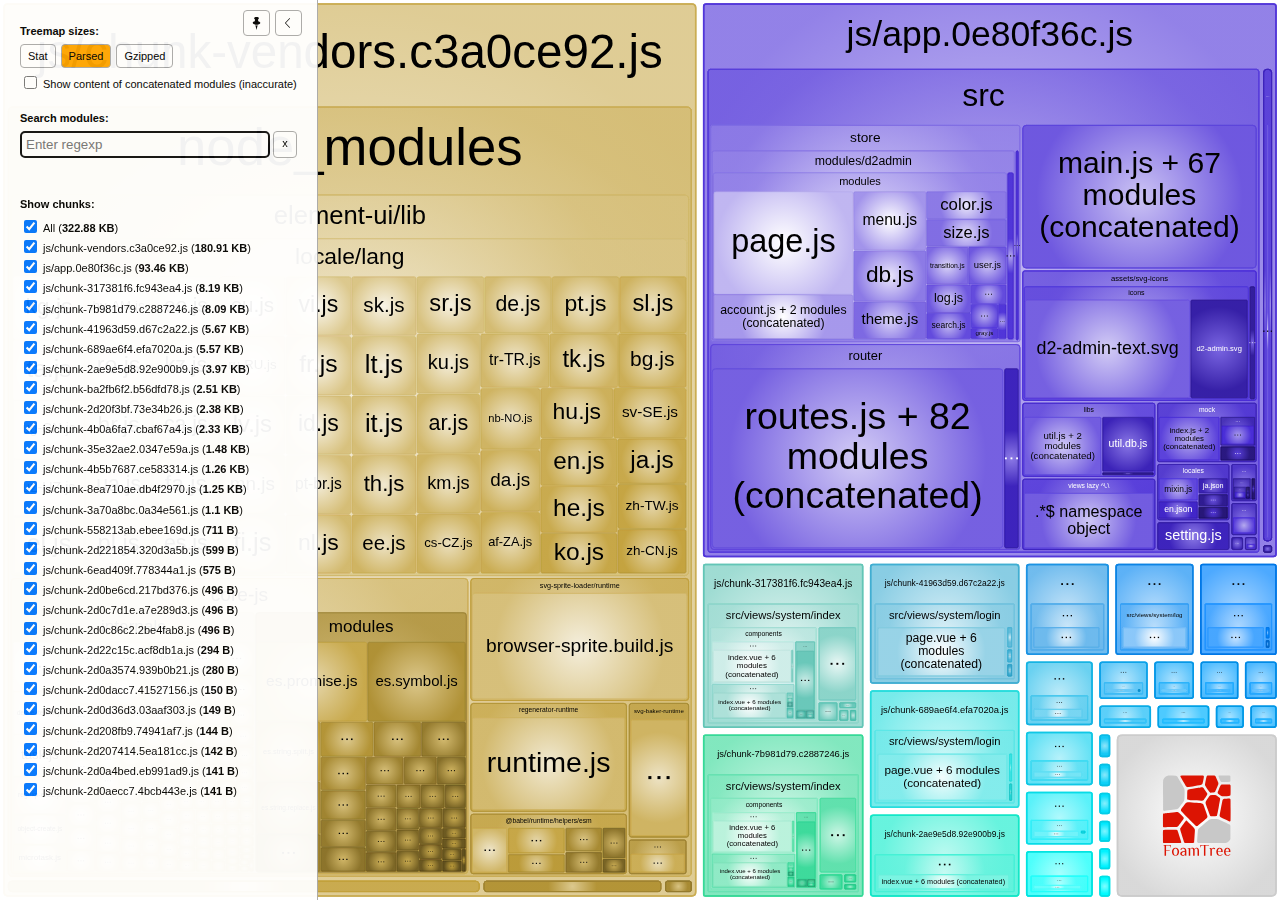
<file: report.html>
<!DOCTYPE html>
<html>
  <head>
    <meta charset="UTF-8"/>
    <meta name="viewport" content="width=device-width, initial-scale=1"/>
    <title>d2-admin-start-kit [6 May 2020 at 11:37]</title>
    <link rel="shortcut icon" href="[data-uri]" type="image/x-icon" />

    <script>
      window.enableWebSocket = false;
    </script>
    
  <!-- viewer.js -->
  <script>
    !function(e){var t={};function n(r){if(t[r])return t[r].exports;var i=t[r]={i:r,l:!1,exports:{}};return e[r].call(i.exports,i,i.exports,n),i.l=!0,i.exports}n.m=e,n.c=t,n.d=function(e,t,r){n.o(e,t)||Object.defineProperty(e,t,{enumerable:!0,get:r})},n.r=function(e){"undefined"!=typeof Symbol&&Symbol.toStringTag&&Object.defineProperty(e,Symbol.toStringTag,{value:"Module"}),Object.defineProperty(e,"__esModule",{value:!0})},n.t=function(e,t){if(1&t&&(e=n(e)),8&t)return e;if(4&t&&"object"==typeof e&&e&&e.__esModule)return e;var r=Object.create(null);if(n.r(r),Object.defineProperty(r,"default",{enumerable:!0,value:e}),2&t&&"string"!=typeof e)for(var i in e)n.d(r,i,function(t){return e[t]}.bind(null,i));return r},n.n=function(e){var t=e&&e.__esModule?function(){return e.default}:function(){return e};return n.d(t,"a",t),t},n.o=function(e,t){return Object.prototype.hasOwnProperty.call(e,t)},n.p="/",n(n.s=69)}([function(e,t,n){var r;
/*!
  Copyright (c) 2017 Jed Watson.
  Licensed under the MIT License (MIT), see
  http://jedwatson.github.io/classnames
*/!function(){"use strict";var n={}.hasOwnProperty;function i(){for(var e=[],t=0;t<arguments.length;t++){var r=arguments[t];if(r){var o=typeof r;if("string"===o||"number"===o)e.push(r);else if(Array.isArray(r)&&r.length){var a=i.apply(null,r);a&&e.push(a)}else if("object"===o)for(var s in r)n.call(r,s)&&r[s]&&e.push(s)}}return e.join(" ")}e.exports?(i.default=i,e.exports=i):void 0===(r=function(){return i}.apply(t,[]))||(e.exports=r)}()},function(e,t,n){var r=n(40);"string"==typeof r&&(r=[[e.i,r,""]]);var i={hmr:!0,transform:void 0,insertInto:void 0};n(3)(r,i);r.locals&&(e.exports=r.locals)},function(e,t,n){"use strict";e.exports=function(e){var t=[];return t.toString=function(){return this.map((function(t){var n=function(e,t){var n=e[1]||"",r=e[3];if(!r)return n;if(t&&"function"==typeof btoa){var i=(a=r,"/*# sourceMappingURL=data:application/json;charset=utf-8;base64,"+btoa(unescape(encodeURIComponent(JSON.stringify(a))))+" */"),o=r.sources.map((function(e){return"/*# sourceURL="+r.sourceRoot+e+" */"}));return[n].concat(o).concat([i]).join("\n")}var a;return[n].join("\n")}(t,e);return t[2]?"@media "+t[2]+"{"+n+"}":n})).join("")},t.i=function(e,n){"string"==typeof e&&(e=[[null,e,""]]);for(var r={},i=0;i<this.length;i++){var o=this[i][0];null!=o&&(r[o]=!0)}for(i=0;i<e.length;i++){var a=e[i];null!=a[0]&&r[a[0]]||(n&&!a[2]?a[2]=n:n&&(a[2]="("+a[2]+") and ("+n+")"),t.push(a))}},t}},function(e,t,n){var r,i,o={},a=(r=function(){return window&&document&&document.all&&!window.atob},function(){return void 0===i&&(i=r.apply(this,arguments)),i}),s=function(e,t){return t?t.querySelector(e):document.querySelector(e)},u=function(e){var t={};return function(e,n){if("function"==typeof e)return e();if(void 0===t[e]){var r=s.call(this,e,n);if(window.HTMLIFrameElement&&r instanceof window.HTMLIFrameElement)try{r=r.contentDocument.head}catch(i){r=null}t[e]=r}return t[e]}}(),l=null,c=0,h=[],f=n(29);function d(e,t){for(var n=0;n<e.length;n++){var r=e[n],i=o[r.id];if(i){i.refs++;for(var a=0;a<i.parts.length;a++)i.parts[a](r.parts[a]);for(;a<r.parts.length;a++)i.parts.push(m(r.parts[a],t))}else{var s=[];for(a=0;a<r.parts.length;a++)s.push(m(r.parts[a],t));o[r.id]={id:r.id,refs:1,parts:s}}}}function p(e,t){for(var n=[],r={},i=0;i<e.length;i++){var o=e[i],a=t.base?o[0]+t.base:o[0],s={css:o[1],media:o[2],sourceMap:o[3]};r[a]?r[a].parts.push(s):n.push(r[a]={id:a,parts:[s]})}return n}function g(e,t){var n=u(e.insertInto);if(!n)throw new Error("Couldn't find a style target. This probably means that the value for the 'insertInto' parameter is invalid.");var r=h[h.length-1];if("top"===e.insertAt)r?r.nextSibling?n.insertBefore(t,r.nextSibling):n.appendChild(t):n.insertBefore(t,n.firstChild),h.push(t);else if("bottom"===e.insertAt)n.appendChild(t);else{if("object"!=typeof e.insertAt||!e.insertAt.before)throw new Error("[Style Loader]\n\n Invalid value for parameter 'insertAt' ('options.insertAt') found.\n Must be 'top', 'bottom', or Object.\n (https://github.com/webpack-contrib/style-loader#insertat)\n");var i=u(e.insertAt.before,n);n.insertBefore(t,i)}}function b(e){if(null===e.parentNode)return!1;e.parentNode.removeChild(e);var t=h.indexOf(e);t>=0&&h.splice(t,1)}function v(e){var t=document.createElement("style");if(void 0===e.attrs.type&&(e.attrs.type="text/css"),void 0===e.attrs.nonce){var r=function(){0;return n.nc}();r&&(e.attrs.nonce=r)}return y(t,e.attrs),g(e,t),t}function y(e,t){Object.keys(t).forEach((function(n){e.setAttribute(n,t[n])}))}function m(e,t){var n,r,i,o;if(t.transform&&e.css){if(!(o="function"==typeof t.transform?t.transform(e.css):t.transform.default(e.css)))return function(){};e.css=o}if(t.singleton){var a=c++;n=l||(l=v(t)),r=C.bind(null,n,a,!1),i=C.bind(null,n,a,!0)}else e.sourceMap&&"function"==typeof URL&&"function"==typeof URL.createObjectURL&&"function"==typeof URL.revokeObjectURL&&"function"==typeof Blob&&"function"==typeof btoa?(n=function(e){var t=document.createElement("link");return void 0===e.attrs.type&&(e.attrs.type="text/css"),e.attrs.rel="stylesheet",y(t,e.attrs),g(e,t),t}(t),r=T.bind(null,n,t),i=function(){b(n),n.href&&URL.revokeObjectURL(n.href)}):(n=v(t),r=S.bind(null,n),i=function(){b(n)});return r(e),function(t){if(t){if(t.css===e.css&&t.media===e.media&&t.sourceMap===e.sourceMap)return;r(e=t)}else i()}}e.exports=function(e,t){if("undefined"!=typeof DEBUG&&DEBUG&&"object"!=typeof document)throw new Error("The style-loader cannot be used in a non-browser environment");(t=t||{}).attrs="object"==typeof t.attrs?t.attrs:{},t.singleton||"boolean"==typeof t.singleton||(t.singleton=a()),t.insertInto||(t.insertInto="head"),t.insertAt||(t.insertAt="bottom");var n=p(e,t);return d(n,t),function(e){for(var r=[],i=0;i<n.length;i++){var a=n[i];(s=o[a.id]).refs--,r.push(s)}e&&d(p(e,t),t);for(i=0;i<r.length;i++){var s;if(0===(s=r[i]).refs){for(var u=0;u<s.parts.length;u++)s.parts[u]();delete o[s.id]}}}};var x,w=(x=[],function(e,t){return x[e]=t,x.filter(Boolean).join("\n")});function C(e,t,n,r){var i=n?"":r.css;if(e.styleSheet)e.styleSheet.cssText=w(t,i);else{var o=document.createTextNode(i),a=e.childNodes;a[t]&&e.removeChild(a[t]),a.length?e.insertBefore(o,a[t]):e.appendChild(o)}}function S(e,t){var n=t.css,r=t.media;if(r&&e.setAttribute("media",r),e.styleSheet)e.styleSheet.cssText=n;else{for(;e.firstChild;)e.removeChild(e.firstChild);e.appendChild(document.createTextNode(n))}}function T(e,t,n){var r=n.css,i=n.sourceMap,o=void 0===t.convertToAbsoluteUrls&&i;(t.convertToAbsoluteUrls||o)&&(r=f(r)),i&&(r+="\n/*# sourceMappingURL=data:application/json;base64,"+btoa(unescape(encodeURIComponent(JSON.stringify(i))))+" */");var a=new Blob([r],{type:"text/css"}),s=e.href;e.href=URL.createObjectURL(a),s&&URL.revokeObjectURL(s)}},function(e,t,n){var r=n(32);"string"==typeof r&&(r=[[e.i,r,""]]);var i={hmr:!0,transform:void 0,insertInto:void 0};n(3)(r,i);r.locals&&(e.exports=r.locals)},function(e,t,n){"use strict";
/**
 * filesize
 *
 * @copyright 2018 Jason Mulligan <jason.mulligan@avoidwork.com>
 * @license BSD-3-Clause
 * @version 3.6.1
 */!function(t){var n=/^(b|B)$/,r={iec:{bits:["b","Kib","Mib","Gib","Tib","Pib","Eib","Zib","Yib"],bytes:["B","KiB","MiB","GiB","TiB","PiB","EiB","ZiB","YiB"]},jedec:{bits:["b","Kb","Mb","Gb","Tb","Pb","Eb","Zb","Yb"],bytes:["B","KB","MB","GB","TB","PB","EB","ZB","YB"]}},i={iec:["","kibi","mebi","gibi","tebi","pebi","exbi","zebi","yobi"],jedec:["","kilo","mega","giga","tera","peta","exa","zetta","yotta"]};function o(e){var t=arguments.length>1&&void 0!==arguments[1]?arguments[1]:{},o=[],a=0,s=void 0,u=void 0,l=void 0,c=void 0,h=void 0,f=void 0,d=void 0,p=void 0,g=void 0,b=void 0,v=void 0,y=void 0,m=void 0,x=void 0,w=void 0;if(isNaN(e))throw new Error("Invalid arguments");return l=!0===t.bits,v=!0===t.unix,u=t.base||2,b=void 0!==t.round?t.round:v?1:2,y=void 0!==t.separator&&t.separator||"",m=void 0!==t.spacer?t.spacer:v?"":" ",w=t.symbols||t.suffixes||{},x=2===u&&t.standard||"jedec",g=t.output||"string",h=!0===t.fullform,f=t.fullforms instanceof Array?t.fullforms:[],s=void 0!==t.exponent?t.exponent:-1,c=u>2?1e3:1024,(d=(p=Number(e))<0)&&(p=-p),(-1===s||isNaN(s))&&(s=Math.floor(Math.log(p)/Math.log(c)))<0&&(s=0),s>8&&(s=8),0===p?(o[0]=0,o[1]=v?"":r[x][l?"bits":"bytes"][s]):(a=p/(2===u?Math.pow(2,10*s):Math.pow(1e3,s)),l&&(a*=8)>=c&&s<8&&(a/=c,s++),o[0]=Number(a.toFixed(s>0?b:0)),o[1]=10===u&&1===s?l?"kb":"kB":r[x][l?"bits":"bytes"][s],v&&(o[1]="jedec"===x?o[1].charAt(0):s>0?o[1].replace(/B$/,""):o[1],n.test(o[1])&&(o[0]=Math.floor(o[0]),o[1]=""))),d&&(o[0]=-o[0]),o[1]=w[o[1]]||o[1],"array"===g?o:"exponent"===g?s:"object"===g?{value:o[0],suffix:o[1],symbol:o[1]}:(h&&(o[1]=f[s]?f[s]:i[x][s]+(l?"bit":"byte")+(1===o[0]?"":"s")),y.length>0&&(o[0]=o[0].toString().replace(".",y)),o.join(m))}o.partial=function(e){return function(t){return o(t,e)}},e.exports=o}("undefined"!=typeof window&&window)},function(e,t,n){var r=n(48);"string"==typeof r&&(r=[[e.i,r,""]]);var i={hmr:!0,transform:void 0,insertInto:void 0};n(3)(r,i);r.locals&&(e.exports=r.locals)},function(e,t,n){var r=n(37);"string"==typeof r&&(r=[[e.i,r,""]]);var i={hmr:!0,transform:void 0,insertInto:void 0};n(3)(r,i);r.locals&&(e.exports=r.locals)},function(e,t,n){var r=n(59),i=n(14),o=/[&<>"']/g,a=RegExp(o.source);e.exports=function(e){return(e=i(e))&&a.test(e)?e.replace(o,r):e}},function(e,t,n){var r=n(30);"string"==typeof r&&(r=[[e.i,r,""]]);var i={hmr:!0,transform:void 0,insertInto:void 0};n(3)(r,i);r.locals&&(e.exports=r.locals)},function(e,t,n){var r=n(31);"string"==typeof r&&(r=[[e.i,r,""]]);var i={hmr:!0,transform:void 0,insertInto:void 0};n(3)(r,i);r.locals&&(e.exports=r.locals)},function(e,t,n){var r=n(36);"string"==typeof r&&(r=[[e.i,r,""]]);var i={hmr:!0,transform:void 0,insertInto:void 0};n(3)(r,i);r.locals&&(e.exports=r.locals)},function(e,t,n){var r=n(61);"string"==typeof r&&(r=[[e.i,r,""]]);var i={hmr:!0,transform:void 0,insertInto:void 0};n(3)(r,i);r.locals&&(e.exports=r.locals)},function(e,t,n){var r=n(19).Symbol;e.exports=r},function(e,t,n){var r=n(56);e.exports=function(e){return null==e?"":r(e)}},function(e,t,n){var r=n(28);"string"==typeof r&&(r=[[e.i,r,""]]);var i={hmr:!0,transform:void 0,insertInto:void 0};n(3)(r,i);r.locals&&(e.exports=r.locals)},function(e,t,n){var r=n(38);"string"==typeof r&&(r=[[e.i,r,""]]);var i={hmr:!0,transform:void 0,insertInto:void 0};n(3)(r,i);r.locals&&(e.exports=r.locals)},function(e,t,n){var r=n(39);"string"==typeof r&&(r=[[e.i,r,""]]);var i={hmr:!0,transform:void 0,insertInto:void 0};n(3)(r,i);r.locals&&(e.exports=r.locals)},function(e,t){e.exports=function(e){var t=typeof e;return null!=e&&("object"==t||"function"==t)}},function(e,t,n){var r=n(42),i="object"==typeof self&&self&&self.Object===Object&&self,o=r||i||Function("return this")();e.exports=o},function(e,t,n){var r=n(44),i=n(47);e.exports=function(e){return"symbol"==typeof e||i(e)&&"[object Symbol]"==r(e)}},function(e,t){var n=RegExp("[\\u200d\\ud800-\\udfff\\u0300-\\u036f\\ufe20-\\ufe2f\\u20d0-\\u20ff\\ufe0e\\ufe0f]");e.exports=function(e){return n.test(e)}},function(e,t){
/**
 * Carrot Search FoamTree HTML5 (demo variant)
 * v3.4.5, 4fa198d722d767b68d0409e88290ea6de98d1eaa/4fa198d7, build FOAMTREE-SOFTWARE4-DIST-39, Jul 26, 2017
 * 
 * Carrot Search confidential.
 * Copyright 2002-2017, Carrot Search s.c, All Rights Reserved.
 */
!function(){var e,t=function(){var e,n=window.navigator.userAgent;try{window.localStorage.setItem("ftap5caavc","ftap5caavc"),window.localStorage.removeItem("ftap5caavc"),e=!0}catch(r){e=!1}return{of:function(){return/webkit/i.test(n)},mf:function(){return/Mac/.test(n)},lf:function(){return/iPad|iPod|iPhone/.test(n)},hf:function(){return/Android/.test(n)},ii:function(){return"ontouchstart"in window||!!window.DocumentTouch&&document instanceof window.DocumentTouch},hi:function(){return e},gi:function(){var e=document.createElement("canvas");return!(!e.getContext||!e.getContext("2d"))},Dd:function(e,n){return[].forEach&&t.gi()?e&&e():n&&n()}}}(),n=function(){function e(){return window.performance&&(window.performance.now||window.performance.mozNow||window.performance.msNow||window.performance.oNow||window.performance.webkitNow)||Date.now}var t=e();return{create:function(){return{now:(t=e(),function(){return t.call(window.performance)})};var t},now:function(){return t.call(window.performance)}}}();function r(){function r(){if(!u)throw"AF0";var e=n.now();0!==l&&(o.Kd=e-l),l=e,s=s.filter((function(e){return null!==e})),o.frames++;for(var t=0;t<s.length;t++){var r=s[t];null!==r&&(!0===r.ye.call(r.Yg)?s[t]=null:m.Sc(r.repeat)&&(r.repeat=r.repeat-1,0>=r.repeat&&(s[t]=null)))}s=s.filter((function(e){return null!==e})),u=!1,i(),0!==(e=n.now()-e)&&(o.Jd=e),o.totalTime+=e,o.Oe=1e3*o.frames/o.totalTime,l=0===s.length?0:n.now()}function i(){0<s.length&&!u&&(u=!0,a(r))}var o=this.rg={frames:0,totalTime:0,Jd:0,Kd:0,Oe:0};e=o;var a=t.lf()?function(e){window.setTimeout(e,0)}:window.requestAnimationFrame||window.webkitRequestAnimationFrame||window.mozRequestAnimationFrame||window.oRequestAnimationFrame||window.msRequestAnimationFrame||function(){var e=n.create();return function(t){var n=0;window.setTimeout((function(){var r=e.now();t(),n=e.now()-r}),16>n?16-n:0)}}(),s=[],u=!1,l=0;this.repeat=function(e,t,n){this.cancel(e),s.push({ye:e,Yg:n,repeat:t}),i()},this.d=function(e,t){this.repeat(e,1,t)},this.cancel=function(e){for(var t=0;t<s.length;t++){var n=s[t];null!==n&&n.ye===e&&(s[t]=null)}},this.k=function(){s=[]}}var i,o=t.Dd((function(){function e(){this.buffer=[],this.oa=0,this.Gc=m.extend({},s)}function t(e){return function(){var t,n=this.buffer,r=this.oa;for(n[r++]="call",n[r++]=e,n[r++]=arguments.length,t=0;t<arguments.length;t++)n[r++]=arguments[t];this.oa=r}}function n(e){return function(){return r[e].apply(r,arguments)}}(i=document.createElement("canvas")).width=1,i.height=1;var r=i.getContext("2d"),i=["font"],a="fillStyle globalAlpha globalCompositeOperation lineCap lineDashOffset lineJoin lineWidth miterLimit shadowBlur shadowColor shadowOffsetX shadowOffsetY strokeStyle textAlign textBaseline".split(" "),s={};return a.concat(i).forEach((function(e){s[e]=r[e]})),e.prototype.clear=function(){this.oa=0},e.prototype.Na=function(){return 0===this.oa},e.prototype.Ta=function(e){e instanceof o?function(e,t,n){for(var r=0,i=e.oa,o=e.buffer;r<n;)o[i++]=t[r++];e.oa=i}(e,this.buffer,this.oa):function(e,t,n,r){for(var i=0;i<n;)switch(t[i++]){case"set":e[t[i++]]=t[i++];break;case"setGlobalAlpha":e[t[i++]]=t[i++]*r;break;case"call":var o=t[i++];switch(t[i++]){case 0:e[o]();break;case 1:e[o](t[i++]);break;case 2:e[o](t[i++],t[i++]);break;case 3:e[o](t[i++],t[i++],t[i++]);break;case 4:e[o](t[i++],t[i++],t[i++],t[i++]);break;case 5:e[o](t[i++],t[i++],t[i++],t[i++],t[i++]);break;case 6:e[o](t[i++],t[i++],t[i++],t[i++],t[i++],t[i++]);break;case 7:e[o](t[i++],t[i++],t[i++],t[i++],t[i++],t[i++],t[i++]);break;case 8:e[o](t[i++],t[i++],t[i++],t[i++],t[i++],t[i++],t[i++],t[i++]);break;case 9:e[o](t[i++],t[i++],t[i++],t[i++],t[i++],t[i++],t[i++],t[i++],t[i++]);break;default:throw"CB0"}}}(e,this.buffer,this.oa,m.B(e.globalAlpha,1))},e.prototype.replay=e.prototype.Ta,e.prototype.d=function(){return new e},e.prototype.scratch=e.prototype.d,"arc arcTo beginPath bezierCurveTo clearRect clip closePath drawImage fill fillRect fillText lineTo moveTo putImageData quadraticCurveTo rect rotate scale setLineDash setTransform stroke strokeRect strokeText transform translate".split(" ").forEach((function(n){e.prototype[n]=t(n)})),["measureText","createLinearGradient","createRadialGradient","createPattern","getLineDash"].forEach((function(t){e.prototype[t]=n(t)})),["save","restore"].forEach((function(r){e.prototype[r]=function(e,t){return function(){e.apply(this,arguments),t.apply(this,arguments)}}(t(r),n(r))})),i.forEach((function(t){Object.defineProperty(e.prototype,t,{set:function(e){r[t]=e,this.Gc[t]=e;var n=this.buffer;n[this.oa++]="set",n[this.oa++]=t,n[this.oa++]=e},get:function(){return this.Gc[t]}})})),a.forEach((function(t){Object.defineProperty(e.prototype,t,{set:function(e){this.Gc[t]=e;var n=this.buffer;n[this.oa++]="globalAlpha"===t?"setGlobalAlpha":"set",n[this.oa++]=t,n[this.oa++]=e},get:function(){return this.Gc[t]}})})),e.prototype.roundRect=function(e,t,n,r,i){this.beginPath(),this.moveTo(e+i,t),this.lineTo(e+n-i,t),this.quadraticCurveTo(e+n,t,e+n,t+i),this.lineTo(e+n,t+r-i),this.quadraticCurveTo(e+n,t+r,e+n-i,t+r),this.lineTo(e+i,t+r),this.quadraticCurveTo(e,t+r,e,t+r-i),this.lineTo(e,t+i),this.quadraticCurveTo(e,t,e+i,t),this.closePath()},e.prototype.fillPolygonWithText=function(e,t,n,r,i){i||(i={});var a={sb:m.B(i.maxFontSize,D.Ea.sb),Zc:m.B(i.minFontSize,D.Ea.Zc),lineHeight:m.B(i.lineHeight,D.Ea.lineHeight),pb:m.B(i.horizontalPadding,D.Ea.pb),eb:m.B(i.verticalPadding,D.Ea.eb),tb:m.B(i.maxTotalTextHeight,D.Ea.tb),fontFamily:m.B(i.fontFamily,D.Ea.fontFamily),fontStyle:m.B(i.fontStyle,D.Ea.fontStyle),fontVariant:m.B(i.fontVariant,D.Ea.fontVariant),fontWeight:m.B(i.fontWeight,D.Ea.fontWeight),verticalAlign:m.B(i.verticalAlign,D.Ea.verticalAlign)},s=i.cache;if(s&&m.Q(i,"area")){s.jd||(s.jd=new o);var u=i.area,l=m.B(i.cacheInvalidationThreshold,.05);e=D.xe(a,this,r,e,z.q(e,{}),{x:t,y:n},i.allowForcedSplit||!1,i.allowEllipsis||!1,s,u,l,i.invalidateCache)}else e=D.Le(a,this,r,e,z.q(e,{}),{x:t,y:n},i.allowForcedSplit||!1,i.allowEllipsis||!1);return e.la?{fit:!0,lineCount:e.mc,fontSize:e.fontSize,box:{x:e.da.x,y:e.da.y,w:e.da.f,h:e.da.i},ellipsis:e.ec}:{fit:!1}},e})),a=t.Dd((function(){function e(e){this.O=e,this.d=[],this.Ib=[void 0],this.Nc=["#SIZE#px sans-serif"],this.Ld=[0],this.Md=[1],this.ie=[0],this.je=[0],this.ke=[0],this.Qd=[10],this.hc=[10],this.Sb=[this.Ib,this.Nc,this.hc,this.Ld,this.Md,this.ie,this.Qd,this.je,this.ke],this.ga=[1,0,0,1,0,0]}function t(e){var t=e.O,n=e.Sb[0].length-1;e.Ib[n]&&(t.setLineDash(e.Ib[n]),t.Tj=e.Ld[n]),t.miterLimit=e.Qd[n],t.lineWidth=e.Md[n],t.shadowBlur=e.ie[n],t.shadowOffsetX=e.je[n],t.shadowOffsetY=e.ke[n],t.font=e.Nc[n].replace("#SIZE#",e.hc[n].toString())}function n(e,t,n){return e*n[0]+t*n[2]+n[4]}function r(e,t,n){return e*n[1]+t*n[3]+n[5]}function i(e,t){for(var n=0;n<e.length;n++)e[n]*=t[0];return e}e.prototype.save=function(){this.d.push(this.ga.slice(0));for(var e=0;e<this.Sb.length;e++){var t=this.Sb[e];t.push(t[t.length-1])}this.O.save()},e.prototype.restore=function(){this.ga=this.d.pop();for(var e=0;e<this.Sb.length;e++)this.Sb[e].pop();this.O.restore(),t(this)},e.prototype.scale=function(e,n){(r=this.ga)[0]*=e,r[1]*=e,r[2]*=n,r[3]*=n;var r=this.ga,o=this.Sb,a=o[0].length-1,s=this.Ib[a];for(s&&i(s,r),s=2;s<o.length;s++){o[s][a]*=r[0]}t(this)},e.prototype.translate=function(e,t){var n=this.ga;n[4]+=n[0]*e+n[2]*t,n[5]+=n[1]*e+n[3]*t},["moveTo","lineTo"].forEach((function(t){e.prototype[t]=function(e){return function(t,i){var o=this.ga;return this.O[e].call(this.O,n(t,i,o),r(t,i,o))}}(t)})),["clearRect","fillRect","strokeRect","rect"].forEach((function(t){e.prototype[t]=function(e){return function(t,i,o,a){var s=this.ga;return this.O[e].call(this.O,n(t,i,s),r(t,i,s),o*s[0],a*s[3])}}(t)})),"fill stroke beginPath closePath clip createImageData createPattern getImageData putImageData getLineDash setLineDash".split(" ").forEach((function(t){e.prototype[t]=function(e){return function(){return this.O[e].apply(this.O,arguments)}}(t)})),[{vb:"lineDashOffset",zb:function(e){return e.Ld}},{vb:"lineWidth",zb:function(e){return e.Md}},{vb:"miterLimit",zb:function(e){return e.Qd}},{vb:"shadowBlur",zb:function(e){return e.ie}},{vb:"shadowOffsetX",zb:function(e){return e.je}},{vb:"shadowOffsetY",zb:function(e){return e.ke}}].forEach((function(t){Object.defineProperty(e.prototype,t.vb,{set:function(e){var n=t.zb(this);e*=this.ga[0],n[n.length-1]=e,this.O[t.vb]=e}})}));var o=/(\d+(?:\.\d+)?)px/;return Object.defineProperty(e.prototype,"font",{set:function(e){var t=o.exec(e);if(1<t.length){var n=this.hc.length-1;this.hc[n]=parseFloat(t[1]),this.Nc[n]=e.replace(o,"#SIZE#px"),this.O.font=this.Nc[n].replace("#SIZE#",(this.hc[n]*this.ga[0]).toString())}}}),"fillStyle globalAlpha globalCompositeOperation lineCap lineJoin shadowColor strokeStyle textAlign textBaseline".split(" ").forEach((function(t){Object.defineProperty(e.prototype,t,{set:function(e){this.O[t]=e}})})),e.prototype.arc=function(e,t,i,o,a,s){var u=this.ga;this.O.arc(n(e,t,u),r(e,t,u),i*u[0],o,a,s)},e.prototype.arcTo=function(e,t,i,o,a){var s=this.ga;this.O.arc(n(e,t,s),r(e,t,s),n(i,o,s),r(i,o,s),a*s[0])},e.prototype.bezierCurveTo=function(e,t,i,o,a,s){var u=this.ga;this.O.bezierCurveTo(n(e,t,u),r(e,t,u),n(i,o,u),r(i,o,u),n(a,s,u),r(a,s,u))},e.prototype.drawImage=function(e,t,i,o,a,s,u,l,c){function h(t,i,o,a){d.push(n(t,i,f)),d.push(r(t,i,f)),o=m.V(o)?e.width:o,a=m.V(a)?e.height:a,d.push(o*f[0]),d.push(a*f[3])}var f=this.ga,d=[e];m.V(s)?h(t,i,o,a):h(s,u,l,c),this.O.drawImage.apply(this.O,d)},e.prototype.quadraticCurveTo=function(e,t,i,o){var a=this.ga;this.O.quadraticCurveTo(n(e,t,a),r(e,t,a),n(i,o,a),r(i,o,a))},e.prototype.fillText=function(e,t,i,o){var a=this.ga;this.O.fillText(e,n(t,i,a),r(t,i,a),m.Sc(o)?o*a[0]:1e20)},e.prototype.setLineDash=function(e){e=i(e.slice(0),this.ga),this.Ib[this.Ib.length-1]=e,this.O.setLineDash(e)},e})),s=(i=!t.of()||t.lf()||t.hf()?1:7,{eh:function(){function e(e){e.beginPath(),u.le(e,l)}(a=document.createElement("canvas")).width=800,a.height=600;var t,r=a.getContext("2d"),o=a.width,a=a.height,s=0,l=[{x:0,y:100}];for(t=1;6>=t;t++)s=2*t*Math.PI/6,l.push({x:0+100*Math.sin(s),y:0+100*Math.cos(s)});t={polygonPlainFill:[e,function(e){e.fillStyle="rgb(255, 0, 0)",e.fill()}],polygonPlainStroke:[e,function(e){e.strokeStyle="rgb(128, 0, 0)",e.lineWidth=2,e.closePath(),e.stroke()}],polygonGradientFill:[e,function(e){var t=e.createRadialGradient(0,0,10,0,0,60);t.addColorStop(0,"rgb(255, 0, 0)"),t.addColorStop(1,"rgb(255, 255, 0)"),e.fillStyle=t,e.fill()}],polygonGradientStroke:[e,function(e){var t=e.createLinearGradient(-100,-100,100,100);t.addColorStop(0,"rgb(224, 0, 0)"),t.addColorStop(1,"rgb(32, 0, 0)"),e.strokeStyle=t,e.lineWidth=2,e.closePath(),e.stroke()}],polygonExposureShadow:[e,function(e){e.shadowBlur=50,e.shadowColor="rgba(0, 0, 0, 1)",e.fillStyle="rgba(0, 0, 0, 1)",e.globalCompositeOperation="source-over",e.fill(),e.shadowBlur=0,e.shadowColor="transparent",e.globalCompositeOperation="destination-out",e.fill()}],labelPlainFill:[function(e){e.fillStyle="#000",e.font="24px sans-serif",e.textAlign="center"},function(e){e.fillText("Some text",0,-16),e.fillText("for testing purposes",0,16)}]},s=100/Object.keys(t).length;var c,h=n.now(),f={};for(c in t){var d,p=t[c],g=n.now(),b=0;do{for(r.save(),r.translate(Math.random()*o,Math.random()*a),d=3*Math.random()+.5,r.scale(d,d),d=0;d<p.length;d++)p[d](r);r.restore(),b++,d=n.now()}while(d-g<s);f[c]=i*(d-g)/b}return f.total=n.now()-h,f}}),u={le:function(e,t){var n=t[0];e.moveTo(n.x,n.y);for(var r=t.length-1;0<r;r--)n=t[r],e.lineTo(n.x,n.y)},rj:function(e,t,n,r){var i,o,a,s,u,l=[],c=0,h=t.length;for(a=0;a<h;a++)i=t[a],o=t[(a+1)%h],i=z.d(i,o),i=Math.sqrt(i),l.push(i),c+=i;n=r*(n+.5*r*c/h),r={};c={};var f={};for(a=0;a<h;a++)i=t[a],o=t[(a+1)%h],s=t[(a+2)%h],u=l[(a+1)%h],u=Math.min(.5,n/u),z.Aa(1-u,o,s,c),z.Aa(u,o,s,f),0==a&&(s=Math.min(.5,n/l[0]),z.Aa(s,i,o,r),e.moveTo(r.x,r.y)),e.quadraticCurveTo(o.x,o.y,c.x,c.y),e.lineTo(f.x,f.y);return!0}};function l(e){function t(e){c[e].style.opacity=f*h[e]}function n(e){e.width=Math.round(o*e.n),e.height=Math.round(a*e.n)}function r(){return/relative|absolute|fixed/.test(window.getComputedStyle(i,null).getPropertyValue("position"))}var i,o,a,s,u,l=[],c={},h={},f=0;this.H=function(t){i=t,r()||(i.style.position="relative"),0!=i.clientWidth&&0!=i.clientHeight||I.Pa("element has zero dimensions: "+i.clientWidth+" x "+i.clientHeight+"."),i.innerHTML="",o=i.clientWidth,a=i.clientHeight,s=0!==o?o:void 0,u=0!==a?a:void 0,"embedded"===i.getAttribute("data-foamtree")&&I.Pa("visualization already embedded in the element."),i.setAttribute("data-foamtree","embedded"),e.c.p("stage:initialized",this,i,o,a)},this.lb=function(){i.removeAttribute("data-foamtree"),l=[],c={},e.c.p("stage:disposed",this,i)},this.k=function(){if(r()||(i.style.position="relative"),o=i.clientWidth,a=i.clientHeight,0!==o&&0!==a&&(o!==s||a!==u)){for(var t=l.length-1;0<=t;t--)n(l[t]);e.c.p("stage:resized",s,u,o,a),s=o,u=a}},this.fj=function(e,t){e.n=t,n(e)},this.oc=function(r,o,a){var s=document.createElement("canvas");return s.setAttribute("style","position: absolute; top: 0; bottom: 0; left: 0; right: 0; width: 100%; height: 100%; -webkit-touch-callout: none; -webkit-user-select: none; -moz-user-select: none; -ms-user-select: none; user-select: none;"),s.n=o,n(s),l.push(s),c[r]=s,h[r]=1,t(r),a||i.appendChild(s),e.c.p("stage:newLayer",r,s),s},this.kc=function(e,n){return m.V(n)||(h[e]=n,t(e)),h[e]},this.d=function(e){return m.V(e)||(f=e,m.Ga(c,(function(e,n){t(n)}))),f}}function c(e){function t(e,t,n){return y=!0,p.x=0,p.y=0,g.x=0,g.y=0,a=f,s.x=d.x,s.y=d.y,t(),u*=e,l=n?u/a:e,l=Math.max(.25/a,l),!0}function n(e,t){return t.x=e.x/f+d.x,t.y=e.y/f+d.y,t}function r(e,t,n,r,i,o,a,s,u){var l=(e-n)*(o-s)-(t-r)*(i-a);return!(1e-5>Math.abs(l))&&(u.x=((e*r-t*n)*(i-a)-(e-n)*(i*s-o*a))/l,u.y=((e*r-t*n)*(o-s)-(t-r)*(i*s-o*a))/l,!0)}var i,o,a=1,s={x:0,y:0},u=1,l=1,c=1,h={x:0,y:0},f=1,d={x:0,y:0},p={x:0,y:0},g={x:0,y:0},b={x:0,y:0,f:0,i:0},v={x:0,y:0,f:0,i:0,scale:1},y=!0;e.c.j("stage:initialized",(function(e,t,n,r){i=n,o=r,b.x=0,b.y=0,b.f=n,b.i=r,v.x=0,v.y=0,v.f=n,v.i=r,v.scale=1})),e.c.j("stage:resized",(function(e,t,n,r){function a(e){e.x*=l,e.y*=c}function u(e){a(e),e.f*=l,e.i*=c}i=n,o=r;var l=n/e,c=r/t;a(s),a(d),a(h),a(p),a(g),u(b),u(v)})),this.Yb=function(e,r){return t(r,(function(){n(e,h)}),!0)},this.Y=function(e,n){if(1==Math.round(1e4*n)/1e4){var i=b.x-d.x,o=b.y-d.y;return t(1,(function(){}),!0),this.d(-i,-o)}return t(n,(function(){for(var t=!1;!t;){t=Math.random();var n=Math.random(),i=Math.random(),o=Math.random();t=r(e.x+t*e.f,e.y+n*e.i,b.x+t*b.f,b.y+n*b.i,e.x+i*e.f,e.y+o*e.i,b.x+i*b.f,b.y+o*b.i,h)}}),!0)},this.sc=function(e,n){var a,s,u,l;return(a=e.f/e.i)<(s=i/o)?(u=e.i*s,l=e.i,a=e.x-.5*(u-e.f),s=e.y):a>s?(u=e.f,l=e.f*o/i,a=e.x,s=e.y-.5*(l-e.i)):(a=e.x,s=e.y,u=e.f,l=e.i),a-=u*n,u*=1+2*n,r(a,s-=l*n,d.x,d.y,a+u,s,d.x+i/f,d.y,h)?t(i/f/u,m.ta,!1):(y=!1,this.d(f*(d.x-a),f*(d.y-s)))},this.d=function(e,t){var n=Math.round(1e4*e)/1e4,r=Math.round(1e4*t)/1e4;return g.x+=n/f,g.y+=r/f,0!==n||0!==r},this.reset=function(e){return e&&this.content(0,0,i,o),this.Y({x:b.x+d.x,y:b.y+d.y,f:b.f/f,i:b.i/f},c/u)},this.Qb=function(e){c=Math.min(1,Math.round(1e4*(e||u))/1e4)},this.k=function(){return d.x<b.x?(b.x-d.x)*f:d.x+i/f>b.x+b.f?-(d.x+i/f-b.x-b.f)*f:0},this.A=function(){return d.y<b.y?(b.y-d.y)*f:d.y+o/f>b.y+b.i?-(d.y+o/f-b.y-b.i)*f:0},this.update=function(e){var t=Math.abs(Math.log(l));6>t?t=2:(t/=4,t+=3*t*(1<l?e:1-e)),t=1<l?Math.pow(e,t):1-Math.pow(1-e,t),f=a*(t=(y?t:1)*(l-1)+1),d.x=h.x-(h.x-s.x)/t,d.y=h.y-(h.y-s.y)/t,d.x-=p.x*(1-e)+g.x*e,d.y-=p.y*(1-e)+g.y*e,1===e&&(p.x=g.x,p.y=g.y),v.x=d.x,v.y=d.y,v.f=i/f,v.i=o/f,v.scale=f},this.S=function(e){return e.x=v.x,e.y=v.y,e.scale=v.scale,e},this.absolute=function(e,t){return n(e,t||{})},this.nd=function(e,t){var n=t||{};return n.x=(e.x-d.x)*f,n.y=(e.y-d.y)*f,n},this.Hc=function(e){return this.scale()<c/e},this.Rd=function(){return m.Fd(f,1)},this.scale=function(){return Math.round(1e4*f)/1e4},this.content=function(e,t,n,r){b.x=e,b.y=t,b.f=n,b.i=r},this.Jc=function(e,t){var n;for(n=e.length-1;0<=n;n--){var r=e[n];r.save(),r.scale(f,f),r.translate(-d.x,-d.y)}for(t(v),n=e.length-1;0<=n;n--)(r=e[n]).restore()}}var h=new function(){function e(e){if("hsl"==e.model||"hsla"==e.model)return e;var t,n=e.r/=255,r=e.g/=255,i=e.b/=255,o=Math.max(n,r,i),a=(o+(u=Math.min(n,r,i)))/2;if(o==u)t=u=0;else{var s=o-u,u=.5<a?s/(2-o-u):s/(o+u);switch(o){case n:t=(r-i)/s+(r<i?6:0);break;case r:t=(i-n)/s+2;break;case i:t=(n-r)/s+4}t/=6}return e.h=360*t,e.s=100*u,e.l=100*a,e.model="hsl",e}var t={h:0,s:0,l:0,a:1,model:"hsla"};this.Ba=function(n){return m.Tc(n)?e(h.Hg(n)):m.jc(n)?e(n):t},this.Hg=function(e){var n;return(n=/rgba\(\s*([^,\s]+)\s*,\s*([^,\s]+)\s*,\s*([^,\s]+)\s*,\s*([^,\s]+)\s*\)/.exec(e))&&5==n.length?{r:parseFloat(n[1]),g:parseFloat(n[2]),b:parseFloat(n[3]),a:parseFloat(n[4]),model:"rgba"}:(n=/hsla\(\s*([^,\s]+)\s*,\s*([^,%\s]+)%\s*,\s*([^,\s%]+)%\s*,\s*([^,\s]+)\s*\)/.exec(e))&&5==n.length?{h:parseFloat(n[1]),s:parseFloat(n[2]),l:parseFloat(n[3]),a:parseFloat(n[4]),model:"hsla"}:(n=/rgb\(\s*([^,\s]+)\s*,\s*([^,\s]+)\s*,\s*([^,\s]+)\s*\)/.exec(e))&&4==n.length?{r:parseFloat(n[1]),g:parseFloat(n[2]),b:parseFloat(n[3]),a:1,model:"rgb"}:(n=/hsl\(\s*([^,\s]+)\s*,\s*([^,\s%]+)%\s*,\s*([^,\s%]+)%\s*\)/.exec(e))&&4==n.length?{h:parseFloat(n[1]),s:parseFloat(n[2]),l:parseFloat(n[3]),a:1,model:"hsl"}:(n=/#([0-9a-fA-F]{2})([0-9a-fA-F]{2})([0-9a-fA-F]{2})/.exec(e))&&4==n.length?{r:parseInt(n[1],16),g:parseInt(n[2],16),b:parseInt(n[3],16),a:1,model:"rgb"}:(n=/#([0-9a-fA-F])([0-9a-fA-F])([0-9a-fA-F])/.exec(e))&&4==n.length?{r:17*parseInt(n[1],16),g:17*parseInt(n[2],16),b:17*parseInt(n[3],16),a:1,model:"rgb"}:t},this.Cg=function(e){function t(e,t,n){return 0>n&&(n+=1),1<n&&(n-=1),n<1/6?e+6*(t-e)*n:.5>n?t:n<2/3?e+(t-e)*(2/3-n)*6:e}if("rgb"==e.model||"rgba"==e.model)return Math.sqrt(e.r*e.r*.241+e.g*e.g*.691+e.b*e.b*.068)/255;var n,r;n=e.l/100;var i=e.s/100;if(r=e.h/360,0==e.Wj)n=e=r=n;else{var o=2*n-(i=.5>n?n*(1+i):n+i-n*i);n=t(o,i,r+1/3),e=t(o,i,r),r=t(o,i,r-1/3)}return Math.sqrt(65025*n*n*.241+65025*e*e*.691+65025*r*r*.068)/255},this.Ng=function(e){if(m.Tc(e))return e;if(!m.jc(e))return"#000";switch(e.model){case"hsla":return h.Ig(e);case"hsl":return h.Ac(e);case"rgba":return h.Lg(e);case"rgb":return h.Kg(e);default:return"#000"}},this.Lg=function(e){return"rgba("+(.5+e.r|0)+","+(.5+e.g|0)+","+(.5+e.b|0)+","+e.a+")"},this.Kg=function(e){return"rgba("+(.5+e.r|0)+","+(.5+e.g|0)+","+(.5+e.b|0)+")"},this.Ig=function(e){return"hsla("+(.5+e.h|0)+","+(.5+e.s|0)+"%,"+(.5+e.l|0)+"%,"+e.a+")"},this.Ac=function(e){return"hsl("+(.5+e.h|0)+","+(.5+e.s|0)+"%,"+(.5+e.l|0)+"%)"},this.Y=function(e,t,n){return"hsl("+(.5+e|0)+","+(.5+t|0)+"%,"+(.5+n|0)+"%)"}};function f(){var e,t=!1,n=[],r=this,i=new function(){this.N=function(i){return i&&(t?i.apply(r,e):n.push(i)),this},this.ih=function(e){return r=e,{then:this.N}}};this.J=function(){e=arguments;for(var i=0;i<n.length;i++)n[i].apply(r,e);return t=!0,this},this.L=function(){return i}}function d(e){var t=new f,n=e.length;if(0<e.length)for(var r=e.length-1;0<=r;r--)e[r].N((function(){0==--n&&t.J()}));else t.J();return t.L()}function p(e){var t=0;this.d=function(){t++},this.k=function(){0===--t&&e()},this.clear=function(){t=0},this.A=function(){return 0===t}}var g=function(e,t,n,r){return r=r||{},e=e.getBoundingClientRect(),r.x=t-e.left,r.y=n-e.top,r};function b(){var e=document,t={};this.addEventListener=function(n,r){var i=t[n];i||(i=[],t[n]=i),i.push(r),e.addEventListener(n,r)},this.d=function(){m.Ga(t,(function(t,n){for(var r=t.length-1;0<=r;r--)e.removeEventListener(n,t[r])}))}}function v(e){function n(e){return function(t){r(t)&&e.apply(this,arguments)}}function r(t){for(t=t.target;t;){if(t===e)return!0;t=t.parentElement}return!1}function i(e,t,n){o(e,n=n||{});for(var r=0;r<t.length;r++)t[r].call(e.target,n);return(void 0===n.Mb&&n.zi||"prevent"===n.Mb)&&e.preventDefault(),n}function o(t,n){return g(e,t.clientX,t.clientY,n),n.altKey=t.altKey,n.metaKey=t.metaKey,n.ctrlKey=t.ctrlKey,n.shiftKey=t.shiftKey,n.xb=3===t.which,n}var a=new b,s=[],u=[],l=[],c=[],h=[],f=[],d=[],p=[],v=[],y=[],m=[];this.d=function(e){s.push(e)},this.k=function(e){h.push(e)},this.ya=function(e){u.push(e)},this.Ba=function(e){l.push(e)},this.Pa=function(e){c.push(e)},this.Aa=function(e){m.push(e)},this.za=function(e){f.push(e)},this.Ja=function(e){d.push(e)},this.Y=function(e){p.push(e)},this.A=function(e){v.push(e)},this.S=function(e){y.push(e)},this.lb=function(){a.d()};var x,w,C,S,T={x:0,y:0},M={x:0,y:0},k=!1,j=!1;a.addEventListener("mousedown",n((function(t){if(t.target!==e){var n=i(t,l);M.x=n.x,M.y=n.y,T.x=n.x,T.y=n.y,k=!0,i(t,p),w=!1,x=window.setTimeout((function(){100>z.d(T,n)&&(window.clearTimeout(S),i(t,u),w=!0)}),400)}}))),a.addEventListener("mouseup",(function(e){if(i(e,c),k){if(j&&i(e,y),window.clearTimeout(x),!w&&!j&&r(e)){var t=function(e){var t={};return t.x=e.pageX,t.y=e.pageY,t}(e);C&&100>z.d(t,C)?i(e,h):i(e,s),C=t,S=window.setTimeout((function(){C=null}),350)}j=k=!1}})),a.addEventListener("mousemove",(function(e){var t=o(e,{});r(e)&&i(e,f,{type:"move"}),T.x=t.x,T.y=t.y,k&&!j&&100<z.d(M,T)&&(j=!0),j&&i(e,v,t)})),a.addEventListener("mouseout",n((function(e){i(e,d,{type:"out"})}))),a.addEventListener(void 0!==document.onmousewheel?"mousewheel":"MozMousePixelScroll",n((function(e){var n=e.wheelDelta,r=e.detail;i(e,m,{wd:(r?n?0<n/r/40*r?1:-1:-r/(t.mf()?40:19):n/40)/3,zi:!0})}))),a.addEventListener("contextmenu",n((function(e){e.preventDefault()})))}var y=function(){function e(e){return function(t){return Math.pow(t,e)}}function t(e){return function(t){return 1-Math.pow(1-t,e)}}function n(e){return function(t){return 1>(t*=2)?.5*Math.pow(t,e):1-.5*Math.abs(Math.pow(2-t,e))}}function r(e){return function(t){for(var n=0;n<e.length;n++)t=(0,e[n])(t);return t}}return{pa:function(e){switch(e){case"linear":return y.Jb;case"bounce":return y.Vg;case"squareIn":return y.og;case"squareOut":return y.Rb;case"squareInOut":return y.pg;case"cubicIn":return y.Zg;case"cubicOut":return y.ze;case"cubicInOut":return y.$g;case"quadIn":return y.Ri;case"quadOut":return y.Ti;case"quadInOut":return y.Si;default:return y.Jb}},Jb:function(e){return e},Vg:r([n(2),function(e){return 0===e?0:1===e?1:e*(e*(e*(e*(25.9425*e-85.88)+105.78)-58.69)+13.8475)}]),og:e(2),Rb:t(2),pg:n(2),Zg:e(3),ze:t(3),$g:n(3),Ri:e(2),Ti:t(2),Si:n(2),d:r}}(),m={V:function(e){return void 0===e},nf:function(e){return null===e},Sc:function(e){return"[object Number]"===Object.prototype.toString.call(e)},Tc:function(e){return"[object String]"===Object.prototype.toString.call(e)},Gd:function(e){return"function"==typeof e},jc:function(e){return e===Object(e)},Fd:function(e,t){return 1e-6>e-t&&-1e-6<e-t},jf:function(e){return m.V(e)||m.nf(e)||m.Tc(e)&&!/\S/.test(e)},Q:function(e,t){return e&&e.hasOwnProperty(t)},ob:function(e,t){if(e)for(var n=t.length-1;0<=n;n--)if(e.hasOwnProperty(t[n]))return!0;return!1},extend:function(e){return m.dh(Array.prototype.slice.call(arguments,1),(function(t){if(t)for(var n in t)t.hasOwnProperty(n)&&(e[n]=t[n])})),e},A:function(e,t){return e.map((function(e){return e[t]}),[])},dh:function(e,t,n){null!=e&&(e.forEach?e.forEach(t,n):m.Ga(e,t,n))},Ga:function(e,t,n){for(var r in e)if(e.hasOwnProperty(r)&&!1===t.call(n,e[r],r,e))break},B:function(){for(var e=0;e<arguments.length;e++){var t=arguments[e];if(!(m.V(t)||m.Sc(t)&&isNaN(t)||m.Tc(t)&&m.jf(t)))return t}},cg:function(e,t){var n=e.indexOf(t);0<=n&&e.splice(n,1)},ah:function(e,t,n){var r;return function(){var i=this,o=arguments,a=n&&!r;clearTimeout(r),r=setTimeout((function(){r=null,n||e.apply(i,o)}),t),a&&e.apply(i,o)}},defer:function(e){setTimeout(e,1)},k:function(e){return e},ta:function(){}},x=function(e,n,r){return t.hi()?function(){var t=n+":"+JSON.stringify(arguments),i=window.localStorage.getItem(t);return i&&(i=JSON.parse(i)),i&&Date.now()-i.t<r?i.v:(i=e.apply(this,arguments),window.localStorage.setItem(t,JSON.stringify({v:i,t:Date.now()})),i)}:e},w=function(e,t){function n(){var n=[];if(Array.isArray(e))for(var r=0;r<e.length;r++){var i=e[r];i&&n.push(i.apply(t,arguments))}else e&&n.push(e.apply(t,arguments));return n}return n.empty=function(){return 0===e.length&&!m.Gd(e)},n};function C(){var e={};this.j=function(t,n){var r=e[t];r||(r=[],e[t]=r),r.push(n)},this.p=function(t,n){var r=e[t];if(r)for(var i=Array.prototype.slice.call(arguments,1),o=0;o<r.length;o++)r[o].apply(this,i)}}var S=function(e){for(var t="",n=0;n<e.length;n++)t+=String.fromCharCode(1^e.charCodeAt(n));return t};function T(e){function t(t,n,r){var l,c=this,h=0;this.id=a++,this.name=r||"{unnamed on "+t+"}",this.target=function(){return t},this.Gb=function(){return-1!=u.indexOf(c)},this.start=function(){if(!c.Gb()){if(-1==u.indexOf(c)){var t=s.now();!0===c.xf(t)&&(u=u.slice()).push(c)}0<u.length&&e.repeat(i)}return this},this.stop=function(){for(o(c);l<n.length;l++){var e=n[l];e.jb&&e.Ya.call()}return this},this.eg=function(){l=void 0},this.xf=function(e){var t;if(h++,0!==n.length)for(m.V(l)?(t=n[l=0]).W&&t.W.call(t,e,h,c):t=n[l];l<n.length;){if(t.Ya&&t.Ya.call(t,e,h,c))return!0;t.Da&&t.Da.call(t,e,h,c),m.V(l)&&(l=-1),++l<n.length&&((t=n[l]).W&&t.W.call(t,e,h,c))}return!1}}function r(e){return m.V(e)?u.slice():u.filter((function(t){return t.target()===e}))}function i(){!function(){var e=s.now();u.forEach((function(t){!0!==t.xf(e)&&o(t)}))}(),0==u.length&&e.cancel(i)}function o(e){u=u.filter((function(t){return t!==e}))}var a=0,s=n.create(),u=[];this.d=function(){for(var e=u.length-1;0<=e;e--)u[e].stop();u=[]},this.D=function(){function e(){}function n(e){var t,n,r=e.target,i=e.duration,o=e.ca;this.W=function(){for(var i in t={},e.G)r.hasOwnProperty(i)&&(t[i]={start:m.V(e.G[i].start)?r[i]:m.Gd(e.G[i].start)?e.G[i].start.call(void 0):e.G[i].start,end:m.V(e.G[i].end)?r[i]:m.Gd(e.G[i].end)?e.G[i].end.call(void 0):e.G[i].end,P:m.V(e.G[i].P)?y.Jb:e.G[i].P});n=s.now()},this.Ya=function(){var e,a=s.now()-n;a=0===i?1:Math.min(i,a)/i;for(e in t){var u=t[e];r[e]=u.start+(u.end-u.start)*u.P(a)}return o&&o.call(r,a),1>a}}function i(e,t,n){this.jb=n,this.Ya=function(){return e.call(t),!1}}function o(e){var t;this.W=function(n,r){t=r+e},this.Ya=function(e,n){return n<t}}function a(e){var t;this.W=function(n){t=n+e},this.Ya=function(e){return e<t}}function u(e){this.W=function(){e.forEach((function(e){e.start()}))},this.Ya=function(){for(var t=0;t<e.length;t++)if(e[t].Gb())return!0;return!1}}return e.m=function(e,r){return new function(){function s(t,n,r,o){return n?(m.V(r)&&(r=e),t.Bb(new i(n,r,o))):t}var l=[];this.Bb=function(e){return l.push(e),this},this.fb=function(e){return this.Bb(new a(e))},this.oe=function(e){return this.Bb(new o(e||1))},this.call=function(e,t){return s(this,e,t,!1)},this.jb=function(e,t){return s(this,e,t,!0)},this.ia=function(t){return m.V(t.target)&&(t.target=e),this.Bb(new n(t))},this.Za=function(e){return this.Bb(new u(e))},this.eg=function(){return this.Bb({Ya:function(e,t){return t.eg(),!0}})},this.xa=function(){return new t(e,l,r)},this.start=function(){return this.xa().start()},this.Fg=function(){var e=new f;return this.oe().call(e.J).xa(),e.L()},this.bb=function(){var e=this.Fg();return this.start(),e}}},e.tc=function(t){return r(t).forEach((function(e){e.stop()})),e.m(t,void 0)},e}()}var M=function(){var e={He:function(e,t){if(e.e)for(var n=e.e,r=0;r<n.length;r++)t(n[r],r)},Kc:function(t,n){if(t.e)for(var r=t.e,i=0;i<r.length;i++)if(!1===e.Kc(r[i],n)||!1===n(r[i],i))return!1}};return e.F=e.Kc,e.Lc=function(t,n){if(t.e)for(var r=t.e,i=0;i<r.length;i++)if(!1===n(r[i],i)||!1===e.Lc(r[i],n))return!1},e.Fa=function(t,n){if(t.e)for(var r=t.e,i=0;i<r.length;i++)if(!1===e.Fa(r[i],n))return!1;return n(t)},e.Nj=e.Fa,e.xd=function(t,n){!1!==n(t)&&e.Lc(t,n)},e.Mc=function(t,n){var r=[];return e.Lc(t,(function(e){r.push(e)})),n?r.filter(n):r},e.Ge=function(e,t){for(var n=e.parent;n&&!1!==t(n);)n=n.parent},e.ki=function(e,t){for(var n=e.parent;n&&n!==t;)n=n.parent;return!!n},e}(),z=new function(){function e(e,t){var n=e.x-t.x,r=e.y-t.y;return n*n+r*r}function t(e,t,n){for(var r=0;r<e.length;r++){var i=z.za(e[r],e[r+1]||e[0],t,n,!0);if(i)return i}}return this.za=function(e,t,n,r,i){var o=e.x;e=e.y;var a=t.x-o;t=t.y-e;var s=n.x,u=n.y;n=r.x-s;var l=r.y-u;if(!(1e-12>=(r=a*l-n*t)&&-1e-12<=r)&&(n=((s-=o)*l-n*(u-=e))/r,0<=(r=(s*t-a*u)/r)&&(i||1>=r)&&0<=n&&1>=n))return{x:o+a*n,y:e+t*n}},this.Jg=function(e,t,n,r){var i=e.x;e=e.y;var o=t.x-i;t=t.y-e;var a=n.x;n=n.y;var s=r.x-a,u=o*(r=r.y-n)-s*t;if(!(1e-12>=u&&-1e-12<=u)&&(0<=(r=((a-i)*r-s*(n-e))/u)&&1>=r))return{x:i+o*r,y:e+t*r}},this.Bc=function(e,n,r){for(var i,o=z.k(n,{}),a=(l=z.k(r,{})).x-o.x,s=l.y-o.y,u=[],l=0;l<r.length;l++)i=r[l],u.push({x:i.x-a,y:i.y-s});for(r=[],i=[],l=0;l<e.length;l++){var c=e[l];(f=t(n,o,c))?(r.push(f),i.push(t(u,o,c))):(r.push(null),i.push(null))}for(l=0;l<e.length;l++)if(f=r[l],c=i[l],f&&c){n=e[l];u=o;var h=f.x-o.x,f=f.y-o.y;if(1e-12<(f=Math.sqrt(h*h+f*f))){h=n.x-o.x;var d=n.y-o.y;f=Math.sqrt(h*h+d*d)/f;n.x=u.x+f*(c.x-u.x),n.y=u.y+f*(c.y-u.y)}else n.x=u.x,n.y=u.y}for(l=0;l<e.length;l++)(i=e[l]).x+=a,i.y+=s},this.q=function(e,t){if(0!==e.length){var n,r,i,o;n=r=e[0].x,i=o=e[0].y;for(var a=e.length;0<--a;)n=Math.min(n,e[a].x),r=Math.max(r,e[a].x),i=Math.min(i,e[a].y),o=Math.max(o,e[a].y);return t.x=n,t.y=i,t.f=r-n,t.i=o-i,t}},this.A=function(e){return[{x:e.x,y:e.y},{x:e.x+e.f,y:e.y},{x:e.x+e.f,y:e.y+e.i},{x:e.x,y:e.y+e.i}]},this.k=function(e,t){for(var n=0,r=0,i=e.length,o=e[0],a=0,s=1;s<i-1;s++){var u=e[s],l=e[s+1],c=o.y+u.y+l.y,h=(u.x-o.x)*(l.y-o.y)-(l.x-o.x)*(u.y-o.y);n=n+h*(o.x+u.x+l.x),r=r+h*c,a=a+h}return t.x=n/(3*a),t.y=r/(3*a),t.ja=a/2,t},this.re=function(e,t){this.k(e,t),t.Ob=Math.sqrt(t.ja/Math.PI)},this.Va=function(e,t){for(var n=0;n<e.length;n++){var r=e[n],i=e[n+1]||e[0];if(0>(t.y-r.y)*(i.x-r.x)-(t.x-r.x)*(i.y-r.y))return!1}return!0},this.Mg=function(e,t,n){var r=e.x,i=t.x;if(e.x>t.x&&(r=t.x,i=e.x),i>n.x+n.f&&(i=n.x+n.f),r<n.x&&(r=n.x),r>i)return!1;var o=e.y,a=t.y,s=t.x-e.x;return 1e-7<Math.abs(s)&&(o=(a=(t.y-e.y)/s)*r+(e=e.y-a*e.x),a=a*i+e),o>a&&(r=a,a=o,o=r),a>n.y+n.i&&(a=n.y+n.i),o<n.y&&(o=n.y),o<=a},this.se=function(n,r,i,o,a){var s,u;function l(i,o,a){if(r.x===f.x&&r.y===f.y)return a;var l=t(n,r,f),h=Math.sqrt(e(l,r)/(i*i+o*o));return h<c?(c=h,s=l.x,u=l.y,0!==o?Math.abs(u-r.y)/Math.abs(o):Math.abs(s-r.x)/Math.abs(i)):a}o=m.B(o,.5),a=m.B(a,.5),i=m.B(i,1);var c=Number.MAX_VALUE;u=s=0;var h,f={x:0,y:0},d=o*i;return i*=1-o,o=1-a,f.x=r.x-d,f.y=r.y-a,h=l(d,a,h),f.x=r.x+i,f.y=r.y-a,h=l(i,a,h),f.x=r.x-d,f.y=r.y+o,h=l(d,o,h),f.x=r.x+i,f.y=r.y+o,l(i,o,h)},this.Eg=function(e,t){function n(e,t,n){var r=t.x,i=n.x;t=t.y;var o=i-r,a=(n=n.y)-t;return Math.abs(a*e.x-o*e.y-r*n+i*t)/Math.sqrt(o*o+a*a)}for(var r=e.length,i=n(t,e[r-1],e[0]),o=0;o<r-1;o++){var a=n(t,e[o],e[o+1]);a<i&&(i=a)}return i},this.Wb=function(e,t,n){var r;n={x:t.x+Math.cos(n),y:t.y-Math.sin(n)};var i=[],o=[],a=e.length;for(r=0;r<a;r++){if((s=z.Jg(e[r],e[(r+1)%a],t,n))&&(i.push(s),2==o.push(r)))break}if(2==i.length){var s=i[0],u=(i=i[1],o[0]),l=(o=o[1],[i,s]);for(r=u+1;r<=o;r++)l.push(e[r]);for(r=[s,i];o!=u;)o=(o+1)%a,r.push(e[o]);return e=[l,r],a=n.x-t.x,r=i.x-s.x,0===a&&(a=n.y-t.y,r=i.y-s.y),(0>a?-1:0<a?1:0)!=(0>r?-1:0<r?1:0)&&e.reverse(),e}},this.Aa=function(e,t,n,r){return r.x=e*(t.x-n.x)+n.x,r.y=e*(t.y-n.y)+n.y,r},this.d=e,this.qe=function(e,n,r){if(m.Sc(n))n=2*Math.PI*n/360;else{var i=z.q(e,{});switch(n){case"random":n=Math.random()*Math.PI*2;break;case"top":n=Math.atan2(-i.i,0);break;case"bottom":n=Math.atan2(i.i,0);break;case"topleft":n=Math.atan2(-i.i,-i.f);break;default:n=Math.atan2(i.i,i.f)}}return i=z.k(e,{}),z.Aa(r,t(e,i,{x:i.x+Math.cos(n),y:i.y+Math.sin(n)}),i,{})},this},k=new function(){function e(e,t){this.face=e,this.kd=t,this.pc=this.dd=null}function t(e,t,n){this.ma=[e,t,n],this.C=Array(3);var r=t.y-e.y,i=n.z-e.z,o=t.x-e.x;t=t.z-e.z;var a=n.x-e.x;e=n.y-e.y,this.Oa={x:r*i-t*e,y:t*a-o*i,z:o*e-r*a},this.kb=[],this.td=this.visible=!1}this.S=function(r){function o(t,n,r){var i,o,a=t.ma[0],u=(h=t.Oa).x,l=h.y,h=h.z,f=Array(c);for(i=(n=n.kb).length,s=0;s<i;s++)f[(o=n[s].kd).index]=!0,0>u*(o.x-a.x)+l*(o.y-a.y)+h*(o.z-a.z)&&e.d(t,o);for(i=(n=r.kb).length,s=0;s<i;s++)!0!==f[(o=n[s].kd).index]&&0>u*(o.x-a.x)+l*(o.y-a.y)+h*(o.z-a.z)&&e.d(t,o)}var a,s,u,l,c=r.length;for(a=0;a<c;a++)r[a].index=a,r[a].$b=null;var h,f=[];if(0<(h=function(){function n(e,n,r,i){var o=(n.y-e.y)*(r.z-e.z)-(n.z-e.z)*(r.y-e.y),a=(n.z-e.z)*(r.x-e.x)-(n.x-e.x)*(r.z-e.z),s=(n.x-e.x)*(r.y-e.y)-(n.y-e.y)*(r.x-e.x);return o*i.x+a*i.y+s*i.z>o*e.x+a*e.y+s*e.z?new t(e,n,r):new t(r,n,e)}function i(e,t,n,r){function i(e,t,n){return(e=e.ma)[((t=e[0]==t?0:e[1]==t?1:2)+1)%3]!=n?(t+2)%3:t}t.C[i(t,n,r)]=e,e.C[i(e,r,n)]=t}if(4>c)return 0;var o=r[0],a=r[1],s=r[2],u=r[3],l=n(o,a,s,u),h=n(o,s,u,a),d=n(o,a,u,s),p=n(a,s,u,o);for(i(l,h,s,o),i(l,d,o,a),i(l,p,a,s),i(h,d,u,o),i(h,p,s,u),i(d,p,u,a),f.push(l,h,d,p),o=4;o<c;o++)for(a=r[o],s=0;4>s;s++)l=(u=f[s]).ma[0],0>(h=u.Oa).x*(a.x-l.x)+h.y*(a.y-l.y)+h.z*(a.z-l.z)&&e.d(u,a);return 4}())){for(;h<c;){if((u=r[h]).$b){for(a=u.$b;null!==a;)a.face.visible=!0,a=a.pc;var d,p;a=0;e:for(;a<f.length;a++)if(l=f[a],!1===l.visible){var g=l.C;for(s=0;3>s;s++)if(!0===g[s].visible){d=l,p=s;break e}}l=[];g=[];var b=d,v=p;do{if(l.push(b),g.push(v),v=(v+1)%3,!1===b.C[v].visible)do{for(a=b.ma[v],b=b.C[v],s=0;3>s;s++)b.ma[s]==a&&(v=s)}while(!1===b.C[v].visible&&(b!==d||v!==p))}while(b!==d||v!==p);var y=null,m=null;for(a=0;a<l.length;a++){b=l[a],v=g[a];var x,w=b.C[v],C=b.ma[(v+1)%3],S=b.ma[v],T=C.y-u.y,M=S.z-u.z,z=C.x-u.x,k=C.z-u.z,j=S.x-u.x,L=S.y-u.y;0<i.length?((x=i.pop()).ma[0]=u,x.ma[1]=C,x.ma[2]=S,x.Oa.x=T*M-k*L,x.Oa.y=k*j-z*M,x.Oa.z=z*L-T*j,x.kb.length=0,x.visible=!1,x.td=!0):x={ma:[u,C,S],C:Array(3),Oa:{x:T*M-k*L,y:k*j-z*M,z:z*L-T*j},kb:[],visible:!1},f.push(x),b.C[v]=x,x.C[1]=b,null!==m&&(m.C[0]=x,x.C[2]=m),m=x,null===y&&(y=x),o(x,b,w)}for(m.C[0]=y,y.C[2]=m,a=[],s=0;s<f.length;s++)if(!0===(l=f[s]).visible){for(b=(g=l.kb).length,u=0;u<b;u++)y=(v=g[u]).dd,m=v.pc,null!==y&&(y.pc=m),null!==m&&(m.dd=y),null===y&&(v.kd.$b=m),n.push(v);l.td&&i.push(l)}else a.push(l);f=a}h++}for(a=0;a<f.length;a++)(l=f[a]).td&&i.push(l)}return{Je:f}},e.d=function(t,r){var i;0<n.length?((i=n.pop()).face=t,i.kd=r,i.pc=null,i.dd=null):i=new e(t,r),t.kb.push(i);var o=r.$b;null!==o&&(o.dd=i),i.pc=o,r.$b=i};for(var n=Array(2e3),r=0;r<n.length;r++)n[r]=new e(null,null);var i=Array(1e3);for(r=0;r<i.length;r++)i[r]={ma:Array(3),C:Array(3),Oa:{x:0,y:0,z:0},kb:[],visible:!1}},j=new function(){function e(e,n,r,i,o,a,s,u){var l=(e-r)*(a-u)-(n-i)*(o-s);return Math.abs(l)<t?void 0:{x:((e*i-n*r)*(o-s)-(e-r)*(o*u-a*s))/l,y:((e*i-n*r)*(a-u)-(n-i)*(o*u-a*s))/l}}var t=1e-12;return this.cb=function(n,r){for(var i=n[0],o=i.x,a=i.y,s=i.x,u=i.y,l=n.length-1;0<l;l--)i=n[l],o=Math.min(o,i.x),a=Math.min(a,i.y),s=Math.max(s,i.x),u=Math.max(u,i.y);if(s-o<3*r||u-a<3*r)i=void 0;else{e:{for(null==(i=!0)&&(i=!1),o=[],a=n.length,s=0;s<=a;s++){u=n[s%a],l=n[(s+1)%a];var c,h,f,d=n[(s+2)%a];c=l.x-u.x,h=l.y-u.y;var p=r*c/(f=Math.sqrt(c*c+h*h)),g=r*h/f;if(c=d.x-l.x,h=d.y-l.y,c=r*c/(f=Math.sqrt(c*c+h*h)),h=r*h/f,(u=e(u.x-g,u.y+p,l.x-g,l.y+p,l.x-h,l.y+c,d.x-h,d.y+c))&&(o.push(u),d=o.length,i&&3<=d&&(u=o[d-3],l=o[d-2],d=o[d-1],0>(l.x-u.x)*(d.y-u.y)-(d.x-u.x)*(l.y-u.y)))){i=void 0;break e}}o.shift(),i=3>o.length?void 0:o}if(!i)e:{for(o=n.slice(0),i=0;i<n.length;i++){if(s=n[i%n.length],d=(l=n[(i+1)%n.length]).x-s.x,a=l.y-s.y,d=r*d/(u=Math.sqrt(d*d+a*a)),u=r*a/u,a=s.x-u,s=s.y+d,u=l.x-u,l=l.y+d,0!=o.length){for(g=a-u,h=s-l,d=[],c=f=!0,p=void 0,p=0;p<o.length;p++){var b=g*(s-o[p].y)-(a-o[p].x)*h;b<=t&&b>=-t&&(b=0),d.push(b),0<b&&(f=!1),0>b&&(c=!1)}if(f)o=[];else if(!c){for(g=[],p=0;p<o.length;p++)h=(p+1)%o.length,f=d[p],c=d[h],0<=f&&g.push(o[p]),(0<f&&0>c||0>f&&0<c)&&g.push(e(o[p].x,o[p].y,o[h].x,o[h].y,a,s,u,l));o=g}}if(3>o.length){i=void 0;break e}}i=o}}return i},this},L=new function(){function e(e){for(var t=o=e[0].x,n=a=e[0].y,r=1;r<e.length;r++){var i=e[r],o=Math.min(o,i.x),a=Math.min(a,i.y);t=Math.max(t,i.x),n=Math.max(n,i.y)}return[{x:o+2*(e=t-o),y:a+2*(n-=a),f:0},{x:o+2*e,y:a-2*n,f:0},{x:o-2*e,y:a+2*n,f:0}]}this.S=function(t,n){function r(e){var t=[e[0]],n=e[0][0],r=e[0][1],i=e.length,o=1;e:for(;o<i;o++)for(var a=1;a<i;a++){var s=e[a];if(null!==s){if(s[1]===n){if(t.unshift(s),n=s[0],e[a]=null,t.length===i)break e;continue}if(s[0]===r&&(t.push(s),r=s[1],e[a]=null,t.length===i))break e}}return t[0][0]!=t[i-1][1]&&t.push([t[i-1][1],t[0][0]]),t}function i(e,t,n,r){var i,o=[],a=[],s=n.length,u=t.length,l=0,c=-1,h=-1,f=-1,d=null,p=r;for(r=0;r<s;r++){var g=(p+1)%s,b=n[p][0],v=n[g][0];if(z.d(b.ha,v.ha)>1e-12)if(b.ub&&v.ub){var y=[],m=[];for(i=0;i<u&&(c=(l+1)%u,!(d=z.za(t[l],t[c],b.ha,v.ha,!1))||(m.push(l),2!==y.push(d)));i++)l=c;if(2===y.length){if(c=y[1],b=(d=z.d(b.ha,y[0]))<(c=z.d(b.ha,c))?0:1,d=d<c?1:0,c=m[b],-1===h&&(h=c),-1!==f)for(;c!=f;)f=(f+1)%u,o.push(t[f]),a.push(null);o.push(y[b],y[d]),a.push(n[p][2],null),f=m[d]}}else if(b.ub&&!v.ub)for(i=0;i<u;i++){if(c=(l+1)%u,d=z.za(t[l],t[c],b.ha,v.ha,!1)){if(-1!==f)for(y=f;l!=y;)y=(y+1)%u,o.push(t[y]),a.push(null);o.push(d),a.push(n[p][2]),-1===h&&(h=l);break}l=c}else if(!b.ub&&v.ub)for(i=0;i<u;i++){if(c=(l+1)%u,d=z.za(t[l],t[c],b.ha,v.ha,!1)){o.push(b.ha,d),a.push(n[p][2],null),f=l;break}l=c}else o.push(b.ha),a.push(n[p][2]);p=g}if(0==o.length)a=o=null;else if(-1!==f)for(;h!=f;)f=(f+1)%u,o.push(t[f]),a.push(null);e.o=o,e.C=a}if(1===t.length)t[0].o=n.slice(0),t[0].C=[];else{var o,a;a=e(n);var s,u=[];for(o=0;o<a.length;o++)s=a[o],u.push({x:s.x,y:s.y,z:s.x*s.x+s.y*s.y-s.f});for(o=0;o<t.length;o++)(s=t[o]).o=null,u.push({x:s.x,y:s.y,z:s.x*s.x+s.y*s.y-s.f});var l=k.S(u).Je;for(function(){for(o=0;o<l.length;o++){var e=l[o],t=(i=e.ma)[0],n=i[1],r=i[2],i=t.x,a=t.y,s=(t=t.z,n.x),u=n.y,c=(n=n.z,r.x),h=r.y,f=(r=r.z,i*(u-h)+s*(h-a)+c*(a-u));e.ha={x:-(a*(n-r)+u*(r-t)+h*(t-n))/f/2,y:-(t*(s-c)+n*(c-i)+r*(i-s))/f/2}}}(),function(e){for(o=0;o<l.length;o++){var t=l[o];t.ub=!z.Va(e,t.ha)}}(n),u=function(e,t){var n,r=Array(t.length);for(n=0;n<r.length;n++)r[n]=[];for(n=0;n<e.length;n++){var i=e[n];if(!(0>i.Oa.z))for(var o=i.C,a=0;a<o.length;a++){var s=o[a];if(!(0>s.Oa.z)){var u=(l=i.ma)[(a+1)%3].index,l=l[a].index;2<u&&r[u-3].push([i,s,2<l?t[l-3]:null])}}}return r}(l,t),o=0;o<t.length;o++)if(0!==(s=u[o]).length){var c=t[o],h=(s=r(s)).length,f=-1;for(a=0;a<h;a++)s[a][0].ub&&(f=a);if(0<=f)i(c,n,s,f);else{f=[];var d=[];for(a=0;a<h;a++)z.d(s[a][0].ha,s[(a+1)%h][0].ha)>1e-12&&(f.push(s[a][0].ha),d.push(s[a][2]));c.o=f,c.C=d}c.o&&3>c.o.length&&(c.o=null,c.C=null)}}},this.zc=function(t,n){var r,i,o=!1,a=t.length;for(i=0;i<a;i++)null===(r=t[i]).o&&(o=!0),r.pe=r.f;if(o){o=e(n);var s,u,l=[];for(i=t.length,r=0;r<o.length;r++)s=o[r],l.push({x:s.x,y:s.y,z:s.x*s.x+s.y*s.y});for(r=0;r<i;r++)s=t[r],l.push({x:s.x,y:s.y,z:s.x*s.x+s.y*s.y});for(s=k.S(l).Je,o=Array(i),r=0;r<i;r++)o[r]={};for(l=s.length,r=0;r<l;r++)if(0<(u=s[r]).Oa.z){var c=u.ma,h=c.length;for(u=0;u<h-1;u++){var f=c[u].index-3,d=c[u+1].index-3;0<=f&&0<=d&&(o[f][d]=!0,o[d][f]=!0)}u=c[0].index-3,0<=d&&0<=u&&(o[d][u]=!0,o[u][d]=!0)}for(r=0;r<i;r++){u=o[r],s=t[r];var p;d=Number.MAX_VALUE,l=null;for(p in u)u=t[p],d>(c=z.d(s,u))&&(d=c,l=u);s.Uj=l,s.vf=Math.sqrt(d)}for(i=0;i<a;i++)r=t[i],p=Math.min(Math.sqrt(r.f),.95*r.vf),r.f=p*p;for(this.S(t,n),i=0;i<a;i++)(r=t[i]).pe!==r.f&&0<r.uc&&(p=Math.min(r.uc,r.pe-r.f),r.f+=p,r.uc-=p)}}},_=new function(){this.Dg=function(e){for(var t=0,n=(e=e.e).length,r=0;r<n;r++){var i=e[r];if(i.o){var o=i.x,a=i.y;z.k(i.o,i),t<(i=(0<(o-=i.x)?o:-o)+(0<(i=a-i.y)?i:-i))&&(t=i)}}return t},this.ya=function(e,t){var n,r,i,o,a=e.e;switch(t){case"random":return e.e[Math.floor(a.length*Math.random())];case"topleft":var s=(n=a[0]).x+n.y;for(o=1;o<a.length;o++)(i=(r=a[o]).x+r.y)<s&&(s=i,n=r);return n;case"bottomright":for(s=(n=a[0]).x+n.y,o=1;o<a.length;o++)(i=(r=a[o]).x+r.y)>s&&(s=i,n=r);return n;default:for(n=a[0],i=r=z.d(e,n),o=a.length-1;1<=o;o--)s=a[o],(r=z.d(e,s))<i&&(i=r,n=s);return n}},this.Ja=function(e,t,n){var r=e.e;if(r[0].C){var i,o,a=r.length;for(e=0;e<a;e++)r[e].ld=!1,r[e].ic=0;for(o=i=0,(a=[])[i++]=t||r[0],t=t.ic=0;o<i;)if(!(r=a[o++]).ld&&r.C){n(r,t++,r.ic),r.ld=!0;var s=r.C,u=s.length;for(e=0;e<u;e++){var l=s[e];l&&!0!==l.ld&&(0===l.ic&&(l.ic=r.ic+1),a[i++]=l)}}}else for(e=0;e<r.length;e++)n(r[e],e,1)}},D=function(){function e(e,o,u,c,d,p,g,b){var w=m.extend({},s,e);1>e.lineHeight&&(e.lineHeight=1),e=w.fontFamily;var C=w.fontStyle+" "+w.fontVariant+" "+w.fontWeight,S=w.sb,T=w.Zc,M=C+" "+e;w.Ne=M;var z={la:!1,mc:0,fontSize:0};if(o.save(),o.font=C+" "+x+"px "+e,o.textBaseline="middle",o.textAlign="center",t(o,w),u=u.trim(),v.text=u,function(e,t,n,r){for(var i,o,a=0;a<e.length;a++)e[a].y===t.y&&(void 0===i?i=a:o=a);void 0===o&&(o=i),i!==o&&e[o].x<e[i].x&&(a=i,i=o,o=a),r.o=e,r.q=t,r.vd=n,r.tf=i,r.uf=o}(c,d,p,y),/[\u3000-\u303f\u3040-\u309f\u30a0-\u30ff\uff00-\uff9f\u4e00-\u9faf\u3400-\u4dbf]/.test(u)?(r(v),n(o,v,M),i(w,v,y,T,S,!0,z)):(n(o,v,M),i(w,v,y,T,S,!1,z),!z.la&&(g&&(r(v),n(o,v,M)),b||g)&&(b&&(z.ec=!0),i(w,v,y,T,T,!0,z))),z.la){var k="",j=0,L=Number.MAX_VALUE,_=Number.MIN_VALUE;a(w,v,z.mc,z.fontSize,y,z.ec,(function(e,t){0<k.length&&t===l&&(k+=l),k+=e}),(function(e,t,n,r,i){r===f&&(k+=h),o.save(),o.translate(p.x,t),e=z.fontSize/x,o.scale(e,e),o.fillText(k,0,0),o.restore(),k=n,j<i&&(j=i),L>t&&(L=t),_<t&&(_=t)})),z.da={x:p.x-j/2,y:L-z.fontSize/2,f:j,i:_-L+z.fontSize},o.restore()}else o.clear&&o.clear();return z}function t(e,t){var n=t.Ne,r=u[n];void 0===r&&(r={},u[n]=r),r[l]=e.measureText(l).width,r[c]=e.measureText(c).width}function n(e,t,n){var r,i=t.text.split(/(\n|[ \f\r\t\v\u2028\u2029]+|\u00ad+|\u200b+)/),o=[],a=[],s=i.length>>>1;for(r=0;r<s;r++)o.push(i[2*r]),a.push(i[2*r+1]);for(2*r<i.length&&(o.push(i[2*r]),a.push(void 0)),n=u[n],r=0;r<o.length;r++)void 0===(s=n[i=o[r]])&&(s=e.measureText(i).width,n[i]=s);t.md=o,t.lg=a}function r(e){for(var t=e.text.split(/\s+/),n=[],r={".":!0,",":!0,";":!0,"?":!0,"!":!0,":":!0,"。":!0},i=0;i<t.length;i++){var o=t[i];if(3<o.length){for(var a=(a=(a="")+o.charAt(0))+o.charAt(1),s=2;s<o.length-2;s++){var u=o.charAt(s);r[u]||(a+=d),a+=u}a+=d,a+=o.charAt(o.length-2),a+=o.charAt(o.length-1),n.push(a)}else n.push(o)}e.text=n.join(l)}function i(e,t,n,r,i,o,s){var u=e.lineHeight,l=Math.max(e.eb,.001),c=e.tb,h=t.md,f=n.vd,d=n.q,p=void 0,g=void 0;switch(e.verticalAlign){case"top":f=d.y+d.i-f.y;break;case"bottom":f=f.y-d.y;break;default:f=2*Math.min(f.y-d.y,d.y+d.i-f.y)}if(0>=(c=Math.min(f,c*n.q.i)))s.la=!1;else{f=r,i=Math.min(i,c),d=Math.min(1,c/Math.max(20,t.md.length));do{var b=(f+i)/2,v=Math.min(h.length,Math.floor((c+b*(u-1-2*l))/(b*u))),y=void 0;if(0<v)for(var m=1,x=v;;){var w=Math.floor((m+x)/2);if(a(e,t,w,b,n,o&&b===r&&w===v,null,null)){if(m===(x=p=y=w))break}else if((m=w+1)>x)break}void 0!==y?f=g=b:i=b}while(i-f>d);void 0===g?(s.la=!1,s.fontSize=0):(s.la=!0,s.fontSize=g,s.mc=p,s.ec=o&&b===f)}}function a(e,t,n,r,i,o,a,s){var h=e.pb,f=r*(e.lineHeight-1),d=e.verticalAlign,v=Math.max(e.eb,.001);e=u[e.Ne];var y=t.md;t=t.lg;var m,w=i.o,C=i.vd,S=i.tf,T=i.uf;switch(d){case"top":i=C.y+r/2+r*v,m=1;break;case"bottom":i=C.y-(r*n+f*(n-1))+r/2-r*v,m=-1;break;default:i=C.y-(r*(n-1)/2+f*(n-1)/2),m=1}for(d=i,v=0;v<n;v++)p[2*v]=i-r/2,p[2*v+1]=i+r/2,i+=m*r,i+=m*f;for(;g.length<p.length;)g.push(Array(2));v=p,i=2*n,m=g;for(var M=w.length,z=S,k=(S=(S-1+M)%M,T),j=(T=(T+1)%M,0);j<i;){for(var L=v[j],_=w[S];_.y<L;)z=S,_=w[S=(S-1+M)%M];for(var D=w[T];D.y<L;)k=T,D=w[T=(T+1)%M];var O=w[z],A=w[k];D=A.x+(D.x-A.x)*(L-A.y)/(D.y-A.y);m[j][0]=O.x+(_.x-O.x)*(L-O.y)/(_.y-O.y),m[j][1]=D,j++}for(v=0;v<n;v++)w=2*v,m=(m=(i=C.x)-g[w][0])<(M=g[w][1]-i)?m:M,w=(M=i-g[w+1][0])<(w=g[w+1][1]-i)?M:w,b[v]=2*(m<w?m:w)-h*r;for(z=e[l]*r/x,m=e[c]*r/x,S=b[h=0],C=0,w=void 0,v=0;v<y.length;v++){if(i=y[v],k=t[v],C+(M=e[i]*r/x)<S&&y.length-v>=n-h&&"\n"!=w)C+=M," "===k&&(C+=z),a&&a(i,w);else{if(M>S&&(h!==n-1||!o))return!1;if(h+1>=n)return!!o&&(((n=S-C-m)>m||M>m)&&(0<(n=Math.floor(i.length*n/M))&&a&&a(i.substring(0,n),w)),a&&a(c,void 0),s&&s(h,d,i,w,C),!0);if(h++,s&&s(h,d,i,w,C),d+=r,d+=f,C=M," "===k&&(C+=z),M>(S=b[h])&&(h!==n||!o))return!1}w=k}return s&&s(h,d,void 0,void 0,C),!0}var s={sb:72,Zc:0,lineHeight:1.05,pb:1,eb:.5,tb:.9,fontFamily:"sans-serif",fontStyle:"normal",fontWeight:"normal",fontVariant:"normal",verticalAlign:"center"},u={},l=" ",c="…",h="‐",f="­",d="​",p=[],g=[],b=[],v={text:"",md:void 0,lg:void 0},y={o:void 0,q:void 0,vd:void 0,tf:0,uf:0},x=100;return{Le:e,xe:function(t,n,r,i,o,a,s,u,l,c,h,f){var d,p=0,g=0;return r=r.toString().trim(),!f&&l.result&&r===l.sg&&Math.abs(c-l.ue)/c<=h&&((d=l.result).la&&(p=a.x-l.zg,g=a.y-l.Ag,h=l.jd,n.save(),n.translate(p,g),h.Ta(n),n.restore())),d||((h=l.jd).clear(),(d=e(t,h,r,i,o,a,s,u)).la&&h.Ta(n),l.ue=c,l.zg=a.x,l.Ag=a.y,l.result=d,l.sg=r),d.la?{la:!0,mc:d.mc,fontSize:d.fontSize,da:{x:d.da.x+p,y:d.da.y+g,f:d.da.f,i:d.da.i},ec:d.ec}:{la:!1}},yi:function(){return{ue:0,zg:0,Ag:0,result:void 0,jd:new o,sg:void 0}},Ea:s}}(),O=new function(){function e(e,t){return function(r,i,o,a){function s(e,t,n,r,i){e.o=[{x:t,y:n},{x:t+r,y:n},{x:t+r,y:n+i},{x:t,y:n+i}]}var u=i.x,l=i.y,c=i.f;if(i=i.i,0!=r.length)if(1==r.length)r[0].x=u+c/2,r[0].y=l+i/2,r[0].Ed=0,o&&s(r[0],u,l,c,i);else{r=r.slice(0);for(var h=0,f=0;f<r.length;f++)h+=r[f].T;for(h=c*i/h,f=0;f<r.length;f++)r[f].vc=r[f].T*h;(function e(r,i,a,u,l){if(0!=r.length){var c,h,f,d,p=r.shift(),g=n(p);if(t(u,l)){c=i,f=g/u;do{d=(h=(g=p.shift()).vc)/f;var b=a,v=f;(h=g).x=c+d/2,h.y=b+v/2,o&&s(g,c,a,d,f),c+=d}while(0<p.length);return e(r,i,a+f,u,l-f)}c=a,d=g/l;do{b=c,v=f=(h=(g=p.shift()).vc)/d,(h=g).x=i+d/2,h.y=b+v/2,o&&s(g,i,c,d,f),c+=f}while(0<p.length);return e(r,i+d,a,u-d,l)}})(a=e(r,c,i,[[r.shift()]],a),u,l,c,i)}}}function t(e,t,r,i){function o(e){return Math.max(Math.pow(u*e/s,r),Math.pow(s/(u*e),i))}var a=n(e),s=a*a,u=t*t;for(t=o(e[0].vc),a=1;a<e.length;a++)t=Math.max(t,o(e[a].vc));return t}function n(e){for(var t=0,n=0;n<e.length;n++)t+=e[n].vc;return t}this.te=e((function(e,r,i,o,a){for(var s=1/(a=Math.pow(2,a)),u=r<i;0<e.length;){var l=o[o.length-1],c=e.shift(),h=u?r:i,f=u?a:s,d=u?s:a,p=t(l,h,f,d);l.push(c),p<(h=t(l,h,f,d))&&(l.pop(),o.push([c]),u?i-=n(l)/r:r-=n(l)/i,u=r<i)}return o}),(function(e,t){return e<t})),this.Xb=e((function(e,n,r,i,o){function a(e){if(1<i.length){for(var r=i[i.length-1],o=i[i.length-2].slice(0),a=0;a<r.length;a++)o.push(r[a]);t(o,n,s,u)<e&&i.splice(-2,2,o)}}for(var s=Math.pow(2,o),u=1/s;0<e.length;){if(o=t(r=i[i.length-1],n,s,u),0==e.length)return;var l=e.shift();r.push(l),o<t(r,n,s,u)&&(r.pop(),a(o),i.push([l]))}return a(t(i[i.length-1],n,s,u)),i}),(function(){return!0}))};function A(e){var t,n={},r=e.Ud;e.c.j("model:loaded",(function(e){t=e})),this.H=function(){e.c.p("api:initialized",this)},this.Dc=function(e,t,i,o){this.pd(n,t),this.qd(n,t),this.od(n,t,!1),o&&o(n),e(r,n,i)},this.ud=function(e,n,r,i,o,a,s){if(e){for(e=n.length-1;0<=e;e--){var u=n[e],l=m.extend({group:u.group},o);l[r]=i(u),a(l)}0<n.length&&s(m.extend({groups:M.Mc(t,i).map((function(e){return e.group}))},o))}},this.qd=function(e,t){return e.selected=t.selected,e.hovered=t.Eb,e.open=t.open,e.openness=t.Lb,e.exposed=t.U,e.exposure=t.ka,e.transitionProgress=t.ua,e.revealed=!t.ba.Na(),e.browseable=t.Qa?t.M:void 0,e.visible=t.ea,e.labelDrawn=t.ra&&t.ra.la,e},this.pd=function(e,t){var n=t.parent;return e.group=t.group,e.parent=n&&n.group,e.weightNormalized=t.xg,e.level=t.R-1,e.siblingCount=n&&n.e.length,e.hasChildren=!t.empty(),e.index=t.index,e.indexByWeight=t.Ed,e.description=t.description,e.attribution=t.na,e},this.od=function(e,t,n){if(e.polygonCenterX=t.K.x,e.polygonCenterY=t.K.y,e.polygonArea=t.K.ja,e.boxLeft=t.q.x,e.boxTop=t.q.y,e.boxWidth=t.q.f,e.boxHeight=t.q.i,t.ra&&t.ra.la){var r=t.ra.da;e.labelBoxLeft=r.x,e.labelBoxTop=r.y,e.labelBoxWidth=r.f,e.labelBoxHeight=r.i,e.labelFontSize=t.ra.fontSize}return n&&t.aa&&(e.polygon=t.aa.map((function(e){return{x:e.x,y:e.y}})),e.neighbors=t.C&&t.C.map((function(e){return e&&e.group}))),e}}var I=new function(){var e=window.console;this.Pa=function(e){throw"FoamTree: "+e},this.info=function(t){e.info("FoamTree: "+t)},this.warn=function(t){e.warn("FoamTree: "+t)}};function N(e){function t(t,r){t.e=[],t.La=!0;var o=i(r),a=0;if("flattened"==e.Ua&&0<r.length&&0<t.R){var s=r.reduce((function(e,t){return e+m.B(t.weight,1)}),0);(u=n(t.group,!1)).description=!0,u.T=s*e.cc,u.index=a++,u.parent=t,u.R=t.R+1,u.id=u.id+"_d",t.e.push(u)}for(s=0;s<r.length;s++){var u,l=r[s];if(0>=(u=m.B(l.weight,1))){if(!e.uj)continue;u=.9*o}(l=n(l,!0)).T=u,l.index=a,l.parent=t,l.R=t.R+1,t.e.push(l),a++}}function n(e,t){var n=new ee;return r(e),n.id=e.__id,n.group=e,t&&(l[e.__id]=n),n}function r(e){m.Q(e,"__id")||(Object.defineProperty(e,"__id",{enumerable:!1,configurable:!1,writable:!1,value:u}),u++)}function i(e){for(var t=Number.MAX_VALUE,n=0;n<e.length;n++){var r=e[n].weight;0<r&&t>r&&(t=r)}return t===Number.MAX_VALUE&&(t=1),t}function o(e){if(!e.empty()){var t,n=0;for(t=(e=e.e).length-1;0<=t;t--){var r=e[t].T;n<r&&(n=r)}for(t=e.length-1;0<=t;t--)(r=e[t]).xg=r.T/n}}function a(e){if(!e.empty()){e=e.e.slice(0).sort((function(e,t){return e.T<t.T?1:e.T>t.T?-1:e.index-t.index}));for(var t=0;t<e.length;t++)e[t].Ed=t}}function s(){for(var t=p.e.reduce((function(e,t){return e+t.T}),0),n=0;n<p.e.length;n++){var r=p.e[n];r.na&&(r.T=Math.max(.025,e.Ug)*t)}}var u,l,c,h,f,d=this,p=new ee;this.H=function(){return p},this.S=function(n){var r=n.group.groups,i=e.qi;return!!(!n.e&&!n.description&&r&&0<r.length&&f+r.length<=i)&&(f+=r.length,t(n,r),o(n),a(n),!0)},this.Y=function(e){p.group=e,p.Ca=!1,p.M=!1,p.Qa=!1,p.open=!0,p.Lb=1,u=function e(t,n){if(!t)return n;var r=Math.max(n,t.__id||0),i=t.groups;if(i&&0<i.length)for(var o=i.length-1;0<=o;o--)r=e(i[o],r);return r}(e,0)+1,l={},c={},h={},f=0,e&&(r(e),l[e.__id]=p,m.V(e.id)||(c[e.id]=e),function e(t){var n=t.groups;if(n)for(var i=0;i<n.length;i++){var o=n[i];r(o);var a=o.__id;l[a]=null,h[a]=t,a=o.id,m.V(a)||(c[a]=o),e(o)}}(e)),t(p,e&&e.groups||[]),function(e){if(!e.empty()){var t=n({attribution:!0});t.index=e.e.length,t.parent=e,t.R=e.R+1,t.na=!0,e.e.push(t)}}(p),o(p),s(),a(p)},this.update=function(){M.Fa(p,(function(e){if(!e.empty())for(var t=i((e=e.e).map((function(e){return e.group}))),n=0;n<e.length;n++){var r=e[n];r.T=0<r.group.weight?r.group.weight:.9*t}})),o(p),s(),a(p)},this.k=function(e){return function(){if(m.V(e)||m.nf(e))return[];if(Array.isArray(e))return e.map(d.d,d);if(m.jc(e)){if(m.Q(e,"__id"))return[d.d(e)];if(m.Q(e,"all")){var t=[];return M.F(p,(function(e){t.push(e)})),t}if(m.Q(e,"groups"))return d.k(e.groups)}return[d.d(e)]}().filter((function(e){return void 0!==e}))},this.d=function(e){if(m.jc(e)&&m.Q(e,"__id")){if(e=e.__id,m.Q(l,e)){if(null===l[e]){for(var t=h[e],n=[];t&&(t=t.__id,n.push(t),!l[t]);)t=h[t];for(t=n.length-1;0<=t;t--)this.S(l[n[t]])}return l[e]}}else if(m.Q(c,e))return this.d(c[e])},this.A=function(e,t,n){return{e:d.k(e),Ia:m.B(e&&e[t],!0),Ha:m.B(e&&e.keepPrevious,n)}}}function P(e,t,n){var r={};t.Ha&&M.F(e,(function(e){n(e)&&(r[e.id]=e)})),e=t.e,t=t.Ia;for(var i=e.length-1;0<=i;i--){var o=e[i];r[o.id]=t?o:void 0}var a=[];return m.Ga(r,(function(e){void 0!==e&&a.push(e)})),a}function E(e){function t(e,t){var n=e.ka;t.opacity=1,t.Ka=1,t.va=0>n?1-k.ei/100*n:1,t.wa=0>n?1-k.fi/100*n:1,t.fa=0>n?1+.5*n:1}function n(e){return e=e.ka,Math.max(.001,0===e?1:1+e*(k.Xa-1))}function r(t,n,r,c){var h=a();if(0===t.length&&!h)return(new f).J().L();var g=t.reduce((function(e,t){return e[t.id]=!0,e}),{}),m=[];if(t=[],C.reduce((function(e,t){return e||g[t.id]&&(!t.U||1!==t.ka)||!g[t.id]&&!t.parent.U&&(t.U||-1!==t.ka)}),!1)){var w=[],T={};C.forEach((function(e){g[e.id]&&(e.U||m.push(e),e.U=!0,M.Fa(e,(function(e){w.push(u(e,1)),T[e.id]=!0})))})),0<w.length?(M.F(p,(function(e){g[e.id]||(e.U&&m.push(e),e.U=!1),T[e.id]||w.push(u(e,-1))})),t.push(x.D.m({}).Za(w).call(l).bb()),i(g),t.push(o(h)),r&&(v.sc(S,k.Qc,k.Wa,y.pa(k.gc)),v.Qb())):(t.push(s(r)),n&&M.F(p,(function(e){e.U&&m.push(e)})))}return d(t).N((function(){b.ud(n,m,"exposed",(function(e){return e.U}),{indirect:c},e.options.Ef,e.options.Df)}))}function i(e){C.reduce(c(!0,void 0,(function(t){return t.U||e[t.id]})),h(S)),S.x-=S.f*(k.Xa-1)/2,S.y-=S.i*(k.Xa-1)/2,S.f*=k.Xa,S.i*=k.Xa}function o(t){return t||!v.Rd()?x.D.m(g).ia({duration:.7*k.Wa,G:{x:{end:S.x+S.f/2,P:y.pa(k.gc)},y:{end:S.y+S.i/2,P:y.pa(k.gc)}},ca:function(){e.c.p("foamtree:dirty",!0)}}).bb():(g.x=S.x+S.f/2,g.y=S.y+S.i/2,(new f).J().L())}function a(){return!!C&&C.reduce((function(e,t){return e||0!==t.ka}),!1)}function s(e){var t=[],n=[];return M.F(p,(function(e){0!==e.ka&&n.push(u(e,0,(function(){this.U=!1})))})),t.push(x.D.m({}).Za(n).bb()),v.content(0,0,T,z),e&&(t.push(v.reset(k.Wa,y.pa(k.gc))),v.Qb()),d(t)}function u(n,r,i){var o=x.D.m(n);return 0===n.ka&&0!==r&&o.call((function(){this.Cc(j),this.Ab(t)})),o.ia({duration:k.Wa,G:{ka:{end:r,P:y.pa(k.gc)}},ca:function(){p.I=!0,p.Ma=!0,e.c.p("foamtree:dirty",!0)}}),0===r&&o.call((function(){this.Nd(),this.nc(),this.fd(j),this.ed(t)})),o.call(i).xa()}function l(){var e=p.e.reduce(c(!1,j.Ub,void 0),h({})).da,t=k.Qc,n=Math.min(e.x,S.x-S.f*t),r=Math.max(e.x+e.f,S.x+S.f*(1+t)),i=Math.min(e.y,S.y-S.i*t);e=Math.max(e.y+e.i,S.y+S.i*(1+t));v.content(n,i,r-n,e-i)}function c(e,t,n){var r={};return function(i,o){if(!n||n(o)){for(var a,s=e&&o.aa||o.o,u=s.length-1;0<=u;u--)a=void 0!==t?t(o,s[u],r):s[u],i.$c=Math.min(i.$c,a.x),i.Od=Math.max(i.Od,a.x),i.ad=Math.min(i.ad,a.y),i.Pd=Math.max(i.Pd,a.y);i.da.x=i.$c,i.da.y=i.ad,i.da.f=i.Od-i.$c,i.da.i=i.Pd-i.ad}return i}}function h(e){return{$c:Number.MAX_VALUE,Od:Number.MIN_VALUE,ad:Number.MAX_VALUE,Pd:Number.MIN_VALUE,da:e}}var p,g,b,v,x,w,C,S,T,z,k=e.options,j={rf:function(e,t){return t.scale=n(e),!1},Tb:function(e,t){var r=n(e),i=g.x,o=g.y;t.translate(i,o),t.scale(r,r),t.translate(-i,-o)},Vb:function(e,t,r){e=n(e);var i=g.x,o=g.y;r.x=(t.x-i)/e+i,r.y=(t.y-o)/e+o},Ub:function(e,t,r){e=n(e);var i=g.x,o=g.y;return r.x=(t.x-i)*e+i,r.y=(t.y-o)*e+o,r}};e.c.j("stage:initialized",(function(e,t,n,r){g={x:n/2,y:r/2},S={x:0,y:0,f:T=n,i:z=r}})),e.c.j("stage:resized",(function(e,t,n,r){g.x*=n/e,g.y*=r/t,T=n,z=r})),e.c.j("api:initialized",(function(e){b=e})),e.c.j("zoom:initialized",(function(e){v=e})),e.c.j("model:loaded",(function(e,t){p=e,C=t})),e.c.j("model:childrenAttached",(function(e){C=e})),e.c.j("timeline:initialized",(function(e){x=e})),e.c.j("openclose:initialized",(function(e){w=e}));var L=["groupExposureScale","groupUnexposureScale","groupExposureZoomMargin"];e.c.j("options:changed",(function(e){m.ob(e,L)&&a()&&(i({}),v.Bj(S,k.Qc),v.Qb())})),this.H=function(){e.c.p("expose:initialized",this)},this.fc=function(e,t,n,i){var o=e.e.reduce((function(e,t){for(var n=t;n=n.parent;)e[n.id]=!0;return e}),{}),a=P(p,e,(function(e){return e.U&&!e.open&&!o[e.id]})),s=new f;return function(e,t){for(var n=e.reduce((function(e,t){return e[t.id]=t,e}),{}),r=e.length-1;0<=r;r--)M.F(e[r],(function(e){n[e.id]=void 0}));var i=[];m.Ga(n,(function(e){e&&M.Ge(e,(function(e){e.open||i.push(e)}))}));var o=[];return m.Ga(n,(function(e){e&&e.open&&o.push(e)})),r=[],0!==i.length&&r.push(w.Kb({e:i,Ia:!0,Ha:!0},t,!0)),d(r)}(a,t).N((function(){r(a.filter((function(e){return e.o&&e.aa})),t,n,i).N(s.J)})),s.L()}}function G(e){function t(t){function n(e,t){var n=Math.min(1,Math.max(0,e.ua));t.opacity=n,t.va=1,t.wa=n,t.Ka=n,t.fa=e.Hb}var i=e.options,u=i.pj,l=i.qj,c=i.mj,h=i.nj,d=i.oj,p=i.fe,g=u+l+c+h+d,b=0<g?p/g:0,v=[];if(s.hb(i.hg,i.gg,i.ig,i.jg,i.fg),0===b&&t.e&&t.M){for(p=t.e,g=0;g<p.length;g++){var m=p[g];m.ua=1,m.Hb=1,m.Ab(n),m.nc(),m.ed(n)}return t.I=!0,e.c.p("foamtree:dirty",0<b),(new f).J().L()}if(t.e&&t.M){_.Ja(t,_.ya(t,e.options.he),(function(t,o,f){t.Cc(s),t.Ab(n),f="groups"===e.options.ge?f:o,o=r.D.m(t).fb(f*b*u).ia({duration:b*l,G:{ua:{end:1,P:y.pa(i.lj)}},ca:function(){this.I=!0,e.c.p("foamtree:dirty",0<b)}}).xa(),f=r.D.m(t).fb(a?b*(c+f*h):0).ia({duration:a?b*d:0,G:{Hb:{end:1,P:y.Jb}},ca:function(){this.I=!0,e.c.p("foamtree:dirty",0<b)}}).xa(),t=r.D.m(t).Za([o,f]).oe().jb((function(){this.Nd(),this.nc(),this.fd(s),this.ed(n)})).xa(),v.push(t)})),o.d();var x=new f;return r.D.m({}).Za(v).call((function(){o.k(),x.J()})).start(),x.L()}return(new f).J().L()}var n,r,i=[],o=new p(m.ta);e.c.j("stage:initialized",(function(){})),e.c.j("stage:resized",(function(){})),e.c.j("stage:newLayer",(function(e,t){i.push(t)})),e.c.j("model:loaded",(function(e){n=e,o.clear()})),e.c.j("zoom:initialized",(function(){})),e.c.j("timeline:initialized",(function(e){r=e}));var a=!1;e.c.j("render:renderers:resolved",(function(e){a=e.labelPlainFill||!1}));var s=new function(){var e=0,t=0,n=0,r=0,i=0,o=0;this.hb=function(a,s,u,l,c){t=1-(e=1+s),n=u,r=l,i=c,o=a},this.rf=function(o,a){return a.scale=e+t*o.ua,0!==i||0!==n||0!==r},this.Tb=function(a,s){var u=e+t*a.ua,l=a.parent,c=o*a.x+(1-o)*l.x,h=o*a.y+(1-o)*l.y;s.translate(c,h),s.scale(u,u),u=1-a.ua,s.rotate(i*Math.PI*u),s.translate(-c,-h),s.translate(l.q.f*n*u,l.q.i*r*u)},this.Vb=function(i,a,s){var u=e+t*i.ua,l=o*i.x+(1-o)*i.parent.x,c=o*i.y+(1-o)*i.parent.y,h=1-i.ua;i=i.parent,s.x=(a.x-l)/u+l-i.q.f*n*h,s.y=(a.y-c)/u+c-i.q.i*r*h},this.Ub=function(i,a,s){var u=e+t*i.ua,l=o*i.x+(1-o)*i.parent.x,c=o*i.y+(1-o)*i.parent.y,h=1-i.ua;i=i.parent,s.x=(a.x-l)*u+l-i.q.f*n*h,s.y=(a.y-c)*u+c-i.q.i*r*h}};this.H=function(){},this.k=function(){function t(e,t){var n=Math.min(1,Math.max(0,e.ua));t.opacity=n,t.va=1,t.wa=n,t.Ka=n,t.fa=e.Hb}function i(e,t){var n=Math.min(1,Math.max(0,e.Zd));t.opacity=n,t.Ka=n,t.va=1,t.wa=1,t.fa=e.Hb}var u=e.options,l=u.Yd,c=u.Ii,h=u.Ji,f=u.Ki,d=u.Ei,p=u.Fi,g=u.Gi,b=u.Ai,v=u.Bi,m=u.Ci,x=d+p+g+b+v+m+c+h+f,w=0<x?l/x:0,C=[];return o.A()?s.hb(u.Oi,u.Mi,u.Pi,u.Qi,u.Li):s.hb(u.hg,u.gg,u.ig,u.jg,u.fg),_.Ja(n,_.ya(n,e.options.Ni),(function(n,o,l){var x="groups"===e.options.Hi?l:o;C.push(r.D.m(n).call((function(){this.Ab(t)})).fb(a?w*(d+x*p):0).ia({duration:a?w*g:0,G:{Hb:{end:0,P:y.Jb}},ca:function(){this.I=!0,e.c.p("foamtree:dirty",!0)}}).xa()),M.F(n,(function(t){C.push(r.D.m(t).call((function(){this.Cc(s),this.Ab(i)})).fb(w*(b+v*x)).ia({duration:w*m,G:{Zd:{end:0,P:y.Jb}},ca:function(){this.I=!0,e.c.p("foamtree:dirty",!0)}}).jb((function(){this.selected=!1,this.fd(s)})).xa())})),C.push(r.D.m(n).call((function(){this.Cc(s)})).fb(w*(c+h*x)).ia({duration:w*f,G:{ua:{end:0,P:y.pa(u.Di)}},ca:function(){this.I=!0,e.c.p("foamtree:dirty",!0)}}).jb((function(){this.selected=!1,this.fd(s)})).xa())})),r.D.m({}).Za(C).bb()},this.d=function(e){return t(e)}}function B(e){function t(e,t){var n,r=[];if(M.F(a,(function(t){if(t.e){var n=m.Q(e,t.id);t.open!==n&&(n||t.U||M.F(t,(function(e){if(e.U)return r.push(t),!1})))}})),0===r.length)return(new f).J().L();for(n=r.length-1;0<=n;n--)r[n].open=!1;var i=o.fc({e:r,Ia:!0,Ha:!0},t,!0,!0);for(n=r.length-1;0<=n;n--)r[n].open=!0;return i}function n(t,n,o){function u(t,n){t.Ab(l);var o=i.D.m(t).ia({duration:e.options.cd,G:{Lb:{end:n?1:0,P:y.ze}},ca:function(){this.I=!0,e.c.p("foamtree:dirty",!0)}}).call((function(){this.open=n,t.gb=!1})).jb((function(){this.nc(),this.ed(l),delete r[this.id]})).xa();return r[t.id]=o}function l(e,t){t.opacity=1-e.Lb,t.va=1,t.wa=1,t.fa=1,t.Ka=1}var c=[],h=[];return M.F(a,(function(e){if(e.M&&e.X){var n=m.Q(t,e.id),i=r[e.id];if(i&&i.Gb())i.stop();else if(e.open===n)return;e.gb=n,n||(e.open=n,e.Td=!1),h.push(e),c.push(u(e,n))}})),0<c.length?(e.c.p("openclose:changing"),i.D.m({}).Za(c).bb().N((function(){s.ud(n,h,"open",(function(e){return e.open}),{indirect:o},e.options.Mf,e.options.Lf)}))):(new f).J().L()}var r,i,o,a,s;e.c.j("api:initialized",(function(e){s=e})),e.c.j("model:loaded",(function(e){a=e,r={}})),e.c.j("timeline:initialized",(function(e){i=e})),e.c.j("expose:initialized",(function(e){o=e})),this.H=function(){e.c.p("openclose:initialized",this)},this.Kb=function(r,i,o){if("flattened"==e.options.Ua)return(new f).J().L();r=P(a,r,(function(e){return e.open||e.gb}));for(var s=new f,u=0;u<r.length;u++)r[u].gb=!0;0<r.length&&e.c.p("foamtree:attachChildren",r);var l=r.reduce((function(e,t){return e[t.id]=!0,e}),{});return t(l,i).N((function(){n(l,i,o).N(s.J)})),s.L()}}function R(e){function t(t,i){var o,a=P(n,t,(function(e){return e.selected}));for(M.F(n,(function(e){!0===e.selected&&(e.selected=!e.selected,e.I=!e.I,e.ab=!e.ab)})),o=a.length-1;0<=o;o--){var s=a[o];s.selected=!s.selected,s.I=!s.I,s.ab=!s.ab}var u=[];M.F(n,(function(e){e.I&&u.push(e)})),0<u.length&&e.c.p("foamtree:dirty",!1),r.ud(i,u,"selected",(function(e){return e.selected}),{},e.options.Of,e.options.Nf)}var n,r;e.c.j("api:initialized",(function(e){r=e})),e.c.j("model:loaded",(function(e){n=e})),this.H=function(){e.c.p("select:initialized",this)},this.select=function(e,n){return t(e,n)}}function F(e){function n(e){return function(t){e.call(this,{x:t.x,y:t.y,scale:t.scale,wd:t.delta,ctrlKey:t.ctrlKey,metaKey:t.metaKey,altKey:t.altKey,shiftKey:t.shiftKey,xb:t.secondary,touches:t.touches})}}function r(){function t(e){return function(t){return t.x*=A/u.clientWidth,t.y*=I/u.clientHeight,e(t)}}"external"!==G.gf&&("hammerjs"===G.gf&&m.Q(window,"Hammer")&&(U.H(u),U.m("tap",t(E.d),!0),U.m("doubletap",t(E.k),!0),U.m("hold",t(E.ya),!0),U.m("touch",t(E.Aa),!1),U.m("release",t(E.Ba),!1),U.m("dragstart",t(E.Y),!0),U.m("drag",t(E.A),!0),U.m("dragend",t(E.S),!0),U.m("transformstart",t(E.Va),!0),U.m("transform",t(E.Ja),!0),U.m("transformend",t(E.cb),!0)),D=new v(u),O=new b,D.d(t(E.d)),D.k(t(E.k)),D.ya(t(E.ya)),D.Ba(t(E.Aa)),D.Pa(t(E.Ba)),D.Y(t(E.Y)),D.A(t(E.A)),D.S(t(E.S)),D.za(t(E.za)),D.Ja(t(E.za)),D.Aa(t(E.Pa)),O.addEventListener("keyup",(function(t){var n=!1,r=void 0,i=G.Sf({keyCode:t.keyCode,preventDefault:function(){n=!0},preventOriginalEventDefault:function(){r="prevent"},allowOriginalEventDefault:function(){r="allow"}});"prevent"===r&&t.preventDefault(),(n=n||0<=i.indexOf(!1))||27===t.keyCode&&e.c.p("interaction:reset")})))}function i(){l.Hc(2)?e.c.p("interaction:reset"):l.normalize(G.wc,y.pa(G.xc))}function o(e){return function(){x.empty()||e.apply(this,arguments)}}function a(e,t,n){var r={},i={};return function(o){var a;switch(e){case"click":a=G.yf;break;case"doubleclick":a=G.zf;break;case"hold":a=G.Ff;break;case"hover":a=G.Gf;break;case"mousemove":a=G.If;break;case"mousewheel":a=G.Kf;break;case"mousedown":a=G.Hf;break;case"mouseup":a=G.Jf;break;case"dragstart":a=G.Cf;break;case"drag":a=G.Af;break;case"dragend":a=G.Bf;break;case"transformstart":a=G.Rf;break;case"transform":a=G.Pf;break;case"transformend":a=G.Qf}var u=!1,c=!a.empty(),h=l.absolute(o,r),f=(t||c)&&s(h),d=(t||c)&&function(e){var t=void 0,n=0;return M.Kc(x,(function(r){!0===r.open&&r.ea&&r.scale>n&&H(r,e)&&(t=r,n=r.scale)})),t}(h);c&&(c=f?f.group:null,h=f?f.Vb(h,i):h,o.Mb=void 0,a=a({type:e,group:c,topmostClosedGroup:c,bottommostOpenGroup:d?d.group:null,x:o.x,y:o.y,xAbsolute:h.x,yAbsolute:h.y,scale:m.B(o.scale,1),secondary:o.xb,touches:m.B(o.touches,1),delta:m.B(o.wd,0),ctrlKey:o.ctrlKey,metaKey:o.metaKey,altKey:o.altKey,shiftKey:o.shiftKey,preventDefault:function(){u=!0},preventOriginalEventDefault:function(){o.Mb="prevent"},allowOriginalEventDefault:function(){o.Mb="allow"}}),u=u||0<=a.indexOf(!1),f&&f.na&&"click"===e&&(u=!1)),u||n&&n({Ec:f,Wg:d},o)}}function s(e,t){var n;if("flattened"==G.Ua)n=function(e){return function e(t,n){var r=n.e;if(r){for(var i,o=-Number.MAX_VALUE,a=0;a<r.length;a++){var s=r[a];!s.description&&s.ea&&H(s,t)&&s.scale>o&&(i=s,o=s.scale)}var u;return i&&(u=e(t,i)),u||i}}(e,x)}(e);else{n=t||0;for(var r=N.length,i=void 0,o=0;o<r;o++){var a=N[o];a.scale>n&&!1===a.open&&a.ea&&H(a,e)&&(i=a,n=a.scale)}n=i}return n}var u,l,c,h,f,d,p,x,w,C,T,k,j,L,_,D,O,A,I,N,P=t.mf(),E=this,G=e.options,B=!1;e.c.j("stage:initialized",(function(e,t,n,i){u=t,A=n,I=i,r()})),e.c.j("stage:resized",(function(e,t,n,r){A=n,I=r})),e.c.j("stage:disposed",(function(){D.lb(),U.lb(),O.d()})),e.c.j("expose:initialized",(function(e){h=e})),e.c.j("zoom:initialized",(function(e){l=e})),e.c.j("openclose:initialized",(function(e){f=e})),e.c.j("select:initialized",(function(e){d=e})),e.c.j("titlebar:initialized",(function(e){p=e})),e.c.j("timeline:initialized",(function(e){c=e})),e.c.j("model:loaded",(function(e,t){x=e,N=t})),e.c.j("model:childrenAttached",(function(e){N=e})),this.H=function(){},this.Aa=o(a("mousedown",!1,(function(){l.vi()}))),this.Ba=o(a("mouseup",!1,void 0)),this.d=o(a("click",!0,(function(e,t){if(!t.xb&&!t.shiftKey){var n=e.Ec;n&&(n.na?document.location.href=S("iuuq;..b`ssnurd`sbi/bnl.gn`lusdd"):d.select({e:[n],Ia:!n.selected,Ha:t.metaKey||t.ctrlKey},!0))}}))),this.k=o(a("doubleclick",!0,(function(t,n){var r,i;n.xb||n.shiftKey?(r=t.Ec)&&(r.parent.U&&(r=r.parent),i={e:r.parent!==x?[r.parent]:[],Ia:!0,Ha:!1},d.select(i,!0),h.fc(i,!0,!0,!1)):(r=t.Ec)&&(i={e:[r],Ia:!0,Ha:!1},r.gb=!0,e.c.p("foamtree:attachChildren",[r]),h.fc(i,!0,!0,!1)),r&&c.D.m({}).fb(G.Wa/2).call((function(){f.Kb({e:M.Mc(x,(function(e){return e.Td&&!M.ki(r,e)})),Ia:!1,Ha:!0},!0,!0),r.Td=!0,f.Kb({e:[r],Ia:!(n.xb||n.shiftKey),Ha:!0},!0,!0)})).start()}))),this.ya=o(a("hold",!0,(function(e,t){var n,r=!(t.metaKey||t.ctrlKey||t.shiftKey||t.xb);(n=r?e.Ec:e.Wg)&&n!==x&&f.Kb({e:[n],Ia:r,Ha:!0},!0,!1)}))),this.Y=o(a("dragstart",!1,(function(e,t){w=t.x,C=t.y,T=Date.now(),B=!0}))),this.A=o(a("drag",!1,(function(e,t){if(B){var n=Date.now();L=Math.min(1,n-T),T=n;n=t.x-w;var r=t.y-C;l.ti(n,r),k=n,j=r,w=t.x,C=t.y}}))),this.S=o(a("dragend",!1,(function(){if(B){B=!1;var e=Math.sqrt(k*k+j*j)/L;4<=e?l.ui(e,k,j):l.wf()}}))),this.Va=o(a("transformstart",!1,(function(e,t){_=1,w=t.x,C=t.y})));var R=1,F=!1;this.Ja=o(a("transform",!1,(function(e,t){var n=t.scale-.01;l.Qg(t,n/_,t.x-w,t.y-C),_=n,w=t.x,C=t.y,R=_,F=F||2<t.touches}))),this.cb=o(a("transformend",!1,(function(){F&&.8>R?e.c.p("interaction:reset"):i(),F=!1}))),this.Pa=o(a("mousewheel",!1,function(){var e=m.ah((function(){i()}),300);return function(t,n){var r=G.Hj;1!==r&&(r=Math.pow(r,n.wd),P?(l.Rg(n,r),e()):l.Yb(n,r,G.wc,y.pa(G.xc)).N(i))}}())),this.za=o(function(){var t,n=void 0,r={},i=!1,o=a("hover",!1,(function(){n&&(n.Eb=!1,n.I=!0),t&&(t.Eb=!0,t.I=!0),p.update(t),e.c.p("foamtree:dirty",!1)})),u=a("mousemove",!1,void 0);return function(e){if("out"===e.type)i=(t=void 0)!==n;else if(l.absolute(e,r),n&&!n.open&&H(n,r)){var a=s(r,n.scale);a&&a!=n?(i=!0,t=a):i=!1}else t=s(r),i=t!==n;i&&(o(e),n=t,i=!1),n&&u(e)}}()),this.hb={click:n(this.d),doubleclick:n(this.k),hold:n(this.ya),mouseup:n(this.Ba),mousedown:n(this.Aa),dragstart:n(this.Y),drag:n(this.A),dragend:n(this.S),transformstart:n(this.Va),transform:n(this.Ja),transformend:n(this.cb),hover:n(this.za),mousewheel:n(this.Pa)};var U=function(){var e,t={};return{H:function(t){e=window.Hammer(t,{doubletap_interval:350,hold_timeout:400,doubletap_distance:10})},m:function(n,r,i){t[n]=r,e.on(n,function(e,t){return function(n){var r=(n=n.gesture).center;(r=g(u,r.pageX,r.pageY,{})).scale=n.scale,r.xb=1<n.touches.length,r.touches=n.touches.length,e.call(u,r),(void 0===r.Mb&&t||"prevent"===r.Mb)&&n.preventDefault()}}(r,i))},lb:function(){e&&m.Ga(t,(function(t,n){e.off(n,t)}))}}}(),H=function(){var e={};return function(t,n){return t.Vb(n,e),t.aa&&z.Va(t.aa,e)}}()}function U(e){function t(e,t,n,r){var i,o=0,a=[];for(i=0;i<t.length;i++){var s=Math.sqrt(z.d(t[i],t[(i+1)%t.length]));a.push(s),o+=s}for(i=0;i<a.length;i++)a[i]/=o;e[0].x=n.x,e[0].y=n.y;var u=s=o=0;for(i=1;i<e.length;i++){var l=e[i],c=.95*Math.pow(i/e.length,r);for(o=o+.3819;s<o;)s+=a[u],u=(u+1)%a.length;var h=1-(s-o)/a[d=(u-1+a.length)%a.length],f=t[d].x,d=t[d].y,p=t[u].x,g=t[u].y;f=(f-n.x)*c+n.x,d=(d-n.y)*c+n.y,p=(p-n.x)*c+n.x,g=(g-n.y)*c+n.y;l.x=f*(1-h)+p*h,l.y=d*(1-h)+g*h}}var n={random:{Fb:function(e,t){for(var n=0;n<e.length;n++){var r=e[n];r.x=t.x+Math.random()*t.f,r.y=t.y+Math.random()*t.i}},Zb:"box"},ordered:{Fb:function(e,t){var n=e.slice(0);r.lc&&n.sort(te),O.Xb(n,t,!1,r.ce)},Zb:"box"},squarified:{Fb:function(e,t){var n=e.slice(0);r.lc&&n.sort(te),O.te(n,t,!1,r.ce)},Zb:"box"},fisheye:{Fb:function(e,n,i){e=e.slice(0),r.lc&&e.sort(te),t(e,n,i,.25)},Zb:"polygon"},blackhole:{Fb:function(e,n,i){e=e.slice(0),r.lc&&e.sort(te).reverse(),t(e,n,i,1)},Zb:"polygon"}};n.order=n.ordered,n.treemap=n.squarified;var r=e.options;this.d=function(e,t,i){if(0<e.length){if("box"===(i=n[i.relaxationInitializer||i.initializer||r.gj||"random"]).Zb){var o=z.q(t,{});i.Fb(e,o),z.Bc(e,z.A(o),t)}else i.Fb(e,t,z.k(t,{}));for(o=e.length-1;0<=o;o--){if((i=e[o]).description){e=z.qe(t,r.Ic,r.bh),i.x=e.x,i.y=e.y;break}if(i.na){e=z.qe(t,r.ve,r.Sg),i.x=e.x,i.y=e.y;break}}}}}function H(e){var t,n=e.options,r=new V(e,this),i=new W(e,this),o={relaxed:r,ordered:i,squarified:i},a=o[e.options.Wc]||r;this.Bg=5e-5,e.c.j("model:loaded",(function(e){t=e})),e.c.j("options:changed",(function(e){e.layout&&m.Q(o,n.Wc)&&(a=o[n.Wc])})),this.step=function(e,t,n,r){return a.step(e,t,n,r)},this.complete=function(e){a.complete(e)},this.kf=function(e){return e===t||2*Math.sqrt(e.K.ja/(Math.PI*e.e.length))>=Math.max(n.Ve,5e-5)},this.yd=function(e,t){for(var r=Math.pow(n.Ra,e.R),i=n.mb*r,o=(r=n.Ad*r,e.e),s=o.length-1;0<=s;s--){var u=o[s];a.we(u,r);var l=u;l.aa=0<i?j.cb(l.o,i):l.o,l.aa&&(z.q(l.aa,l.q),z.re(l.aa,l.K)),u.e&&t.push(u)}},this.qc=function(e){a.qc(e)},this.Nb=function(e){a.Nb(e)}}function V(e,t){function n(e){if(e.e){e=e.e;for(var t=0;t<e.length;t++){var n=e[t];n.uc=n.rc*h.Rh}}}function r(e,r){t.kf(e)&&(e.u||(e.u=j.cb(e.o,h.Ad*Math.pow(h.Ra,e.R-1)),e.u&&"flattened"==h.Ua&&"stab"==h.dc&&s(e)),e.u&&(c.Nb(e),f.d(i(e),e.u,e.group),e.M=!0,r(e)),n(e))}function i(e){return"stab"==h.dc&&0<e.e.length&&e.e[0].description?e.e.slice(1):e.e}function o(e){var t=i(e);return L.S(t,e.u),L.zc(t,e.u),_.Dg(e)*Math.sqrt(l.K.ja/e.K.ja)}function a(e){return e<h.bg||1e-4>e}function s(e){var t=h.cc/(1+h.cc),n=z.q(e.u,{}),r={x:n.x,y:0},i=n.y,o=n.i,a=h.Ce*Math.pow(h.Ra,e.R-1),s=o*h.Be,u=h.Ic;"bottom"==u||0<=u&&180>u?(u=Math.PI,i+=o,o=-1):(u=0,o=1);for(var l,c=e.u,f=u,d=0,p=1,g=z.k(c,{}),b=g.ja,v=(t=b*t,0);d<p&&20>v++;){var y=(d+p)/2;r.y=n.y+n.i*y,l=z.Wb(c,r,f),z.k(l[0],g);var m=g.ja-t;if(.01>=Math.abs(m)/b)break;0<(0==f?1:-1)*m?p=y:d=y}z.q(l[0],n),(n.i<a||n.i>s)&&(r.y=n.i<a?i+o*Math.min(a,s):i+o*s,l=z.Wb(e.u,r,u)),e.e[0].o=l[0],e.u=l[1]}function u(e){e!==l&&2*Math.sqrt(e.K.ja/(Math.PI*e.e.length))<Math.max(.85*h.Ve,t.Bg)&&(e.M=!1,e.Ca=!1,e.Qa=!0,e.u=null)}var l,c=this,h=e.options,f=new U(e),d=0;e.c.j("model:loaded",(function(e){l=e,d=0})),this.step=function(e,n,s,c){function f(n){return n.M&&n.Ca?u(n):n.Qa&&n.o&&r(n,(function(){var t=i(n);L.S(t,n.u),L.zc(t,n.u),e(n)})),n.u&&n.M?(n.parent&&n.parent.Z||n.La?(l=o(n),c&&c(n),n.La=!a(l)&&!s,n.Z=!0):l=0,t.yd(n,g),l):0;var l}for(var p=0,g=[l];0<g.length;)p=Math.max(p,f(g.shift()));var b=a(p);return n&&function(e,t,n){d<e&&(d=e);var r=h.bg;h.Sd(t?1:1-(e-r)/(d-r||1),t,n),t&&(d=0)}(p,b,s),b},this.complete=function(e){for(var n=[l];0<n.length;){var i=n.shift();if(!i.M&&i.Qa&&i.o&&r(i,e),i.u){if(i.parent&&i.parent.Z||i.La){for(var s=1e-4>i.K.ja,u=0;!(a(o(i))||s&&32<u++););i.Z=!0,i.La=!1}t.yd(i,n)}}},this.qc=function(e){M.F(e,n)},this.we=function(e,t){if(e.M){var n=e.u;n&&(e.Xd=n),e.u=j.cb(e.o,t),e.u&&"flattened"==h.Ua&&"stab"==h.dc&&s(e),n&&!e.u&&(e.Z=!0),e.u&&e.Xd&&z.Bc(i(e),e.Xd,e.u)}},this.Nb=function(e){for(var t,n=i(e),r=e.ja,o=t=0;o<n.length;o++)t+=n[o].T;for(e.ak=t,e=0;e<n.length;e++)(o=n[e]).qg=o.f,o.rc=r/Math.PI*(0<t?o.T/t:1/n.length)}}function W(e,t){function n(e,n){if(t.kf(e)){if(!e.u||e.parent&&e.parent.Z){var r=a.Ad*Math.pow(a.Ra,e.R-1);e.u=z.A(function(e,t){var n=2*t;return e.x+=t,e.y+=t,e.f-=n,e.i-=n,e}(z.q(e.o,{}),r))}e.u&&(e.M=!0,n(e))}else e.M=!1,M.Fa(e,(function(e){e.u=null}))}function r(e){var t;"stab"==a.dc&&0<e.e.length&&e.e[0].description?(t=e.e.slice(1),function(e){function t(){r.o=z.A(i),r.x=i.x+i.f/2,r.y=i.y+i.i/2}var n=a.cc/(1+a.cc),r=e.e[0],i=z.q(e.u,{}),o=i.i,s=(n=Math.min(Math.max(o*n,a.Ce*Math.pow(a.Ra,e.R-1)),o*a.Be),a.Ic);"bottom"==s||0<=s&&180>s?(i.i=o-n,e.u=z.A(i),i.y+=o-n,i.i=n,t()):(i.i=n,t(),i.y+=n,i.i=o-n,e.u=z.A(i))}(e)):t=e.e,a.lc&&t.sort(te),"floating"==a.dc&&i(t,a.Ic,(function(e){return e.description})),i(t,a.ve,(function(e){return e.na}));var n=z.q(e.u,{});(s[a.Wc]||O.Xb)(t,n,!0,a.ce),e.La=!1,e.Z=!0,e.I=!0,e.Ma=!0}function i(e,t,n){for(var r=0;r<e.length;r++){var i=e[r];if(n(i)){e.splice(r,1),"topleft"==t||135<=t&&315>t?e.unshift(i):e.push(i);break}}}var o,a=e.options,s={squarified:O.te,ordered:O.Xb};e.c.j("model:loaded",(function(e){o=e})),this.step=function(e,t,n){return this.complete(e),t&&a.Sd(1,!0,n),!0},this.complete=function(e){for(var i=[o];0<i.length;){var a=i.shift();(!a.M||a.parent&&a.parent.Z)&&a.Qa&&a.o&&n(a,e),a.u&&((a.parent&&a.parent.Z||a.La)&&r(a),t.yd(a,i))}},this.Nb=this.qc=this.we=m.ta}var q,K,Y,Z,$=new function(){this.Gg=function(e){e.beginPath(),e.moveTo(3.2,497),e.bezierCurveTo(.1,495.1,0,494.1,0,449.6),e.bezierCurveTo(0,403.5,-.1,404.8,4.1,402.6),e.bezierCurveTo(5.2,402,7.4,401.4,9,401.2),e.bezierCurveTo(10.6,401,31.2,400.6,54.7,400.2),e.bezierCurveTo(99.5,399.4,101,399.5,104.6,402.3),e.bezierCurveTo(107.9,404.9,107.6,404,129.3,473.2),e.bezierCurveTo(131,478.6,132.9,484.4,133.4,486.1),e.bezierCurveTo(135.2,491.4,135.4,494.9,134,496.4),e.bezierCurveTo(132.8,497.7,131.7,497.7,68.6,497.7),e.bezierCurveTo(24.2,497.7,4,497.5,3.2,497),e.closePath(),e.fillStyle="rgba(220,20,3,1)",e.fill(),e.beginPath(),e.moveTo(162.1,497),e.bezierCurveTo(159.5,496.3,157.7,494.6,156.2,491.6),e.bezierCurveTo(155.5,490.3,148.7,469.4,141.1,445.2),e.bezierCurveTo(126.1,397.5,125.6,395.4,128.1,389.8),e.bezierCurveTo(129.5,386.7,164.1,339,168,334.9),e.bezierCurveTo(170.3,332.5,172.2,332.1,175.1,333.7),e.bezierCurveTo(176.1,334.2,189.3,347,204.3,362.1),e.bezierCurveTo(229.4,387.4,231.8,390,233.5,394),e.bezierCurveTo(235.2,397.8,235.4,399.2,235.4,404.3),e.bezierCurveTo(235.3,415,230.5,489.9,229.8,492.5),e.bezierCurveTo(228.4,497.5,229.2,497.4,194.7,497.5),e.bezierCurveTo(177.8,497.6,163.1,497.4,162.1,497),e.closePath(),e.fillStyle="rgba(220,20,3,1)",e.fill(),e.beginPath(),e.moveTo(258.7,497),e.bezierCurveTo(255.8,496.1,252.6,492.3,252,489.1),e.bezierCurveTo(251.4,484.8,256.8,405.2,258.1,401.1),e.bezierCurveTo(260.4,393.4,262.7,391.1,300.4,359.2),e.bezierCurveTo(319.9,342.6,337.7,327.9,339.9,326.5),e.bezierCurveTo(347.4,321.6,350.4,321,372,320.5),e.bezierCurveTo(393.4,320,400.5,320.4,407.5,322.5),e.bezierCurveTo(413.9,324.4,487.4,359.5,490.6,362.1),e.bezierCurveTo(492,363.3,493.9,365.8,495,367.7),e.lineTo(496.8,371.2),e.lineTo(497,419.3),e.bezierCurveTo(497.1,445.7,497,468,496.8,468.8),e.bezierCurveTo(496.2,471.6,489.6,480.8,485,485.3),e.bezierCurveTo(478.6,491.7,474.9,494.1,468.2,496),e.lineTo(462.3,497.7),e.lineTo(361.6,497.7),e.bezierCurveTo(303.1,497.6,259.9,497.3,258.7,497),e.closePath(),e.fillStyle="rgba(200,200,200,1)",e.fill(),e.beginPath(),e.moveTo(4.4,380.8),e.bezierCurveTo(2.9,380.2,1.7,379.8,1.6,379.8),e.bezierCurveTo(1.5,379.8,1.2,378.8,.7,377.6),e.bezierCurveTo(.2,376.1,0,361.6,0,331.2),e.bezierCurveTo(0,281.2,-.2,283.1,4.9,280.9),e.bezierCurveTo(7.1,279.9,19.3,278.2,54.8,274.1),e.bezierCurveTo(80.6,271.1,102.9,268.6,104.4,268.6),e.bezierCurveTo(105.8,268.6,109.1,269.4,111.7,270.4),e.bezierCurveTo(116,272.1,117.2,273.2,133.4,289.3),e.bezierCurveTo(150.9,306.8,153.4,310,153.4,314.5),e.bezierCurveTo(153.4,317.6,151.1,321.3,136.4,341.2),e.bezierCurveTo(109.4,377.8,111.6,375.3,105.4,378.1),e.lineTo(101.3,380),e.lineTo(75.7,380.5),e.bezierCurveTo(6.8,381.8,7.3,381.8,4.4,380.8),e.closePath(),e.fillStyle="rgba(220,20,3,1)",e.fill(),e.beginPath(),e.moveTo(243.5,372.4),e.bezierCurveTo(240.2,370.8,136.6,266.7,134.2,262.6),e.bezierCurveTo(132.1,259,131.7,254.9,133.2,251.3),e.bezierCurveTo(134.5,248.2,166.3,206,169.3,203.4),e.bezierCurveTo(172.6,200.5,178.5,198.4,183.2,198.4),e.bezierCurveTo(187.1,198.4,275.2,204.1,281.6,204.8),e.bezierCurveTo(289.7,205.7,294.6,208.7,297.6,214.6),e.bezierCurveTo(300.5,220.3,327.4,297.4,327.8,301.1),e.bezierCurveTo(328.3,305.7,326.7,310.4,323.4,314),e.bezierCurveTo(322,315.6,307.8,327.9,291.9,341.3),e.bezierCurveTo(256.2,371.4,256.6,371.2,253.9,372.5),e.bezierCurveTo(251.1,373.9,246.5,373.9,243.5,372.4),e.closePath(),e.fillStyle="rgba(220,20,3,1)",e.fill(),e.beginPath(),e.moveTo(489.3,339.1),e.bezierCurveTo(488.6,338.9,473.7,331.9,456.3,323.6),e.bezierCurveTo(435.9,313.9,423.8,307.8,422.4,306.4),e.bezierCurveTo(419.5,303.7,418,300.2,418,296.1),e.bezierCurveTo(418,292.5,438,185,439.3,181.6),e.bezierCurveTo(441.2,176.6,445.5,173.1,450.8,172.1),e.bezierCurveTo(456,171.2,487.1,169.2,489.6,169.7),e.bezierCurveTo(493.1,170.3,495.5,171.9,497,174.7),e.bezierCurveTo(498.1,176.7,498.2,181.7,498.4,253.2),e.bezierCurveTo(498.5,295.3,498.4,330.9,498.2,332.5),e.bezierCurveTo(497.5,337.4,493.7,340.2,489.3,339.1),e.closePath(),e.fillStyle="rgba(220,20,3,1)",e.fill(),e.beginPath(),e.moveTo(353.2,300.7),e.bezierCurveTo(350.4,299.8,347.9,297.9,346.5,295.6),e.bezierCurveTo(345.8,294.5,338.2,273.7,329.6,249.5),e.bezierCurveTo(314.6,207.1,314.1,205.3,314.1,200.4),e.bezierCurveTo(314.1,196.7,314.4,194.6,315.3,193),e.bezierCurveTo(316,191.7,322.5,181.6,329.8,170.6),e.bezierCurveTo(346.8,144.8,345.4,145.8,365.8,144.4),e.bezierCurveTo(380.9,143.4,385.7,143.7,390.6,146.3),e.bezierCurveTo(397.3,149.8,417.4,164.4,419.2,167),e.bezierCurveTo(422.4,171.8,422.4,171.8,410.6,234.4),e.bezierCurveTo(402.3,278.6,399.3,293.2,398.1,295.3),e.bezierCurveTo(395.4,300.1,393.7,300.5,373,300.9),e.bezierCurveTo(363.1,301.1,354.2,301,353.2,300.7),e.closePath(),e.fillStyle="rgba(220,20,3,1)",e.fill(),e.beginPath(),e.moveTo(6.2,259.9),e.bezierCurveTo(4.9,259.2,3.2,257.8,2.4,256.8),e.bezierCurveTo(1,254.9,1,254.8,.8,148.7),e.bezierCurveTo(.7,74,.9,40.8,1.4,36.7),e.bezierCurveTo(2.3,29.6,4.7,24.4,9.8,18.3),e.bezierCurveTo(14.1,13.1,20.9,7.3,25,5.3),e.bezierCurveTo(26.5,4.6,31,3.3,34.9,2.6),e.bezierCurveTo(41.3,1.3,44.2,1.2,68.5,1.4),e.lineTo(95.1,1.6),e.lineTo(99,3.5),e.bezierCurveTo(101.2,4.6,103.9,6.6,105.2,8.1),e.bezierCurveTo(107.7,11,153.1,88.2,155.8,94),e.bezierCurveTo(159.1,101.4,159.6,104.7,159.5,121.6),e.bezierCurveTo(159.5,147.8,158.4,177.2,157.3,181),e.bezierCurveTo(156.8,182.8,155.6,186.1,154.6,188.1),e.bezierCurveTo(152.6,192.2,119.5,237.2,115.1,241.8),e.bezierCurveTo(112.1,244.9,106.3,248.3,102,249.4),e.bezierCurveTo(99.2,250.1,13,261.1,10.1,261.1),e.bezierCurveTo(9.2,261.1,7.5,260.6,6.2,259.9),e.closePath(),e.fillStyle="rgba(200,200,200,1)",e.fill(),e.beginPath(),e.moveTo(234.1,183.4),e.bezierCurveTo(180.2,179.7,182.3,180,179.5,174.5),e.lineTo(178,171.4),e.lineTo(178.7,142.4),e.bezierCurveTo(179.4,114.8,179.5,113.3,180.9,110.4),e.bezierCurveTo(183.5,105,182.7,105.2,237.9,95.3),e.bezierCurveTo(285.1,86.7,287.9,86.3,291,87.1),e.bezierCurveTo(292.8,87.6,295.3,88.8,296.7,89.9),e.bezierCurveTo(299.1,91.8,321.9,124.4,325,130.3),e.bezierCurveTo(326.9,134,327.2,139.1,325.7,142.6),e.bezierCurveTo(324.5,145.5,302.5,179.1,300.2,181.5),e.bezierCurveTo(297,184.9,293.5,186.3,287.4,186.5),e.bezierCurveTo(284.4,186.6,260.4,185.2,234.1,183.4),e.closePath(),e.fillStyle="rgba(220,20,3,1)",e.fill(),e.beginPath(),e.moveTo(435.8,153.4),e.bezierCurveTo(434.8,153.1,433,152.3,431.7,151.6),e.bezierCurveTo(428.4,150,410.1,137.1,407,134.4),e.bezierCurveTo(404.1,131.8,402.7,128.3,403.2,125.1),e.bezierCurveTo(403.6,122.9,420.3,81.3,423,75.9),e.bezierCurveTo(424.7,72.6,426.6,70.4,429.3,68.9),e.bezierCurveTo(431.1,67.9,435,67.7,462.2,67.6),e.lineTo(493.1,67.3),e.lineTo(495.4,69.6),e.bezierCurveTo(497,71.3,497.8,72.8,498.1,75),e.bezierCurveTo(498.4,76.6,498.5,92.9,498.4,111.1),e.bezierCurveTo(498.2,141.2,498.1,144.3,497,146.3),e.bezierCurveTo(494.8,150.3,493.3,150.6,470.3,152.4),e.bezierCurveTo(448.6,154,438.8,154.3,435.8,153.4),e.closePath(),e.fillStyle="rgba(220,20,3,1)",e.fill(),e.beginPath(),e.moveTo(346.6,125.3),e.bezierCurveTo(345,124.5,342.6,122.6,341.4,121),e.bezierCurveTo(337.1,115.7,313,79.8,311.6,76.7),e.bezierCurveTo(309.4,71.7,309.3,68,311.2,58.2),e.bezierCurveTo(319.2,16.9,321.3,7.1,322.4,5.2),e.bezierCurveTo(323.1,4,324.7,2.4,326,1.6),e.bezierCurveTo(328.3,.3,329.4,.3,353.9,.3),e.bezierCurveTo(379.2,.3,379.5,.3,382.4,1.8),e.bezierCurveTo(384,2.7,386,4.5,386.9,5.9),e.bezierCurveTo(388.6,8.6,405.1,46.3,407.2,52.2),e.bezierCurveTo(408.7,56.3,408.8,60.7,407.7,64.1),e.bezierCurveTo(407.3,65.4,402.2,78.2,396.3,92.7),e.bezierCurveTo(382.6,126.3,384.1,124.6,366.6,126),e.bezierCurveTo(353.4,127.1,350,127,346.6,125.3),e.closePath(),e.fillStyle="rgba(220,20,3,1)",e.fill(),e.beginPath(),e.moveTo(179.2,85.6),e.bezierCurveTo(175.7,84.6,171.9,82,170,79.2),e.bezierCurveTo(167.2,75.2,130.6,12.4,129.3,9.3),e.bezierCurveTo(128.2,6.7,128.1,5.9,128.8,4.2),e.bezierCurveTo(130.5,0,125.2,.3,211.7,0),e.bezierCurveTo(255.3,-.1,292.2,0,293.9,.3),e.bezierCurveTo(297.7,.8,301.1,4,301.8,7.6),e.bezierCurveTo(302.3,10.5,293.9,55.2,291.9,59.6),e.bezierCurveTo(290.4,63,286.1,66.9,282.3,68.3),e.bezierCurveTo(279.6,69.3,193.5,85.1,185.5,86.1),e.bezierCurveTo(183.8,86.3,181,86.1,179.2,85.6),e.closePath(),e.fillStyle="rgba(220,20,3,1)",e.fill(),e.beginPath(),e.moveTo(431.9,47.7),e.bezierCurveTo(428.7,46.9,426.4,45.2,424.6,42.3),e.bezierCurveTo(421.8,37.8,409.2,7.7,409.2,5.5),e.bezierCurveTo(409.2,1.2,408,1.3,451.6,1.3),e.bezierCurveTo(495,1.3,494,1.2,496.1,5.4),e.bezierCurveTo(497,7.2,497.2,10.2,497,25.5),e.lineTo(496.8,43.5),e.lineTo(494.9,45.4),e.lineTo(493,47.3),e.lineTo(474.8,47.7),e.bezierCurveTo(450.1,48.3,434.5,48.3,431.9,47.7),e.closePath(),e.fillStyle="rgba(200,200,200,1)",e.fill(),e.beginPath(),e.moveTo(1.3,511.9),e.lineTo(1.3,514.3),e.lineTo(3.7,514.3),e.bezierCurveTo(7.2,514.4,9.5,515.5,10.6,517.6),e.bezierCurveTo(11.7,519.8,12.1,522.7,12,526.3),e.lineTo(12,591),e.lineTo(22.8,591),e.lineTo(22.8,553.2),e.lineTo(49.9,553.2),e.lineTo(49.9,548.5),e.lineTo(22.8,548.5),e.lineTo(22.8,516.7),e.lineTo(41.9,516.7),e.bezierCurveTo(46.7,516.7,50.4,517.8,52.9,520),e.bezierCurveTo(55.5,522.2,56.8,525.7,56.8,530.5),e.lineTo(59.2,530.5),e.lineTo(59.2,521.5),e.bezierCurveTo(59.3,519,58.7,516.8,57.3,514.9),e.bezierCurveTo(55.9,513,53.1,512,49,511.9),e.closePath(),e.fillStyle="rgba(220,20,3,1)",e.fill(),e.beginPath(),e.moveTo(107.6,562.8),e.bezierCurveTo(107.6,569.9,106.2,575.7,103.5,580.3),e.bezierCurveTo(100.8,584.8,97.2,587.2,92.7,587.4),e.bezierCurveTo(88.1,587.2,84.5,584.8,81.8,580.3),e.bezierCurveTo(79.1,575.7,77.8,569.9,77.7,562.8),e.bezierCurveTo(77.8,555.8,79.1,550,81.8,545.4),e.bezierCurveTo(84.5,540.8,88.1,538.4,92.7,538.3),e.bezierCurveTo(97.2,538.4,100.8,540.8,103.5,545.4),e.bezierCurveTo(106.2,550,107.6,555.8,107.6,562.8),e.moveTo(66.3,562.8),e.bezierCurveTo(66.4,571.1,68.7,578,73.2,583.5),e.bezierCurveTo(77.8,589.1,84.2,591.9,92.7,592.1),e.bezierCurveTo(101.1,591.9,107.6,589.1,112.1,583.5),e.bezierCurveTo(116.7,578,118.9,571.1,119,562.8),e.bezierCurveTo(118.9,554.5,116.7,547.6,112.1,542.1),e.bezierCurveTo(107.6,536.6,101.1,533.7,92.7,533.5),e.bezierCurveTo(84.2,533.7,77.8,536.6,73.2,542.1),e.bezierCurveTo(68.7,547.6,66.4,554.5,66.3,562.8),e.closePath(),e.fillStyle="rgba(220,20,3,1)",e.fill(),e.beginPath(),e.moveTo(161.5,579.6),e.bezierCurveTo(160.3,581.4,158.9,583.1,157.2,584.5),e.bezierCurveTo(155.4,585.9,153.1,586.7,150.1,586.8),e.bezierCurveTo(147,586.8,144.4,585.9,142.2,584),e.bezierCurveTo(140,582.1,138.9,579.3,138.8,575.4),e.bezierCurveTo(138.8,571.7,140.5,568.9,143.8,566.7),e.bezierCurveTo(147.2,564.6,151.9,563.5,157.9,563.4),e.lineTo(161.5,563.4),e.moveTo(172.3,591),e.lineTo(172.3,558.6),e.bezierCurveTo(172.1,548.2,169.9,541.3,165.8,538),e.bezierCurveTo(161.7,534.7,156.9,533.2,151.3,533.5),e.bezierCurveTo(147.6,533.5,144.1,533.8,140.8,534.5),e.bezierCurveTo(137.4,535.1,135,536.2,133.4,537.7),e.bezierCurveTo(131.9,539.2,131.1,540.8,130.7,542.6),e.bezierCurveTo(130.4,544.4,130.3,546.4,130.4,548.5),e.lineTo(135.8,548.5),e.bezierCurveTo(136.7,544.6,138.3,542,140.5,540.5),e.bezierCurveTo(142.8,538.9,145.6,538.2,148.9,538.3),e.bezierCurveTo(152.6,538.1,155.6,539.4,157.9,542.2),e.bezierCurveTo(160.2,545,161.4,550.5,161.5,558.6),e.lineTo(157.9,558.6),e.bezierCurveTo(149.6,558.5,142.5,559.7,136.6,562.1),e.bezierCurveTo(130.7,564.5,127.6,568.9,127.4,575.4),e.bezierCurveTo(127.7,581.8,129.8,586.3,133.6,588.7),e.bezierCurveTo(137.4,591.1,141.1,592.3,144.7,592.1),e.bezierCurveTo(149.2,592.1,152.8,591.3,155.6,590),e.bezierCurveTo(158.3,588.6,160.3,587.1,161.5,585.6),e.lineTo(162.1,585.6),e.lineTo(166.3,591),e.closePath(),e.fillStyle="rgba(220,20,3,1)",e.fill(),e.beginPath(),e.moveTo(200.3,539.5),e.bezierCurveTo(199.8,538,198.7,536.8,197,536),e.bezierCurveTo(195.4,535.1,193.1,534.7,190.2,534.7),e.lineTo(179.4,534.7),e.lineTo(179.4,537.1),e.lineTo(181.8,537.1),e.bezierCurveTo(185.3,537.1,187.6,538.2,188.7,540.4),e.bezierCurveTo(189.8,542.5,190.3,545.4,190.2,549.1),e.lineTo(190.2,591),e.lineTo(200.9,591),e.lineTo(200.9,545.2),e.bezierCurveTo(202.4,543.5,204.2,542,206.2,540.8),e.bezierCurveTo(208.3,539.6,210.5,538.9,212.9,538.9),e.bezierCurveTo(215.9,538.8,218.3,540,219.9,542.5),e.bezierCurveTo(221.6,544.9,222.4,549.1,222.5,555),e.lineTo(222.5,591),e.lineTo(233.2,591),e.lineTo(233.2,555),e.bezierCurveTo(233.3,553.8,233.2,552.3,233.2,550.6),e.bezierCurveTo(233.1,549,232.9,547.6,232.6,546.7),e.bezierCurveTo(233.9,544.8,235.7,543,238,541.4),e.bezierCurveTo(240.4,539.8,242.7,539,245.2,538.9),e.bezierCurveTo(248.2,538.8,250.6,540,252.3,542.5),e.bezierCurveTo(253.9,544.9,254.8,549.1,254.8,555),e.lineTo(254.8,591),e.lineTo(265.6,591),e.lineTo(265.6,555),e.bezierCurveTo(265.4,546.5,263.8,540.8,260.6,537.8),e.bezierCurveTo(257.4,534.7,253.4,533.3,248.8,533.5),e.bezierCurveTo(245.4,533.5,242.2,534.2,238.9,535.7),e.bezierCurveTo(235.7,537.1,233,539.2,230.9,541.9),e.bezierCurveTo(229.3,538.6,227.3,536.4,224.8,535.2),e.bezierCurveTo(222.3,534,219.5,533.4,216.5,533.5),e.bezierCurveTo(212.9,533.6,209.8,534.2,207.1,535.4),e.bezierCurveTo(204.5,536.5,202.4,537.9,200.9,539.5),e.closePath(),e.fillStyle="rgba(220,20,3,1)",e.fill(),e.beginPath(),e.moveTo(284,511.9),e.bezierCurveTo(279.9,512,277.2,513,275.8,514.9),e.bezierCurveTo(274.4,516.8,273.7,519,273.8,521.5),e.lineTo(273.8,530.5),e.lineTo(276.2,530.5),e.bezierCurveTo(276.3,525.7,277.6,522.2,280.1,520),e.bezierCurveTo(282.7,517.8,286.4,516.7,291.2,516.7),e.lineTo(302,516.7),e.lineTo(302,590.9),e.lineTo(312.7,590.9),e.lineTo(312.7,516.7),e.lineTo(339.7,516.7),e.lineTo(339.7,511.9),e.closePath(),e.fillStyle="rgba(220,20,3,1)",e.fill(),e.beginPath(),e.moveTo(349.4,590.9),e.lineTo(360.2,590.9),e.lineTo(360.2,546.7),e.bezierCurveTo(361.4,544.8,363,543.4,364.9,542.3),e.bezierCurveTo(366.9,541.2,369.1,540.7,371.5,540.7),e.bezierCurveTo(373.7,540.7,375.5,541,377.2,541.6),e.bezierCurveTo(378.9,542.2,380.2,543.1,381.1,544.3),e.lineTo(385.9,540.7),e.bezierCurveTo(385.3,539.5,384.7,538.4,384,537.5),e.bezierCurveTo(383.4,536.6,382.6,535.9,381.7,535.3),e.bezierCurveTo(380.8,534.7,379.7,534.2,378.3,533.9),e.bezierCurveTo(377,533.6,375.8,533.5,374.5,533.5),e.bezierCurveTo(370.9,533.6,367.9,534.3,365.5,535.7),e.bezierCurveTo(363.2,537,361.4,538.5,360.2,540.1),e.lineTo(359.6,540.1),e.bezierCurveTo(359,538.3,357.9,536.9,356.3,536),e.bezierCurveTo(354.6,535.1,352.4,534.7,349.4,534.7),e.lineTo(339.8,534.7),e.lineTo(339.8,537.1),e.lineTo(341,537.1),e.bezierCurveTo(344.5,537.1,346.8,538.2,347.9,540.4),e.bezierCurveTo(349,542.5,349.5,545.4,349.4,549.1),e.closePath(),e.fillStyle="rgba(220,20,3,1)",e.fill(),e.beginPath(),e.moveTo(440.3,559.8),e.bezierCurveTo(440.3,551.4,438.3,544.9,434.4,540.4),e.bezierCurveTo(430.4,535.8,424.4,533.5,416.3,533.5),e.bezierCurveTo(408.8,533.7,403,536.6,399,542.1),e.bezierCurveTo(395,547.6,393,554.5,393,562.8),e.bezierCurveTo(393,571.1,395.1,578,399.3,583.5),e.bezierCurveTo(403.5,589.1,409.7,591.9,418.1,592.1),e.bezierCurveTo(422.6,592.2,426.7,591.2,430.2,589.2),e.bezierCurveTo(433.8,587.2,437,584,439.7,579.6),e.lineTo(437.3,577.8),e.bezierCurveTo(435.2,580.8,432.9,583.1,430.2,584.8),e.bezierCurveTo(427.6,586.5,424.4,587.3,420.5,587.4),e.bezierCurveTo(415.4,587.2,411.4,585.1,408.6,580.9),e.bezierCurveTo(405.8,576.8,404.4,571.3,404.4,564.6),e.lineTo(440,564.6),e.moveTo(404.4,559.8),e.bezierCurveTo(404.4,553.7,405.6,548.7,407.9,544.9),e.bezierCurveTo(410.3,541,413.3,539,416.9,538.9),e.bezierCurveTo(421.1,538.9,424.3,540.8,426.4,544.4),e.bezierCurveTo(428.4,548.1,429.5,553.2,429.5,559.8),e.closePath(),e.fillStyle="rgba(220,20,3,1)",e.fill(),e.beginPath(),e.moveTo(497.1,559.8),e.bezierCurveTo(497.1,551.4,495.1,544.9,491.2,540.4),e.bezierCurveTo(487.2,535.8,481.2,533.5,473.1,533.5),e.bezierCurveTo(465.6,533.7,459.9,536.6,455.9,542.1),e.bezierCurveTo(451.9,547.6,449.8,554.5,449.8,562.8),e.bezierCurveTo(449.8,571.1,451.9,578,456.1,583.5),e.bezierCurveTo(460.3,589.1,466.6,591.9,474.9,592.1),e.bezierCurveTo(479.4,592.2,483.5,591.2,487.1,589.2),e.bezierCurveTo(490.6,587.2,493.8,584,496.5,579.6),e.lineTo(494.1,577.8),e.bezierCurveTo(492,580.8,489.7,583.1,487.1,584.8),e.bezierCurveTo(484.4,586.5,481.2,587.3,477.3,587.4),e.bezierCurveTo(472.2,587.2,468.2,585.1,465.4,580.9),e.bezierCurveTo(462.6,576.8,461.2,571.3,461.2,564.6),e.lineTo(496.8,564.6),e.moveTo(461.2,559.8),e.bezierCurveTo(461.2,553.7,462.4,548.7,464.8,544.9),e.bezierCurveTo(467.1,541,470.1,539,473.7,538.9),e.bezierCurveTo(477.9,538.9,481.1,540.8,483.2,544.4),e.bezierCurveTo(485.3,548.1,486.3,553.2,486.3,559.8),e.closePath(),e.fillStyle="rgba(220,20,3,1)",e.fill()}};function J(e,n){function r(e,t){var n=(i=e.K.Ob)/15,r=.5*i/15,i=i/5,o=e.K.x,a=e.K.y;t.fillRect(o-r,a-r,n,n),t.fillRect(o-r-i,a-r,n,n),t.fillRect(o-r+i,a-r,n,n)}function i(e,t,n,r){null===e&&n.clearRect(0,0,D,O);var i,o=Array(ne.length);for(i=ne.length-1;0<=i;i--)o[i]=ne[i].qa(n,r);for(i=ne.length-1;0<=i;i--)o[i]&&ne[i].W(n,r);for(I.Jc([n,_],(function(r){var i;if(null!==e){for(n.save(),n.globalCompositeOperation="destination-out",n.fillStyle=n.strokeStyle="rgba(255, 255, 255, 1)",i=e.length-1;0<=i;i--){var a=e[i];(l=a.o)&&(n.save(),n.beginPath(),a.Tb(n),u.le(n,l),n.fill(),0<(a=W.mb*Math.pow(W.Ra,a.R-1))&&(n.lineWidth=a/2,n.stroke()),n.restore())}n.restore()}if(r=r.scale,0!==t.length){for(i={},l=ne.length-1;0<=l;l--)ne[l].Og(i);for(a=te.length-1;0<=a;a--)if(i[(l=te[a]).id])for(var s=l.be,l=0;l<t.length;l++){var c=t[l];!c.parent||c.parent.Ca&&c.parent.M?s(c,r):c.ba.clear()}}for(i=ne.length-1;0<=i;i--)a=ne[i],o[i]&&a.ee(t,n,r)})),i=ne.length-1;0<=i;i--)o[i]&&ne[i].Da(n);W.rd&&(n.canvas.style.opacity=.99,setTimeout((function(){n.canvas.style.opacity=1}),1))}function o(e){v===C?e<.9*U&&(v=w,T=k,f()):e>=U&&(v=C,T=j,f())}function l(){var e=null,t=null,n=null;return I.Jc([],(function(r){o(r.scale);var i=!1;M.F(E,(function(e){e.$&&(i=e.Nd()||i,e.nc(),e.Sa=H.d(e)||e.Sa)})),i&&(E.I=!0);var a="onSurfaceDirty"===W.oh;M.xd(E,(function(e){e.parent&&e.parent.Z&&(e.ba.clear(),e.Sa=!0,a||(e.Fc=!0,e.ac.clear())),a&&(e.Fc=!0,e.ac.clear())}));var s=r.scale*r.scale;if(M.xd(E,(function(e){if(e.M){for(var t=e.e,n=0;n<t.length;n++)if(5<t[n].K.ja*s)return void(e.X=!0);e.X=!1}})),function(e){E.ea=!0,M.xd(E,(function(t){if(t.$&&t.X&&t.Ca&&t.M&&(E.I||t.Z||t.me)){t.me=!1;var n=t.e,r={x:0,y:0,f:0,i:0},i=!!t.u;if(1<D/e.f){var o;for(o=n.length-1;0<=o;o--)n[o].ea=!1;if(t.ea&&i)for(o=n.length-1;0<=o;o--)if(1!==(t=n[o]).scale&&(t.Vb(e,r),r.f=e.f/t.scale,r.i=e.i/t.scale),!1===t.ea&&t.o){var a=(i=t.o).length;if(z.Va(t.o,1===t.scale?e:r))t.ea=!0;else for(var s=0;s<a;s++)if(z.Mg(i[s],i[(s+1)%a],1===t.scale?e:r)){t.ea=!0,t.C&&(t=t.C[s])&&(n[t.index].ea=!0);break}}}else for(o=0;o<n.length;o++)n[o].ea=i}}))}(r),n=[],M.Lc(E,(function(e){if(e.parent.X&&e.ea&&e.$){n.push(e);for(var t=e.parent;t!==E&&(t.open||0===t.opacity);)t=t.parent;t!==E&&.02>Math.abs(t.scale-e.scale)&&(e.scale=Math.min(e.scale,t.scale))}})),function e(t,n,r){t.Cb=Math.floor(1e3*t.scale)-r*n,0<t.opacity&&!t.open&&n++;var i=t.e;if(i)for(var o=i.length-1;0<=o;o--)t.$&&e(i[o],n,r)}(E,0,"flattened"==W.Ua?-1:1),n.sort((function(e,t){return e.Cb-t.Cb})),c())e=n,t=null;else{var u={},l={},h="none"!=W.Cd&&W.mb<W.nb/2,f=W.mb<W.Rc/2+W.Bd*W.Xe.a;M.F(E,(function(e){if(e.$&&!e.description&&(e.Z||e.I||e.Yc&&e.parent.X&&e.Sa)){var t,n,r,i=[e],o=e.C||e.parent.e;if(h)for(t=0;t<o.length;t++)(n=o[t])&&i.push(n);else if(f)if(!e.selected&&e.ab){for(n=!0,t=0;t<o.length;t++)o[t]?i.push(o[t]):n=!1;!n&&1<e.R&&i.push(e.parent)}else for(t=0;t<o.length;t++)(n=o[t])&&n.selected&&i.push(n);for(t=e.parent;t!=E;)t.selected&&(r=t),t=t.parent;for(r&&i.push(r),t=0;t<i.length;t++){for(e=(r=i[t]).parent;e&&e!==E;)0<e.opacity&&(r=e),e=e.parent;l[r.id]=!0,M.Fa(r,(function(e){u[e.id]=!0}))}}})),e=n.filter((function(e){return u[e.id]})),t=e.filter((function(e){return l[e.id]}))}})),function(){var e=!1;W.ag&&M.F(E,(function(t){if(t.$&&0!==t.sa.a&&1!==t.sa.a)return e=!0,!1})),e?(M.Kc(E,(function(e){if(e.$&&(e.opacity!==e.bd||e.Ma)){var t=e.e;if(t){for(var n=0,r=t.length-1;0<=r;r--)n=Math.max(n,t[r].Xc);e.Xc=n+e.opacity*e.sa.a}else e.Xc=e.opacity*e.sa.a}})),M.F(E,(function(e){if(e.$&&(e.opacity!==e.bd||e.Ma)){for(var t=e.Xc,n=e;(n=n.parent)&&n!==E;)t+=n.opacity*n.sa.a*W.Zf;e.sd=0<t?1-Math.pow(1-e.sa.a,1/t):0,e.bd=e.opacity}}))):M.F(E,(function(e){e.$&&(e.sd=1,e.bd=-1)}))}(),{wg:e,vg:t,ea:n}}function c(){var e=E.Z||E.I||"none"==W.ef;if(!e&&!E.empty()){var t=E.e[0].scale;M.F(E,(function(n){if(n.$&&n.ea&&n.scale!==t)return e=!0,!1}))}return!e&&0<W.Re&&1!=W.Xa&&M.F(E,(function(t){if(t.$&&0<t.ka)return e=!0,!1})),"accurate"==W.ef&&(!(e=(e=e||0===W.mb)||"none"!=W.Cd&&W.mb<W.nb/2)&&W.mb<W.Rc/2+W.Bd*W.Xe.a&&M.F(E,(function(t){if(t.$&&(t.selected&&!t.ab||!t.selected&&t.ab))return e=!0,!1}))),e}function f(){function e(e,n,r,i,o){function a(e,t,n,r,i){return e[r]&&(t-=n*g[r],e[r]=!1,i&&(t+=n*g[i],e[i]=!0)),t}switch(e=m.extend({},e),r){case"never":e.labelPlainFill=!1;break;case"always":case"auto":e.labelPlainFill=!0}if(W.Pc)switch(i){case"never":e.contentDecoration=!1;break;case"always":case"auto":e.contentDecoration=!0}else e.contentDecoration=!1;var s=0;return m.Ga(e,(function(e,t){e&&(s+=n*g["contentDecoration"===t?"labelPlainFill":t])})),e.polygonExposureShadow=t,(s+=2*g.polygonExposureShadow)<=o||(s=a(e,s,2,"polygonExposureShadow"))<=o||(s=a(e,s,n,"polygonGradientFill","polygonPlainFill"))<=o||(s=a(e,s,n,"polygonGradientStroke"))<=o||(s=a(e,s,n,"polygonPlainStroke"))<=o||"auto"===i&&(s=a(e,s,n,"contentDecoration"))<=o||"auto"===r&&(s=a(e,s,n,"labelPlainFill")),e}var t=v===w,n=0,r=0;M.He(E,(function(e){var t=1;M.F(e,(function(){t++})),n+=t,r=Math.max(r,t)}));var i={};switch(W.xh){case"plain":i.polygonPlainFill=!0;break;case"gradient":i.polygonPlainFill=!t,i.polygonGradientFill=t}switch(W.Cd){case"plain":i.polygonPlainStroke=!0;break;case"gradient":i.polygonPlainStroke=!t,i.polygonGradientStroke=t}B=e(i,n,W.Fj,W.Dj,W.Ej),F=e(i,2*r,"always","always",W.hh),R=e(i,n,"always","always",W.gh)}function d(e){return function(t,n){return t===v?!0===B[e]:!0===(n?F:R)[e]}}function p(e,t){return function(n,r){return e(n,r)&&t(n,r)}}var g,b,v,w,C,S,T,k,j,L,_,D,O,A,I,N,P,E,G,B,R,F,U=t.of()?50:1e4,H=new Q(e),V=new X(e),W=e.options;e.c.j("stage:initialized",(function(e,t,n,r){D=n,O=r,b=(A=e).oc("wireframe",W.yb,!1),w=b.getContext("2d"),C=new a(w),S=A.oc("hifi",W.n,!1),k=S.getContext("2d"),j=new a(k),v=w,T=k,w.n=W.yb,C.n=W.yb,k.n=W.n,j.n=W.n,L=A.oc("tmp",Math.max(W.n,W.yb),!0),(_=L.getContext("2d")).n=1,[w,k,_].forEach((function(e){e.scale(e.n,e.n)}))})),e.c.j("stage:resized",(function(e,t,n,r){D=n,O=r,[w,k,_].forEach((function(e){e.scale(e.n,e.n)}))})),e.c.j("model:loaded",(function(t){G=!0,function e(t){var n=0;if(!t.empty()){for(var r=t.e,i=r.length-1;0<=i;i--)n=Math.max(n,e(r[i]));n+=1}return t.ng=n}(E=t),f(),e.c.p("render:renderers:resolved",B,F,R)}));var J="groupFillType groupStrokeType wireframeDrawMaxDuration wireframeLabelDrawing wireframeContentDecorationDrawing finalCompleteDrawMaxDuration finalIncrementalDrawMaxDuration groupContentDecorator".split(" "),ee=["groupLabelLightColor","groupLabelDarkColor","groupLabelColorThreshold","groupUnexposureLabelColorThreshold"];e.c.j("options:changed",(function(e){function t(e,t,n,r){A.fj(e,n),t.n=n,r&&t.scale(n,n)}e.dataObject||(m.ob(e,J)&&f(),m.ob(e,ee)&&M.F(E,(function(e){e.zd=-1})));var n=m.Q(e,"pixelRatio");e=m.Q(e,"wireframePixelRatio"),(n||e)&&(n&&t(S,T,W.n,!0),e&&t(b,v,W.yb,!0),t(L,_,Math.max(W.n,W.yb),!1))})),e.c.j("zoom:initialized",(function(e){I=e})),e.c.j("timeline:initialized",(function(e){N=e})),e.c.j("api:initialized",(function(e){P=e}));var te=[{id:"offsetPolygon",be:function(e){if((e.selected||0<e.opacity&&!1===e.open||!e.X)&&e.ba.Na()){var t=e.ba;if(t.clear(),e.aa){var n=e.aa,r=W.jh;0<r?(r=Math.min(1,r*Math.pow(1-W.kh*r,e.ng)),u.rj(t,n,e.parent.K.Ob/32,r)):u.le(t,n)}e.Vd=!0}}},{id:"label",be:function(e){e.Sa&&e.Yc&&H.k(e)}},{id:"custom",be:function(t,n){if(t.aa&&(0<t.opacity&&(!1===t.open||!0===t.selected)||!t.X)&&t.Fc&&e.options.Pc&&!t.na){var r={};P.pd(r,t),P.qd(r,t),P.od(r,t,!0),r.context=t.ac,r.polygonContext=t.ba,r.labelContext=t.Uc,r.shapeDirty=t.Vd,r.viewportScale=n;var i={groupLabelDrawn:!0,groupPolygonDrawn:!0};e.options.nh(e.Ud,r,i),i.groupLabelDrawn||(t.pf=!1),i.groupPolygonDrawn||(t.Wd=!1),t.Vd=!1,t.Fc=!1}}}].reverse(),ne=[new function(e){var t=Array(e.length);this.ee=function(n,r,i){if(0!==n.length){var o,a,s=[],u=n[0].Cb;for(o=0;o<n.length;o++)(a=n[o]).Cb!==u&&(s.push(o),u=a.Cb);s.push(o);for(var l=u=0;l<s.length;l++){for(var c=s[l],h=e.length-1;0<=h;h--)if(t[h]){var f=e[h];for(r.save(),o=u;o<c;o++)a=n[o],r.save(),a.Tb(r),f.wb.call(f,a,r,i),r.restore();f.ib.call(f,r,i),r.restore()}u=c}}},this.qa=function(n,r){for(var i=!1,o=e.length-1;0<=o;o--)t[o]=e[o].qa(n,r),i|=t[o];return i},this.W=function(n,r){for(var i=e.length-1;0<=i;i--)if(t[i]){var o=e[i];o.W.call(o,n,r)}},this.Da=function(n){for(var r=e.length-1;0<=r;r--)if(t[r]){var i=e[r];i.Da.call(i,n)}},this.Og=function(n){for(var r=e.length-1;0<=r;r--){var i=e[r];if(t[r])for(var o=i.$a.length-1;0<=o;o--)n[i.$a[o]]=!0}}}([{$a:["offsetPolygon"],qa:d("polygonExposureShadow"),W:function(e){_.save(),_.scale(e.n,e.n)},Da:function(){_.restore()},d:function(){},ib:function(e){this.mg&&(this.mg=!1,e.save(),e.setTransform(1,0,0,1,0,0),e.drawImage(L,0,0,e.canvas.width,e.canvas.height,0,0,e.canvas.width,e.canvas.height),e.restore(),_.save(),_.setTransform(1,0,0,1,0,0),_.clearRect(0,0,L.width,L.height),_.restore())},wb:function(e,t,n){if(!(e.open&&e.X||e.ba.Na())){var r=W.Re*e.opacity*e.ka*("flattened"==W.Ua?1-e.parent.ka:(1-e.Lb)*e.parent.Lb)*(1.1<=W.Xa?1:(W.Xa-1)/.1);0<r&&(_.save(),_.beginPath(),e.Tb(_),e.ba.Ta(_),_.shadowBlur=n*t.n*r,_.shadowColor=W.ph,_.fillStyle="rgba(0, 0, 0, 1)",_.globalCompositeOperation="source-over",_.globalAlpha=e.opacity,_.fill(),_.shadowBlur=0,_.shadowColor="transparent",_.globalCompositeOperation="destination-out",_.fill(),_.restore(),this.mg=!0)}}},{$a:["offsetPolygon"],qa:function(){return!0},W:function(){function e(e){var n=e.sa,r=e.Eb,i=e.selected,o=t(n.l*e.va+(r?W.Ch:0)+(i?W.Th:0)),a=t(n.s*e.wa+(r?W.Dh:0)+(i?W.Uh:0));return(e=e.Qe).h=(n.h+(r?W.Bh:0)+(i?W.Sh:0))%360,e.s=a,e.l=o,e}function t(e){return 100<e?100:0>e?0:e}var n=[{type:"fill",qa:d("polygonPlainFill"),hd:function(t,n){n.fillStyle=h.Ac(e(t))}},{type:"fill",qa:d("polygonGradientFill"),hd:function(n,r){var i=n.K.Ob,o=e(n);(i=r.createRadialGradient(n.x,n.y,0,n.x,n.y,i*W.th)).addColorStop(0,h.Y((o.h+W.qh)%360,t(o.s+W.sh),t(o.l+W.rh))),i.addColorStop(1,h.Y((o.h+W.uh)%360,t(o.s+W.wh),t(o.l+W.vh))),n.ba.Ta(r),r.fillStyle=i}},{type:"stroke",qa:p(d("polygonPlainStroke"),(function(){return 0<W.nb})),hd:function(e,n){var r=e.sa,i=e.Eb,o=e.selected;n.strokeStyle=h.Y((r.h+W.af+(i?W.Se:0)+(o?W.Ye:0))%360,t(r.s*e.wa+W.cf+(i?W.Ue:0)+(o?W.$e:0)),t(r.l*e.va+W.bf+(i?W.Te:0)+(o?W.Ze:0))),n.lineWidth=W.nb*Math.pow(W.Ra,e.R-1)}},{type:"stroke",qa:p(d("polygonGradientStroke"),(function(){return 0<W.nb})),hd:function(e,n){var r=e.K.Ob*W.$h,i=e.sa,o=Math.PI*W.Wh/180,a=(r=n.createLinearGradient(e.x+r*Math.cos(o),e.y+r*Math.sin(o),e.x+r*Math.cos(o+Math.PI),e.y+r*Math.sin(o+Math.PI)),e.Eb),s=e.selected,u=(o=(i.h+W.af+(a?W.Se:0)+(s?W.Ye:0))%360,t(i.s*e.wa+W.cf+(a?W.Ue:0)+(s?W.$e:0)));i=t(i.l*e.va+W.bf+(a?W.Te:0)+(s?W.Ze:0));r.addColorStop(0,h.Y((o+W.Xh)%360,t(u+W.Zh),t(i+W.Yh))),r.addColorStop(1,h.Y((o+W.ai)%360,t(u+W.ci),t(i+W.bi))),n.strokeStyle=r,n.lineWidth=W.nb*Math.pow(W.Ra,e.R-1)}}],r=Array(n.length);return function(e,t){for(var i=n.length-1;0<=i;i--)r[i]=n[i].qa(e,t);this.vj=n,this.Xg=r}}(),Da:function(){},d:function(){},ib:function(){},wb:function(e,t){if(e.Wd&&!((0===e.opacity||e.open)&&e.X||e.ba.Na()||!W.De&&e.description)){var n=this.vj,r=this.Xg;t.beginPath(),e.ba.Ta(t);for(var i=!1,o=!1,a=n.length-1;0<=a;a--){var s=n[a];if(r[a])switch(s.hd(e,t),s.type){case"fill":i=!0;break;case"stroke":o=!0}}n=(e.X?e.opacity:1)*e.sa.a,r=!e.empty(),a=W.ag?e.sd:1,i&&(i=r&&e.X&&e.M&&e.e[0].$?1-e.e.reduce((function(e,t){return e+t.ua*t.Zd}),0)/e.e.length*(1-W.Zf):1,t.globalAlpha=n*i*a,q(t)),o&&(t.globalAlpha=n*(r?W.wi:1)*a,t.closePath(),K(t),t.stroke())}}},{$a:["offsetPolygon"],qa:function(){return 0<W.Rc},W:function(){},Da:function(){},d:function(){},ib:function(){},wb:function(e,t,n){if(e.Wd&&e.selected&&!e.ba.Na()){t.globalAlpha=e.Ka,t.beginPath();var r=Math.pow(W.Ra,e.R-1);t.lineWidth=W.Rc*r,t.strokeStyle=W.Vh;var i=W.Bd;0<i&&(t.shadowBlur=i*r*n*t.n,t.shadowColor=W.We),e.ba.Ta(t),t.closePath(),t.stroke()}}},{$a:[],qa:function(){return!0},W:function(){},Da:function(){},d:function(){},ib:function(){},wb:function(e,t){e.na&&!e.ba.Na()&&function(n){var r=$.yc.width,i=$.yc.height,o=z.se(e.aa,e.K,r/i);o=Math.min(Math.min(.9*o,.5*e.q.i)/i,.5*e.q.f/r),t.save(),t.translate(e.x,e.y),t.globalAlpha=e.opacity*e.fa,t.scale(o,o),t.translate(-r/2,-i/2),n(t),t.restore()}((function(e){$.Gg(e)}))}},{$a:[],qa:function(e,t){return function(n,r){return e(n,r)||t(n,r)}}(d("labelPlainFill"),p(d("contentDecoration"),(function(){return W.Pc}))),W:function(){},Da:function(){},d:function(){},ib:function(){},wb:function(e,t,n){(0<e.opacity&&0<e.fa&&!e.open||!e.X)&&!e.ba.Na()&&(e.Vc=e.ra&&e.ra.la&&W.n*e.ra.fontSize*e.scale*n>=W.Ph,!W.De&&e.description?e.rb=e.parent.rb:"auto"===e.Hd?(n=(t=e.Qe).h+(t.s<<9)+(t.l<<16),e.zd!==n&&(e.rb=h.Cg(t)>(0>e.ka?W.di:W.Eh)?W.Fh:W.Oh,e.zd=n)):e.rb=e.Hd)}},{$a:["custom"],qa:p(d("contentDecoration"),(function(){return W.Pc})),W:function(){},Da:function(){},d:function(){},ib:function(){},wb:function(e,t){!(0<e.opacity&&0<e.fa&&!e.open||!e.X)||e.ac.Na()||e.ba.Na()||(e.Vc||void 0===e.ra?(t.globalAlpha=e.fa*(e.X?e.opacity:1)*(e.empty()?1:W.$f),t.fillStyle=e.rb,t.strokeStyle=e.rb,e.ac.Ta(t)):r(e,t))}},{$a:["label"],qa:d("labelPlainFill"),W:function(){},Da:function(){},d:function(){},ib:function(){},wb:function(e,t,n){e.pf&&e.Yc&&(0<e.opacity&&0<e.fa&&!e.open||!e.X)&&!e.ba.Na()&&e.ra&&(t.fillStyle=e.rb,t.globalAlpha=e.fa*(e.X?e.opacity:1)*(e.empty()?1:W.$f),e.Vc?Z(e,t,n):r(e,t))}}].reverse())];this.H=function(){g=x((function(){return s.eh()}),"CarrotSearchFoamTree",12096e5)({version:"3.4.5",build:"4fa198d722d767b68d0409e88290ea6de98d1eaa/4fa198d7",brandingAllowed:!1}),V.H()},this.clear=function(){v.clearRect(0,0,D,O),T.clearRect(0,0,D,O)};var re=!1,ie=void 0;this.k=function(e){re?ie=e:e()},this.ee=function(){function e(){window.clearTimeout(t),re=!0,t=setTimeout((function(){if(re=!1,function(){if(W.n!==W.yb)return!0;var e="polygonPlainFill polygonPlainStroke polygonGradientFill polygonGradientStroke labelPlainFill contentDecoration".split(" ");M.F(E,(function(t){if(t.$&&t.U)return e.push("polygonExposureShadow"),!1}));for(var t=e.length-1;0<=t;t--){var n=e[t];if(!!B[n]!=!!F[n])return!0}return!1}()){var e=!c();i(null,r.ea,T,e),m.defer((function(){oe.sj(),ie&&(ie(),ie=void 0)}))}}),Math.max(W.Gj,3*n.rg.Kd,3*n.rg.Jd))}var t,r;return function(t){Y(V);var n=null!==(r=l()).vg,o=0<A.kc("hifi"),a=o&&(n||!t);t=n||G||!t,G=!1,o&&!a&&oe.tj(),i(r.vg,r.wg,a?T:v,t),M.Fa(E,(function(e){e.Z=!1,e.I=!1,e.ab=!1})),a||e(),W.Vf(n)}}(),this.d=function(e){e=e||{},Y(V),E.I=!0;var t=l(),n=W.n;try{var r=m.B(e.pixelRatio,W.n);W.n=r;var o=A.oc("export",r,!0),s=o.getContext("2d");v===C&&(s=new a(s)),s.scale(r,r);var u=m.Q(e,"backgroundColor");u&&(s.save(),s.fillStyle=e.backgroundColor,s.fillRect(0,0,D,O),s.restore()),i(u?[]:null,t.wg,s,!0)}finally{W.n=n}return o.toDataURL(m.B(e.format,"image/png"),m.B(e.quality,.8))};var oe=function(){function e(e,t,r,i){function o(e,t,n,r){return N.D.m({opacity:A.kc(e)}).ia({duration:n,G:{opacity:{end:t,P:r}},ca:function(){A.kc(e,this.opacity)}}).xa()}var a=m.Fd(A.kc(e),1),s=m.Fd(A.kc(r),0);if(!a||!s){for(var u=n.length-1;0<=u;u--)n[u].stop();return n=[],a||n.push(o(e,1,t,y.Rb)),s||n.push(o(r,0,i,y.og)),N.D.m({}).Za(n).start()}}var t,n=[];return{tj:function(){W.rd?1!==b.style.opacity&&(b.style.visibility="visible",S.style.visibility="hidden",b.style.opacity=1,S.style.opacity=0):t&&t.Gb()||(t=e("wireframe",W.Me,"hifi",W.Me))},sj:function(){W.rd?(S.style.visibility="visible",b.style.visibility="hidden",b.style.opacity=0,S.style.opacity=1):e("hifi",W.yg,"wireframe",W.yg)}}}();return Y=function(e){e.apply()},q=function(e){e.fill()},K=function(e){e.stroke()},this}function Q(e){function t(e){return i.Nh?(u.fontFamily=o.fontFamily,u.fontStyle=o.fontStyle,u.fontVariant=o.fontVariant,u.fontWeight=o.fontWeight,u.lineHeight=o.lineHeight,u.horizontalPadding=o.pb,u.verticalPadding=o.eb,u.maxTotalTextHeight=o.tb,u.maxFontSize=o.sb,r.Dc(i.Mh,e,u),a.fontFamily=u.fontFamily,a.fontStyle=u.fontStyle,a.fontVariant=u.fontVariant,a.fontWeight=u.fontWeight,a.lineHeight=u.lineHeight,a.pb=u.horizontalPadding,a.eb=u.verticalPadding,a.tb=u.maxTotalTextHeight,a.sb=u.maxFontSize,a):o}function n(e){void 0!==e.groupLabelFontFamily&&(o.fontFamily=e.groupLabelFontFamily),void 0!==e.groupLabelFontStyle&&(o.fontStyle=e.groupLabelFontStyle),void 0!==e.groupLabelFontVariant&&(o.fontVariant=e.groupLabelFontVariant),void 0!==e.groupLabelFontWeight&&(o.fontWeight=e.groupLabelFontWeight),void 0!==e.groupLabelLineHeight&&(o.lineHeight=e.groupLabelLineHeight),void 0!==e.groupLabelHorizontalPadding&&(o.pb=e.groupLabelHorizontalPadding),void 0!==e.groupLabelVerticalPadding&&(o.eb=e.groupLabelVerticalPadding),void 0!==e.groupLabelMaxTotalHeight&&(o.tb=e.groupLabelMaxTotalHeight),void 0!==e.groupLabelMaxFontSize&&(o.sb=e.groupLabelMaxFontSize)}var r,i=e.options,o={},a={},s={groupLabel:""},u={};e.c.j("api:initialized",(function(e){r=e})),e.c.j("options:changed",n),n(e.Ud),this.d=function(e){if(!e.aa)return!1;var t=e.group.label;return i.Hh&&!e.na&&(s.labelText=t,r.Dc(i.Gh,e,s),t=s.labelText),e.qf=t,e.Id!=t},this.k=function(e){var n=e.qf;e.Id=n,e.Uc.clear(),e.ra=void 0,!e.aa||m.jf(n)||"flattened"==i.Ua&&!e.empty()&&e.M||(e.ra=D.xe(t(e),e.Uc,n,e.aa,e.q,e.K,!1,!1,e.li,e.K.ja,i.Qh,e.Sa)),e.Sa=!1},Z=this.A=function(e,t){e.Uc.Ta(t)}}function X(e){function t(e,t){var n,r,i=e.e,a=i.length,s=o.K.Ob;for(n=0;n<a;n++)(r=i[n]).Db=(180*(Math.atan2(r.x-e.x,r.y-e.y)+t)/Math.PI+180)/360,r.Oc=Math.min(1,Math.sqrt(z.d(r,e))/s)}function n(e,t){var n=e.e,r=n.length;if(1===r||2===r&&n[0].description)n[0].Db=.5;else{var i,o,a=0,s=Number.MAX_VALUE,u=Math.sin(t),l=Math.cos(t);for(i=0;i<r;i++){var c=(o=n[i]).x*u+o.y*l;a<c&&(a=c),s>c&&(s=c),o.Db=c,o.Oc=1}for(i=0;i<r;i++)(o=n[i]).Db=(o.Db-s)/(a-s)}}function r(e,t,n,r){return(t=t[r])+(n[r]-t)*e}var i,o,a={radial:t,linear:n},s=e.options,u={groupColor:null,labelColor:null};return e.c.j("model:loaded",(function(e){o=e})),e.c.j("api:initialized",(function(e){i=e})),this.H=function(){},this.apply=function(){function e(e,t,n,r){var i=0>e+n*r?0:100<e+n*r?100:e+n*r;return i+t*((0>e-n*(1-r)?0:100<e-n*(1-r)?100:e-n*(1-r))-i)}var l=a[s.Ui]||t,c=n,f=s.dj,d=s.Xi,p=s.lh,g=s.mh,b=s.Yi,v=s.bj;!function t(n){if(n.M&&n.Ca){var o,a,y=n.e;if(n.Z||n.Ma||g){for(0===n.R?l(n,s.Vi*Math.PI/180):c(n,s.Zi*Math.PI/180),o=y.length-1;0<=o;o--){(a=y[o]).Ma=!0;var x,w,C,S,T=a.Db,M=a.Pe;0===n.R?(x=r(T,f,d,"h"),w=(v+(1-v)*a.Oc)*r(T,f,d,"s"),C=(1+(0>a.ka?b*(a.ka+1):b)*(1-a.Oc))*r(T,f,d,"l"),S=r(T,f,d,"a")):(x=(C=n.sa).h,w=C.s,C=e(C.l,T,s.$i,s.aj),S=n.Pe.a),M.h=x,M.s=w,M.l=C,M.a=S,x=a.sa,a.na?(x.h=0,x.s=0,x.l="light"==s.Tg?90:10,x.a=1):(x.h=M.h,x.s=M.s,x.l=M.l,x.a=M.a),g&&!a.na&&(u.groupColor=x,u.labelColor="auto",i.Dc(p,a,u,(function(e){e.ratio=T})),a.sa=h.Ba(u.groupColor),a.sa.a=m.Q(u.groupColor,"a")?u.groupColor.a:1,"auto"!==u.labelColor&&(a.Hd=h.Ng(u.labelColor)))}n.Ma=!1}for(o=y.length-1;0<=o;o--)t(y[o])}}(o)},this}function ee(){this.uc=this.pe=this.rc=this.qg=this.f=this.xg=this.T=this.y=this.x=this.id=0,this.o=this.parent=this.e=null,this.q={x:0,y:0,f:0,i:0},this.C=null,this.Id=this.qf=void 0,this.ld=!1,this.Oc=this.Db=0,this.Pe={h:0,s:0,l:0,a:0,model:"hsla"},this.sa={h:0,s:0,l:0,a:0,model:"hsla"},this.Qe={h:0,s:0,l:0,model:"hsl"},this.zd=-1,this.Hd="auto",this.rb="#000",this.ng=this.R=this.Ed=this.index=0,this.na=!1,this.ja=this.vf=0,this.ea=!1,this.aa=null,this.K={x:0,y:0,ja:0,Ob:0},this.Xd=this.u=null,this.Yc=this.$=this.ab=this.Fc=this.me=this.Vd=this.Sa=this.Ma=this.I=this.Z=this.La=this.Ca=this.M=this.Qa=!1,this.wa=this.va=this.Ka=this.fa=this.opacity=this.scale=1,this.ua=0,this.Zd=1,this.Lb=this.ka=this.Hb=0,this.description=this.selected=this.Eb=this.Td=this.open=this.U=!1,this.Cb=0,this.pf=this.Wd=this.X=!0,this.ra=void 0,this.Vc=!1,this.Uc=new o,this.ba=new o,this.ac=new o,this.li=D.yi(),this.Xc=0,this.sd=1,this.bd=-1,this.empty=function(){return!this.e||0===this.e.length};var e=[];this.Cc=function(t){e.push(t)},this.fd=function(t){m.cg(e,t)};var t={scale:1};this.Nd=function(){var n=!1;this.scale=1;for(var r=0;r<e.length;r++)n=e[r].rf(this,t)||n,this.scale*=t.scale;return n},this.Tb=function(t){for(var n=0;n<e.length;n++)e[n].Tb(this,t)},this.Ub=function(t,n){n.x=t.x,n.y=t.y;for(var r=0;r<e.length;r++)e[r].Ub(this,n,n);return n},this.Vb=function(t,n){n.x=t.x,n.y=t.y;for(var r=0;r<e.length;r++)e[r].Vb(this,n,n);return n};var n=[];this.Ab=function(e){n.push(e)},this.ed=function(e){m.cg(n,e)};var r={opacity:1,wa:1,va:1,fa:1,Ka:1};this.nc=function(){if(0!==n.length){this.Ka=this.fa=this.va=this.wa=this.opacity=1;for(var e=n.length-1;0<=e;e--)(0,n[e])(this,r),this.opacity*=r.opacity,this.va*=r.va,this.wa*=r.wa,this.fa*=r.fa,this.Ka*=r.Ka}}}function te(e,t){return t.T>e.T?1:t.T<e.T?-1:e.index-t.index}function ne(e){var t,n,r,i,o,a,s=this,u=e.options;e.c.j("stage:initialized",(function(o,a,l,c){r=l,i=c,t=o.oc("titlebar",u.n,!1),(n=t.getContext("2d")).n=u.n,n.scale(n.n,n.n),e.c.p("titlebar:initialized",s)})),e.c.j("stage:resized",(function(e,t,o,a){r=o,i=a,n.scale(n.n,n.n)})),e.c.j("zoom:initialized",(function(e){a=e})),e.c.j("api:initialized",(function(e){o=e})),e.c.j("model:loaded",(function(){n.clearRect(0,0,r,i)})),this.update=function(e){if(n.clearRect(0,0,r,i),e){!e.empty()&&e.e[0].description&&(e=e.e[0]);var t=u.Aj,s=u.zj,l=Math.min(i/2,u.ne+2*t),c=l-2*t,h=r-2*s;if(!(0>=c||0>=h)){var f,d=e.Vc?e.ra.fontSize*e.scale*a.scale():0,p={titleBarText:e.Id,titleBarTextColor:u.ug,titleBarBackgroundColor:u.tg,titleBarMaxFontSize:u.ne,titleBarShown:d<u.ri};e.na?f=S("B`ssnu!Rd`sbi!Gn`lUsdd!whrt`mh{`uhno/!Bmhbj!uid!mnfn!un!fn!un!iuuq;..b`ssnurd`sbi/bnl.gn`lusdd!gns!lnsd!edu`hmr/"):(o.Dc(u.wj,e,p,(function(e){e.titleBarWidth=h,e.titleBarHeight=c,e.labelFontSize=d,e.viewportScale=a.scale()})),f=p.titleBarText),f&&0!==f.length&&p.titleBarShown&&(t={x:s,y:(e=a.nd(e.Ub(e,{}),{}).y>i/2)?t:i-l+t,f:h,i:c},s=z.A(t),n.fillStyle=u.tg,n.fillRect(0,e?0:i-l,r,l),n.fillStyle=u.ug,D.Le({fontFamily:u.xj||u.Ih,fontStyle:u.Yj||u.Jh,fontWeight:u.$j||u.Lh,fontVariant:u.Zj||u.Kh,sb:u.ne,Zc:u.yj,pb:0,eb:0,tb:1},n,f,s,t,{x:t.x+t.f/2,y:t.y+t.i/2},!0,!0).la||n.clearRect(0,0,r,i))}}}}function re(e){function t(e,t,n){return x=!0,u&&u.stop(),l&&l.stop(),a(p.reset(e),t,n).N((function(){x=!1}))}function n(t){p.update(t),h.I=!0,e.c.p("foamtree:dirty",!0)}function r(e,t){return p.d((0!==p.k()?.35:1)*e,(0!==p.A()?.35:1)*t)}function i(){if(1===g.Pb){var e=Math.round(1e4*p.k())/1e4;0!==e&&(b.$d=e,u=d.D.tc(b).ia({duration:500,G:{x:{start:e,end:0,P:y.Rb}},ca:function(){p.d(b.x-b.$d,0),n(1),b.$d=b.x}}).start())}}function o(){if(1===g.Pb){var e=Math.round(1e4*p.A())/1e4;0!==e&&(v.ae=e,l=d.D.tc(v).ia({duration:500,G:{y:{start:e,end:0,P:y.Rb}},ca:function(){p.d(0,v.y-v.ae),n(1),v.ae=v.y}}).start())}}function a(e,t,r){return e?d.D.tc(g).ia({duration:void 0===t?700:t,G:{Pb:{start:0,end:1,P:r||y.pg}},ca:function(){n(g.Pb)}}).bb():(new f).J().L()}function s(e){return function(){return x?(new f).J().L():e.apply(this,arguments)}}var u,l,h,d,p=new c(e),g={Pb:1},b={Ee:0,x:0,$d:0},v={Fe:0,y:0,ae:0},m=this,x=!1;e.c.j("model:loaded",(function(e){h=e,p.reset(!1),p.update(1)})),e.c.j("timeline:initialized",(function(e){d=e})),this.H=function(){e.c.p("zoom:initialized",this)},this.reset=function(e,n){return p.Qb(1),t(!0,e,n)},this.normalize=s((function(e,n){p.Hc(1)?t(!1,e,n):m.wf()})),this.wf=function(){i(),o()},this.k=s((function(e,t,n,r){return m.sc(e.q,t,n,r)})),this.Yb=s((function(e,t,n,r){return a(p.Yb(e,t),n,r)})),this.sc=s((function(e,t,n,r){return a(p.sc(e,t),n,r)})),this.Bj=s((function(e,t){p.sc(e,t)&&n(1)})),this.ti=s((function(e,t){1===g.Pb&&r(e,t)&&n(1)})),this.Rg=s((function(e,t){p.Yb(e,t)&&n(1)})),this.Qg=s((function(e,t,i,o){e=0|p.Yb(e,t),(e|=r(i,o))&&n(1)})),this.ui=s((function(e,t,a){1===g.Pb&&(u=d.D.tc(b).ia({duration:e/.03,G:{Ee:{start:t,end:0,P:y.Rb}},ca:function(){p.d(b.Ee,0)&&n(1),i()}}).start(),l=d.D.tc(v).ia({duration:e/.03,G:{Fe:{start:a,end:0,P:y.Rb}},ca:function(){r(0,v.Fe)&&n(1),o()}}).start())})),this.vi=function(){u&&0===p.k()&&u.stop(),l&&0===p.A()&&l.stop()},this.Jc=function(e,t){p.Jc(e,t)},this.Qb=function(e){return p.Qb(e)},this.Hc=function(e){return p.Hc(e)},this.Rd=function(){return p.Rd()},this.absolute=function(e,t){return p.absolute(e,t)},this.nd=function(e,t){return p.nd(e,t)},this.scale=function(){return p.scale()},this.d=function(e){return p.S(e)},this.content=function(e,t,n,r){p.content(e,t,n,r)}}function ie(t,i,o){function a(e){var t=[];return M.F(v,(function(n){e(n)&&t.push(n.group)})),{groups:t}}function s(e,t){var n=(i=w.options).kj,r=i.jj,i=i.fe,o=0<n+r?i:0,a=[];return _.Ja(e,_.ya(e,w.options.he),(function(e,i,s){i="groups"===w.options.ge?s:i,e.e&&(e=k.D.m(e).fb(o*(r+n*i)).call(t).xa(),a.push(e))})),k.D.m({}).Za(a).bb()}function u(e){ce||(ce=!0,S.d((function(){ce=!1,w.c.p("repaint:before"),U.ee(this.Pg)}),{Pg:e}))}function c(e){function t(e,i){var o=e.$;if(e.$=i<=n,e.Yc=i<=r,e.$!==o&&M.Ge(e,(function(e){e.me=!0})),e.open||e.gb||i++,o=e.e)for(var a=0;a<o.length;a++)t(o[a],i)}var n=w.options.sf,r=Math.min(w.options.sf,w.options.oi);if(e)for(var i=0;i<e.length;i++){var o=e[i];t(o,b(o))}else t(v,0)}function h(e,t){var n=[],r=g(e,t);r.si&&w.c.p("model:childrenAttached",M.Mc(v)),r.ej&&P.complete((function(e){ue.qb(e),n.push(e)}));for(var i=r=0;i<n.length;i++){var o=n[i];o.e&&(r+=o.e.length),o.Ca=!0,q.d(o)}return r}function g(e,t){function n(e,t){var n=!e.na&&t-(e.gb?1:0)<o;s=s||n,e.Qa=e.Qa||n,e.open||e.gb||t++;var i=e.e;if(!i&&n&&(a=I.S(e)||a,i=e.e,u&&(e.Sa=!0)),i)for(n=0;n<i.length;n++)r.push(i[n],t)}var r,o=t||w.options.pi,a=!1,s=!1,u="flattened"===i.Ua;for(r=e?e.reduce((function(e,t){return e.push(t,1),e}),[]):[v,1];0<r.length;)n(r.shift(),r.shift());return{si:a,ej:s}}function b(e){for(var t=0;e.parent;)e.open||e.gb||t++,e=e.parent;return t}var v,x=this,w={c:new C,options:i,Ud:o},S=new r,k=new T(S),j=n.create(),L=new l(w),D=new re(w),O=new A(w),I=new N(w.options),P=new H(w),U=new J(w,S),V=new F(w);new ne(w);var W=new E(w),q=new G(w),K=new B(w),Y=new R(w);w.c.j("stage:initialized",(function(e,t,n,r){ie.ff(n,r)})),w.c.j("stage:resized",(function(e,t,n,r){ie.ij(e,t,n,r)})),w.c.j("foamtree:attachChildren",h),w.c.j("openclose:changing",c),w.c.j("interaction:reset",(function(){le(!0)})),w.c.j("foamtree:dirty",u),this.H=function(){w.c.p("timeline:initialized",k),v=I.H(),L.H(t),O.H(),U.H(),V.H(),W.H(),q.H(),D.H(),K.H(),Y.H()},this.lb=function(){k.d(),se.stop(),S.k(),L.lb()};var Z="groupLabelFontFamily groupLabelFontStyle groupLabelFontVariant groupLabelFontWeight groupLabelLineHeight groupLabelHorizontalPadding groupLabelVerticalPadding groupLabelDottingThreshold groupLabelMaxTotalHeight groupLabelMinFontSize groupLabelMaxFontSize groupLabelDecorator".split(" "),$="rainbowColorDistribution rainbowLightnessDistribution rainbowColorDistributionAngle rainbowLightnessDistributionAngle rainbowColorModelStartPoint rainbowLightnessCorrection rainbowSaturationCorrection rainbowStartColor rainbowEndColor rainbowHueShift rainbowHueShiftCenter rainbowSaturationShift rainbowSaturationShiftCenter rainbowLightnessShift rainbowLightnessShiftCenter attributionTheme".split(" "),Q=!1,X=["groupBorderRadius","groupBorderRadiusCorrection","groupBorderWidth","groupInsetWidth","groupBorderWidthScaling"],ee=["maxGroupLevelsDrawn","maxGroupLabelLevelsDrawn"];this.Xb=function(e){w.c.p("options:changed",e),m.ob(e,Z)&&M.F(v,(function(e){e.Sa=!0})),m.ob(e,$)&&(v.Ma=!0),m.ob(e,X)&&(Q=!0),m.ob(e,ee)&&(c(),h())},this.reload=function(){oe.reload()},this.yc=function(e,t){m.defer((function(){if(Q)ie.mi(e),Q=!1;else{if(t)for(var n=I.k(t),r=n.length-1;0<=r;r--)n[r].I=!0;else v.I=!0;u(e)}}))},this.Y=function(){L.k()},this.update=function(){I.update(),ie.Cj()},this.reset=function(){return le(!1)},this.S=U.d,this.Ja=function(){var e={};return function(t,n){var r=I.d(t);return r?O.od(e,r,n):null}}(),this.Ba=function(){var e={x:0,y:0},t={x:0,y:0};return function(n,r){var i=I.d(n);return i?(e.x=r.x,e.y=r.y,i.Ub(e,e),D.nd(e,e),t.x=e.x,t.y=e.y,t):null}}(),this.ya=function(){var e={};return function(t){return(t=I.d(t))?O.qd(e,t):null}}(),this.Wb=function(){var e={};return function(t){return(t=I.d(t))?O.pd(e,t):null}}(),this.za=function(){var e={};return function(){return D.d(e)}}(),this.zc=function(){this.A({groups:a((function(e){return e.group.selected})),newState:!0,keepPrevious:!1}),this.k({groups:a((function(e){return e.group.open})),newState:!0,keepPrevious:!1}),this.d({groups:a((function(e){return e.group.exposed})),newState:!0,keepPrevious:!1})},this.Pa=function(){return a((function(e){return e.U}))},this.d=function(e){return oe.submit((function(){return W.fc(I.A(e,"exposed",!1),!1,!0,!1)}))},this.cb=function(){return a((function(e){return e.open}))},this.k=function(e){return oe.submit((function(){return K.Kb(I.A(e,"open",!0),!1,!1)}))},this.Va=function(){return a((function(e){return e.selected}))},this.A=function(e){return oe.submit((function(){return Y.select(I.A(e,"selected",!0),!1),(new f).J().L()}))},this.Bc=function(e){return(e=I.d(e))?e===v?D.reset(i.wc,y.pa(i.xc)):D.k(e,i.Qc,i.wc,y.pa(i.xc)):(new f).J().L()},this.Aa=function(e,t){var n=I.k(e);if(n){var r=h(n,t);return c(n),r}return 0},this.hb=function(e){return V.hb[e]},this.Ac=function(){var t=e;return{frames:t.frames,totalTime:t.totalTime,lastFrameTime:t.Jd,lastInterFrameTime:t.Kd,fps:t.Oe}};var te,ie=function(){function e(e,o){var a=e||n,s=o||r;n=a,r=s;var u=i.bc&&i.bc.boundary;u&&2<u.length?v.o=u.map((function(e){return{x:a*e.x,y:s*e.y}})):v.o=[{x:0,y:0},{x:a,y:0},{x:a,y:s},{x:0,y:s}],t()}function t(){v.Z=!0,v.u=v.o,v.q=z.q(v.o,v.q),v.K=v,z.re(v.o,v.K)}var n,r;return{ff:e,ij:function(t,n,r,i){ue.stop();var o=r/t,a=i/n;M.He(v,(function(e){e.x=e.x*o+(Math.random()-.5)*r/1e3,e.y=e.y*a+(Math.random()-.5)*i/1e3})),e(r,i),v.La=!0,P.step(ue.qb,!0,!1,(function(e){var t=e.e;if(t){P.Nb(e);for(var n=t.length-1;0<=n;n--){var r=t[n];r.f=r.rc}e.La=!0}}))?u(!1):(P.qc(v),w.options.de?(u(!1),se.dg(),se.gd()):(P.complete(ue.qb),v.Ma=!0,u(!1)))},mi:function(e){var n=!1;return v.empty()||(t(),se.Gb()||(n=P.step(ue.qb,!1,!1),u(e))),n},Cj:function(){M.Fa(v,(function(e){e.empty()||P.Nb(e)})),P.qc(v),w.options.de?(se.dg(),M.Fa(v,(function(e){e.empty()||ue.df(e)}))):(M.Fa(v,(function(e){e.empty()||ue.qb(v)})),P.complete(ue.qb),v.Ma=!0,u(!1))}}}(),oe=function(){function e(){var e;0===i.Yd&&D.reset(0),w.options.Uf(i.bc),ie.ff(),I.Y(i.bc),g(),c(),w.c.p("model:loaded",v,M.Mc(v)),v.empty()||(v.open=!0,v.Qa=!0,i.de?e=se.gd():(se.xi(),e=n()),function(){var e=i.Wa,t=i.cd;i.Wa=0,i.cd=0,x.zc(),i.Wa=e,i.cd=t}(),0<i.fe?(U.clear(),L.d(1)):e=d([e,t(1)])),w.options.Tf(i.bc),e&&(w.options.Xf(),e.N((function(){U.k((function(){S.d(w.options.Wf)}))})))}function t(e,t){return 0===i.Ke||t?(L.d(e),(new f).J().L()):k.D.m({opacity:L.d()}).oe(2).ia({duration:i.Ke,G:{opacity:{end:e,P:y.pa(i.fh)}},ca:function(){L.d(this.opacity)}}).bb()}function n(){M.Fa(v,(function(e){e.Ca=!1}));var e=new f,t=new p(e.J);return t.d(),v.Ca=!0,q.d(v).N(t.k),s(v,(function e(){this.M&&this.o&&(this.Z=this.Ca=!0,t.d(),q.d(this).N(t.k),t.d(),s(this,e).N(t.k))})),e.L()}function r(){for(var e=0;e<a.length;e++){var t=a[e],n=t.action();m.Q(n,"then")?n.N(t.Ae.J):t.Ae.J()}a=[]}var o=!1,a=[];return{reload:function(){o||(v.empty()?e():(ue.stop(),k.d(),se.stop(),o=!0,d(0<i.Yd?[q.k(),le(!1)]:[t(0)]).N((function(){t(0,!0),o=!1,e(),m.defer(r)}))))},submit:function(e){if(o){var t=new f;return a.push({action:e,Ae:t}),t.L()}return e()}}}(),ae=new p((function(){te.J()})),se=function(){function e(){return o||(ae.A()&&(te=new f),ae.d(),t(),o=!0,S.repeat(n)),te.L()}function t(){r=j.now()}function n(){var t=j.now()-r>i.hj;t=P.step((function(t){t.Ca=!0,ue.df(t),ae.d(),q.d(t).N(ae.k),ae.d(),s(t,(function(){this.Qa=!0,e()})).N(ae.k)}),!0,t)||t;return u(!0),t&&(o=!1,ae.k()),t}var r,o=!1;return{xi:function(){P.complete(ue.qb)},gd:e,dg:t,Gb:function(){return!ae.A()},stop:function(){S.cancel(n),o=!1,ae.clear()}}}(),ue=function(){function e(e){var t=!e.empty();if(e.Ca=!0,t){for(var n=e.e,r=n.length-1;0<=r;r--){var i=n[r];i.f=i.rc}e.La=!0}return t}var t=[];return{df:function(n){var r=w.options,i=r.zh;0<i?_.Ja(n,_.ya(n,w.options.he),(function(e,n,o){n="groups"===w.options.ge?o:n,ae.d(),t.push(k.D.m(e).fb(n*r.yh*i).ia({duration:i,G:{f:{start:e.qg,end:e.rc,P:y.pa(r.Ah)}},ca:function(){this.f=Math.max(0,this.f),this.parent.La=!0,se.gd()}}).jb(ae.k).start())})):e(n)&&se.gd()},qb:e,stop:function(){for(var e=t.length-1;0<=e;e--)t[e].stop();t=[]}}}(),le=function(){var e=!1;return function(t){if(e)return(new f).J().L();e=!0;var n=[];n.push(D.reset(i.wc,y.pa(i.xc)));var r=new f;return W.fc({e:[],Ia:!1,Ha:!1},t,!1,!0).N((function(){K.Kb({e:[],Ia:!1,Ha:!1},t,!1).N(r.J)})),n.push(r.L()),d(n).N((function(){e=!1,t&&i.Yf()}))}}(),ce=!1}function oe(){return{version:"3.4.5",build:"4fa198d722d767b68d0409e88290ea6de98d1eaa/4fa198d7",brandingAllowed:!1}}$.yc={width:498,height:592},t.Dd((function(){window.CarrotSearchFoamTree=function(e){function t(e,t){if(!s||s.exists(e))switch(e){case"selection":return c.Va();case"open":return c.cb();case"exposure":return c.Pa();case"state":return c.ya.apply(this,t);case"geometry":return c.Ja.apply(this,t);case"hierarchy":return c.Wb.apply(this,t);case"containerCoordinates":return c.Ba.apply(this,t);case"imageData":return c.S.apply(this,t);case"viewport":return c.za();case"times":return c.Ac();case"onModelChanged":case"onRedraw":case"onRolloutStart":case"onRolloutComplete":case"onRelaxationStep":case"onGroupHover":case"onGroupOpenOrCloseChanging":case"onGroupExposureChanging":case"onGroupSelectionChanging":case"onGroupSelectionChanged":case"onGroupClick":case"onGroupDoubleClick":case"onGroupHold":var n=u[e];return Array.isArray(n)?n:[n];default:return u[e]}}function n(e){function t(e,t){return m.Q(n,e)?(t(n[e]),delete n[e],1):0}var n;if(0===arguments.length)return 0;1===arguments.length?n=m.extend({},arguments[0]):2===arguments.length&&((n={})[arguments[0]]=arguments[1]),s&&s.validate(n,l.ni);var r=0;c&&(r+=t("selection",c.A),r+=t("open",c.k),r+=t("exposure",c.d));var o={};return m.Ga(n,(function(e,t){(u[t]!==e||m.jc(e))&&(o[t]=e,r++),u[t]=e})),0<r&&i(o),r}function r(e,t){var n="on"+e.charAt(0).toUpperCase()+e.slice(1),r=u[n];u[n]=t(Array.isArray(r)?r:[r]),(r={})[n]=u[n],i(r)}function i(e){!function(){function t(t,n){return m.Q(e,t)||void 0===n?w(u[t],a):n}l.ni=u.logging,l.bc=u.dataObject,l.n=u.pixelRatio,l.yb=u.wireframePixelRatio,l.Ua=u.stacking,l.dc=u.descriptionGroupType,l.Ic=u.descriptionGroupPosition,l.bh=u.descriptionGroupDistanceFromCenter,l.cc=u.descriptionGroupSize,l.Ce=u.descriptionGroupMinHeight,l.Be=u.descriptionGroupMaxHeight,l.De=u.descriptionGroupPolygonDrawn,l.Wc=u.layout,l.lc=u.layoutByWeightOrder,l.uj=u.showZeroWeightGroups,l.Ve=u.groupMinDiameter,l.ce=u.rectangleAspectRatioPreference,l.gj=u.initializer||u.relaxationInitializer,l.hj=u.relaxationMaxDuration,l.de=u.relaxationVisible,l.bg=u.relaxationQualityThreshold,l.Rh=u.groupResizingBudget,l.zh=u.groupGrowingDuration,l.yh=u.groupGrowingDrag,l.Ah=u.groupGrowingEasing,l.jh=u.groupBorderRadius,l.mb=u.groupBorderWidth,l.Ra=u.groupBorderWidthScaling,l.Ad=u.groupInsetWidth,l.kh=u.groupBorderRadiusCorrection,l.nb=u.groupStrokeWidth,l.Rc=u.groupSelectionOutlineWidth,l.Vh=u.groupSelectionOutlineColor,l.Bd=u.groupSelectionOutlineShadowSize,l.We=u.groupSelectionOutlineShadowColor,l.Sh=u.groupSelectionFillHueShift,l.Uh=u.groupSelectionFillSaturationShift,l.Th=u.groupSelectionFillLightnessShift,l.Ye=u.groupSelectionStrokeHueShift,l.$e=u.groupSelectionStrokeSaturationShift,l.Ze=u.groupSelectionStrokeLightnessShift,l.xh=u.groupFillType,l.th=u.groupFillGradientRadius,l.qh=u.groupFillGradientCenterHueShift,l.sh=u.groupFillGradientCenterSaturationShift,l.rh=u.groupFillGradientCenterLightnessShift,l.uh=u.groupFillGradientRimHueShift,l.wh=u.groupFillGradientRimSaturationShift,l.vh=u.groupFillGradientRimLightnessShift,l.Cd=u.groupStrokeType,l.nb=u.groupStrokeWidth,l.af=u.groupStrokePlainHueShift,l.cf=u.groupStrokePlainSaturationShift,l.bf=u.groupStrokePlainLightnessShift,l.$h=u.groupStrokeGradientRadius,l.Wh=u.groupStrokeGradientAngle,l.ai=u.groupStrokeGradientUpperHueShift,l.ci=u.groupStrokeGradientUpperSaturationShift,l.bi=u.groupStrokeGradientUpperLightnessShift,l.Xh=u.groupStrokeGradientLowerHueShift,l.Zh=u.groupStrokeGradientLowerSaturationShift,l.Yh=u.groupStrokeGradientLowerLightnessShift,l.Bh=u.groupHoverFillHueShift,l.Dh=u.groupHoverFillSaturationShift,l.Ch=u.groupHoverFillLightnessShift,l.Se=u.groupHoverStrokeHueShift,l.Ue=u.groupHoverStrokeSaturationShift,l.Te=u.groupHoverStrokeLightnessShift,l.Xa=u.groupExposureScale,l.ph=u.groupExposureShadowColor,l.Re=u.groupExposureShadowSize,l.Qc=u.groupExposureZoomMargin,l.ei=u.groupUnexposureLightnessShift,l.fi=u.groupUnexposureSaturationShift,l.di=u.groupUnexposureLabelColorThreshold,l.Wa=u.exposeDuration,l.gc=u.exposeEasing,l.cd=u.openCloseDuration,l.lh=w(u.groupColorDecorator,a),l.mh=u.groupColorDecorator!==m.ta,l.Gh=w(u.groupLabelDecorator,a),l.Hh=u.groupLabelDecorator!==m.ta,l.Mh=w(u.groupLabelLayoutDecorator,a),l.Nh=u.groupLabelLayoutDecorator!==m.ta,l.nh=w(u.groupContentDecorator,a),l.Pc=u.groupContentDecorator!==m.ta,l.oh=u.groupContentDecoratorTriggering,l.cj=u.rainbowStartColor,l.Wi=u.rainbowEndColor,l.Ui=u.rainbowColorDistribution,l.Vi=u.rainbowColorDistributionAngle,l.Zi=u.rainbowLightnessDistributionAngle,l.$i=u.rainbowLightnessShift,l.aj=u.rainbowLightnessShiftCenter,l.bj=u.rainbowSaturationCorrection,l.Yi=u.rainbowLightnessCorrection,l.Zf=u.parentFillOpacity,l.wi=u.parentStrokeOpacity,l.$f=u.parentLabelOpacity,l.ag=u.parentOpacityBalancing,l.Qh=u.groupLabelUpdateThreshold,l.Ih=u.groupLabelFontFamily,l.Jh=u.groupLabelFontStyle,l.Kh=u.groupLabelFontVariant,l.Lh=u.groupLabelFontWeight,l.Ph=u.groupLabelMinFontSize,l.Qj=u.groupLabelMaxFontSize,l.Pj=u.groupLabelLineHeight,l.Oj=u.groupLabelHorizontalPadding,l.Sj=u.groupLabelVerticalPadding,l.Rj=u.groupLabelMaxTotalHeight,l.Fh=u.groupLabelDarkColor,l.Oh=u.groupLabelLightColor,l.Eh=u.groupLabelColorThreshold,l.Ej=u.wireframeDrawMaxDuration,l.Fj=u.wireframeLabelDrawing,l.Dj=u.wireframeContentDecorationDrawing,l.yg=u.wireframeToFinalFadeDuration,l.Gj=u.wireframeToFinalFadeDelay,l.gh=u.finalCompleteDrawMaxDuration,l.hh=u.finalIncrementalDrawMaxDuration,l.Me=u.finalToWireframeFadeDuration,l.rd=u.androidStockBrowserWorkaround,l.ef=u.incrementalDraw,l.qi=u.maxGroups,l.pi=u.maxGroupLevelsAttached,l.sf=u.maxGroupLevelsDrawn,l.oi=u.maxGroupLabelLevelsDrawn,l.he=u.rolloutStartPoint,l.ge=u.rolloutMethod,l.lj=u.rolloutEasing,l.fe=u.rolloutDuration,l.gg=u.rolloutScalingStrength,l.ig=u.rolloutTranslationXStrength,l.jg=u.rolloutTranslationYStrength,l.fg=u.rolloutRotationStrength,l.hg=u.rolloutTransformationCenter,l.pj=u.rolloutPolygonDrag,l.qj=u.rolloutPolygonDuration,l.mj=u.rolloutLabelDelay,l.nj=u.rolloutLabelDrag,l.oj=u.rolloutLabelDuration,l.kj=u.rolloutChildGroupsDrag,l.jj=u.rolloutChildGroupsDelay,l.Ni=u.pullbackStartPoint,l.Hi=u.pullbackMethod,l.Di=u.pullbackEasing,l.Vj=u.pullbackType,l.Yd=u.pullbackDuration,l.Mi=u.pullbackScalingStrength,l.Pi=u.pullbackTranslationXStrength,l.Qi=u.pullbackTranslationYStrength,l.Li=u.pullbackRotationStrength,l.Oi=u.pullbackTransformationCenter,l.Ii=u.pullbackPolygonDelay,l.Ji=u.pullbackPolygonDrag,l.Ki=u.pullbackPolygonDuration,l.Ei=u.pullbackLabelDelay,l.Fi=u.pullbackLabelDrag,l.Gi=u.pullbackLabelDuration,l.Ai=u.pullbackChildGroupsDelay,l.Bi=u.pullbackChildGroupsDrag,l.Ci=u.pullbackChildGroupsDuration,l.Ke=u.fadeDuration,l.fh=u.fadeEasing,l.Hj=u.zoomMouseWheelFactor,l.wc=u.zoomMouseWheelDuration,l.xc=u.zoomMouseWheelEasing,l.ri=u.maxLabelSizeForTitleBar,l.xj=u.titleBarFontFamily,l.tg=u.titleBarBackgroundColor,l.ug=u.titleBarTextColor,l.yj=u.titleBarMinFontSize,l.ne=u.titleBarMaxFontSize,l.zj=u.titleBarTextPaddingLeftRight,l.Aj=u.titleBarTextPaddingTopBottom,l.wj=u.titleBarDecorator,l.Lj=u.attributionText,l.Ij=u.attributionLogo,l.Kj=u.attributionLogoScale,l.Mj=u.attributionUrl,l.ve=u.attributionPosition,l.Sg=u.attributionDistanceFromCenter,l.Ug=u.attributionWeight,l.Tg=u.attributionTheme,l.gf=u.interactionHandler,l.Uf=t("onModelChanging",l.Uf),l.Tf=t("onModelChanged",l.Tf),l.Vf=t("onRedraw",l.Vf),l.Xf=t("onRolloutStart",l.Xf),l.Wf=t("onRolloutComplete",l.Wf),l.Sd=t("onRelaxationStep",l.Sd),l.Yf=t("onViewReset",l.Yf),l.Mf=t("onGroupOpenOrCloseChanging",l.Mf),l.Lf=t("onGroupOpenOrCloseChanged",l.Lf),l.Ef=t("onGroupExposureChanging",l.Ef),l.Df=t("onGroupExposureChanged",l.Df),l.Of=t("onGroupSelectionChanging",l.Of),l.Nf=t("onGroupSelectionChanged",l.Nf),l.Gf=t("onGroupHover",l.Gf),l.If=t("onGroupMouseMove",l.If),l.yf=t("onGroupClick",l.yf),l.zf=t("onGroupDoubleClick",l.zf),l.Ff=t("onGroupHold",l.Ff),l.Kf=t("onGroupMouseWheel",l.Kf),l.Jf=t("onGroupMouseUp",l.Jf),l.Hf=t("onGroupMouseDown",l.Hf),l.Cf=t("onGroupDragStart",l.Cf),l.Af=t("onGroupDrag",l.Af),l.Bf=t("onGroupDragEnd",l.Bf),l.Rf=t("onGroupTransformStart",l.Rf),l.Pf=t("onGroupTransform",l.Pf),l.Qf=t("onGroupTransformEnd",l.Qf),l.Sf=t("onKeyUp",l.Sf)}(),l.dj=h.Ba(l.cj),l.Xi=h.Ba(l.Wi),l.Xe=h.Ba(l.We),l.Jj=null,c&&(c.Xb(e),m.Q(e,"dataObject")&&c.reload())}function o(e){return function(){return e.apply(this,arguments).ih(a)}}var a=this,s=window.CarrotSearchFoamTree.asserts,u=m.extend({},window.CarrotSearchFoamTree.defaults),l={};n(e),(e=u.element||document.getElementById(u.id))||I.Pa("Element to embed FoamTree in not found."),u.element=e;var c=new ie(e,l,u);c.H();var f={get:function(e){return 0===arguments.length?m.extend({},u):t(arguments[0],Array.prototype.slice.call(arguments,1))},set:n,on:function(e,t){r(e,(function(e){return e.push(t),e}))},off:function(e,t){r(e,(function(e){return e.filter((function(e){return e!==t}))}))},resize:c.Y,redraw:c.yc,update:c.update,attach:c.Aa,select:o(c.A),expose:o(c.d),open:o(c.k),reset:o(c.reset),zoom:o(c.Bc),trigger:function(e,t){var n=c.hb(e);n&&n(t)},dispose:function(){function e(){throw"FoamTree instance disposed"}c.lb(),m.Ga(f,(function(t,n){"dispose"!==n&&(a[n]=e)}))}};m.Ga(f,(function(e,t){a[t]=e})),c.reload()},window["CarrotSearchFoamTree.asserts"]&&(window.CarrotSearchFoamTree.asserts=window["CarrotSearchFoamTree.asserts"],delete window["CarrotSearchFoamTree.asserts"]),window.CarrotSearchFoamTree.supported=!0,window.CarrotSearchFoamTree.version=oe,window.CarrotSearchFoamTree.defaults=Object.freeze({id:void 0,element:void 0,logging:!1,dataObject:void 0,pixelRatio:1,wireframePixelRatio:1,layout:"relaxed",layoutByWeightOrder:!0,showZeroWeightGroups:!0,groupMinDiameter:10,rectangleAspectRatioPreference:-1,relaxationInitializer:"fisheye",relaxationMaxDuration:3e3,relaxationVisible:!1,relaxationQualityThreshold:1,stacking:"hierarchical",descriptionGroupType:"stab",descriptionGroupPosition:225,descriptionGroupDistanceFromCenter:1,descriptionGroupSize:.125,descriptionGroupMinHeight:35,descriptionGroupMaxHeight:.5,descriptionGroupPolygonDrawn:!1,maxGroups:5e4,maxGroupLevelsAttached:4,maxGroupLevelsDrawn:4,maxGroupLabelLevelsDrawn:3,groupGrowingDuration:0,groupGrowingEasing:"bounce",groupGrowingDrag:0,groupResizingBudget:2,groupBorderRadius:.15,groupBorderWidth:4,groupBorderWidthScaling:.6,groupInsetWidth:6,groupBorderRadiusCorrection:1,groupSelectionOutlineWidth:5,groupSelectionOutlineColor:"#222",groupSelectionOutlineShadowSize:0,groupSelectionOutlineShadowColor:"#fff",groupSelectionFillHueShift:0,groupSelectionFillSaturationShift:0,groupSelectionFillLightnessShift:0,groupSelectionStrokeHueShift:0,groupSelectionStrokeSaturationShift:0,groupSelectionStrokeLightnessShift:-10,groupFillType:"gradient",groupFillGradientRadius:1,groupFillGradientCenterHueShift:0,groupFillGradientCenterSaturationShift:0,groupFillGradientCenterLightnessShift:20,groupFillGradientRimHueShift:0,groupFillGradientRimSaturationShift:0,groupFillGradientRimLightnessShift:-5,groupStrokeType:"plain",groupStrokeWidth:1.5,groupStrokePlainHueShift:0,groupStrokePlainSaturationShift:0,groupStrokePlainLightnessShift:-10,groupStrokeGradientRadius:1,groupStrokeGradientAngle:45,groupStrokeGradientUpperHueShift:0,groupStrokeGradientUpperSaturationShift:0,groupStrokeGradientUpperLightnessShift:20,groupStrokeGradientLowerHueShift:0,groupStrokeGradientLowerSaturationShift:0,groupStrokeGradientLowerLightnessShift:-20,groupHoverFillHueShift:0,groupHoverFillSaturationShift:0,groupHoverFillLightnessShift:20,groupHoverStrokeHueShift:0,groupHoverStrokeSaturationShift:0,groupHoverStrokeLightnessShift:-10,groupExposureScale:1.15,groupExposureShadowColor:"rgba(0, 0, 0, 0.5)",groupExposureShadowSize:50,groupExposureZoomMargin:.1,groupUnexposureLightnessShift:65,groupUnexposureSaturationShift:-65,groupUnexposureLabelColorThreshold:.35,exposeDuration:700,exposeEasing:"squareInOut",groupColorDecorator:m.ta,groupLabelDecorator:m.ta,groupLabelLayoutDecorator:m.ta,groupContentDecorator:m.ta,groupContentDecoratorTriggering:"onLayoutDirty",openCloseDuration:500,rainbowColorDistribution:"radial",rainbowColorDistributionAngle:-45,rainbowLightnessDistributionAngle:45,rainbowSaturationCorrection:.1,rainbowLightnessCorrection:.4,rainbowStartColor:"hsla(0, 100%, 55%, 1)",rainbowEndColor:"hsla(359, 100%, 55%, 1)",rainbowLightnessShift:30,rainbowLightnessShiftCenter:.4,parentFillOpacity:.7,parentStrokeOpacity:1,parentLabelOpacity:1,parentOpacityBalancing:!0,wireframeDrawMaxDuration:15,wireframeLabelDrawing:"auto",wireframeContentDecorationDrawing:"auto",wireframeToFinalFadeDuration:500,wireframeToFinalFadeDelay:300,finalCompleteDrawMaxDuration:80,finalIncrementalDrawMaxDuration:100,finalToWireframeFadeDuration:200,androidStockBrowserWorkaround:t.hf(),incrementalDraw:"fast",groupLabelFontFamily:"sans-serif",groupLabelFontStyle:"normal",groupLabelFontWeight:"normal",groupLabelFontVariant:"normal",groupLabelLineHeight:1.05,groupLabelHorizontalPadding:1,groupLabelVerticalPadding:1,groupLabelMinFontSize:6,groupLabelMaxFontSize:160,groupLabelMaxTotalHeight:.9,groupLabelUpdateThreshold:.05,groupLabelDarkColor:"#000",groupLabelLightColor:"#fff",groupLabelColorThreshold:.35,rolloutStartPoint:"center",rolloutEasing:"squareOut",rolloutMethod:"groups",rolloutDuration:2e3,rolloutScalingStrength:-.7,rolloutTranslationXStrength:0,rolloutTranslationYStrength:0,rolloutRotationStrength:-.7,rolloutTransformationCenter:.7,rolloutPolygonDrag:.1,rolloutPolygonDuration:.5,rolloutLabelDelay:.8,rolloutLabelDrag:.1,rolloutLabelDuration:.5,rolloutChildGroupsDrag:.1,rolloutChildGroupsDelay:.2,pullbackStartPoint:"center",pullbackEasing:"squareIn",pullbackMethod:"groups",pullbackDuration:1500,pullbackScalingStrength:-.7,pullbackTranslationXStrength:0,pullbackTranslationYStrength:0,pullbackRotationStrength:-.7,pullbackTransformationCenter:.7,pullbackPolygonDelay:.3,pullbackPolygonDrag:.1,pullbackPolygonDuration:.8,pullbackLabelDelay:0,pullbackLabelDrag:.1,pullbackLabelDuration:.3,pullbackChildGroupsDelay:.1,pullbackChildGroupsDrag:.1,pullbackChildGroupsDuration:.3,fadeDuration:700,fadeEasing:"cubicInOut",zoomMouseWheelFactor:1.5,zoomMouseWheelDuration:500,zoomMouseWheelEasing:"squareOut",maxLabelSizeForTitleBar:8,titleBarFontFamily:null,titleBarFontStyle:"normal",titleBarFontWeight:"normal",titleBarFontVariant:"normal",titleBarBackgroundColor:"rgba(0, 0, 0, 0.5)",titleBarTextColor:"rgba(255, 255, 255, 1)",titleBarMinFontSize:10,titleBarMaxFontSize:40,titleBarTextPaddingLeftRight:20,titleBarTextPaddingTopBottom:15,titleBarDecorator:m.ta,attributionText:null,attributionLogo:null,attributionLogoScale:.5,attributionUrl:"http://carrotsearch.com/foamtree",attributionPosition:"bottom-right",attributionDistanceFromCenter:1,attributionWeight:.025,attributionTheme:"light",interactionHandler:t.ii()?"hammerjs":"builtin",onModelChanging:[],onModelChanged:[],onRedraw:[],onRolloutStart:[],onRolloutComplete:[],onRelaxationStep:[],onViewReset:[],onGroupOpenOrCloseChanging:[],onGroupOpenOrCloseChanged:[],onGroupExposureChanging:[],onGroupExposureChanged:[],onGroupSelectionChanging:[],onGroupSelectionChanged:[],onGroupHover:[],onGroupMouseMove:[],onGroupClick:[],onGroupDoubleClick:[],onGroupHold:[],onGroupMouseWheel:[],onGroupMouseUp:[],onGroupMouseDown:[],onGroupDragStart:[],onGroupDrag:[],onGroupDragEnd:[],onGroupTransformStart:[],onGroupTransform:[],onGroupTransformEnd:[],onKeyUp:[],selection:null,open:null,exposure:null,imageData:null,hierarchy:null,geometry:null,containerCoordinates:null,state:null,viewport:null,times:null}),window.CarrotSearchFoamTree.geometry=Object.freeze({rectangleInPolygon:function(e,t,n,r,i,o,a){return i=m.B(i,1),o=m.B(o,.5),a=m.B(a,.5),{x:t-(e=z.se(e,{x:t,y:n},r,o,a)*i)*r*o,y:n-e*a,w:e*r,h:e}},circleInPolygon:function(e,t,n){return z.Eg(e,{x:t,y:n})},stabPolygon:function(e,t,n,r){return z.Wb(e,{x:t,y:n},r)},polygonCentroid:function(e){return{x:(e=z.k(e,{})).x,y:e.y,area:e.ja}},boundingBox:function(e){for(var t=e[0].x,n=e[0].y,r=e[0].x,i=e[0].y,o=1;o<e.length;o++){var a=e[o];a.x<t&&(t=a.x),a.y<n&&(n=a.y),a.x>r&&(r=a.x),a.y>i&&(i=a.y)}return{x:t,y:n,w:r-t,h:i-n}}})}),(function(){window.CarrotSearchFoamTree=function(){window.console.error("FoamTree is not supported on this browser.")},window.CarrotSearchFoamTree.Xj=!1}))}(),e.exports=CarrotSearchFoamTree},function(e,t,n){var r=n(33);"string"==typeof r&&(r=[[e.i,r,""]]);var i={hmr:!0,transform:void 0,insertInto:void 0};n(3)(r,i);r.locals&&(e.exports=r.locals)},function(e,t,n){var r=n(18),i=n(41),o=n(43),a=Math.max,s=Math.min;e.exports=function(e,t,n){var u,l,c,h,f,d,p=0,g=!1,b=!1,v=!0;if("function"!=typeof e)throw new TypeError("Expected a function");function y(t){var n=u,r=l;return u=l=void 0,p=t,h=e.apply(r,n)}function m(e){return p=e,f=setTimeout(w,t),g?y(e):h}function x(e){var n=e-d;return void 0===d||n>=t||n<0||b&&e-p>=c}function w(){var e=i();if(x(e))return C(e);f=setTimeout(w,function(e){var n=t-(e-d);return b?s(n,c-(e-p)):n}(e))}function C(e){return f=void 0,v&&u?y(e):(u=l=void 0,h)}function S(){var e=i(),n=x(e);if(u=arguments,l=this,d=e,n){if(void 0===f)return m(d);if(b)return clearTimeout(f),f=setTimeout(w,t),y(d)}return void 0===f&&(f=setTimeout(w,t)),h}return t=o(t)||0,r(n)&&(g=!!n.leading,c=(b="maxWait"in n)?a(o(n.maxWait)||0,t):c,v="trailing"in n?!!n.trailing:v),S.cancel=function(){void 0!==f&&clearTimeout(f),p=0,u=d=l=f=void 0},S.flush=function(){return void 0===f?h:C(i())},S}},function(e,t,n){var r=n(49);"string"==typeof r&&(r=[[e.i,r,""]]);var i={hmr:!0,transform:void 0,insertInto:void 0};n(3)(r,i);r.locals&&(e.exports=r.locals)},function(e,t,n){var r=n(50)("toUpperCase");e.exports=r},function(e,t,n){var r=n(14),i=/[\\^$.*+?()[\]{}|]/g,o=RegExp(i.source);e.exports=function(e){return(e=r(e))&&o.test(e)?e.replace(i,"\\$&"):e}},function(e,t,n){(t=e.exports=n(2)(!1)).push([e.i,".Tooltip__container{font:var(--main-font);position:absolute;padding:5px 10px;border-radius:4px;background:#fff;border:1px solid #aaa;opacity:.9;white-space:nowrap;visibility:visible;transition:opacity .2s ease,visibility .2s ease}.Tooltip__hidden{opacity:0;visibility:hidden}",""]),t.locals={container:"Tooltip__container",hidden:"Tooltip__hidden"}},function(e,t){e.exports=function(e){var t="undefined"!=typeof window&&window.location;if(!t)throw new Error("fixUrls requires window.location");if(!e||"string"!=typeof e)return e;var n=t.protocol+"//"+t.host,r=n+t.pathname.replace(/\/[^\/]*$/,"/");return e.replace(/url\s*\(((?:[^)(]|\((?:[^)(]+|\([^)(]*\))*\))*)\)/gi,(function(e,t){var i,o=t.trim().replace(/^"(.*)"$/,(function(e,t){return t})).replace(/^'(.*)'$/,(function(e,t){return t}));return/^(#|data:|http:\/\/|https:\/\/|file:\/\/\/|\s*$)/i.test(o)?e:(i=0===o.indexOf("//")?o:0===o.indexOf("/")?n+o:r+o.replace(/^\.\//,""),"url("+JSON.stringify(i)+")")}))}},function(e,t,n){(t=e.exports=n(2)(!1)).push([e.i,".Button__button{background:#fff;border:1px solid #aaa;border-radius:4px;cursor:pointer;display:inline-block;font:var(--main-font);outline:none;padding:5px 7px;transition:background .3s ease;white-space:nowrap}.Button__button:focus,.Button__button:hover{background:#ffefd7}.Button__button.Button__active{background:orange;color:#000}.Button__button[disabled]{cursor:default}",""]),t.locals={button:"Button__button",active:"Button__active"}},function(e,t,n){(t=e.exports=n(2)(!1)).push([e.i,".Switcher__container{font:var(--main-font);white-space:nowrap}.Switcher__label{font-weight:700;font-size:11px;margin-bottom:7px}.Switcher__item+.Switcher__item{margin-left:5px}",""]),t.locals={container:"Switcher__container",label:"Switcher__label",item:"Switcher__item"}},function(e,t,n){(t=e.exports=n(2)(!1)).push([e.i,".Sidebar__container{background:#fff;border:none;border-right:1px solid #aaa;box-sizing:border-box;max-width:calc(50% - 10px);opacity:.95;z-index:1}.Sidebar__container:not(.Sidebar__hidden){min-width:200px}.Sidebar__container:not(.Sidebar__pinned){bottom:0;position:absolute;top:0;transition:transform .2s ease}.Sidebar__container.Sidebar__pinned{position:relative}.Sidebar__container.Sidebar__left{left:0}.Sidebar__container.Sidebar__left.Sidebar__hidden{transform:translateX(calc(-100% + 7px))}.Sidebar__content{box-sizing:border-box;height:100%;overflow-y:auto;padding:25px 20px 20px;width:100%}.Sidebar__empty.Sidebar__pinned .Sidebar__content{padding:0}.Sidebar__pinButton,.Sidebar__toggleButton{cursor:pointer;height:26px;line-height:0;position:absolute;top:10px;width:27px}.Sidebar__pinButton{right:47px}.Sidebar__toggleButton{padding-left:6px;right:15px}.Sidebar__hidden .Sidebar__toggleButton{right:-35px;transition:transform .2s ease}.Sidebar__hidden .Sidebar__toggleButton:hover{transform:translateX(4px)}.Sidebar__resizer{bottom:0;cursor:col-resize;position:absolute;right:0;top:0;width:7px}",""]),t.locals={toggleTime:".2s",container:"Sidebar__container",hidden:"Sidebar__hidden",pinned:"Sidebar__pinned",left:"Sidebar__left",content:"Sidebar__content",empty:"Sidebar__empty",pinButton:"Sidebar__pinButton",toggleButton:"Sidebar__toggleButton",resizer:"Sidebar__resizer"}},function(e,t,n){(t=e.exports=n(2)(!1)).push([e.i,".Icon__icon{background:no-repeat 50%/contain;display:inline-block}",""]),t.locals={icon:"Icon__icon"}},function(e,t){e.exports="[data-uri]"},function(e,t){e.exports="[data-uri]"},function(e,t,n){(t=e.exports=n(2)(!1)).push([e.i,".Checkbox__label{display:inline-block}.Checkbox__checkbox,.Checkbox__label{cursor:pointer}.Checkbox__itemText{margin-left:3px;position:relative;top:-2px;vertical-align:middle}",""]),t.locals={label:"Checkbox__label",checkbox:"Checkbox__checkbox",itemText:"Checkbox__itemText"}},function(e,t,n){(t=e.exports=n(2)(!1)).push([e.i,".CheckboxList__container{font:var(--main-font);white-space:nowrap}.CheckboxList__label{font-size:11px;font-weight:700;margin-bottom:7px}.CheckboxList__item+.CheckboxList__item{margin-top:1px}",""]),t.locals={container:"CheckboxList__container",label:"CheckboxList__label",item:"CheckboxList__item"}},function(e,t,n){(t=e.exports=n(2)(!1)).push([e.i,".ContextMenuItem__item{cursor:pointer;margin:0;padding:8px 14px;-webkit-user-select:none;user-select:none}.ContextMenuItem__item:hover{background:#ffefd7}.ContextMenuItem__disabled{cursor:default;color:grey}.ContextMenuItem__item.ContextMenuItem__disabled:hover{background:transparent}",""]),t.locals={item:"ContextMenuItem__item",disabled:"ContextMenuItem__disabled"}},function(e,t,n){(t=e.exports=n(2)(!1)).push([e.i,".ContextMenu__container{font:var(--main-font);position:absolute;padding:0;border-radius:4px;background:#fff;border:1px solid #aaa;list-style:none;opacity:1;white-space:nowrap;visibility:visible;transition:opacity .2s ease,visibility .2s ease}.ContextMenu__hidden{opacity:0;visibility:hidden}",""]),t.locals={container:"ContextMenu__container",hidden:"ContextMenu__hidden"}},function(e,t,n){(t=e.exports=n(2)(!1)).push([e.i,".ModulesTreemap__container{align-items:stretch;display:flex;height:100%;position:relative;width:100%}.ModulesTreemap__map{flex:1}.ModulesTreemap__sidebarGroup{font:var(--main-font);margin-bottom:20px}.ModulesTreemap__showOption{margin-top:5px}.ModulesTreemap__activeSize{font-weight:700}.ModulesTreemap__foundModulesInfo{display:flex;font:var(--main-font);margin:8px 0 0}.ModulesTreemap__foundModulesInfoItem+.ModulesTreemap__foundModulesInfoItem{margin-left:15px}.ModulesTreemap__foundModulesContainer{margin-top:15px;max-height:600px;overflow:auto}.ModulesTreemap__foundModulesChunk+.ModulesTreemap__foundModulesChunk{margin-top:15px}.ModulesTreemap__foundModulesChunkName{cursor:pointer;font:var(--main-font);font-weight:700;margin-bottom:7px}.ModulesTreemap__foundModulesList{margin-left:7px}",""]),t.locals={container:"ModulesTreemap__container",map:"ModulesTreemap__map",sidebarGroup:"ModulesTreemap__sidebarGroup",showOption:"ModulesTreemap__showOption",activeSize:"ModulesTreemap__activeSize",foundModulesInfo:"ModulesTreemap__foundModulesInfo",foundModulesInfoItem:"ModulesTreemap__foundModulesInfoItem",foundModulesContainer:"ModulesTreemap__foundModulesContainer",foundModulesChunk:"ModulesTreemap__foundModulesChunk",foundModulesChunkName:"ModulesTreemap__foundModulesChunkName",foundModulesList:"ModulesTreemap__foundModulesList"}},function(e,t,n){var r=n(19);e.exports=function(){return r.Date.now()}},function(e,t,n){e.exports=!1},function(e,t,n){var r=n(18),i=n(20),o=/^\s+|\s+$/g,a=/^[-+]0x[0-9a-f]+$/i,s=/^0b[01]+$/i,u=/^0o[0-7]+$/i,l=parseInt;e.exports=function(e){if("number"==typeof e)return e;if(i(e))return NaN;if(r(e)){var t="function"==typeof e.valueOf?e.valueOf():e;e=r(t)?t+"":t}if("string"!=typeof e)return 0===e?e:+e;e=e.replace(o,"");var n=s.test(e);return n||u.test(e)?l(e.slice(2),n?2:8):a.test(e)?NaN:+e}},function(e,t,n){var r=n(13),i=n(45),o=n(46),a=r?r.toStringTag:void 0;e.exports=function(e){return null==e?void 0===e?"[object Undefined]":"[object Null]":a&&a in Object(e)?i(e):o(e)}},function(e,t,n){var r=n(13),i=Object.prototype,o=i.hasOwnProperty,a=i.toString,s=r?r.toStringTag:void 0;e.exports=function(e){var t=o.call(e,s),n=e[s];try{e[s]=void 0;var r=!0}catch(u){}var i=a.call(e);return r&&(t?e[s]=n:delete e[s]),i}},function(e,t){var n=Object.prototype.toString;e.exports=function(e){return n.call(e)}},function(e,t){e.exports=function(e){return null!=e&&"object"==typeof e}},function(e,t,n){(t=e.exports=n(2)(!1)).push([e.i,".Search__container{font:var(--main-font);white-space:nowrap}.Search__label{font-weight:700;margin-bottom:7px}.Search__row{display:flex}.Search__input{border:1px solid #aaa;border-radius:4px;display:block;flex:1;padding:5px}.Search__clear{flex:0 0 auto;line-height:1;margin-left:3px;padding:5px 8px 7px}",""]),t.locals={container:"Search__container",label:"Search__label",row:"Search__row",input:"Search__input",clear:"Search__clear"}},function(e,t,n){(t=e.exports=n(2)(!1)).push([e.i,".ModulesList__container{font:var(--main-font)}",""]),t.locals={container:"ModulesList__container"}},function(e,t,n){var r=n(51),i=n(21),o=n(53),a=n(14);e.exports=function(e){return function(t){t=a(t);var n=i(t)?o(t):void 0,s=n?n[0]:t.charAt(0),u=n?r(n,1).join(""):t.slice(1);return s[e]()+u}}},function(e,t,n){var r=n(52);e.exports=function(e,t,n){var i=e.length;return n=void 0===n?i:n,!t&&n>=i?e:r(e,t,n)}},function(e,t){e.exports=function(e,t,n){var r=-1,i=e.length;t<0&&(t=-t>i?0:i+t),(n=n>i?i:n)<0&&(n+=i),i=t>n?0:n-t>>>0,t>>>=0;for(var o=Array(i);++r<i;)o[r]=e[r+t];return o}},function(e,t,n){var r=n(54),i=n(21),o=n(55);e.exports=function(e){return i(e)?o(e):r(e)}},function(e,t){e.exports=function(e){return e.split("")}},function(e,t){var n="[\\ud800-\\udfff]",r="[\\u0300-\\u036f\\ufe20-\\ufe2f\\u20d0-\\u20ff]",i="\\ud83c[\\udffb-\\udfff]",o="[^\\ud800-\\udfff]",a="(?:\\ud83c[\\udde6-\\uddff]){2}",s="[\\ud800-\\udbff][\\udc00-\\udfff]",u="(?:"+r+"|"+i+")"+"?",l="[\\ufe0e\\ufe0f]?"+u+("(?:\\u200d(?:"+[o,a,s].join("|")+")[\\ufe0e\\ufe0f]?"+u+")*"),c="(?:"+[o+r+"?",r,a,s,n].join("|")+")",h=RegExp(i+"(?="+i+")|"+c+l,"g");e.exports=function(e){return e.match(h)||[]}},function(e,t,n){var r=n(13),i=n(57),o=n(58),a=n(20),s=r?r.prototype:void 0,u=s?s.toString:void 0;e.exports=function e(t){if("string"==typeof t)return t;if(o(t))return i(t,e)+"";if(a(t))return u?u.call(t):"";var n=t+"";return"0"==n&&1/t==-1/0?"-0":n}},function(e,t){e.exports=function(e,t){for(var n=-1,r=null==e?0:e.length,i=Array(r);++n<r;)i[n]=t(e[n],n,e);return i}},function(e,t){var n=Array.isArray;e.exports=n},function(e,t,n){var r=n(60)({"&":"&amp;","<":"&lt;",">":"&gt;",'"':"&quot;","'":"&#39;"});e.exports=r},function(e,t){e.exports=function(e){return function(t){return null==e?void 0:e[t]}}},function(e,t,n){t=e.exports=n(2)(!1);var r=n(62),i=r(n(63)),o=r(n(64)),a=r(n(65)),s=r(n(66));t.push([e.i,".ModuleItem__container{background:no-repeat 0;cursor:pointer;margin-bottom:4px;padding-left:18px;position:relative;white-space:nowrap}.ModuleItem__container.ModuleItem__module{background-image:url("+i+");background-position-x:1px}.ModuleItem__container.ModuleItem__folder{background-image:url("+o+")}.ModuleItem__container.ModuleItem__chunk{background-image:url("+a+")}.ModuleItem__container.ModuleItem__invisible:hover:before{background:url("+s+') no-repeat 0;content:"";height:100%;left:0;top:1px;position:absolute;width:13px}',""]),t.locals={container:"ModuleItem__container",module:"ModuleItem__module",folder:"ModuleItem__folder",chunk:"ModuleItem__chunk",invisible:"ModuleItem__invisible"}},function(e,t,n){"use strict";e.exports=function(e,t){return"string"!=typeof e?e:(/^['"].*['"]$/.test(e)&&(e=e.slice(1,-1)),/["'() \t\n]/.test(e)||t?'"'+e.replace(/"/g,'\\"').replace(/\n/g,"\\n")+'"':e)}},function(e,t){e.exports="[data-uri]"},function(e,t){e.exports="[data-uri]"},function(e,t){e.exports="[data-uri]"},function(e,t){e.exports="[data-uri]"},function(e,t,n){var r=n(68);"string"==typeof r&&(r=[[e.i,r,""]]);var i={hmr:!0,transform:void 0,insertInto:void 0};n(3)(r,i);r.locals&&(e.exports=r.locals)},function(e,t,n){(e.exports=n(2)(!1)).push([e.i,":root{--main-font:normal 11px Verdana,sans-serif}#app,body,html{height:100%;margin:0;overflow:hidden;padding:0;width:100%}body.resizing{-webkit-user-select:none!important;user-select:none!important}body.resizing *{pointer-events:none}body.resizing.col{cursor:col-resize!important}",""])},function(e,t,n){"use strict";n.r(t);var r=function(){},i={},o=[],a=[];function s(e,t){var n,s,u,l,c=a;for(l=arguments.length;l-- >2;)o.push(arguments[l]);for(t&&null!=t.children&&(o.length||o.push(t.children),delete t.children);o.length;)if((s=o.pop())&&void 0!==s.pop)for(l=s.length;l--;)o.push(s[l]);else"boolean"==typeof s&&(s=null),(u="function"!=typeof e)&&(null==s?s="":"number"==typeof s?s=String(s):"string"!=typeof s&&(u=!1)),u&&n?c[c.length-1]+=s:c===a?c=[s]:c.push(s),n=u;var h=new r;return h.nodeName=e,h.children=c,h.attributes=null==t?void 0:t,h.key=null==t?void 0:t.key,void 0!==i.vnode&&i.vnode(h),h}function u(e,t){for(var n in t)e[n]=t[n];return e}function l(e,t){null!=e&&("function"==typeof e?e(t):e.current=t)}var c="function"==typeof Promise?Promise.resolve().then.bind(Promise.resolve()):setTimeout;var h=/acit|ex(?:s|g|n|p|$)|rph|ows|mnc|ntw|ine[ch]|zoo|^ord/i,f=[];function d(e){!e._dirty&&(e._dirty=!0)&&1==f.push(e)&&(i.debounceRendering||c)(p)}function p(){for(var e;e=f.pop();)e._dirty&&I(e)}function g(e,t,n){return"string"==typeof t||"number"==typeof t?void 0!==e.splitText:"string"==typeof t.nodeName?!e._componentConstructor&&b(e,t.nodeName):n||e._componentConstructor===t.nodeName}function b(e,t){return e.normalizedNodeName===t||e.nodeName.toLowerCase()===t.toLowerCase()}function v(e){var t=u({},e.attributes);t.children=e.children;var n=e.nodeName.defaultProps;if(void 0!==n)for(var r in n)void 0===t[r]&&(t[r]=n[r]);return t}function y(e){var t=e.parentNode;t&&t.removeChild(e)}function m(e,t,n,r,i){if("className"===t&&(t="class"),"key"===t);else if("ref"===t)l(n,null),l(r,e);else if("class"!==t||i)if("style"===t){if(r&&"string"!=typeof r&&"string"!=typeof n||(e.style.cssText=r||""),r&&"object"==typeof r){if("string"!=typeof n)for(var o in n)o in r||(e.style[o]="");for(var o in r)e.style[o]="number"==typeof r[o]&&!1===h.test(o)?r[o]+"px":r[o]}}else if("dangerouslySetInnerHTML"===t)r&&(e.innerHTML=r.__html||"");else if("o"==t[0]&&"n"==t[1]){var a=t!==(t=t.replace(/Capture$/,""));t=t.toLowerCase().substring(2),r?n||e.addEventListener(t,x,a):e.removeEventListener(t,x,a),(e._listeners||(e._listeners={}))[t]=r}else if("list"!==t&&"type"!==t&&!i&&t in e){try{e[t]=null==r?"":r}catch(u){}null!=r&&!1!==r||"spellcheck"==t||e.removeAttribute(t)}else{var s=i&&t!==(t=t.replace(/^xlink:?/,""));null==r||!1===r?s?e.removeAttributeNS("http://www.w3.org/1999/xlink",t.toLowerCase()):e.removeAttribute(t):"function"!=typeof r&&(s?e.setAttributeNS("http://www.w3.org/1999/xlink",t.toLowerCase(),r):e.setAttribute(t,r))}else e.className=r||""}function x(e){return this._listeners[e.type](i.event&&i.event(e)||e)}var w=[],C=0,S=!1,T=!1;function M(){for(var e;e=w.shift();)i.afterMount&&i.afterMount(e),e.componentDidMount&&e.componentDidMount()}function z(e,t,n,r,i,o){C++||(S=null!=i&&void 0!==i.ownerSVGElement,T=null!=e&&!("__preactattr_"in e));var a=k(e,t,n,r,o);return i&&a.parentNode!==i&&i.appendChild(a),--C||(T=!1,o||M()),a}function k(e,t,n,r,i){var o=e,a=S;if(null!=t&&"boolean"!=typeof t||(t=""),"string"==typeof t||"number"==typeof t)return e&&void 0!==e.splitText&&e.parentNode&&(!e._component||i)?e.nodeValue!=t&&(e.nodeValue=t):(o=document.createTextNode(t),e&&(e.parentNode&&e.parentNode.replaceChild(o,e),j(e,!0))),o.__preactattr_=!0,o;var s,u,l=t.nodeName;if("function"==typeof l)return function(e,t,n,r){var i=e&&e._component,o=i,a=e,s=i&&e._componentConstructor===t.nodeName,u=s,l=v(t);for(;i&&!u&&(i=i._parentComponent);)u=i.constructor===t.nodeName;i&&u&&(!r||i._component)?(A(i,l,3,n,r),e=i.base):(o&&!s&&(N(o),e=a=null),i=D(t.nodeName,l,n),e&&!i.nextBase&&(i.nextBase=e,a=null),A(i,l,1,n,r),e=i.base,a&&e!==a&&(a._component=null,j(a,!1)));return e}(e,t,n,r);if(S="svg"===l||"foreignObject"!==l&&S,l=String(l),(!e||!b(e,l))&&(s=l,(u=S?document.createElementNS("http://www.w3.org/2000/svg",s):document.createElement(s)).normalizedNodeName=s,o=u,e)){for(;e.firstChild;)o.appendChild(e.firstChild);e.parentNode&&e.parentNode.replaceChild(o,e),j(e,!0)}var c=o.firstChild,h=o.__preactattr_,f=t.children;if(null==h){h=o.__preactattr_={};for(var d=o.attributes,p=d.length;p--;)h[d[p].name]=d[p].value}return!T&&f&&1===f.length&&"string"==typeof f[0]&&null!=c&&void 0!==c.splitText&&null==c.nextSibling?c.nodeValue!=f[0]&&(c.nodeValue=f[0]):(f&&f.length||null!=c)&&function(e,t,n,r,i){var o,a,s,u,l,c=e.childNodes,h=[],f={},d=0,p=0,b=c.length,v=0,m=t?t.length:0;if(0!==b)for(var x=0;x<b;x++){var w=c[x],C=w.__preactattr_;null!=(S=m&&C?w._component?w._component.__key:C.key:null)?(d++,f[S]=w):(C||(void 0!==w.splitText?!i||w.nodeValue.trim():i))&&(h[v++]=w)}if(0!==m)for(x=0;x<m;x++){var S;if(u=t[x],l=null,null!=(S=u.key))d&&void 0!==f[S]&&(l=f[S],f[S]=void 0,d--);else if(p<v)for(o=p;o<v;o++)if(void 0!==h[o]&&g(a=h[o],u,i)){l=a,h[o]=void 0,o===v-1&&v--,o===p&&p++;break}l=k(l,u,n,r),s=c[x],l&&l!==e&&l!==s&&(null==s?e.appendChild(l):l===s.nextSibling?y(s):e.insertBefore(l,s))}if(d)for(var x in f)void 0!==f[x]&&j(f[x],!1);for(;p<=v;)void 0!==(l=h[v--])&&j(l,!1)}(o,f,n,r,T||null!=h.dangerouslySetInnerHTML),function(e,t,n){var r;for(r in n)t&&null!=t[r]||null==n[r]||m(e,r,n[r],n[r]=void 0,S);for(r in t)"children"===r||"innerHTML"===r||r in n&&t[r]===("value"===r||"checked"===r?e[r]:n[r])||m(e,r,n[r],n[r]=t[r],S)}(o,t.attributes,h),S=a,o}function j(e,t){var n=e._component;n?N(n):(null!=e.__preactattr_&&l(e.__preactattr_.ref,null),!1!==t&&null!=e.__preactattr_||y(e),L(e))}function L(e){for(e=e.lastChild;e;){var t=e.previousSibling;j(e,!0),e=t}}var _=[];function D(e,t,n){var r,i=_.length;for(e.prototype&&e.prototype.render?(r=new e(t,n),P.call(r,t,n)):((r=new P(t,n)).constructor=e,r.render=O);i--;)if(_[i].constructor===e)return r.nextBase=_[i].nextBase,_.splice(i,1),r;return r}function O(e,t,n){return this.constructor(e,n)}function A(e,t,n,r,o){e._disable||(e._disable=!0,e.__ref=t.ref,e.__key=t.key,delete t.ref,delete t.key,void 0===e.constructor.getDerivedStateFromProps&&(!e.base||o?e.componentWillMount&&e.componentWillMount():e.componentWillReceiveProps&&e.componentWillReceiveProps(t,r)),r&&r!==e.context&&(e.prevContext||(e.prevContext=e.context),e.context=r),e.prevProps||(e.prevProps=e.props),e.props=t,e._disable=!1,0!==n&&(1!==n&&!1===i.syncComponentUpdates&&e.base?d(e):I(e,1,o)),l(e.__ref,e))}function I(e,t,n,r){if(!e._disable){var o,a,s,l=e.props,c=e.state,h=e.context,f=e.prevProps||l,d=e.prevState||c,p=e.prevContext||h,g=e.base,b=e.nextBase,y=g||b,m=e._component,x=!1,S=p;if(e.constructor.getDerivedStateFromProps&&(c=u(u({},c),e.constructor.getDerivedStateFromProps(l,c)),e.state=c),g&&(e.props=f,e.state=d,e.context=p,2!==t&&e.shouldComponentUpdate&&!1===e.shouldComponentUpdate(l,c,h)?x=!0:e.componentWillUpdate&&e.componentWillUpdate(l,c,h),e.props=l,e.state=c,e.context=h),e.prevProps=e.prevState=e.prevContext=e.nextBase=null,e._dirty=!1,!x){o=e.render(l,c,h),e.getChildContext&&(h=u(u({},h),e.getChildContext())),g&&e.getSnapshotBeforeUpdate&&(S=e.getSnapshotBeforeUpdate(f,d));var T,k,L=o&&o.nodeName;if("function"==typeof L){var _=v(o);(a=m)&&a.constructor===L&&_.key==a.__key?A(a,_,1,h,!1):(T=a,e._component=a=D(L,_,h),a.nextBase=a.nextBase||b,a._parentComponent=e,A(a,_,0,h,!1),I(a,1,n,!0)),k=a.base}else s=y,(T=m)&&(s=e._component=null),(y||1===t)&&(s&&(s._component=null),k=z(s,o,h,n||!g,y&&y.parentNode,!0));if(y&&k!==y&&a!==m){var O=y.parentNode;O&&k!==O&&(O.replaceChild(k,y),T||(y._component=null,j(y,!1)))}if(T&&N(T),e.base=k,k&&!r){for(var P=e,E=e;E=E._parentComponent;)(P=E).base=k;k._component=P,k._componentConstructor=P.constructor}}for(!g||n?w.push(e):x||(e.componentDidUpdate&&e.componentDidUpdate(f,d,S),i.afterUpdate&&i.afterUpdate(e));e._renderCallbacks.length;)e._renderCallbacks.pop().call(e);C||r||M()}}function N(e){i.beforeUnmount&&i.beforeUnmount(e);var t=e.base;e._disable=!0,e.componentWillUnmount&&e.componentWillUnmount(),e.base=null;var n=e._component;n?N(n):t&&(null!=t.__preactattr_&&l(t.__preactattr_.ref,null),e.nextBase=t,y(t),_.push(e),L(t)),l(e.__ref,null)}function P(e,t){this._dirty=!0,this.context=t,this.props=e,this.state=this.state||{},this._renderCallbacks=[]}function E(e,t,n){return z(n,e,{},!1,t,!1)}u(P.prototype,{setState:function(e,t){this.prevState||(this.prevState=this.state),this.state=u(u({},this.state),"function"==typeof e?e(this.state,this.props):e),t&&this._renderCallbacks.push(t),d(this)},forceUpdate:function(e){e&&this._renderCallbacks.push(e),I(this,2)},render:function(){}});function G(e,t,n,r){n&&Object.defineProperty(e,t,{enumerable:n.enumerable,configurable:n.configurable,writable:n.writable,value:n.initializer?n.initializer.call(r):void 0})}function B(e,t,n,r,i){var o={};return Object.keys(r).forEach((function(e){o[e]=r[e]})),o.enumerable=!!o.enumerable,o.configurable=!!o.configurable,("value"in o||o.initializer)&&(o.writable=!0),o=n.slice().reverse().reduce((function(n,r){return r(e,t,n)||n}),o),i&&void 0!==o.initializer&&(o.value=o.initializer?o.initializer.call(i):void 0,o.initializer=void 0),void 0===o.initializer&&(Object.defineProperty(e,t,o),o=null),o}const R=[];Object.freeze(R);const F={};function U(){return++Xe.mobxGuid}function H(e){throw V(!1,e),"X"}function V(e,t){if(!e)throw new Error("[mobx] "+(t||"An invariant failed, however the error is obfuscated because this is an production build."))}Object.freeze(F);function W(e){let t=!1;return function(){if(!t)return t=!0,e.apply(this,arguments)}}const q=()=>{};function K(e){return null!==e&&"object"==typeof e}function Y(e){if(null===e||"object"!=typeof e)return!1;const t=Object.getPrototypeOf(e);return t===Object.prototype||null===t}function Z(e,t,n){Object.defineProperty(e,t,{enumerable:!1,writable:!0,configurable:!0,value:n})}function $(e,t){const n="isMobX"+e;return t.prototype[n]=!0,function(e){return K(e)&&!0===e[n]}}function J(e){return e instanceof Map}function Q(e){return e instanceof Set}function X(e){return null===e?null:"object"==typeof e?""+e:e}const ee=Symbol("mobx administration");class te{constructor(e="Atom@"+U()){this.name=e,this.isPendingUnobservation=!1,this.isBeingObserved=!1,this.observers=new Set,this.diffValue=0,this.lastAccessedBy=0,this.lowestObserverState=Ee.NOT_TRACKING}onBecomeObserved(){this.onBecomeObservedListeners&&this.onBecomeObservedListeners.forEach(e=>e())}onBecomeUnobserved(){this.onBecomeUnobservedListeners&&this.onBecomeUnobservedListeners.forEach(e=>e())}reportObserved(){return st(this)}reportChanged(){ot(),function(e){if(e.lowestObserverState===Ee.STALE)return;e.lowestObserverState=Ee.STALE,e.observers.forEach(t=>{t.dependenciesState===Ee.UP_TO_DATE&&(t.isTracing!==Be.NONE&&ut(t,e),t.onBecomeStale()),t.dependenciesState=Ee.STALE})}(this),at()}toString(){return this.name}}const ne=$("Atom",te);function re(e,t=q,n=q){const r=new te(e);var i;return t!==q&&Ct("onBecomeObserved",r,t,i),n!==q&&function(e,t,n){Ct("onBecomeUnobserved",e,t,n)}(r,n),r}const ie={identity:function(e,t){return e===t},structural:function(e,t){return ln(e,t)},default:function(e,t){return Object.is(e,t)}},oe=Symbol("mobx did run lazy initializers"),ae=Symbol("mobx pending decorators"),se={},ue={};function le(e,t){const n=t?se:ue;return n[e]||(n[e]={configurable:!0,enumerable:t,get(){return ce(this),this[e]},set(t){ce(this),this[e]=t}})}function ce(e){if(!0===e[oe])return;const t=e[ae];if(t){Z(e,oe,!0);for(let n in t){const r=t[n];r.propertyCreator(e,r.prop,r.descriptor,r.decoratorTarget,r.decoratorArguments)}}}function he(e,t){return function(){let n;const r=function(r,i,o,a){if(!0===a)return t(r,i,o,r,n),null;if(!Object.prototype.hasOwnProperty.call(r,ae)){const e=r[ae];Z(r,ae,Object.assign({},e))}return r[ae][i]={prop:i,propertyCreator:t,descriptor:o,decoratorTarget:r,decoratorArguments:n},le(i,e)};return fe(arguments)?(n=R,r.apply(null,arguments)):(n=Array.prototype.slice.call(arguments),r)}}function fe(e){return(2===e.length||3===e.length)&&"string"==typeof e[1]||4===e.length&&!0===e[3]}function de(e,t,n){return jt(e)?e:Array.isArray(e)?Te.array(e,{name:n}):Y(e)?Te.object(e,void 0,{name:n}):J(e)?Te.map(e,{name:n}):Q(e)?Te.set(e,{name:n}):e}function pe(e){return e}function ge(e){V(e);const t=he(!0,(t,n,r,i,o)=>{const a=r?r.initializer?r.initializer.call(t):r.value:void 0;Xt(t).addObservableProp(n,a,e)}),n=t;return n.enhancer=e,n}const be={deep:!0,name:void 0,defaultDecorator:void 0,proxy:!0};function ve(e){return null==e?be:"string"==typeof e?{name:e,deep:!0,proxy:!0}:e}Object.freeze(be);const ye=ge(de),me=ge((function(e,t,n){return null==e||on(e)||Ut(e)||Kt(e)||Jt(e)?e:Array.isArray(e)?Te.array(e,{name:n,deep:!1}):Y(e)?Te.object(e,void 0,{name:n,deep:!1}):J(e)?Te.map(e,{name:n,deep:!1}):Q(e)?Te.set(e,{name:n,deep:!1}):H(!1)})),xe=ge(pe),we=ge((function(e,t,n){return ln(e,t)?t:e}));function Ce(e){return e.defaultDecorator?e.defaultDecorator.enhancer:!1===e.deep?pe:de}const Se={box(e,t){arguments.length>2&&Me("box");const n=ve(t);return new Ie(e,Ce(n),n.name,!0,n.equals)},array(e,t){arguments.length>2&&Me("array");const n=ve(t);return function(e,t,n="ObservableArray@"+U(),r=!1){const i=new Bt(n,t,r);o=i.values,a=ee,s=i,Object.defineProperty(o,a,{enumerable:!1,writable:!1,configurable:!0,value:s});var o,a,s;const u=new Proxy(i.values,Gt);if(i.proxy=u,e&&e.length){const t=Oe(!0);i.spliceWithArray(0,0,e),Ae(t)}return u}(e,Ce(n),n.name)},map(e,t){arguments.length>2&&Me("map");const n=ve(t);return new Wt(e,Ce(n),n.name)},set(e,t){arguments.length>2&&Me("set");const n=ve(t);return new $t(e,Ce(n),n.name)},object(e,t,n){"string"==typeof arguments[1]&&Me("object");const r=ve(n);if(!1===r.proxy)return St({},e,t,r);{const n=Tt(r),i=function(e){const t=new Proxy(e,Dt);return e[ee].proxy=t,t}(St({},void 0,void 0,r));return Mt(i,e,t,n),i}},ref:xe,shallow:me,deep:ye,struct:we},Te=function(e,t,n){if("string"==typeof arguments[1])return ye.apply(null,arguments);if(jt(e))return e;const r=Y(e)?Te.object(e,t,n):Array.isArray(e)?Te.array(e,t):J(e)?Te.map(e,t):Q(e)?Te.set(e,t):e;if(r!==e)return r;H(!1)};function Me(e){H(`Expected one or two arguments to observable.${e}. Did you accidentally try to use observable.${e} as decorator?`)}Object.keys(Se).forEach(e=>Te[e]=Se[e]);const ze=he(!1,(e,t,n,r,i)=>{const{get:o,set:a}=n,s=i[0]||{};Xt(e).addComputedProp(e,t,Object.assign({get:o,set:a,context:e},s))}),ke=ze({equals:ie.structural}),je=function(e,t,n){if("string"==typeof t)return ze.apply(null,arguments);if(null!==e&&"object"==typeof e&&1===arguments.length)return ze.apply(null,arguments);const r="object"==typeof t?t:{};return r.get=e,r.set="function"==typeof t?t:r.set,r.name=r.name||e.name||"",new Ne(r)};function Le(e,t,n){const r=function(){return _e(e,t,n||this,arguments)};return r.isMobxAction=!0,r}function _e(e,t,n,r){const i=function(e,t,n,r){let i=0;0;const o=Ke();ot();const a=Oe(!0);return{prevDerivation:o,prevAllowStateChanges:a,notifySpy:!1,startTime:i}}();let o=!0;try{const e=t.apply(n,r);return o=!1,e}finally{o?(Xe.suppressReactionErrors=o,De(i),Xe.suppressReactionErrors=!1):De(i)}}function De(e){Ae(e.prevAllowStateChanges),at(),Ye(e.prevDerivation),e.notifySpy}function Oe(e){const t=Xe.allowStateChanges;return Xe.allowStateChanges=e,t}function Ae(e){Xe.allowStateChanges=e}je.struct=ke;class Ie extends te{constructor(e,t,n="ObservableValue@"+U(),r=!0,i=ie.default){super(n),this.enhancer=t,this.name=n,this.equals=i,this.hasUnreportedChange=!1,this.value=t(e,void 0,n)}dehanceValue(e){return void 0!==this.dehancer?this.dehancer(e):e}set(e){this.value;if((e=this.prepareNewValue(e))!==Xe.UNCHANGED){0,this.setNewValue(e)}}prepareNewValue(e){if(He(this),Ot(this)){const t=It(this,{object:this,type:"update",newValue:e});if(!t)return Xe.UNCHANGED;e=t.newValue}return e=this.enhancer(e,this.value,this.name),this.equals(this.value,e)?Xe.UNCHANGED:e}setNewValue(e){const t=this.value;this.value=e,this.reportChanged(),Nt(this)&&Et(this,{type:"update",object:this,newValue:e,oldValue:t})}get(){return this.reportObserved(),this.dehanceValue(this.value)}intercept(e){return At(this,e)}observe(e,t){return t&&e({object:this,type:"update",newValue:this.value,oldValue:void 0}),Pt(this,e)}toJSON(){return this.get()}toString(){return`${this.name}[${this.value}]`}valueOf(){return X(this.get())}[Symbol.toPrimitive](){return this.valueOf()}}$("ObservableValue",Ie);class Ne{constructor(e){this.dependenciesState=Ee.NOT_TRACKING,this.observing=[],this.newObserving=null,this.isBeingObserved=!1,this.isPendingUnobservation=!1,this.observers=new Set,this.diffValue=0,this.runId=0,this.lastAccessedBy=0,this.lowestObserverState=Ee.UP_TO_DATE,this.unboundDepsCount=0,this.__mapid="#"+U(),this.value=new Re(null),this.isComputing=!1,this.isRunningSetter=!1,this.isTracing=Be.NONE,this.derivation=e.get,this.name=e.name||"ComputedValue@"+U(),e.set&&(this.setter=Le(this.name+"-setter",e.set)),this.equals=e.equals||(e.compareStructural||e.struct?ie.structural:ie.default),this.scope=e.context,this.requiresReaction=!!e.requiresReaction,this.keepAlive=!!e.keepAlive}onBecomeStale(){!function(e){if(e.lowestObserverState!==Ee.UP_TO_DATE)return;e.lowestObserverState=Ee.POSSIBLY_STALE,e.observers.forEach(t=>{t.dependenciesState===Ee.UP_TO_DATE&&(t.dependenciesState=Ee.POSSIBLY_STALE,t.isTracing!==Be.NONE&&ut(t,e),t.onBecomeStale())})}(this)}onBecomeObserved(){this.onBecomeObservedListeners&&this.onBecomeObservedListeners.forEach(e=>e())}onBecomeUnobserved(){this.onBecomeUnobservedListeners&&this.onBecomeUnobservedListeners.forEach(e=>e())}get(){this.isComputing&&H(`Cycle detected in computation ${this.name}: ${this.derivation}`),0!==Xe.inBatch||0!==this.observers.size||this.keepAlive?(st(this),Ue(this)&&this.trackAndCompute()&&function(e){if(e.lowestObserverState===Ee.STALE)return;e.lowestObserverState=Ee.STALE,e.observers.forEach(t=>{t.dependenciesState===Ee.POSSIBLY_STALE?t.dependenciesState=Ee.STALE:t.dependenciesState===Ee.UP_TO_DATE&&(e.lowestObserverState=Ee.UP_TO_DATE)})}(this)):Ue(this)&&(this.warnAboutUntrackedRead(),ot(),this.value=this.computeValue(!1),at());const e=this.value;if(Fe(e))throw e.cause;return e}peek(){const e=this.computeValue(!1);if(Fe(e))throw e.cause;return e}set(e){if(this.setter){V(!this.isRunningSetter,`The setter of computed value '${this.name}' is trying to update itself. Did you intend to update an _observable_ value, instead of the computed property?`),this.isRunningSetter=!0;try{this.setter.call(this.scope,e)}finally{this.isRunningSetter=!1}}else V(!1,!1)}trackAndCompute(){const e=this.value,t=this.dependenciesState===Ee.NOT_TRACKING,n=this.computeValue(!0),r=t||Fe(e)||Fe(n)||!this.equals(e,n);return r&&(this.value=n),r}computeValue(e){let t;if(this.isComputing=!0,Xe.computationDepth++,e)t=Ve(this,this.derivation,this.scope);else if(!0===Xe.disableErrorBoundaries)t=this.derivation.call(this.scope);else try{t=this.derivation.call(this.scope)}catch(n){t=new Re(n)}return Xe.computationDepth--,this.isComputing=!1,t}suspend(){this.keepAlive||(We(this),this.value=void 0)}observe(e,t){let n=!0,r=void 0;return mt(()=>{let i=this.get();if(!n||t){const t=Ke();e({type:"update",object:this,newValue:i,oldValue:r}),Ye(t)}n=!1,r=i})}warnAboutUntrackedRead(){}toJSON(){return this.get()}toString(){return`${this.name}[${this.derivation.toString()}]`}valueOf(){return X(this.get())}[Symbol.toPrimitive](){return this.valueOf()}}const Pe=$("ComputedValue",Ne);var Ee,Ge,Be;(Ge=Ee||(Ee={}))[Ge.NOT_TRACKING=-1]="NOT_TRACKING",Ge[Ge.UP_TO_DATE=0]="UP_TO_DATE",Ge[Ge.POSSIBLY_STALE=1]="POSSIBLY_STALE",Ge[Ge.STALE=2]="STALE",function(e){e[e.NONE=0]="NONE",e[e.LOG=1]="LOG",e[e.BREAK=2]="BREAK"}(Be||(Be={}));class Re{constructor(e){this.cause=e}}function Fe(e){return e instanceof Re}function Ue(e){switch(e.dependenciesState){case Ee.UP_TO_DATE:return!1;case Ee.NOT_TRACKING:case Ee.STALE:return!0;case Ee.POSSIBLY_STALE:{const n=Ke(),r=e.observing,i=r.length;for(let o=0;o<i;o++){const i=r[o];if(Pe(i)){if(Xe.disableErrorBoundaries)i.get();else try{i.get()}catch(t){return Ye(n),!0}if(e.dependenciesState===Ee.STALE)return Ye(n),!0}}return Ze(e),Ye(n),!1}}}function He(e){const t=e.observers.size>0;Xe.computationDepth>0&&t&&H(!1),Xe.allowStateChanges||!t&&"strict"!==Xe.enforceActions||H(!1)}function Ve(e,t,n){Ze(e),e.newObserving=new Array(e.observing.length+100),e.unboundDepsCount=0,e.runId=++Xe.runId;const r=Xe.trackingDerivation;let i;if(Xe.trackingDerivation=e,!0===Xe.disableErrorBoundaries)i=t.call(n);else try{i=t.call(n)}catch(o){i=new Re(o)}return Xe.trackingDerivation=r,function(e){const t=e.observing,n=e.observing=e.newObserving;let r=Ee.UP_TO_DATE,i=0,o=e.unboundDepsCount;for(let a=0;a<o;a++){const e=n[a];0===e.diffValue&&(e.diffValue=1,i!==a&&(n[i]=e),i++),e.dependenciesState>r&&(r=e.dependenciesState)}n.length=i,e.newObserving=null,o=t.length;for(;o--;){const n=t[o];0===n.diffValue&&rt(n,e),n.diffValue=0}for(;i--;){const t=n[i];1===t.diffValue&&(t.diffValue=0,nt(t,e))}r!==Ee.UP_TO_DATE&&(e.dependenciesState=r,e.onBecomeStale())}(e),i}function We(e){const t=e.observing;e.observing=[];let n=t.length;for(;n--;)rt(t[n],e);e.dependenciesState=Ee.NOT_TRACKING}function qe(e){const t=Ke();try{return e()}finally{Ye(t)}}function Ke(){const e=Xe.trackingDerivation;return Xe.trackingDerivation=null,e}function Ye(e){Xe.trackingDerivation=e}function Ze(e){if(e.dependenciesState===Ee.UP_TO_DATE)return;e.dependenciesState=Ee.UP_TO_DATE;const t=e.observing;let n=t.length;for(;n--;)t[n].lowestObserverState=Ee.UP_TO_DATE}class $e{constructor(){this.version=5,this.UNCHANGED={},this.trackingDerivation=null,this.computationDepth=0,this.runId=0,this.mobxGuid=0,this.inBatch=0,this.pendingUnobservations=[],this.pendingReactions=[],this.isRunningReactions=!1,this.allowStateChanges=!0,this.enforceActions=!1,this.spyListeners=[],this.globalReactionErrorHandlers=[],this.computedRequiresReaction=!1,this.disableErrorBoundaries=!1,this.suppressReactionErrors=!1}}let Je=!0,Qe=!1,Xe=function(){const e=tt();return e.__mobxInstanceCount>0&&!e.__mobxGlobals&&(Je=!1),e.__mobxGlobals&&e.__mobxGlobals.version!==(new $e).version&&(Je=!1),Je?e.__mobxGlobals?(e.__mobxInstanceCount+=1,e.__mobxGlobals.UNCHANGED||(e.__mobxGlobals.UNCHANGED={}),e.__mobxGlobals):(e.__mobxInstanceCount=1,e.__mobxGlobals=new $e):(setTimeout(()=>{Qe||H("There are multiple, different versions of MobX active. Make sure MobX is loaded only once or use `configure({ isolateGlobalState: true })`")},1),new $e)}();function et(){return Xe}function tt(){return"undefined"!=typeof window?window:void 0}function nt(e,t){e.observers.add(t),e.lowestObserverState>t.dependenciesState&&(e.lowestObserverState=t.dependenciesState)}function rt(e,t){e.observers.delete(t),0===e.observers.size&&it(e)}function it(e){!1===e.isPendingUnobservation&&(e.isPendingUnobservation=!0,Xe.pendingUnobservations.push(e))}function ot(){Xe.inBatch++}function at(){if(0==--Xe.inBatch){ht();const e=Xe.pendingUnobservations;for(let t=0;t<e.length;t++){const n=e[t];n.isPendingUnobservation=!1,0===n.observers.size&&(n.isBeingObserved&&(n.isBeingObserved=!1,n.onBecomeUnobserved()),n instanceof Ne&&n.suspend())}Xe.pendingUnobservations=[]}}function st(e){const t=Xe.trackingDerivation;return null!==t?(t.runId!==e.lastAccessedBy&&(e.lastAccessedBy=t.runId,t.newObserving[t.unboundDepsCount++]=e,e.isBeingObserved||(e.isBeingObserved=!0,e.onBecomeObserved())),!0):(0===e.observers.size&&Xe.inBatch>0&&it(e),!1)}function ut(e,t){if(console.log(`[mobx.trace] '${e.name}' is invalidated due to a change in: '${t.name}'`),e.isTracing===Be.BREAK){const i=[];!function e(t,n,r){if(n.length>=1e3)return void n.push("(and many more)");n.push(`${new Array(r).join("\t")}${t.name}`),t.dependencies&&t.dependencies.forEach(t=>e(t,n,r+1))}((n=e,zt(an(n,r))),i,1),new Function(`debugger;\n/*\nTracing '${e.name}'\n\nYou are entering this break point because derivation '${e.name}' is being traced and '${t.name}' is now forcing it to update.\nJust follow the stacktrace you should now see in the devtools to see precisely what piece of your code is causing this update\nThe stackframe you are looking for is at least ~6-8 stack-frames up.\n\n${e instanceof Ne?e.derivation.toString().replace(/[*]\//g,"/"):""}\n\nThe dependencies for this derivation are:\n\n${i.join("\n")}\n*/\n    `)()}var n,r}class lt{constructor(e="Reaction@"+U(),t,n){this.name=e,this.onInvalidate=t,this.errorHandler=n,this.observing=[],this.newObserving=[],this.dependenciesState=Ee.NOT_TRACKING,this.diffValue=0,this.runId=0,this.unboundDepsCount=0,this.__mapid="#"+U(),this.isDisposed=!1,this._isScheduled=!1,this._isTrackPending=!1,this._isRunning=!1,this.isTracing=Be.NONE}onBecomeStale(){this.schedule()}schedule(){this._isScheduled||(this._isScheduled=!0,Xe.pendingReactions.push(this),ht())}isScheduled(){return this._isScheduled}runReaction(){if(!this.isDisposed){if(ot(),this._isScheduled=!1,Ue(this)){this._isTrackPending=!0;try{this.onInvalidate(),this._isTrackPending}catch(e){this.reportExceptionInDerivation(e)}}at()}}track(e){this.isDisposed&&H("Reaction already disposed"),ot();this._isRunning=!0;const t=Ve(this,e,void 0);this._isRunning=!1,this._isTrackPending=!1,this.isDisposed&&We(this),Fe(t)&&this.reportExceptionInDerivation(t.cause),at()}reportExceptionInDerivation(e){if(this.errorHandler)return void this.errorHandler(e,this);if(Xe.disableErrorBoundaries)throw e;const t=`[mobx] Encountered an uncaught exception that was thrown by a reaction or observer component, in: '${this}'`;Xe.suppressReactionErrors?console.warn(`[mobx] (error in reaction '${this.name}' suppressed, fix error of causing action below)`):console.error(t,e),Xe.globalReactionErrorHandlers.forEach(t=>t(e,this))}dispose(){this.isDisposed||(this.isDisposed=!0,this._isRunning||(ot(),We(this),at()))}getDisposer(){const e=this.dispose.bind(this);return e[ee]=this,e}toString(){return`Reaction[${this.name}]`}trace(e=!1){!function(...e){let t=!1;"boolean"==typeof e[e.length-1]&&(t=e.pop());const n=function(e){switch(e.length){case 0:return Xe.trackingDerivation;case 1:return an(e[0]);case 2:return an(e[0],e[1])}}(e);if(!n)return H(!1);n.isTracing===Be.NONE&&console.log(`[mobx.trace] '${n.name}' tracing enabled`);n.isTracing=t?Be.BREAK:Be.LOG}(this,e)}}let ct=e=>e();function ht(){Xe.inBatch>0||Xe.isRunningReactions||ct(ft)}function ft(){Xe.isRunningReactions=!0;const e=Xe.pendingReactions;let t=0;for(;e.length>0;){100==++t&&(console.error("Reaction doesn't converge to a stable state after 100 iterations."+` Probably there is a cycle in the reactive function: ${e[0]}`),e.splice(0));let n=e.splice(0);for(let e=0,t=n.length;e<t;e++)n[e].runReaction()}Xe.isRunningReactions=!1}const dt=$("Reaction",lt);function pt(){H(!1)}function gt(e){return function(t,n,r){if(r){if(r.value)return{value:Le(e,r.value),enumerable:!1,configurable:!0,writable:!0};const{initializer:t}=r;return{enumerable:!1,configurable:!0,writable:!0,initializer(){return Le(e,t.call(this))}}}return bt(e).apply(this,arguments)}}function bt(e){return function(t,n,r){Object.defineProperty(t,n,{configurable:!0,enumerable:!1,get(){},set(t){Z(this,n,vt(e,t))}})}}const vt=function(e,t,n,r){return 1===arguments.length&&"function"==typeof e?Le(e.name||"<unnamed action>",e):2===arguments.length&&"function"==typeof t?Le(e,t):1===arguments.length&&"string"==typeof e?gt(e):!0!==r?gt(t).apply(null,arguments):void Z(e,t,Le(e.name||t,n.value,this))};function yt(e,t,n){Z(e,t,Le(t,n.bind(e)))}function mt(e,t=F){const n=t&&t.name||e.name||"Autorun@"+U();let r;if(!t.scheduler&&!t.delay)r=new lt(n,(function(){this.track(i)}),t.onError);else{const e=wt(t);let o=!1;r=new lt(n,()=>{o||(o=!0,e(()=>{o=!1,r.isDisposed||r.track(i)}))},t.onError)}function i(){e(r)}return r.schedule(),r.getDisposer()}vt.bound=function(e,t,n,r){return!0===r?(yt(e,t,n.value),null):n?{configurable:!0,enumerable:!1,get(){return yt(this,t,n.value||n.initializer.call(this)),this[t]},set:pt}:{enumerable:!1,configurable:!0,set(e){yt(this,t,e)},get(){}}};const xt=e=>e();function wt(e){return e.scheduler?e.scheduler:e.delay?t=>setTimeout(t,e.delay):xt}function Ct(e,t,n,r){const i="string"==typeof n?an(t,n):an(t),o="string"==typeof n?r:n,a=`${e}Listeners`;return i[a]?i[a].add(o):i[a]=new Set([o]),"function"!=typeof i[e]?H(!1):function(){const e=i[a];e&&(e.delete(o),0===e.size&&delete i[a])}}function St(e,t,n,r){const i=Tt(r=ve(r));return ce(e),Xt(e,r.name,i.enhancer),t&&Mt(e,t,n,i),e}function Tt(e){return e.defaultDecorator||(!1===e.deep?xe:ye)}function Mt(e,t,n,r){ot();try{for(let i in t){const o=Object.getOwnPropertyDescriptor(t,i);0;const a=(n&&i in n?n[i]:o.get?ze:r)(e,i,o,!0);a&&Object.defineProperty(e,i,a)}}finally{at()}}function zt(e){const t={name:e.name};return e.observing&&e.observing.length>0&&(t.dependencies=function(e){const t=[];return e.forEach(e=>{-1===t.indexOf(e)&&t.push(e)}),t}(e.observing).map(zt)),t}function kt(e,t){return null!=e&&(void 0!==t?!!on(e)&&e[ee].values.has(t):on(e)||!!e[ee]||ne(e)||dt(e)||Pe(e))}function jt(e){return 1!==arguments.length&&H(!1),kt(e)}function Lt(e,t){ot();try{return e.apply(t)}finally{at()}}function _t(e){return e[ee]}const Dt={has(e,t){if(t===ee||"constructor"===t||t===oe)return!0;const n=_t(e);return"string"==typeof t?n.has(t):t in e},get(e,t){if(t===ee||"constructor"===t||t===oe)return e[t];const n=_t(e),r=n.values.get(t);if(r instanceof te){const e=r.get();return void 0===e&&n.has(t),e}return"string"==typeof t&&n.has(t),e[t]},set:(e,t,n)=>"string"==typeof t&&(function e(t,n,r){if(2!==arguments.length)if(on(t)){const e=t[ee];e.values.get(n)?e.write(n,r):e.addObservableProp(n,r,e.defaultEnhancer)}else if(Kt(t))t.set(n,r);else{if(!Ut(t))return H(!1);"number"!=typeof n&&(n=parseInt(n,10)),V(n>=0,`Not a valid index: '${n}'`),ot(),n>=t.length&&(t.length=n+1),t[n]=r,at()}else{ot();const r=n;try{for(let n in r)e(t,n,r[n])}finally{at()}}}(e,t,n),!0),deleteProperty(e,t){if("string"!=typeof t)return!1;return _t(e).remove(t),!0},ownKeys:e=>(_t(e).keysAtom.reportObserved(),Reflect.ownKeys(e)),preventExtensions:e=>(H("Dynamic observable objects cannot be frozen"),!1)};function Ot(e){return void 0!==e.interceptors&&e.interceptors.length>0}function At(e,t){const n=e.interceptors||(e.interceptors=[]);return n.push(t),W(()=>{const e=n.indexOf(t);-1!==e&&n.splice(e,1)})}function It(e,t){const n=Ke();try{const r=e.interceptors;if(r)for(let e=0,n=r.length;e<n&&(V(!(t=r[e](t))||t.type,"Intercept handlers should return nothing or a change object"),t);e++);return t}finally{Ye(n)}}function Nt(e){return void 0!==e.changeListeners&&e.changeListeners.length>0}function Pt(e,t){const n=e.changeListeners||(e.changeListeners=[]);return n.push(t),W(()=>{const e=n.indexOf(t);-1!==e&&n.splice(e,1)})}function Et(e,t){const n=Ke();let r=e.changeListeners;if(r){r=r.slice();for(let e=0,n=r.length;e<n;e++)r[e](t);Ye(n)}}const Gt={get:(e,t)=>t===ee?e[ee]:"length"===t?e[ee].getArrayLength():"number"==typeof t?Rt.get.call(e,t):"string"!=typeof t||isNaN(t)?Rt.hasOwnProperty(t)?Rt[t]:e[t]:Rt.get.call(e,parseInt(t)),set:(e,t,n)=>"length"===t?(e[ee].setArrayLength(n),!0):"number"==typeof t?(Rt.set.call(e,t,n),!0):!isNaN(t)&&(Rt.set.call(e,parseInt(t),n),!0),preventExtensions:e=>(H("Observable arrays cannot be frozen"),!1)};class Bt{constructor(e,t,n){this.owned=n,this.values=[],this.proxy=void 0,this.lastKnownLength=0,this.atom=new te(e||"ObservableArray@"+U()),this.enhancer=(n,r)=>t(n,r,e+"[..]")}dehanceValue(e){return void 0!==this.dehancer?this.dehancer(e):e}dehanceValues(e){return void 0!==this.dehancer&&e.length>0?e.map(this.dehancer):e}intercept(e){return At(this,e)}observe(e,t=!1){return t&&e({object:this.proxy,type:"splice",index:0,added:this.values.slice(),addedCount:this.values.length,removed:[],removedCount:0}),Pt(this,e)}getArrayLength(){return this.atom.reportObserved(),this.values.length}setArrayLength(e){if("number"!=typeof e||e<0)throw new Error("[mobx.array] Out of range: "+e);let t=this.values.length;if(e!==t)if(e>t){const n=new Array(e-t);for(let r=0;r<e-t;r++)n[r]=void 0;this.spliceWithArray(t,0,n)}else this.spliceWithArray(e,t-e)}updateArrayLength(e,t){if(e!==this.lastKnownLength)throw new Error("[mobx] Modification exception: the internal structure of an observable array was changed.");this.lastKnownLength+=t}spliceWithArray(e,t,n){He(this.atom);const r=this.values.length;if(void 0===e?e=0:e>r?e=r:e<0&&(e=Math.max(0,r+e)),t=1===arguments.length?r-e:null==t?0:Math.max(0,Math.min(t,r-e)),void 0===n&&(n=R),Ot(this)){const r=It(this,{object:this.proxy,type:"splice",index:e,removedCount:t,added:n});if(!r)return R;t=r.removedCount,n=r.added}n=0===n.length?n:n.map(e=>this.enhancer(e,void 0));const i=this.spliceItemsIntoValues(e,t,n);return 0===t&&0===n.length||this.notifyArraySplice(e,n,i),this.dehanceValues(i)}spliceItemsIntoValues(e,t,n){if(n.length<1e4)return this.values.splice(e,t,...n);{const r=this.values.slice(e,e+t);return this.values=this.values.slice(0,e).concat(n,this.values.slice(e+t)),r}}notifyArrayChildUpdate(e,t,n){const r=!this.owned&&!1,i=Nt(this),o=i||r?{object:this.proxy,type:"update",index:e,newValue:t,oldValue:n}:null;this.atom.reportChanged(),i&&Et(this,o)}notifyArraySplice(e,t,n){const r=!this.owned&&!1,i=Nt(this),o=i||r?{object:this.proxy,type:"splice",index:e,removed:n,added:t,removedCount:n.length,addedCount:t.length}:null;this.atom.reportChanged(),i&&Et(this,o)}}const Rt={intercept(e){return this[ee].intercept(e)},observe(e,t=!1){return this[ee].observe(e,t)},clear(){return this.splice(0)},replace(e){const t=this[ee];return t.spliceWithArray(0,t.values.length,e)},toJS(){return this.slice()},toJSON(){return this.toJS()},splice(e,t,...n){const r=this[ee];switch(arguments.length){case 0:return[];case 1:return r.spliceWithArray(e);case 2:return r.spliceWithArray(e,t)}return r.spliceWithArray(e,t,n)},spliceWithArray(e,t,n){return this[ee].spliceWithArray(e,t,n)},push(...e){const t=this[ee];return t.spliceWithArray(t.values.length,0,e),t.values.length},pop(){return this.splice(Math.max(this[ee].values.length-1,0),1)[0]},shift(){return this.splice(0,1)[0]},unshift(...e){const t=this[ee];return t.spliceWithArray(0,0,e),t.values.length},reverse(){const e=this.slice();return e.reverse.apply(e,arguments)},sort(e){const t=this.slice();return t.sort.apply(t,arguments)},remove(e){const t=this[ee],n=t.dehanceValues(t.values).indexOf(e);return n>-1&&(this.splice(n,1),!0)},get(e){const t=this[ee];if(t){if(e<t.values.length)return t.atom.reportObserved(),t.dehanceValue(t.values[e]);console.warn(`[mobx.array] Attempt to read an array index (${e}) that is out of bounds (${t.values.length}). Please check length first. Out of bound indices will not be tracked by MobX`)}},set(e,t){const n=this[ee],r=n.values;if(e<r.length){He(n.atom);const i=r[e];if(Ot(n)){const r=It(n,{type:"update",object:this,index:e,newValue:t});if(!r)return;t=r.newValue}(t=n.enhancer(t,i))!==i&&(r[e]=t,n.notifyArrayChildUpdate(e,t,i))}else{if(e!==r.length)throw new Error(`[mobx.array] Index out of bounds, ${e} is larger than ${r.length}`);n.spliceWithArray(e,0,[t])}}};["concat","every","filter","forEach","indexOf","join","lastIndexOf","map","reduce","reduceRight","slice","some","toString","toLocaleString"].forEach(e=>{Rt[e]=function(){const t=this[ee];t.atom.reportObserved();const n=t.dehanceValues(t.values);return n[e].apply(n,arguments)}});const Ft=$("ObservableArrayAdministration",Bt);function Ut(e){return K(e)&&Ft(e[ee])}var Ht;const Vt={};class Wt{constructor(e,t=de,n="ObservableMap@"+U()){if(this.enhancer=t,this.name=n,this[Ht]=Vt,this._keysAtom=re(`${this.name}.keys()`),this[Symbol.toStringTag]="Map","function"!=typeof Map)throw new Error("mobx.map requires Map polyfill for the current browser. Check babel-polyfill or core-js/es6/map.js");this._data=new Map,this._hasMap=new Map,this.merge(e)}_has(e){return this._data.has(e)}has(e){return this._hasMap.has(e)?this._hasMap.get(e).get():this._updateHasMapEntry(e,!1).get()}set(e,t){const n=this._has(e);if(Ot(this)){const r=It(this,{type:n?"update":"add",object:this,newValue:t,name:e});if(!r)return this;t=r.newValue}return n?this._updateValue(e,t):this._addValue(e,t),this}delete(e){if(Ot(this)){if(!It(this,{type:"delete",object:this,name:e}))return!1}if(this._has(e)){const t=!1,n=Nt(this),r=n||t?{type:"delete",object:this,oldValue:this._data.get(e).value,name:e}:null;return Lt(()=>{this._keysAtom.reportChanged(),this._updateHasMapEntry(e,!1),this._data.get(e).setNewValue(void 0),this._data.delete(e)}),n&&Et(this,r),!0}return!1}_updateHasMapEntry(e,t){let n=this._hasMap.get(e);return n?n.setNewValue(t):(n=new Ie(t,pe,`${this.name}.${qt(e)}?`,!1),this._hasMap.set(e,n)),n}_updateValue(e,t){const n=this._data.get(e);if((t=n.prepareNewValue(t))!==Xe.UNCHANGED){const r=!1,i=Nt(this),o=i||r?{type:"update",object:this,oldValue:n.value,name:e,newValue:t}:null;0,n.setNewValue(t),i&&Et(this,o)}}_addValue(e,t){He(this._keysAtom),Lt(()=>{const n=new Ie(t,this.enhancer,`${this.name}.${qt(e)}`,!1);this._data.set(e,n),t=n.value,this._updateHasMapEntry(e,!0),this._keysAtom.reportChanged()});const n=Nt(this),r=n?{type:"add",object:this,name:e,newValue:t}:null;n&&Et(this,r)}get(e){return this.has(e)?this.dehanceValue(this._data.get(e).get()):this.dehanceValue(void 0)}dehanceValue(e){return void 0!==this.dehancer?this.dehancer(e):e}keys(){return this._keysAtom.reportObserved(),this._data.keys()}values(){const e=this;let t=0;const n=Array.from(this.keys());return dn({next:()=>t<n.length?{value:e.get(n[t++]),done:!1}:{done:!0}})}entries(){const e=this;let t=0;const n=Array.from(this.keys());return dn({next:function(){if(t<n.length){const r=n[t++];return{value:[r,e.get(r)],done:!1}}return{done:!0}}})}[(Ht=ee,Symbol.iterator)](){return this.entries()}forEach(e,t){for(const[n,r]of this)e.call(t,r,n,this)}merge(e){return Kt(e)&&(e=e.toJS()),Lt(()=>{Y(e)?Object.keys(e).forEach(t=>this.set(t,e[t])):Array.isArray(e)?e.forEach(([e,t])=>this.set(e,t)):J(e)?(e.constructor!==Map&&H("Cannot initialize from classes that inherit from Map: "+e.constructor.name),e.forEach((e,t)=>this.set(t,e))):null!=e&&H("Cannot initialize map from "+e)}),this}clear(){Lt(()=>{qe(()=>{for(const e of this.keys())this.delete(e)})})}replace(e){return Lt(()=>{const t=Y(n=e)?Object.keys(n):Array.isArray(n)?n.map(([e])=>e):J(n)||Kt(n)?Array.from(n.keys()):H(`Cannot get keys from '${n}'`);var n;Array.from(this.keys()).filter(e=>-1===t.indexOf(e)).forEach(e=>this.delete(e)),this.merge(e)}),this}get size(){return this._keysAtom.reportObserved(),this._data.size}toPOJO(){const e={};for(const[t,n]of this)e["symbol"==typeof t?t:qt(t)]=n;return e}toJS(){return new Map(this)}toJSON(){return this.toPOJO()}toString(){return this.name+"[{ "+Array.from(this.keys()).map(e=>`${qt(e)}: ${""+this.get(e)}`).join(", ")+" }]"}observe(e,t){return Pt(this,e)}intercept(e){return At(this,e)}}function qt(e){return e&&e.toString?e.toString():new String(e).toString()}const Kt=$("ObservableMap",Wt);var Yt;const Zt={};class $t{constructor(e,t=de,n="ObservableSet@"+U()){if(this.name=n,this[Yt]=Zt,this._data=new Set,this._atom=re(this.name),this[Symbol.toStringTag]="Set","function"!=typeof Set)throw new Error("mobx.set requires Set polyfill for the current browser. Check babel-polyfill or core-js/es6/set.js");this.enhancer=(e,r)=>t(e,r,n),e&&this.replace(e)}dehanceValue(e){return void 0!==this.dehancer?this.dehancer(e):e}clear(){Lt(()=>{qe(()=>{for(const e of this._data.values())this.delete(e)})})}forEach(e,t){for(const n of this)e.call(t,n,n,this)}get size(){return this._atom.reportObserved(),this._data.size}add(e){if(He(this._atom),Ot(this)){if(!It(this,{type:"add",object:this,newValue:e}))return this}if(!this.has(e)){Lt(()=>{this._data.add(this.enhancer(e,void 0)),this._atom.reportChanged()});const t=!1,n=Nt(this),r=n||t?{type:"add",object:this,newValue:e}:null;0,n&&Et(this,r)}return this}delete(e){if(Ot(this)){if(!It(this,{type:"delete",object:this,oldValue:e}))return!1}if(this.has(e)){const t=!1,n=Nt(this),r=n||t?{type:"delete",object:this,oldValue:e}:null;return Lt(()=>{this._atom.reportChanged(),this._data.delete(e)}),n&&Et(this,r),!0}return!1}has(e){return this._atom.reportObserved(),this._data.has(this.dehanceValue(e))}entries(){let e=0;const t=Array.from(this.keys()),n=Array.from(this.values());return dn({next(){const r=e;return e+=1,r<n.length?{value:[t[r],n[r]],done:!1}:{done:!0}}})}keys(){return this.values()}values(){this._atom.reportObserved();const e=this;let t=0;const n=Array.from(this._data.values());return dn({next:()=>t<n.length?{value:e.dehanceValue(n[t++]),done:!1}:{done:!0}})}replace(e){return Jt(e)&&(e=e.toJS()),Lt(()=>{Array.isArray(e)||Q(e)?(this.clear(),e.forEach(e=>this.add(e))):null!=e&&H("Cannot initialize set from "+e)}),this}observe(e,t){return Pt(this,e)}intercept(e){return At(this,e)}toJS(){return new Set(this)}toString(){return this.name+"[ "+Array.from(this).join(", ")+" ]"}[(Yt=ee,Symbol.iterator)](){return this.values()}}const Jt=$("ObservableSet",$t);class Qt{constructor(e,t=new Map,n,r){this.target=e,this.values=t,this.name=n,this.defaultEnhancer=r,this.keysAtom=new te(n+".keys")}read(e){return this.values.get(e).get()}write(e,t){const n=this.target,r=this.values.get(e);if(r instanceof Ne)r.set(t);else{if(Ot(this)){const r=It(this,{type:"update",object:this.proxy||n,name:e,newValue:t});if(!r)return;t=r.newValue}if((t=r.prepareNewValue(t))!==Xe.UNCHANGED){const i=Nt(this),o=!1,a=i||o?{type:"update",object:this.proxy||n,oldValue:r.value,name:e,newValue:t}:null;0,r.setNewValue(t),i&&Et(this,a)}}}has(e){const t=this.pendingKeys||(this.pendingKeys=new Map);let n=t.get(e);if(n)return n.get();{const r=!!this.values.get(e);return n=new Ie(r,pe,`${this.name}.${e.toString()}?`,!1),t.set(e,n),n.get()}}addObservableProp(e,t,n=this.defaultEnhancer){const{target:r}=this;if(Ot(this)){const n=It(this,{object:this.proxy||r,name:e,type:"add",newValue:t});if(!n)return;t=n.newValue}const i=new Ie(t,n,`${this.name}.${e}`,!1);this.values.set(e,i),t=i.value,Object.defineProperty(r,e,function(e){return en[e]||(en[e]={configurable:!0,enumerable:!0,get(){return this[ee].read(e)},set(t){this[ee].write(e,t)}})}(e)),this.notifyPropertyAddition(e,t)}addComputedProp(e,t,n){const{target:r}=this;n.name=n.name||`${this.name}.${t}`,this.values.set(t,new Ne(n)),(e===r||function(e,t){const n=Object.getOwnPropertyDescriptor(e,t);return!n||!1!==n.configurable&&!1!==n.writable}(e,t))&&Object.defineProperty(e,t,function(e){return tn[e]||(tn[e]={configurable:!1,enumerable:!1,get(){return nn(this).read(e)},set(t){nn(this).write(e,t)}})}(t))}remove(e){if(!this.values.has(e))return;const{target:t}=this;if(Ot(this)){if(!It(this,{object:this.proxy||t,name:e,type:"remove"}))return}try{ot();const n=Nt(this),r=!1,i=this.values.get(e),o=i&&i.get();if(i&&i.set(void 0),this.keysAtom.reportChanged(),this.values.delete(e),this.pendingKeys){const t=this.pendingKeys.get(e);t&&t.set(!1)}delete this.target[e];const a=n||r?{type:"remove",object:this.proxy||t,oldValue:o,name:e}:null;0,n&&Et(this,a)}finally{at()}}illegalAccess(e,t){console.warn(`Property '${t}' of '${e}' was accessed through the prototype chain. Use 'decorate' instead to declare the prop or access it statically through it's owner`)}observe(e,t){return Pt(this,e)}intercept(e){return At(this,e)}notifyPropertyAddition(e,t){const n=Nt(this),r=n?{type:"add",object:this.proxy||this.target,name:e,newValue:t}:null;if(n&&Et(this,r),this.pendingKeys){const t=this.pendingKeys.get(e);t&&t.set(!0)}this.keysAtom.reportChanged()}getKeys(){this.keysAtom.reportObserved();const e=[];for(const[t,n]of this.values)n instanceof Ie&&e.push(t);return e}}function Xt(e,t="",n=de){if(Object.prototype.hasOwnProperty.call(e,ee))return e[ee];Y(e)||(t=(e.constructor.name||"ObservableObject")+"@"+U()),t||(t="ObservableObject@"+U());const r=new Qt(e,new Map,t,n);return Z(e,ee,r),r}const en=Object.create(null),tn=Object.create(null);function nn(e){const t=e[ee];return t||(ce(e),e[ee])}const rn=$("ObservableObjectAdministration",Qt);function on(e){return!!K(e)&&(ce(e),rn(e[ee]))}function an(e,t){if("object"==typeof e&&null!==e){if(Ut(e))return void 0!==t&&H(!1),e[ee].atom;if(Jt(e))return e[ee];if(Kt(e)){const n=e;if(void 0===t)return n._keysAtom;const r=n._data.get(t)||n._hasMap.get(t);return r||H(!1),r}if(ce(e),t&&!e[ee]&&e[t],on(e)){if(!t)return H(!1);const n=e[ee].values.get(t);return n||H(!1),n}if(ne(e)||Pe(e)||dt(e))return e}else if("function"==typeof e&&dt(e[ee]))return e[ee];return H(!1)}function sn(e,t){return e||H("Expecting some object"),void 0!==t?sn(an(e,t)):ne(e)||Pe(e)||dt(e)||Kt(e)||Jt(e)?e:(ce(e),e[ee]?e[ee]:void H(!1))}const un=Object.prototype.toString;function ln(e,t){return cn(e,t)}function cn(e,t,n,r){if(e===t)return 0!==e||1/e==1/t;if(null==e||null==t)return!1;if(e!=e)return t!=t;const i=typeof e;return("function"===i||"object"===i||"object"==typeof t)&&function(e,t,n,r){e=hn(e),t=hn(t);const i=un.call(e);if(i!==un.call(t))return!1;switch(i){case"[object RegExp]":case"[object String]":return""+e==""+t;case"[object Number]":return+e!=+e?+t!=+t:0==+e?1/+e==1/t:+e==+t;case"[object Date]":case"[object Boolean]":return+e==+t;case"[object Symbol]":return"undefined"!=typeof Symbol&&Symbol.valueOf.call(e)===Symbol.valueOf.call(t)}const o="[object Array]"===i;if(!o){if("object"!=typeof e||"object"!=typeof t)return!1;const n=e.constructor,r=t.constructor;if(n!==r&&!("function"==typeof n&&n instanceof n&&"function"==typeof r&&r instanceof r)&&"constructor"in e&&"constructor"in t)return!1}r=r||[];let a=(n=n||[]).length;for(;a--;)if(n[a]===e)return r[a]===t;if(n.push(e),r.push(t),o){if(a=e.length,a!==t.length)return!1;for(;a--;)if(!cn(e[a],t[a],n,r))return!1}else{const i=Object.keys(e);let o;if(a=i.length,Object.keys(t).length!==a)return!1;for(;a--;)if(o=i[a],!fn(t,o)||!cn(e[o],t[o],n,r))return!1}return n.pop(),r.pop(),!0}(e,t,n,r)}function hn(e){return Ut(e)?e.slice():J(e)||Kt(e)||Q(e)||Jt(e)?Array.from(e.entries()):e}function fn(e,t){return Object.prototype.hasOwnProperty.call(e,t)}function dn(e){return e[Symbol.iterator]=pn,e}function pn(){return this}if("undefined"==typeof Proxy||"undefined"==typeof Symbol)throw new Error("[mobx] MobX 5+ requires Proxy and Symbol objects. If your environment doesn't support Symbol or Proxy objects, please downgrade to MobX 4. For React Native Android, consider upgrading JSCore.");function gn(e){return"number"==typeof e.parsedSize}function bn(e,t){for(const n of e){if(!1===t(n))return!1;if(n.groups&&!1===bn(n.groups,t))return!1}}"object"==typeof __MOBX_DEVTOOLS_GLOBAL_HOOK__&&__MOBX_DEVTOOLS_GLOBAL_HOOK__.injectMobx({spy:function(e){return console.warn("[mobx.spy] Is a no-op in production builds"),function(){}},extras:{getDebugName:function(e,t){let n;return n=void 0!==t?an(e,t):on(e)||Kt(e)||Jt(e)?sn(e):an(e),n.name}},$mobx:ee});var vn,yn,mn,xn,wn,Cn,Sn,Tn,Mn,zn={getItem(e){try{return JSON.parse(window.localStorage.getItem("".concat("wba",".").concat(e)))}catch(t){return null}},setItem(e,t){try{window.localStorage.setItem("".concat("wba",".").concat(e),JSON.stringify(t))}catch(n){}},removeItem(e){try{window.localStorage.removeItem("".concat("wba",".").concat(e))}catch(t){}}};const kn=new(vn=Te.ref,yn=Te.shallow,xn=B((mn=class{constructor(){this.cid=0,this.sizes=new Set(["statSize","parsedSize","gzipSize"]),G(this,"allChunks",xn,this),G(this,"selectedChunks",wn,this),G(this,"searchQuery",Cn,this),G(this,"defaultSize",Sn,this),G(this,"selectedSize",Tn,this),G(this,"showConcatenatedModulesContent",Mn,this)}setModules(e){bn(e,e=>{e.cid=this.cid++}),this.allChunks=e,this.selectedChunks=this.allChunks}get hasParsedSizes(){return this.allChunks.some(gn)}get activeSize(){const e=this.selectedSize||this.defaultSize;return this.hasParsedSizes&&this.sizes.has(e)?e:"statSize"}get visibleChunks(){const e=this.allChunks.filter(e=>this.selectedChunks.includes(e));return this.filterModulesForSize(e,this.activeSize)}get allChunksSelected(){return this.visibleChunks.length===this.allChunks.length}get totalChunksSize(){return this.allChunks.reduce((e,t)=>e+(t[this.activeSize]||0),0)}get searchQueryRegexp(){const e=this.searchQuery.trim();if(!e)return null;try{return new RegExp(e,"iu")}catch(t){return null}}get isSearching(){return!!this.searchQueryRegexp}get foundModulesByChunk(){if(!this.isSearching)return[];const e=this.searchQueryRegexp;return this.visibleChunks.map(t=>{let n=[];bn(t.groups,t=>{let r=0;if(e.test(t.label)?r+=3:t.path&&e.test(t.path)&&r++,!r)return;t.groups||(r+=1),(n[r-1]=n[r-1]||[]).push(t)});const{activeSize:r}=this;return n=n.filter(Boolean).reverse(),n.forEach(e=>e.sort((e,t)=>t[r]-e[r])),{chunk:t,modules:[].concat(...n)}}).filter(e=>e.modules.length>0).sort((e,t)=>e.modules.length-t.modules.length)}get foundModules(){return this.foundModulesByChunk.reduce((e,t)=>e.concat(t.modules),[])}get hasFoundModules(){return this.foundModules.length>0}get hasConcatenatedModules(){let e=!1;return bn(this.visibleChunks,t=>{if(t.concatenated)return e=!0,!1}),e}get foundModulesSize(){return this.foundModules.reduce((e,t)=>e+t[this.activeSize],0)}filterModulesForSize(e,t){return e.reduce((e,n)=>{if(n[t]){if(n.groups){const e=!n.concatenated||this.showConcatenatedModulesContent;n={...n,groups:e?this.filterModulesForSize(n.groups,t):null}}n.weight=n[t],e.push(n)}return e},[])}}).prototype,"allChunks",[vn],{configurable:!0,enumerable:!0,writable:!0,initializer:null}),wn=B(mn.prototype,"selectedChunks",[yn],{configurable:!0,enumerable:!0,writable:!0,initializer:null}),Cn=B(mn.prototype,"searchQuery",[Te],{configurable:!0,enumerable:!0,writable:!0,initializer:function(){return""}}),Sn=B(mn.prototype,"defaultSize",[Te],{configurable:!0,enumerable:!0,writable:!0,initializer:null}),Tn=B(mn.prototype,"selectedSize",[Te],{configurable:!0,enumerable:!0,writable:!0,initializer:null}),Mn=B(mn.prototype,"showConcatenatedModulesContent",[Te],{configurable:!0,enumerable:!0,writable:!0,initializer:function(){return!0===zn.getItem("showConcatenatedModulesContent")}}),B(mn.prototype,"hasParsedSizes",[je],Object.getOwnPropertyDescriptor(mn.prototype,"hasParsedSizes"),mn.prototype),B(mn.prototype,"activeSize",[je],Object.getOwnPropertyDescriptor(mn.prototype,"activeSize"),mn.prototype),B(mn.prototype,"visibleChunks",[je],Object.getOwnPropertyDescriptor(mn.prototype,"visibleChunks"),mn.prototype),B(mn.prototype,"allChunksSelected",[je],Object.getOwnPropertyDescriptor(mn.prototype,"allChunksSelected"),mn.prototype),B(mn.prototype,"totalChunksSize",[je],Object.getOwnPropertyDescriptor(mn.prototype,"totalChunksSize"),mn.prototype),B(mn.prototype,"searchQueryRegexp",[je],Object.getOwnPropertyDescriptor(mn.prototype,"searchQueryRegexp"),mn.prototype),B(mn.prototype,"isSearching",[je],Object.getOwnPropertyDescriptor(mn.prototype,"isSearching"),mn.prototype),B(mn.prototype,"foundModulesByChunk",[je],Object.getOwnPropertyDescriptor(mn.prototype,"foundModulesByChunk"),mn.prototype),B(mn.prototype,"foundModules",[je],Object.getOwnPropertyDescriptor(mn.prototype,"foundModules"),mn.prototype),B(mn.prototype,"hasFoundModules",[je],Object.getOwnPropertyDescriptor(mn.prototype,"hasFoundModules"),mn.prototype),B(mn.prototype,"hasConcatenatedModules",[je],Object.getOwnPropertyDescriptor(mn.prototype,"hasConcatenatedModules"),mn.prototype),B(mn.prototype,"foundModulesSize",[je],Object.getOwnPropertyDescriptor(mn.prototype,"foundModulesSize"),mn.prototype),mn);var jn=n(5),Ln=n.n(jn);function _n(e){return!(e.prototype&&e.prototype.render||P.isPrototypeOf(e))}function Dn(e){var t=arguments.length>1&&void 0!==arguments[1]?arguments[1]:{},n=t.prefix,r=void 0===n?"":n,i=t.suffix,o=void 0===i?"":i,a=e.displayName||e.name||e.constructor&&e.constructor.name||"<component>";return r+a+o}var On="function"==typeof Symbol&&"symbol"==typeof Symbol.iterator?function(e){return typeof e}:function(e){return e&&"function"==typeof Symbol&&e.constructor===Symbol&&e!==Symbol.prototype?"symbol":typeof e},An=function(e,t){if(!(e instanceof t))throw new TypeError("Cannot call a class as a function")},In=function(){function e(e,t){for(var n=0;n<t.length;n++){var r=t[n];r.enumerable=r.enumerable||!1,r.configurable=!0,"value"in r&&(r.writable=!0),Object.defineProperty(e,r.key,r)}}return function(t,n,r){return n&&e(t.prototype,n),r&&e(t,r),t}}(),Nn=function(e,t){if("function"!=typeof t&&null!==t)throw new TypeError("Super expression must either be null or a function, not "+typeof t);e.prototype=Object.create(t&&t.prototype,{constructor:{value:e,enumerable:!1,writable:!0,configurable:!0}}),t&&(Object.setPrototypeOf?Object.setPrototypeOf(e,t):e.__proto__=t)},Pn=function(e,t){if(!e)throw new ReferenceError("this hasn't been initialised - super() hasn't been called");return!t||"object"!=typeof t&&"function"!=typeof t?e:t},En=!1,Gn=console;function Bn(e,t,n,r,i){var o=function(e){var t=et().allowStateChanges;return et().allowStateChanges=e,t}(e),a=void 0;try{a=t(n,r,i)}finally{!function(e){et().allowStateChanges=e}(o)}return a}function Rn(e,t){var n=arguments.length>2&&void 0!==arguments[2]&&arguments[2],r=e[t],i=Un[t],o=r?!0===n?function(){i.apply(this,arguments),r.apply(this,arguments)}:function(){r.apply(this,arguments),i.apply(this,arguments)}:i;e[t]=o}function Fn(e,t){if(null==e||null==t||"object"!==(void 0===e?"undefined":On(e))||"object"!==(void 0===t?"undefined":On(t)))return e!==t;var n=Object.keys(e);if(n.length!==Object.keys(t).length)return!0;for(var r=void 0,i=n.length-1;r=n[i];i--)if(t[r]!==e[r])return!0;return!1}var Un={componentWillMount:function(){var e=this;if(!0!==En){var t=Dn(this),n=!1,r=!1;u.call(this,"props"),u.call(this,"state");var i=this.render.bind(this),o=null,a=!1,s=function(e,t,n){a=!1;var r=void 0,s=void 0;if(o.track((function(){try{s=Bn(!1,i,e,t,n)}catch(o){r=o}})),r)throw r;return s};this.render=function(){return(o=new lt(t+".render()",(function(){if(!a&&(a=!0,"function"==typeof e.componentWillReact&&e.componentWillReact(),!0!==e.__$mobxIsUnmounted)){var t=!0;try{r=!0,n||P.prototype.forceUpdate.call(e),t=!1}finally{r=!1,t&&o.dispose()}}}))).reactComponent=e,s.$mobx=o,e.render=s,s(e.props,e.state,e.context)}}function u(e){var t=this[e],i=re("reactive "+e);Object.defineProperty(this,e,{configurable:!0,enumerable:!0,get:function(){return i.reportObserved(),t},set:function(e){!r&&Fn(t,e)?(t=e,n=!0,i.reportChanged(),n=!1):t=e}})}},componentWillUnmount:function(){!0!==En&&(this.render.$mobx&&this.render.$mobx.dispose(),this.__$mobxIsUnmounted=!0)},componentDidMount:function(){},componentDidUpdate:function(){},shouldComponentUpdate:function(e,t){return En&&Gn.warn("[mobx-preact] It seems that a re-rendering of a React component is triggered while in static (server-side) mode. Please make sure components are rendered only once server-side."),this.state!==t||Fn(this.props,e)}};function Hn(e){var t,n;if(arguments.length>1&&Gn.warn('Mobx observer: Using observer to inject stores is not supported. Use `@connect(["store1", "store2"]) ComponentClass instead or preferably, use `@inject("store1", "store2") @observer ComponentClass` or `inject("store1", "store2")(observer(componentClass))``'),!0===e.isMobxInjector&&Gn.warn("Mobx observer: You are trying to use 'observer' on a component that already has 'inject'. Please apply 'observer' before applying 'inject'"),_n(e))return Hn((n=t=function(t){function n(){return An(this,n),Pn(this,(n.__proto__||Object.getPrototypeOf(n)).apply(this,arguments))}return Nn(n,t),In(n,[{key:"render",value:function(){return e.call(this,this.props,this.context)}}]),n}(P),t.displayName=Dn(e),n));if(!e)throw new Error("Please pass a valid component to 'observer'");var r=e.prototype||e;return Vn(r),e.isMobXReactObserver=!0,e}function Vn(e){Rn(e,"componentWillMount",!0),Rn(e,"componentDidMount"),e.shouldComponentUpdate||(e.shouldComponentUpdate=Un.shouldComponentUpdate)}Hn((function(e){return e.children[0]()})).displayName="Observer";"undefined"!=typeof window?window:"undefined"!=typeof self&&self;!function(e,t){e(t={exports:{}},t.exports)}((function(e,t){
/**
 * Copyright 2015, Yahoo! Inc.
 * Copyrights licensed under the New BSD License. See the accompanying LICENSE file for terms.
 */var n,r,i,o,a,s,u,l;e.exports=(n={childContextTypes:!0,contextTypes:!0,defaultProps:!0,displayName:!0,getDefaultProps:!0,getDerivedStateFromProps:!0,mixins:!0,propTypes:!0,type:!0},r={name:!0,length:!0,prototype:!0,caller:!0,callee:!0,arguments:!0,arity:!0},i=Object.defineProperty,o=Object.getOwnPropertyNames,a=Object.getOwnPropertySymbols,s=Object.getOwnPropertyDescriptor,u=Object.getPrototypeOf,l=u&&u(Object),function e(t,c,h){if("string"!=typeof c){if(l){var f=u(c);f&&f!==l&&e(t,f,h)}var d=o(c);a&&(d=d.concat(a(c)));for(var p=0;p<d.length;++p){var g=d[p];if(!(n[g]||r[g]||h&&h[g])){var b=s(c,g);try{i(t,g,b)}catch(v){}}}return t}return t})}));var Wn={children:!0,key:!0,ref:!0},qn=console;!function(e){function t(){return An(this,t),Pn(this,(t.__proto__||Object.getPrototypeOf(t)).apply(this,arguments))}Nn(t,e),In(t,[{key:"render",value:function(e){var t=e.children;return t.length>1?s("div",null," ",t," "):t[0]}},{key:"getChildContext",value:function(){var e={},t=this.context.mobxStores;if(t)for(var n in t)e[n]=t[n];for(var r in this.props)Wn[r]||"suppressChangedStoreWarning"===r||(e[r]=this.props[r]);return{mobxStores:e}}},{key:"componentWillReceiveProps",value:function(e){if(Object.keys(e).length!==Object.keys(this.props).length&&qn.warn("MobX Provider: The set of provided stores has changed. Please avoid changing stores as the change might not propagate to all children"),!e.suppressChangedStoreWarning)for(var t in e)Wn[t]||this.props[t]===e[t]||qn.warn("MobX Provider: Provided store '"+t+"' has changed. Please avoid replacing stores as the change might not propagate to all children")}}])}(P);if(!P)throw new Error("mobx-preact requires Preact to be available");function Kn(){return(Kn=Object.assign||function(e){for(var t=1;t<arguments.length;t++){var n=arguments[t];for(var r in n)Object.prototype.hasOwnProperty.call(n,r)&&(e[r]=n[r])}return e}).apply(this,arguments)}var Yn=n(22),Zn=n.n(Yn);class $n extends P{constructor(e){super(e),this.saveNodeRef=e=>this.node=e,this.resize=()=>{const{props:e}=this;this.treemap.resize(),e.onResize&&e.onResize()},this.treemap=null,this.zoomOutDisabled=!1}componentDidMount(){this.treemap=this.createTreemap(),window.addEventListener("resize",this.resize)}componentWillReceiveProps(e){if(e.data!==this.props.data)this.treemap.set({dataObject:this.getTreemapDataObject(e.data)});else if(e.highlightGroups!==this.props.highlightGroups){const t=[...e.highlightGroups,...this.props.highlightGroups];setTimeout(()=>this.treemap.redraw(!1,t))}}shouldComponentUpdate(){return!1}componentWillUnmount(){window.removeEventListener("resize",this.resize),this.treemap.dispose()}render(){return s("div",Kn({},this.props,{ref:this.saveNodeRef}))}getTreemapDataObject(e=this.props.data){return{groups:e}}createTreemap(){const e=this,{props:t}=this;return new Zn.a({element:this.node,layout:"squarified",stacking:"flattened",pixelRatio:window.devicePixelRatio||1,maxGroups:1/0,maxGroupLevelsDrawn:1/0,maxGroupLabelLevelsDrawn:1/0,maxGroupLevelsAttached:1/0,groupMinDiameter:0,groupLabelVerticalPadding:.2,rolloutDuration:0,pullbackDuration:0,fadeDuration:0,groupExposureZoomMargin:.2,zoomMouseWheelDuration:300,openCloseDuration:200,dataObject:this.getTreemapDataObject(),titleBarDecorator(e,t,n){n.titleBarShown=!1},groupColorDecorator(t,n,r){const{highlightGroups:i}=e.props,o=n.group;i&&i.has(o)&&(r.groupColor={model:"rgba",r:255,g:0,b:0,a:.8})},onGroupClick(n){Jn(n),(n.ctrlKey||n.secondary)&&t.onGroupSecondaryClick?t.onGroupSecondaryClick.call(e,n):(e.zoomOutDisabled=!1,this.zoom(n.group))},onGroupDoubleClick:Jn,onGroupHover(n){n.group&&n.group.attribution?n.preventDefault():t.onGroupHover&&t.onGroupHover.call(e,n)},onGroupMouseWheel(t){const{scale:n}=this.get("viewport");if(t.delta<0){if(e.zoomOutDisabled)return Jn(t);n<1&&(e.zoomOutDisabled=!0,Jn(t))}else e.zoomOutDisabled=!1}})}zoomToGroup(e){for(this.zoomOutDisabled=!1;e&&!this.treemap.get("state",e).revealed;)e=this.treemap.get("hierarchy",e).parent;e&&this.treemap.zoom(e)}isGroupRendered(e){const t=this.treemap.get("state",e);return!!t&&t.revealed}update(){this.treemap.update()}}function Jn(e){e.preventDefault()}var Qn=n(0),Xn=n.n(Qn),er=n(15),tr=n.n(er);class nr extends P{constructor(...e){super(...e),this.mouseCoords={x:0,y:0},this.state={left:0,top:0},this.handleMouseMove=e=>{Object.assign(this.mouseCoords,{x:e.pageX,y:e.pageY}),this.props.visible&&this.updatePosition()},this.saveNode=e=>this.node=e}componentDidMount(){document.addEventListener("mousemove",this.handleMouseMove,!0)}shouldComponentUpdate(e){return this.props.visible||e.visible}componentWillUnmount(){document.removeEventListener("mousemove",this.handleMouseMove,!0)}render(){const{children:e,visible:t}=this.props,n=Xn()({[tr.a.container]:!0,[tr.a.hidden]:!t});return s("div",{ref:this.saveNode,className:n,style:this.getStyle()},e)}getStyle(){return{left:this.state.left,top:this.state.top}}updatePosition(){if(!this.props.visible)return;const e={left:this.mouseCoords.x+nr.marginX,top:this.mouseCoords.y+nr.marginY},t=this.node.getBoundingClientRect();e.left+t.width>window.innerWidth&&(e.left=window.innerWidth-t.width),e.top+t.height>window.innerHeight&&(e.top=this.mouseCoords.y-nr.marginY-t.height),this.setState(e)}}nr.marginX=10,nr.marginY=30;var rr=n(9),ir=n.n(rr);class or extends P{shouldComponentUpdate(e,t){return!ar(e,this.props)||!ar(this.state,t)}}function ar(e,t){if(e===t)return!0;const n=Object.keys(e);if(n.length!==Object.keys(t).length)return!1;for(let r=0;r<n.length;r++){const i=n[r];if(e[i]!==t[i])return!1}return!0}class sr extends or{constructor(...e){super(...e),this.handleClick=e=>{this.elem.blur(),this.props.onClick(e)},this.saveRef=e=>this.elem=e}render({active:e,toggle:t,className:n,children:r,...i}){const o=Xn()(n,{[ir.a.button]:!0,[ir.a.active]:e,[ir.a.toggle]:t});return s("button",Kn({},i,{ref:this.saveRef,type:"button",className:o,disabled:this.disabled,onClick:this.handleClick}),r)}get disabled(){const{props:e}=this;return e.disabled||e.active&&!e.toggle}}class ur extends or{constructor(...e){super(...e),this.handleClick=()=>{this.props.onClick(this.props.item)}}render({item:e,...t}){return s(sr,Kn({},t,{onClick:this.handleClick}),e.label)}}var lr=n(10),cr=n.n(lr);class hr extends or{render(){const{label:e,items:t,activeItem:n,onSwitch:r}=this.props;return s("div",{className:cr.a.container},s("div",{className:cr.a.label},e,":"),s("div",null,t.map(e=>s(ur,{key:e.label,className:cr.a.item,item:e,active:e===n,onClick:r}))))}}var fr=n(4),dr=n.n(fr),pr=n(23),gr=n.n(pr);const br={"arrow-right":{src:n(34),size:[7,13]},pin:{src:n(35),size:[12,18]}};class vr extends or{render({className:e}){return s("i",{className:Xn()(gr.a.icon,e),style:this.style})}get style(){const{name:e,size:t,rotate:n}=this.props,r=br[e];if(!r)throw new TypeError("Can't find \"".concat(e,'" icon.'));let[i,o]=r.size;if(t){const e=t/Math.max(i,o);i=Math.min(Math.ceil(i*e),t),o=Math.min(Math.ceil(o*e),t)}return{backgroundImage:"url(".concat(r.src,")"),width:"".concat(i,"px"),height:"".concat(o,"px"),transform:n?"rotate(".concat(n,"deg)"):""}}}const yr=parseInt(dr.a.toggleTime);class mr extends P{constructor(...e){super(...e),this.allowHide=!0,this.toggling=!1,this.hideContentTimeout=null,this.width=null,this.state={visible:!0,renderContent:!0},this.handleClick=()=>{this.allowHide=!1},this.handleMouseEnter=()=>{this.toggling||this.props.pinned||(clearTimeout(this.hideTimeoutId),this.toggleVisibility(!0))},this.handleMouseMove=()=>{this.allowHide=!0},this.handleMouseLeave=()=>{!this.allowHide||this.toggling||this.props.pinned||this.toggleVisibility(!1)},this.handleToggleButtonClick=()=>{this.toggleVisibility()},this.handlePinButtonClick=()=>{const e=!this.props.pinned;this.width=e?this.node.getBoundingClientRect().width:null,this.updateNodeWidth(),this.props.onPinStateChange(e)},this.handleResizeStart=e=>{this.resizeInfo={startPageX:e.pageX,initialWidth:this.width},document.body.classList.add("resizing","col"),document.addEventListener("mousemove",this.handleResize,!0),document.addEventListener("mouseup",this.handleResizeEnd,!0)},this.handleResize=e=>{this.width=this.resizeInfo.initialWidth+(e.pageX-this.resizeInfo.startPageX),this.updateNodeWidth()},this.handleResizeEnd=()=>{document.body.classList.remove("resizing","col"),document.removeEventListener("mousemove",this.handleResize,!0),document.removeEventListener("mouseup",this.handleResizeEnd,!0),this.props.onResize()},this.saveNode=e=>this.node=e}componentDidMount(){this.hideTimeoutId=setTimeout(()=>this.toggleVisibility(!1),3e3)}componentWillUnmount(){clearTimeout(this.hideTimeoutId),clearTimeout(this.hideContentTimeout)}render(){const{position:e,pinned:t,children:n}=this.props,{visible:r,renderContent:i}=this.state,o=Xn()({[dr.a.container]:!0,[dr.a.pinned]:t,[dr.a.left]:"left"===e,[dr.a.hidden]:!r,[dr.a.empty]:!i});return s("div",{ref:this.saveNode,className:o,onClick:this.handleClick,onMouseLeave:this.handleMouseLeave},r&&s(sr,{type:"button",title:"Pin",className:dr.a.pinButton,active:t,toggle:!0,onClick:this.handlePinButtonClick},s(vr,{name:"pin",size:13})),s(sr,{type:"button",title:r?"Hide":"Show sidebar",className:dr.a.toggleButton,onClick:this.handleToggleButtonClick},s(vr,{name:"arrow-right",size:10,rotate:r?180:0})),t&&r&&s("div",{className:dr.a.resizer,onMouseDown:this.handleResizeStart}),s("div",{className:dr.a.content,onMouseEnter:this.handleMouseEnter,onMouseMove:this.handleMouseMove},i?n:null))}toggleVisibility(e){clearTimeout(this.hideContentTimeout);const{visible:t}=this.state,{onToggle:n,pinned:r}=this.props;if(void 0===e)e=!t;else if(e===t)return;this.setState({visible:e}),this.toggling=!0,setTimeout(()=>{this.toggling=!1},yr),r&&this.updateNodeWidth(e?this.width:null),e||r?(this.setState({renderContent:e}),n(e)):e||(this.hideContentTimeout=setTimeout(()=>{this.hideContentTimeout=null,this.setState({renderContent:!1}),n(!1)},yr))}updateNodeWidth(e=this.width){this.node.style.width=e?"".concat(e,"px"):""}}mr.defaultProps={pinned:!1,position:"left"};var xr=n(11),wr=n.n(xr);class Cr extends P{constructor(...e){super(...e),this.handleChange=()=>{this.props.onChange(!this.props.checked)}}render(){const{checked:e,className:t,children:n}=this.props;return s("label",{className:Xn()(wr.a.label,t)},s("input",{className:wr.a.checkbox,type:"checkbox",checked:e,onChange:this.handleChange}),s("span",{className:wr.a.itemText},n))}}var Sr=n(7),Tr=n.n(Sr);class Mr extends P{constructor(...e){super(...e),this.handleChange=()=>{this.props.onChange(this.props.item)}}render(){return s("div",{className:Tr.a.item},s(Cr,Kn({},this.props,{onChange:this.handleChange}),this.renderLabel()))}renderLabel(){const{children:e,item:t}=this.props;return e&&e.length?e[0](t):t===kr.ALL_ITEM?"All":t.label}}const zr=Symbol("ALL_ITEM");class kr extends or{constructor(e){super(e),this.handleToggleAllCheck=()=>{const e=this.isAllChecked()?[]:this.props.items;this.setState({checkedItems:e}),this.informAboutChange(e)},this.handleItemCheck=e=>{let t;t=this.isItemChecked(e)?this.state.checkedItems.filter(t=>t!==e):[...this.state.checkedItems,e],this.setState({checkedItems:t}),this.informAboutChange(t)},this.state={checkedItems:e.checkedItems||e.items}}componentWillReceiveProps(e){if(e.items!==this.props.items){if(this.isAllChecked())this.setState({checkedItems:e.items}),this.informAboutChange(e.items);else if(this.state.checkedItems.length){const t=e.items.filter(e=>this.state.checkedItems.find(t=>t.label===e.label));this.setState({checkedItems:t}),this.informAboutChange(t)}}else e.checkedItems!==this.props.checkedItems&&this.setState({checkedItems:e.checkedItems})}render(){const{label:e,items:t,renderLabel:n}=this.props;return s("div",{className:Tr.a.container},s("div",{className:Tr.a.label},e,":"),s("div",null,s(Mr,{item:zr,checked:this.isAllChecked(),onChange:this.handleToggleAllCheck},n),t.map(e=>s(Mr,{key:e.label,item:e,checked:this.isItemChecked(e),onChange:this.handleItemCheck},n))))}isItemChecked(e){return this.state.checkedItems.includes(e)}isAllChecked(){return this.props.items.length===this.state.checkedItems.length}informAboutChange(e){setTimeout(()=>this.props.onChange(e))}}kr.ALL_ITEM=zr;var jr=n(16),Lr=n.n(jr);function _r(){return!1}function Dr({children:e,disabled:t,onClick:n}){return s("li",{className:Xn()({[Lr.a.item]:!0,[Lr.a.disabled]:t}),onClick:t?_r:n},e)}var Or=n(17),Ar=n.n(Or);class Ir extends or{constructor(...e){super(...e),this.handleClickHideChunk=()=>{const{chunk:e}=this.props;if(e&&e.label){const t=kn.selectedChunks.filter(t=>t.label!==e.label);kn.selectedChunks=t}this.hide()},this.handleClickFilterToChunk=()=>{const{chunk:e}=this.props;if(e&&e.label){const t=kn.allChunks.filter(t=>t.label===e.label);kn.selectedChunks=t}this.hide()},this.handleClickShowAllChunks=()=>{kn.selectedChunks=kn.allChunks,this.hide()},this.handleDocumentMousedown=e=>{var t,n;e.ctrlKey||2===e.button||(t=e.target,n=this.node,t===n||n.contains(t))||(e.preventDefault(),e.stopPropagation(),this.hide())},this.saveNode=e=>this.node=e}componentDidMount(){this.boundingRect=this.node.getBoundingClientRect()}componentDidUpdate(e){this.props.visible&&!e.visible?document.addEventListener("mousedown",this.handleDocumentMousedown,!0):e.visible&&!this.props.visible&&document.removeEventListener("mousedown",this.handleDocumentMousedown,!0)}render(){const{visible:e}=this.props,t=Xn()({[Ar.a.container]:!0,[Ar.a.hidden]:!e}),n=kn.selectedChunks.length>1;return s("ul",{ref:this.saveNode,className:t,style:this.getStyle()},s(Dr,{disabled:!n,onClick:this.handleClickHideChunk},"Hide chunk"),s(Dr,{disabled:!n,onClick:this.handleClickFilterToChunk},"Hide all other chunks"),s("hr",null),s(Dr,{disabled:kn.allChunksSelected,onClick:this.handleClickShowAllChunks},"Show all chunks"))}hide(){this.props.onHide&&this.props.onHide()}getStyle(){const{boundingRect:e}=this;if(!e)return;const{coords:t}=this.props,n={left:t.x,top:t.y};return n.left+e.width>window.innerWidth&&(n.left=window.innerWidth-e.width),n.top+e.height>window.innerHeight&&(n.top=t.y-e.height),n}}var Nr=n(1),Pr=n.n(Nr),Er=n(24),Gr=n.n(Er),Br=n(6),Rr=n.n(Br);class Fr extends or{constructor(...e){super(...e),this.handleValueChange=Gr()(e=>{this.informChange(e.target.value)},400),this.handleInputBlur=()=>{this.handleValueChange.flush()},this.handleClearClick=()=>{this.clear(),this.focus()},this.handleKeyDown=e=>{let t=!0;switch(e.key){case"Escape":this.clear();break;case"Enter":this.handleValueChange.flush();break;default:t=!1}t&&e.stopPropagation()},this.saveInputNode=e=>this.input=e}componentDidMount(){this.props.autofocus&&this.focus()}componentWillUnmount(){this.handleValueChange.cancel()}render(){const{label:e,query:t}=this.props;return s("div",{className:Rr.a.container},s("div",{className:Rr.a.label},e,":"),s("div",{className:Rr.a.row},s("input",{ref:this.saveInputNode,className:Rr.a.input,type:"text",value:t,placeholder:"Enter regexp",onInput:this.handleValueChange,onBlur:this.handleInputBlur,onKeyDown:this.handleKeyDown}),s(sr,{className:Rr.a.clear,onClick:this.handleClearClick},"x")))}focus(){this.input&&this.input.focus()}clear(){this.handleValueChange.cancel(),this.informChange(""),this.input.value=""}informChange(e){this.props.onQueryChange(e)}}var Ur,Hr,Vr=n(25),Wr=n.n(Vr),qr=n(26),Kr=n.n(qr),Yr=n(8),Zr=n.n(Yr),$r=n(27),Jr=n.n($r),Qr=n(12),Xr=n.n(Qr);class ei extends or{constructor(...e){super(...e),this.state={visible:!0},this.handleClick=()=>this.props.onClick(this.props.module),this.handleMouseEnter=()=>{this.props.isVisible&&this.setState({visible:this.isVisible})}}render({module:e,showSize:t}){const n=!this.state.visible;return s("div",{className:Xn()(Xr.a.container,Xr.a[this.itemType],{[Xr.a.invisible]:n}),title:n?this.invisibleHint:null,onClick:this.handleClick,onMouseEnter:this.handleMouseEnter,onMouseLeave:this.handleMouseLeave},s("span",{dangerouslySetInnerHTML:{__html:this.titleHtml}}),t&&[" (",s("strong",null,Ln()(e[t])),")"])}get itemType(){const{module:e}=this.props;return e.path?e.groups?"folder":"module":"chunk"}get titleHtml(){let e;const{module:t}=this.props,n=t.path||t.label,r=this.props.highlightedText;if(r){const t=r instanceof RegExp?new RegExp(r.source,"igu"):new RegExp("(?:".concat(Jr()(r),")+"),"iu");let i,o;do{o=i,i=t.exec(n)}while(i);o&&(e=Zr()(n.slice(0,o.index))+"<strong>".concat(Zr()(o[0]),"</strong>")+Zr()(n.slice(o.index+o[0].length)))}return e||(e=Zr()(n)),e}get invisibleHint(){return"".concat(Kr()(this.itemType)," is not rendered in the treemap because it's too small.")}get isVisible(){const{isVisible:e}=this.props;return!e||e(this.props.module)}}class ti extends or{constructor(...e){super(...e),this.handleModuleClick=e=>this.props.onModuleClick(e)}render({modules:e,showSize:t,highlightedText:n,isModuleVisible:r,className:i}){return s("div",{className:Xn()(Wr.a.container,i)},e.map(e=>s(ei,{key:e.cid,module:e,showSize:t,highlightedText:n,isVisible:r,onClick:this.handleModuleClick})))}}const ni=[{label:"Stat",prop:"statSize"},{label:"Parsed",prop:"parsedSize"},{label:"Gzipped",prop:"gzipSize"}];let ri=Hn((B((Hr=class extends P{constructor(...e){super(...e),this.mouseCoords={x:0,y:0},this.state={selectedChunk:null,selectedMouseCoords:{x:0,y:0},sidebarPinned:!1,showChunkContextMenu:!1,showTooltip:!1,tooltipContent:null},this.renderChunkItemLabel=e=>{const t=e===kr.ALL_ITEM,n=t?"All":e.label,r=t?kn.totalChunksSize:e[kn.activeSize];return["".concat(n," ("),s("strong",null,Ln()(r)),")"]},this.handleConcatenatedModulesContentToggle=e=>{kn.showConcatenatedModulesContent=e,e?zn.setItem("showConcatenatedModulesContent",!0):zn.removeItem("showConcatenatedModulesContent")},this.handleChunkContextMenuHide=()=>{this.setState({showChunkContextMenu:!1})},this.handleResize=()=>{this.state.showChunkContextMenu&&this.setState({showChunkContextMenu:!1})},this.handleSidebarToggle=()=>{this.state.sidebarPinned&&setTimeout(()=>this.treemap.resize())},this.handleSidebarPinStateChange=e=>{this.setState({sidebarPinned:e}),setTimeout(()=>this.treemap.resize())},this.handleSidebarResize=()=>{this.treemap.resize()},this.handleSizeSwitch=e=>{kn.selectedSize=e.prop},this.handleQueryChange=e=>{kn.searchQuery=e},this.handleSelectedChunksChange=e=>{kn.selectedChunks=e},this.handleMouseLeaveTreemap=()=>{this.setState({showTooltip:!1})},this.handleTreemapGroupSecondaryClick=e=>{const{group:t}=e;t&&t.isAsset?this.setState({selectedChunk:t,selectedMouseCoords:{...this.mouseCoords},showChunkContextMenu:!0}):this.setState({selectedChunk:null,showChunkContextMenu:!1})},this.handleTreemapGroupHover=e=>{const{group:t}=e;t?this.setState({showTooltip:!0,tooltipContent:this.getTooltipContent(t)}):this.setState({showTooltip:!1})},this.handleFoundModuleClick=e=>this.treemap.zoomToGroup(e),this.handleMouseMove=e=>{Object.assign(this.mouseCoords,{x:e.pageX,y:e.pageY})},this.isModuleVisible=e=>this.treemap.isGroupRendered(e),this.saveTreemapRef=e=>this.treemap=e}componentDidMount(){document.addEventListener("mousemove",this.handleMouseMove,!0)}componentWillUnmount(){document.removeEventListener("mousemove",this.handleMouseMove,!0)}render(){const{selectedChunk:e,selectedMouseCoords:t,sidebarPinned:n,showChunkContextMenu:r,showTooltip:i,tooltipContent:o}=this.state;return s("div",{className:Pr.a.container},s(mr,{pinned:n,onToggle:this.handleSidebarToggle,onPinStateChange:this.handleSidebarPinStateChange,onResize:this.handleSidebarResize},s("div",{className:Pr.a.sidebarGroup},s(hr,{label:"Treemap sizes",items:this.sizeSwitchItems,activeItem:this.activeSizeItem,onSwitch:this.handleSizeSwitch}),kn.hasConcatenatedModules&&s("div",{className:Pr.a.showOption},s(Cr,{checked:kn.showConcatenatedModulesContent,onChange:this.handleConcatenatedModulesContentToggle},"Show content of concatenated modules".concat("statSize"===kn.activeSize?"":" (inaccurate)")))),s("div",{className:Pr.a.sidebarGroup},s(Fr,{label:"Search modules",query:kn.searchQuery,autofocus:!0,onQueryChange:this.handleQueryChange}),s("div",{className:Pr.a.foundModulesInfo},this.foundModulesInfo),kn.isSearching&&kn.hasFoundModules&&s("div",{className:Pr.a.foundModulesContainer},kn.foundModulesByChunk.map(({chunk:e,modules:t})=>s("div",{key:e.cid,className:Pr.a.foundModulesChunk},s("div",{className:Pr.a.foundModulesChunkName,onClick:()=>this.treemap.zoomToGroup(e)},e.label),s(ti,{className:Pr.a.foundModulesList,modules:t,showSize:kn.activeSize,highlightedText:kn.searchQueryRegexp,isModuleVisible:this.isModuleVisible,onModuleClick:this.handleFoundModuleClick}))))),this.chunkItems.length>1&&s("div",{className:Pr.a.sidebarGroup},s(kr,{label:"Show chunks",items:this.chunkItems,checkedItems:kn.selectedChunks,renderLabel:this.renderChunkItemLabel,onChange:this.handleSelectedChunksChange}))),s($n,{ref:this.saveTreemapRef,className:Pr.a.map,data:kn.visibleChunks,highlightGroups:this.highlightedModules,weightProp:kn.activeSize,onMouseLeave:this.handleMouseLeaveTreemap,onGroupHover:this.handleTreemapGroupHover,onGroupSecondaryClick:this.handleTreemapGroupSecondaryClick,onResize:this.handleResize}),s(nr,{visible:i},o),s(Ir,{visible:r,chunk:e,coords:t,onHide:this.handleChunkContextMenuHide}))}renderModuleSize(e,t){const n="".concat(t,"Size"),r=e[n],i=ni.find(e=>e.prop===n).label,o=kn.activeSize===n;return"number"==typeof r?s("div",{className:o?Pr.a.activeSize:""},i," size: ",s("strong",null,Ln()(r))):null}get sizeSwitchItems(){return kn.hasParsedSizes?ni:ni.slice(0,1)}get activeSizeItem(){return this.sizeSwitchItems.find(e=>e.prop===kn.activeSize)}get chunkItems(){const{allChunks:e,activeSize:t}=kn;let n=[...e];return"statSize"!==t&&(n=n.filter(gn)),n.sort((e,n)=>n[t]-e[t]),n}get highlightedModules(){return new Set(kn.foundModules)}get foundModulesInfo(){return kn.isSearching?kn.hasFoundModules?[s("div",{className:Pr.a.foundModulesInfoItem},"Count: ",s("strong",null,kn.foundModules.length)),s("div",{className:Pr.a.foundModulesInfoItem},"Total size: ",s("strong",null,Ln()(kn.foundModulesSize)))]:"Nothing found"+(kn.allChunksSelected?"":" in selected chunks"):" "}getTooltipContent(e){return e?s("div",null,s("div",null,s("strong",null,e.label)),s("br",null),this.renderModuleSize(e,"stat"),!e.inaccurateSizes&&this.renderModuleSize(e,"parsed"),!e.inaccurateSizes&&this.renderModuleSize(e,"gzip"),e.path&&s("div",null,"Path: ",s("strong",null,e.path)),e.isAsset&&s("div",null,s("br",null),s("strong",null,s("em",null,"Right-click to view options related to this chunk")))):null}}).prototype,"sizeSwitchItems",[je],Object.getOwnPropertyDescriptor(Hr.prototype,"sizeSwitchItems"),Hr.prototype),B(Hr.prototype,"activeSizeItem",[je],Object.getOwnPropertyDescriptor(Hr.prototype,"activeSizeItem"),Hr.prototype),B(Hr.prototype,"chunkItems",[je],Object.getOwnPropertyDescriptor(Hr.prototype,"chunkItems"),Hr.prototype),B(Hr.prototype,"highlightedModules",[je],Object.getOwnPropertyDescriptor(Hr.prototype,"highlightedModules"),Hr.prototype),B(Hr.prototype,"foundModulesInfo",[je],Object.getOwnPropertyDescriptor(Hr.prototype,"foundModulesInfo"),Hr.prototype),Ur=Hr))||Ur;n(67);let ii;try{window.enableWebSocket&&(ii=new WebSocket("ws://".concat(location.host)))}catch(oi){console.warn("Couldn't connect to analyzer websocket server so you'll have to reload page manually to see updates in the treemap")}window.addEventListener("load",()=>{kn.defaultSize="".concat(window.defaultSizes,"Size"),kn.setModules(window.chartData),E(s(ri,null),document.getElementById("app")),ii&&ii.addEventListener("message",e=>{const t=JSON.parse(e.data);"chartDataUpdated"===t.event&&kn.setModules(t.data)})},!1)}]);
//# sourceMappingURL=viewer.js.map
  </script>


  </head>

  <body>
    <div id="app"></div>
    <script>
      window.chartData = [{"label":"js/app.0e80f36c.js","isAsset":true,"statSize":237402,"parsedSize":95699,"gzipSize":26545,"groups":[{"id":0,"label":"multi ./src/main.js @/mock","path":"./multi ./src/main.js @/mock","statSize":40,"parsedSize":46,"gzipSize":65},{"label":"src","path":"./src","statSize":236038,"groups":[{"id":"","label":"App.vue?vue&type=style&index=0&lang=scss&","path":"./src/App.vue?vue&type=style&index=0&lang=scss&","statSize":5019,"parsedSize":75,"gzipSize":82},{"label":"locales","path":"./src/locales","statSize":2679,"groups":[{"id":"0423","label":"ja.json","path":"./src/locales/ja.json","statSize":551,"parsedSize":265,"gzipSize":411},{"id":"1353","label":"mixin.js","path":"./src/locales/mixin.js","statSize":973,"parsedSize":508,"gzipSize":455},{"id":"2e32","label":"zh-chs.json","path":"./src/locales/zh-chs.json","statSize":374,"parsedSize":210,"gzipSize":352},{"id":"e862","label":"zh-cht.json","path":"./src/locales/zh-cht.json","statSize":374,"parsedSize":210,"gzipSize":357},{"id":"edd4","label":"en.json","path":"./src/locales/en.json","statSize":407,"parsedSize":397,"gzipSize":282}],"parsedSize":1590,"gzipSize":1269},{"label":"store","path":"./src/store","statSize":75555,"groups":[{"label":"modules/d2admin","path":"./src/store/modules/d2admin","statSize":74661,"groups":[{"label":"modules","path":"./src/store/modules/d2admin/modules","statSize":74273,"groups":[{"id":"09ec","label":"transition.js","path":"./src/store/modules/d2admin/modules/transition.js","statSize":2479,"parsedSize":899,"gzipSize":408},{"id":"391b","label":"log.js","path":"./src/store/modules/d2admin/modules/log.js","statSize":2451,"parsedSize":712,"gzipSize":433},{"id":"39fd","label":"menu.js","path":"./src/store/modules/d2admin/modules/menu.js","statSize":6687,"parsedSize":2430,"gzipSize":572},{"id":"3b3e","label":"fullscreen.js","path":"./src/store/modules/d2admin/modules/fullscreen.js","statSize":1037,"parsedSize":376,"gzipSize":247},{"id":"3ec1","label":"search.js","path":"./src/store/modules/d2admin/modules/search.js","statSize":1970,"parsedSize":651,"gzipSize":383},{"id":"4948","label":"releases.js","path":"./src/store/modules/d2admin/modules/releases.js","statSize":573,"parsedSize":386,"gzipSize":295},{"id":"64c0","label":"page.js","path":"./src/store/modules/d2admin/modules/page.js","statSize":26669,"parsedSize":8133,"gzipSize":1984},{"id":"6894","label":"size.js","path":"./src/store/modules/d2admin/modules/size.js","statSize":3601,"parsedSize":1244,"gzipSize":599},{"id":"69a2","label":"gray.js","path":"./src/store/modules/d2admin/modules/gray.js","statSize":479,"parsedSize":164,"gzipSize":136},{"id":"6d5a","label":"color.js","path":"./src/store/modules/d2admin/modules/color.js","statSize":3738,"parsedSize":1259,"gzipSize":569},{"id":"7308","label":"db.js","path":"./src/store/modules/d2admin/modules/db.js","statSize":7245,"parsedSize":2100,"gzipSize":504},{"id":"ae81","label":"theme.js","path":"./src/store/modules/d2admin/modules/theme.js","statSize":4366,"parsedSize":1541,"gzipSize":618},{"id":"e7e2","label":"account.js + 2 modules (concatenated)","path":"./src/store/modules/d2admin/modules/account.js + 2 modules (concatenated)","statSize":10361,"parsedSize":3508,"gzipSize":1503,"concatenated":true,"groups":[{"label":"src","path":"./src/store/modules/d2admin/modules/account.js + 2 modules (concatenated)/src","statSize":10311,"groups":[{"label":"store/modules/d2admin/modules","path":"./src/store/modules/d2admin/modules/account.js + 2 modules (concatenated)/src/store/modules/d2admin/modules","statSize":6765,"groups":[{"id":null,"label":"account.js","path":"./src/store/modules/d2admin/modules/account.js + 2 modules (concatenated)/src/store/modules/d2admin/modules/account.js","statSize":6765,"parsedSize":2290,"gzipSize":981,"inaccurateSizes":true}],"parsedSize":2290,"gzipSize":981,"inaccurateSizes":true},{"label":"api","path":"./src/store/modules/d2admin/modules/account.js + 2 modules (concatenated)/src/api","statSize":155,"groups":[{"id":null,"label":"sys.login.js","path":"./src/store/modules/d2admin/modules/account.js + 2 modules (concatenated)/src/api/sys.login.js","statSize":155,"parsedSize":52,"gzipSize":22,"inaccurateSizes":true}],"parsedSize":52,"gzipSize":22,"inaccurateSizes":true},{"label":"plugin/axios","path":"./src/store/modules/d2admin/modules/account.js + 2 modules (concatenated)/src/plugin/axios","statSize":3391,"groups":[{"id":null,"label":"index.js","path":"./src/store/modules/d2admin/modules/account.js + 2 modules (concatenated)/src/plugin/axios/index.js","statSize":3391,"parsedSize":1148,"gzipSize":491,"inaccurateSizes":true}],"parsedSize":1148,"gzipSize":491,"inaccurateSizes":true}],"parsedSize":3491,"gzipSize":1495,"inaccurateSizes":true}]},{"id":"f19a","label":"ua.js","path":"./src/store/modules/d2admin/modules/ua.js","statSize":306,"parsedSize":164,"gzipSize":150},{"id":"fda1","label":"user.js","path":"./src/store/modules/d2admin/modules/user.js","statSize":2311,"parsedSize":814,"gzipSize":383}],"parsedSize":24381,"gzipSize":5138},{"id":"b9f3","label":"modules sync nonrecursive \\.js$","path":"./src/store/modules/d2admin/modules sync nonrecursive \\.js$","statSize":388,"parsedSize":561,"gzipSize":354}],"parsedSize":24942,"gzipSize":5408},{"id":"4360","label":"index.js + 1 modules (concatenated)","path":"./src/store/index.js + 1 modules (concatenated)","statSize":894,"parsedSize":321,"gzipSize":250,"concatenated":true,"groups":[{"label":"src/store","path":"./src/store/index.js + 1 modules (concatenated)/src/store","statSize":854,"groups":[{"id":null,"label":"index.js","path":"./src/store/index.js + 1 modules (concatenated)/src/store/index.js","statSize":177,"parsedSize":63,"gzipSize":49,"inaccurateSizes":true},{"label":"modules/d2admin","path":"./src/store/index.js + 1 modules (concatenated)/src/store/modules/d2admin","statSize":677,"groups":[{"id":null,"label":"index.js","path":"./src/store/index.js + 1 modules (concatenated)/src/store/modules/d2admin/index.js","statSize":677,"parsedSize":243,"gzipSize":189,"inaccurateSizes":true}],"parsedSize":243,"gzipSize":189,"inaccurateSizes":true}],"parsedSize":306,"gzipSize":238,"inaccurateSizes":true}]}],"parsedSize":25263,"gzipSize":5527},{"label":"mock","path":"./src/mock","statSize":4575,"groups":[{"id":"245a","label":"index.js + 2 modules (concatenated)","path":"./src/mock/index.js + 2 modules (concatenated)","statSize":3393,"parsedSize":1456,"gzipSize":756,"concatenated":true,"groups":[{"label":"src/mock","path":"./src/mock/index.js + 2 modules (concatenated)/src/mock","statSize":3323,"groups":[{"id":null,"label":"index.js","path":"./src/mock/index.js + 2 modules (concatenated)/src/mock/index.js","statSize":600,"parsedSize":257,"gzipSize":133,"inaccurateSizes":true},{"label":"d2-mock","path":"./src/mock/index.js + 2 modules (concatenated)/src/mock/d2-mock","statSize":2723,"groups":[{"id":null,"label":"index.js","path":"./src/mock/index.js + 2 modules (concatenated)/src/mock/d2-mock/index.js","statSize":2226,"parsedSize":955,"gzipSize":495,"inaccurateSizes":true},{"label":"patch","path":"./src/mock/index.js + 2 modules (concatenated)/src/mock/d2-mock/patch","statSize":497,"groups":[{"id":null,"label":"withCredentials.js","path":"./src/mock/index.js + 2 modules (concatenated)/src/mock/d2-mock/patch/withCredentials.js","statSize":497,"parsedSize":213,"gzipSize":110,"inaccurateSizes":true}],"parsedSize":213,"gzipSize":110,"inaccurateSizes":true}],"parsedSize":1168,"gzipSize":606,"inaccurateSizes":true}],"parsedSize":1425,"gzipSize":740,"inaccurateSizes":true}]},{"id":"358e","label":"api sync \\.js$","path":"./src/mock/api sync \\.js$","statSize":179,"parsedSize":282,"gzipSize":228},{"label":"api","path":"./src/mock/api","statSize":1003,"groups":[{"id":"afdc","label":"sys.login.js","path":"./src/mock/api/sys.login.js","statSize":1003,"parsedSize":556,"gzipSize":377}],"parsedSize":556,"gzipSize":377}],"parsedSize":2294,"gzipSize":1177},{"label":"layout/header-aside","path":"./src/layout/header-aside","statSize":3241,"groups":[{"id":"2a32","label":"layout.vue?vue&type=style&index=0&lang=scss&","path":"./src/layout/header-aside/layout.vue?vue&type=style&index=0&lang=scss&","statSize":1287,"parsedSize":75,"gzipSize":82},{"label":"components","path":"./src/layout/header-aside/components","statSize":1954,"groups":[{"label":"header-theme/components/d2-theme-list","path":"./src/layout/header-aside/components/header-theme/components/d2-theme-list","statSize":1525,"groups":[{"id":"4a8a","label":"index.vue?vue&type=style&index=0&id=1cf754ab&lang=scss&scoped=true&","path":"./src/layout/header-aside/components/header-theme/components/d2-theme-list/index.vue?vue&type=style&index=0&id=1cf754ab&lang=scss&scoped=true&","statSize":1525,"parsedSize":75,"gzipSize":82}],"parsedSize":75,"gzipSize":82},{"label":"mixin","path":"./src/layout/header-aside/components/mixin","statSize":429,"groups":[{"id":"b55f","label":"menu.js","path":"./src/layout/header-aside/components/mixin/menu.js","statSize":429,"parsedSize":243,"gzipSize":229}],"parsedSize":243,"gzipSize":229}],"parsedSize":318,"gzipSize":252}],"parsedSize":393,"gzipSize":259},{"label":"locales sync [A-Za-z0-9-_,\\s]+\\.json$","path":"./src/locales sync [A-Za-z0-9-_,\\s]+\\.json$","statSize":224,"groups":[{"id":"49f8","label":"","path":"./src/locales sync [A-Za-z0-9-_,\\s]+\\.json$/","statSize":224,"parsedSize":342,"gzipSize":253}],"parsedSize":342,"gzipSize":253},{"id":"56d7","label":"main.js + 67 modules (concatenated)","path":"./src/main.js + 67 modules (concatenated)","statSize":47510,"parsedSize":12701,"gzipSize":3620,"concatenated":true,"groups":[{"label":"src","path":"./src/main.js + 67 modules (concatenated)/src","statSize":47350,"groups":[{"id":null,"label":"main.js","path":"./src/main.js + 67 modules (concatenated)/src/main.js","statSize":1747,"parsedSize":467,"gzipSize":133,"inaccurateSizes":true},{"id":null,"label":"i18n.js","path":"./src/main.js + 67 modules (concatenated)/src/i18n.js","statSize":1829,"parsedSize":488,"gzipSize":139,"inaccurateSizes":true},{"id":null,"label":"App.vue","path":"./src/main.js + 67 modules (concatenated)/src/App.vue","statSize":668,"parsedSize":178,"gzipSize":50,"inaccurateSizes":true},{"label":"plugin","path":"./src/main.js + 67 modules (concatenated)/src/plugin","statSize":3910,"groups":[{"label":"d2admin","path":"./src/main.js + 67 modules (concatenated)/src/plugin/d2admin","statSize":1837,"groups":[{"id":null,"label":"index.js","path":"./src/main.js + 67 modules (concatenated)/src/plugin/d2admin/index.js","statSize":1837,"parsedSize":491,"gzipSize":139,"inaccurateSizes":true}],"parsedSize":491,"gzipSize":139,"inaccurateSizes":true},{"label":"error","path":"./src/main.js + 67 modules (concatenated)/src/plugin/error","statSize":966,"groups":[{"id":null,"label":"index.js","path":"./src/main.js + 67 modules (concatenated)/src/plugin/error/index.js","statSize":966,"parsedSize":258,"gzipSize":73,"inaccurateSizes":true}],"parsedSize":258,"gzipSize":73,"inaccurateSizes":true},{"label":"log","path":"./src/main.js + 67 modules (concatenated)/src/plugin/log","statSize":971,"groups":[{"id":null,"label":"index.js","path":"./src/main.js + 67 modules (concatenated)/src/plugin/log/index.js","statSize":971,"parsedSize":259,"gzipSize":73,"inaccurateSizes":true}],"parsedSize":259,"gzipSize":73,"inaccurateSizes":true},{"label":"open","path":"./src/main.js + 67 modules (concatenated)/src/plugin/open","statSize":136,"groups":[{"id":null,"label":"index.js","path":"./src/main.js + 67 modules (concatenated)/src/plugin/open/index.js","statSize":136,"parsedSize":36,"gzipSize":10,"inaccurateSizes":true}],"parsedSize":36,"gzipSize":10,"inaccurateSizes":true}],"parsedSize":1045,"gzipSize":297,"inaccurateSizes":true},{"label":"menu","path":"./src/main.js + 67 modules (concatenated)/src/menu","statSize":1226,"groups":[{"id":null,"label":"index.js","path":"./src/main.js + 67 modules (concatenated)/src/menu/index.js","statSize":1226,"parsedSize":327,"gzipSize":93,"inaccurateSizes":true}],"parsedSize":327,"gzipSize":93,"inaccurateSizes":true},{"id":null,"label":"App.vue?vue&type=template&id=7088a75c&","path":"./src/main.js + 67 modules (concatenated)/src/App.vue?vue&type=template&id=7088a75c&","statSize":687,"parsedSize":183,"gzipSize":52,"inaccurateSizes":true},{"id":null,"label":"App.vue?vue&type=script&lang=js&","path":"./src/main.js + 67 modules (concatenated)/src/App.vue?vue&type=script&lang=js&","statSize":1169,"parsedSize":312,"gzipSize":89,"inaccurateSizes":true},{"id":null,"label":"App.vue?vue&type=custom&index=0&blockType=vue-filename-injector","path":"./src/main.js + 67 modules (concatenated)/src/App.vue?vue&type=custom&index=0&blockType=vue-filename-injector","statSize":689,"parsedSize":184,"gzipSize":52,"inaccurateSizes":true},{"label":"components","path":"./src/main.js + 67 modules (concatenated)/src/components","statSize":34935,"groups":[{"id":null,"label":"index.js","path":"./src/main.js + 67 modules (concatenated)/src/components/index.js","statSize":372,"parsedSize":99,"gzipSize":28,"inaccurateSizes":true},{"label":"d2-container","path":"./src/main.js + 67 modules (concatenated)/src/components/d2-container","statSize":34563,"groups":[{"id":null,"label":"index.js","path":"./src/main.js + 67 modules (concatenated)/src/components/d2-container/index.js","statSize":4094,"parsedSize":1094,"gzipSize":311,"inaccurateSizes":true},{"label":"components","path":"./src/main.js + 67 modules (concatenated)/src/components/d2-container/components","statSize":30469,"groups":[{"id":null,"label":"d2-container-full.vue","path":"./src/main.js + 67 modules (concatenated)/src/components/d2-container/components/d2-container-full.vue","statSize":668,"parsedSize":178,"gzipSize":50,"inaccurateSizes":true},{"id":null,"label":"d2-container-full-bs.vue","path":"./src/main.js + 67 modules (concatenated)/src/components/d2-container/components/d2-container-full-bs.vue","statSize":680,"parsedSize":181,"gzipSize":51,"inaccurateSizes":true},{"id":null,"label":"d2-container-ghost.vue","path":"./src/main.js + 67 modules (concatenated)/src/components/d2-container/components/d2-container-ghost.vue","statSize":672,"parsedSize":179,"gzipSize":51,"inaccurateSizes":true},{"id":null,"label":"d2-container-ghost-bs.vue","path":"./src/main.js + 67 modules (concatenated)/src/components/d2-container/components/d2-container-ghost-bs.vue","statSize":684,"parsedSize":182,"gzipSize":52,"inaccurateSizes":true},{"id":null,"label":"d2-container-card.vue","path":"./src/main.js + 67 modules (concatenated)/src/components/d2-container/components/d2-container-card.vue","statSize":668,"parsedSize":178,"gzipSize":50,"inaccurateSizes":true},{"id":null,"label":"d2-container-card-bs.vue","path":"./src/main.js + 67 modules (concatenated)/src/components/d2-container/components/d2-container-card-bs.vue","statSize":680,"parsedSize":181,"gzipSize":51,"inaccurateSizes":true},{"id":null,"label":"d2-source.vue","path":"./src/main.js + 67 modules (concatenated)/src/components/d2-container/components/d2-source.vue","statSize":749,"parsedSize":200,"gzipSize":57,"inaccurateSizes":true},{"id":null,"label":"d2-container-full.vue?vue&type=template&id=63560c4f&","path":"./src/main.js + 67 modules (concatenated)/src/components/d2-container/components/d2-container-full.vue?vue&type=template&id=63560c4f&","statSize":1052,"parsedSize":281,"gzipSize":80,"inaccurateSizes":true},{"id":null,"label":"d2-container-full.vue?vue&type=script&lang=js&","path":"./src/main.js + 67 modules (concatenated)/src/components/d2-container/components/d2-container-full.vue?vue&type=script&lang=js&","statSize":1280,"parsedSize":342,"gzipSize":97,"inaccurateSizes":true},{"id":null,"label":"d2-container-full.vue?vue&type=custom&index=0&blockType=vue-filename-injector","path":"./src/main.js + 67 modules (concatenated)/src/components/d2-container/components/d2-container-full.vue?vue&type=custom&index=0&blockType=vue-filename-injector","statSize":823,"parsedSize":220,"gzipSize":62,"inaccurateSizes":true},{"id":null,"label":"d2-container-full-bs.vue?vue&type=template&id=63155c2d&","path":"./src/main.js + 67 modules (concatenated)/src/components/d2-container/components/d2-container-full-bs.vue?vue&type=template&id=63155c2d&","statSize":1139,"parsedSize":304,"gzipSize":86,"inaccurateSizes":true},{"id":null,"label":"d2-container-full-bs.vue?vue&type=script&lang=js&","path":"./src/main.js + 67 modules (concatenated)/src/components/d2-container/components/d2-container-full-bs.vue?vue&type=script&lang=js&","statSize":1070,"parsedSize":286,"gzipSize":81,"inaccurateSizes":true},{"id":null,"label":"d2-container-full-bs.vue?vue&type=custom&index=0&blockType=vue-filename-injector","path":"./src/main.js + 67 modules (concatenated)/src/components/d2-container/components/d2-container-full-bs.vue?vue&type=custom&index=0&blockType=vue-filename-injector","statSize":826,"parsedSize":220,"gzipSize":62,"inaccurateSizes":true},{"id":null,"label":"d2-container-ghost.vue?vue&type=template&id=0df7e037&","path":"./src/main.js + 67 modules (concatenated)/src/components/d2-container/components/d2-container-ghost.vue?vue&type=template&id=0df7e037&","statSize":1057,"parsedSize":282,"gzipSize":80,"inaccurateSizes":true},{"id":null,"label":"d2-container-ghost.vue?vue&type=script&lang=js&","path":"./src/main.js + 67 modules (concatenated)/src/components/d2-container/components/d2-container-ghost.vue?vue&type=script&lang=js&","statSize":1283,"parsedSize":342,"gzipSize":97,"inaccurateSizes":true},{"id":null,"label":"d2-container-ghost.vue?vue&type=custom&index=0&blockType=vue-filename-injector","path":"./src/main.js + 67 modules (concatenated)/src/components/d2-container/components/d2-container-ghost.vue?vue&type=custom&index=0&blockType=vue-filename-injector","statSize":826,"parsedSize":220,"gzipSize":62,"inaccurateSizes":true},{"id":null,"label":"d2-container-ghost-bs.vue?vue&type=template&id=48c978b4&","path":"./src/main.js + 67 modules (concatenated)/src/components/d2-container/components/d2-container-ghost-bs.vue?vue&type=template&id=48c978b4&","statSize":1087,"parsedSize":290,"gzipSize":82,"inaccurateSizes":true},{"id":null,"label":"d2-container-ghost-bs.vue?vue&type=script&lang=js&","path":"./src/main.js + 67 modules (concatenated)/src/components/d2-container/components/d2-container-ghost-bs.vue?vue&type=script&lang=js&","statSize":1075,"parsedSize":287,"gzipSize":81,"inaccurateSizes":true},{"id":null,"label":"d2-container-ghost-bs.vue?vue&type=custom&index=0&blockType=vue-filename-injector","path":"./src/main.js + 67 modules (concatenated)/src/components/d2-container/components/d2-container-ghost-bs.vue?vue&type=custom&index=0&blockType=vue-filename-injector","statSize":830,"parsedSize":221,"gzipSize":63,"inaccurateSizes":true},{"id":null,"label":"d2-container-card.vue?vue&type=template&id=028b7f1a&","path":"./src/main.js + 67 modules (concatenated)/src/components/d2-container/components/d2-container-card.vue?vue&type=template&id=028b7f1a&","statSize":1109,"parsedSize":296,"gzipSize":84,"inaccurateSizes":true},{"id":null,"label":"d2-container-card.vue?vue&type=script&lang=js&","path":"./src/main.js + 67 modules (concatenated)/src/components/d2-container/components/d2-container-card.vue?vue&type=script&lang=js&","statSize":1286,"parsedSize":343,"gzipSize":97,"inaccurateSizes":true},{"id":null,"label":"d2-container-card.vue?vue&type=custom&index=0&blockType=vue-filename-injector","path":"./src/main.js + 67 modules (concatenated)/src/components/d2-container/components/d2-container-card.vue?vue&type=custom&index=0&blockType=vue-filename-injector","statSize":825,"parsedSize":220,"gzipSize":62,"inaccurateSizes":true},{"id":null,"label":"d2-container-card-bs.vue?vue&type=template&id=691bd95e&","path":"./src/main.js + 67 modules (concatenated)/src/components/d2-container/components/d2-container-card-bs.vue?vue&type=template&id=691bd95e&","statSize":1199,"parsedSize":320,"gzipSize":91,"inaccurateSizes":true},{"id":null,"label":"d2-container-card-bs.vue?vue&type=script&lang=js&","path":"./src/main.js + 67 modules (concatenated)/src/components/d2-container/components/d2-container-card-bs.vue?vue&type=script&lang=js&","statSize":1076,"parsedSize":287,"gzipSize":81,"inaccurateSizes":true},{"id":null,"label":"d2-container-card-bs.vue?vue&type=custom&index=0&blockType=vue-filename-injector","path":"./src/main.js + 67 modules (concatenated)/src/components/d2-container/components/d2-container-card-bs.vue?vue&type=custom&index=0&blockType=vue-filename-injector","statSize":828,"parsedSize":221,"gzipSize":63,"inaccurateSizes":true},{"id":null,"label":"d2-source.vue?vue&type=template&id=ee8ca8de&scoped=true&","path":"./src/main.js + 67 modules (concatenated)/src/components/d2-container/components/d2-source.vue?vue&type=template&id=ee8ca8de&scoped=true&","statSize":893,"parsedSize":238,"gzipSize":68,"inaccurateSizes":true},{"id":null,"label":"d2-source.vue?vue&type=script&lang=js&","path":"./src/main.js + 67 modules (concatenated)/src/components/d2-container/components/d2-source.vue?vue&type=script&lang=js&","statSize":1772,"parsedSize":473,"gzipSize":135,"inaccurateSizes":true},{"id":null,"label":"d2-source.vue?vue&type=custom&index=0&blockType=vue-filename-injector","path":"./src/main.js + 67 modules (concatenated)/src/components/d2-container/components/d2-source.vue?vue&type=custom&index=0&blockType=vue-filename-injector","statSize":847,"parsedSize":226,"gzipSize":64,"inaccurateSizes":true},{"label":"mixins","path":"./src/main.js + 67 modules (concatenated)/src/components/d2-container/components/mixins","statSize":3485,"groups":[{"id":null,"label":"normal.js","path":"./src/main.js + 67 modules (concatenated)/src/components/d2-container/components/mixins/normal.js","statSize":1898,"parsedSize":507,"gzipSize":144,"inaccurateSizes":true},{"id":null,"label":"bs.js","path":"./src/main.js + 67 modules (concatenated)/src/components/d2-container/components/mixins/bs.js","statSize":1587,"parsedSize":424,"gzipSize":120,"inaccurateSizes":true}],"parsedSize":931,"gzipSize":265,"inaccurateSizes":true}],"parsedSize":8145,"gzipSize":2321,"inaccurateSizes":true}],"parsedSize":9239,"gzipSize":2633,"inaccurateSizes":true}],"parsedSize":9339,"gzipSize":2661,"inaccurateSizes":true},{"label":"assets/svg-icons","path":"./src/main.js + 67 modules (concatenated)/src/assets/svg-icons","statSize":490,"groups":[{"id":null,"label":"index.js","path":"./src/main.js + 67 modules (concatenated)/src/assets/svg-icons/index.js","statSize":490,"parsedSize":130,"gzipSize":37,"inaccurateSizes":true}],"parsedSize":130,"gzipSize":37,"inaccurateSizes":true}],"parsedSize":12658,"gzipSize":3607,"inaccurateSizes":true}]},{"label":"libs","path":"./src/libs","statSize":9566,"groups":[{"id":"95a2","label":"util.db.js","path":"./src/libs/util.db.js","statSize":4428,"parsedSize":1423,"gzipSize":579},{"id":"c276","label":"util.js + 2 modules (concatenated)","path":"./src/libs/util.js + 2 modules (concatenated)","statSize":4986,"parsedSize":2270,"gzipSize":861,"concatenated":true,"groups":[{"label":"src/libs","path":"./src/libs/util.js + 2 modules (concatenated)/src/libs","statSize":4956,"groups":[{"id":null,"label":"util.js","path":"./src/libs/util.js + 2 modules (concatenated)/src/libs/util.js","statSize":863,"parsedSize":392,"gzipSize":149,"inaccurateSizes":true},{"id":null,"label":"util.cookies.js","path":"./src/libs/util.js + 2 modules (concatenated)/src/libs/util.cookies.js","statSize":1489,"parsedSize":677,"gzipSize":257,"inaccurateSizes":true},{"id":null,"label":"util.log.js","path":"./src/libs/util.js + 2 modules (concatenated)/src/libs/util.log.js","statSize":2604,"parsedSize":1185,"gzipSize":449,"inaccurateSizes":true}],"parsedSize":2256,"gzipSize":855,"inaccurateSizes":true}]},{"id":"e36f","label":"util.import.production.js","path":"./src/libs/util.import.production.js","statSize":152,"parsedSize":93,"gzipSize":90}],"parsedSize":3786,"gzipSize":1320},{"label":"components/d2-container/components","path":"./src/components/d2-container/components","statSize":1389,"groups":[{"id":"9af4","label":"d2-source.vue?vue&type=style&index=0&id=ee8ca8de&lang=scss&scoped=true&","path":"./src/components/d2-container/components/d2-source.vue?vue&type=style&index=0&id=ee8ca8de&lang=scss&scoped=true&","statSize":1389,"parsedSize":75,"gzipSize":82}],"parsedSize":75,"gzipSize":82},{"label":"views lazy ^\\.\\","path":"./src/views lazy ^\\.\\","statSize":160,"groups":[{"id":"9dac","label":".*$ namespace object","path":"./src/views lazy ^\\.\\/.*$ namespace object","statSize":160,"parsedSize":3651,"gzipSize":784}],"parsedSize":3651,"gzipSize":784},{"label":"router","path":"./src/router","statSize":72805,"groups":[{"id":"a18c","label":"index.js","path":"./src/router/index.js","statSize":3237,"parsedSize":1200,"gzipSize":601},{"id":"d046","label":"routes.js + 82 modules (concatenated)","path":"./src/router/routes.js + 82 modules (concatenated)","statSize":69568,"parsedSize":22762,"gzipSize":6335,"concatenated":true,"groups":[{"label":"src","path":"./src/router/routes.js + 82 modules (concatenated)/src","statSize":69463,"groups":[{"label":"router","path":"./src/router/routes.js + 82 modules (concatenated)/src/router","statSize":1925,"groups":[{"id":null,"label":"routes.js","path":"./src/router/routes.js + 82 modules (concatenated)/src/router/routes.js","statSize":1925,"parsedSize":629,"gzipSize":175,"inaccurateSizes":true}],"parsedSize":629,"gzipSize":175,"inaccurateSizes":true},{"label":"layout/header-aside","path":"./src/router/routes.js + 82 modules (concatenated)/src/layout/header-aside","statSize":67538,"groups":[{"id":null,"label":"index.js","path":"./src/router/routes.js + 82 modules (concatenated)/src/layout/header-aside/index.js","statSize":53,"parsedSize":17,"gzipSize":4,"inaccurateSizes":true},{"id":null,"label":"layout.vue","path":"./src/router/routes.js + 82 modules (concatenated)/src/layout/header-aside/layout.vue","statSize":689,"parsedSize":225,"gzipSize":62,"inaccurateSizes":true},{"id":null,"label":"layout.vue?vue&type=template&id=70ac57fc&","path":"./src/router/routes.js + 82 modules (concatenated)/src/layout/header-aside/layout.vue?vue&type=template&id=70ac57fc&","statSize":3182,"parsedSize":1041,"gzipSize":289,"inaccurateSizes":true},{"id":null,"label":"layout.vue?vue&type=script&lang=js&","path":"./src/router/routes.js + 82 modules (concatenated)/src/layout/header-aside/layout.vue?vue&type=script&lang=js&","statSize":3791,"parsedSize":1240,"gzipSize":345,"inaccurateSizes":true},{"id":null,"label":"layout.vue?vue&type=custom&index=0&blockType=vue-filename-injector","path":"./src/router/routes.js + 82 modules (concatenated)/src/layout/header-aside/layout.vue?vue&type=custom&index=0&blockType=vue-filename-injector","statSize":881,"parsedSize":288,"gzipSize":80,"inaccurateSizes":true},{"label":"components","path":"./src/router/routes.js + 82 modules (concatenated)/src/layout/header-aside/components","statSize":56723,"groups":[{"label":"menu-side","path":"./src/router/routes.js + 82 modules (concatenated)/src/layout/header-aside/components/menu-side","statSize":2648,"groups":[{"id":null,"label":"index.js","path":"./src/router/routes.js + 82 modules (concatenated)/src/layout/header-aside/components/menu-side/index.js","statSize":2648,"parsedSize":866,"gzipSize":241,"inaccurateSizes":true}],"parsedSize":866,"gzipSize":241,"inaccurateSizes":true},{"label":"menu-header","path":"./src/router/routes.js + 82 modules (concatenated)/src/layout/header-aside/components/menu-header","statSize":5296,"groups":[{"id":null,"label":"index.js","path":"./src/router/routes.js + 82 modules (concatenated)/src/layout/header-aside/components/menu-header/index.js","statSize":5296,"parsedSize":1732,"gzipSize":482,"inaccurateSizes":true}],"parsedSize":1732,"gzipSize":482,"inaccurateSizes":true},{"label":"tabs","path":"./src/router/routes.js + 82 modules (concatenated)/src/layout/header-aside/components/tabs","statSize":10193,"groups":[{"id":null,"label":"index.vue","path":"./src/router/routes.js + 82 modules (concatenated)/src/layout/header-aside/components/tabs/index.vue","statSize":623,"parsedSize":203,"gzipSize":56,"inaccurateSizes":true},{"id":null,"label":"index.vue?vue&type=template&id=7473c245&","path":"./src/router/routes.js + 82 modules (concatenated)/src/layout/header-aside/components/tabs/index.vue?vue&type=template&id=7473c245&","statSize":2662,"parsedSize":870,"gzipSize":242,"inaccurateSizes":true},{"id":null,"label":"index.vue?vue&type=script&lang=js&","path":"./src/router/routes.js + 82 modules (concatenated)/src/layout/header-aside/components/tabs/index.vue?vue&type=script&lang=js&","statSize":5952,"parsedSize":1947,"gzipSize":542,"inaccurateSizes":true},{"id":null,"label":"index.vue?vue&type=custom&index=0&blockType=vue-filename-injector","path":"./src/router/routes.js + 82 modules (concatenated)/src/layout/header-aside/components/tabs/index.vue?vue&type=custom&index=0&blockType=vue-filename-injector","statSize":956,"parsedSize":312,"gzipSize":87,"inaccurateSizes":true}],"parsedSize":3335,"gzipSize":928,"inaccurateSizes":true},{"label":"header-fullscreen","path":"./src/router/routes.js + 82 modules (concatenated)/src/layout/header-aside/components/header-fullscreen","statSize":3799,"groups":[{"id":null,"label":"index.vue","path":"./src/router/routes.js + 82 modules (concatenated)/src/layout/header-aside/components/header-fullscreen/index.vue","statSize":623,"parsedSize":203,"gzipSize":56,"inaccurateSizes":true},{"id":null,"label":"index.vue?vue&type=template&id=0ae061a2&","path":"./src/router/routes.js + 82 modules (concatenated)/src/layout/header-aside/components/header-fullscreen/index.vue?vue&type=template&id=0ae061a2&","statSize":1052,"parsedSize":344,"gzipSize":95,"inaccurateSizes":true},{"id":null,"label":"index.vue?vue&type=script&lang=js&","path":"./src/router/routes.js + 82 modules (concatenated)/src/layout/header-aside/components/header-fullscreen/index.vue?vue&type=script&lang=js&","statSize":1312,"parsedSize":429,"gzipSize":119,"inaccurateSizes":true},{"id":null,"label":"index.vue?vue&type=custom&index=0&blockType=vue-filename-injector","path":"./src/router/routes.js + 82 modules (concatenated)/src/layout/header-aside/components/header-fullscreen/index.vue?vue&type=custom&index=0&blockType=vue-filename-injector","statSize":812,"parsedSize":265,"gzipSize":73,"inaccurateSizes":true}],"parsedSize":1242,"gzipSize":345,"inaccurateSizes":true},{"label":"header-locales","path":"./src/router/routes.js + 82 modules (concatenated)/src/layout/header-aside/components/header-locales","statSize":3821,"groups":[{"id":null,"label":"index.vue","path":"./src/router/routes.js + 82 modules (concatenated)/src/layout/header-aside/components/header-locales/index.vue","statSize":623,"parsedSize":203,"gzipSize":56,"inaccurateSizes":true},{"id":null,"label":"index.vue?vue&type=template&id=31136363&","path":"./src/router/routes.js + 82 modules (concatenated)/src/layout/header-aside/components/header-locales/index.vue?vue&type=template&id=31136363&","statSize":1316,"parsedSize":430,"gzipSize":119,"inaccurateSizes":true},{"id":null,"label":"index.vue?vue&type=script&lang=js&","path":"./src/router/routes.js + 82 modules (concatenated)/src/layout/header-aside/components/header-locales/index.vue?vue&type=script&lang=js&","statSize":1072,"parsedSize":350,"gzipSize":97,"inaccurateSizes":true},{"id":null,"label":"index.vue?vue&type=custom&index=0&blockType=vue-filename-injector","path":"./src/router/routes.js + 82 modules (concatenated)/src/layout/header-aside/components/header-locales/index.vue?vue&type=custom&index=0&blockType=vue-filename-injector","statSize":810,"parsedSize":265,"gzipSize":73,"inaccurateSizes":true}],"parsedSize":1250,"gzipSize":347,"inaccurateSizes":true},{"label":"header-search","path":"./src/router/routes.js + 82 modules (concatenated)/src/layout/header-aside/components/header-search","statSize":3364,"groups":[{"id":null,"label":"index.vue","path":"./src/router/routes.js + 82 modules (concatenated)/src/layout/header-aside/components/header-search/index.vue","statSize":623,"parsedSize":203,"gzipSize":56,"inaccurateSizes":true},{"id":null,"label":"index.vue?vue&type=template&id=5649dfdb&","path":"./src/router/routes.js + 82 modules (concatenated)/src/layout/header-aside/components/header-search/index.vue?vue&type=template&id=5649dfdb&","statSize":881,"parsedSize":288,"gzipSize":80,"inaccurateSizes":true},{"id":null,"label":"index.vue?vue&type=script&lang=js&","path":"./src/router/routes.js + 82 modules (concatenated)/src/layout/header-aside/components/header-search/index.vue?vue&type=script&lang=js&","statSize":1061,"parsedSize":347,"gzipSize":96,"inaccurateSizes":true},{"id":null,"label":"index.vue?vue&type=custom&index=0&blockType=vue-filename-injector","path":"./src/router/routes.js + 82 modules (concatenated)/src/layout/header-aside/components/header-search/index.vue?vue&type=custom&index=0&blockType=vue-filename-injector","statSize":799,"parsedSize":261,"gzipSize":72,"inaccurateSizes":true}],"parsedSize":1100,"gzipSize":306,"inaccurateSizes":true},{"label":"header-size","path":"./src/router/routes.js + 82 modules (concatenated)/src/layout/header-aside/components/header-size","statSize":4884,"groups":[{"id":null,"label":"index.vue","path":"./src/router/routes.js + 82 modules (concatenated)/src/layout/header-aside/components/header-size/index.vue","statSize":623,"parsedSize":203,"gzipSize":56,"inaccurateSizes":true},{"id":null,"label":"index.vue?vue&type=template&id=1f19bd7e&","path":"./src/router/routes.js + 82 modules (concatenated)/src/layout/header-aside/components/header-size/index.vue?vue&type=template&id=1f19bd7e&","statSize":1246,"parsedSize":407,"gzipSize":113,"inaccurateSizes":true},{"id":null,"label":"index.vue?vue&type=script&lang=js&","path":"./src/router/routes.js + 82 modules (concatenated)/src/layout/header-aside/components/header-size/index.vue?vue&type=script&lang=js&","statSize":2179,"parsedSize":712,"gzipSize":198,"inaccurateSizes":true},{"id":null,"label":"index.vue?vue&type=custom&index=0&blockType=vue-filename-injector","path":"./src/router/routes.js + 82 modules (concatenated)/src/layout/header-aside/components/header-size/index.vue?vue&type=custom&index=0&blockType=vue-filename-injector","statSize":836,"parsedSize":273,"gzipSize":76,"inaccurateSizes":true}],"parsedSize":1597,"gzipSize":444,"inaccurateSizes":true},{"label":"header-theme","path":"./src/router/routes.js + 82 modules (concatenated)/src/layout/header-aside/components/header-theme","statSize":8725,"groups":[{"id":null,"label":"index.vue","path":"./src/router/routes.js + 82 modules (concatenated)/src/layout/header-aside/components/header-theme/index.vue","statSize":623,"parsedSize":203,"gzipSize":56,"inaccurateSizes":true},{"id":null,"label":"index.vue?vue&type=template&id=58b374ad&","path":"./src/router/routes.js + 82 modules (concatenated)/src/layout/header-aside/components/header-theme/index.vue?vue&type=template&id=58b374ad&","statSize":1253,"parsedSize":409,"gzipSize":114,"inaccurateSizes":true},{"id":null,"label":"index.vue?vue&type=script&lang=js&","path":"./src/router/routes.js + 82 modules (concatenated)/src/layout/header-aside/components/header-theme/index.vue?vue&type=script&lang=js&","statSize":1207,"parsedSize":394,"gzipSize":109,"inaccurateSizes":true},{"id":null,"label":"index.vue?vue&type=custom&index=0&blockType=vue-filename-injector","path":"./src/router/routes.js + 82 modules (concatenated)/src/layout/header-aside/components/header-theme/index.vue?vue&type=custom&index=0&blockType=vue-filename-injector","statSize":821,"parsedSize":268,"gzipSize":74,"inaccurateSizes":true},{"label":"components/d2-theme-list","path":"./src/router/routes.js + 82 modules (concatenated)/src/layout/header-aside/components/header-theme/components/d2-theme-list","statSize":4821,"groups":[{"id":null,"label":"index.vue","path":"./src/router/routes.js + 82 modules (concatenated)/src/layout/header-aside/components/header-theme/components/d2-theme-list/index.vue","statSize":738,"parsedSize":241,"gzipSize":67,"inaccurateSizes":true},{"id":null,"label":"index.vue?vue&type=template&id=1cf754ab&scoped=true&","path":"./src/router/routes.js + 82 modules (concatenated)/src/layout/header-aside/components/header-theme/components/d2-theme-list/index.vue?vue&type=template&id=1cf754ab&scoped=true&","statSize":1545,"parsedSize":505,"gzipSize":140,"inaccurateSizes":true},{"id":null,"label":"index.vue?vue&type=script&lang=js&","path":"./src/router/routes.js + 82 modules (concatenated)/src/layout/header-aside/components/header-theme/components/d2-theme-list/index.vue?vue&type=script&lang=js&","statSize":1641,"parsedSize":536,"gzipSize":149,"inaccurateSizes":true},{"id":null,"label":"index.vue?vue&type=custom&index=0&blockType=vue-filename-injector","path":"./src/router/routes.js + 82 modules (concatenated)/src/layout/header-aside/components/header-theme/components/d2-theme-list/index.vue?vue&type=custom&index=0&blockType=vue-filename-injector","statSize":897,"parsedSize":293,"gzipSize":81,"inaccurateSizes":true}],"parsedSize":1577,"gzipSize":439,"inaccurateSizes":true}],"parsedSize":2854,"gzipSize":794,"inaccurateSizes":true},{"label":"header-user","path":"./src/router/routes.js + 82 modules (concatenated)/src/layout/header-aside/components/header-user","statSize":4014,"groups":[{"id":null,"label":"index.vue","path":"./src/router/routes.js + 82 modules (concatenated)/src/layout/header-aside/components/header-user/index.vue","statSize":623,"parsedSize":203,"gzipSize":56,"inaccurateSizes":true},{"id":null,"label":"index.vue?vue&type=template&id=33fd272b&","path":"./src/router/routes.js + 82 modules (concatenated)/src/layout/header-aside/components/header-user/index.vue?vue&type=template&id=33fd272b&","statSize":1124,"parsedSize":367,"gzipSize":102,"inaccurateSizes":true},{"id":null,"label":"index.vue?vue&type=script&lang=js&","path":"./src/router/routes.js + 82 modules (concatenated)/src/layout/header-aside/components/header-user/index.vue?vue&type=script&lang=js&","statSize":1450,"parsedSize":474,"gzipSize":132,"inaccurateSizes":true},{"id":null,"label":"index.vue?vue&type=custom&index=0&blockType=vue-filename-injector","path":"./src/router/routes.js + 82 modules (concatenated)/src/layout/header-aside/components/header-user/index.vue?vue&type=custom&index=0&blockType=vue-filename-injector","statSize":817,"parsedSize":267,"gzipSize":74,"inaccurateSizes":true}],"parsedSize":1313,"gzipSize":365,"inaccurateSizes":true},{"label":"header-log","path":"./src/router/routes.js + 82 modules (concatenated)/src/layout/header-aside/components/header-log","statSize":4472,"groups":[{"id":null,"label":"index.vue","path":"./src/router/routes.js + 82 modules (concatenated)/src/layout/header-aside/components/header-log/index.vue","statSize":623,"parsedSize":203,"gzipSize":56,"inaccurateSizes":true},{"id":null,"label":"index.vue?vue&type=template&id=a26efe0a&","path":"./src/router/routes.js + 82 modules (concatenated)/src/layout/header-aside/components/header-log/index.vue?vue&type=template&id=a26efe0a&","statSize":1225,"parsedSize":400,"gzipSize":111,"inaccurateSizes":true},{"id":null,"label":"index.vue?vue&type=script&lang=js&","path":"./src/router/routes.js + 82 modules (concatenated)/src/layout/header-aside/components/header-log/index.vue?vue&type=script&lang=js&","statSize":1804,"parsedSize":590,"gzipSize":164,"inaccurateSizes":true},{"id":null,"label":"index.vue?vue&type=custom&index=0&blockType=vue-filename-injector","path":"./src/router/routes.js + 82 modules (concatenated)/src/layout/header-aside/components/header-log/index.vue?vue&type=custom&index=0&blockType=vue-filename-injector","statSize":820,"parsedSize":268,"gzipSize":74,"inaccurateSizes":true}],"parsedSize":1463,"gzipSize":407,"inaccurateSizes":true},{"label":"header-color","path":"./src/router/routes.js + 82 modules (concatenated)/src/layout/header-aside/components/header-color","statSize":3844,"groups":[{"id":null,"label":"index.vue","path":"./src/router/routes.js + 82 modules (concatenated)/src/layout/header-aside/components/header-color/index.vue","statSize":623,"parsedSize":203,"gzipSize":56,"inaccurateSizes":true},{"id":null,"label":"index.vue?vue&type=template&id=8b5477ee&","path":"./src/router/routes.js + 82 modules (concatenated)/src/layout/header-aside/components/header-color/index.vue?vue&type=template&id=8b5477ee&","statSize":841,"parsedSize":275,"gzipSize":76,"inaccurateSizes":true},{"id":null,"label":"index.vue?vue&type=script&lang=js&","path":"./src/router/routes.js + 82 modules (concatenated)/src/layout/header-aside/components/header-color/index.vue?vue&type=script&lang=js&","statSize":1553,"parsedSize":508,"gzipSize":141,"inaccurateSizes":true},{"id":null,"label":"index.vue?vue&type=custom&index=0&blockType=vue-filename-injector","path":"./src/router/routes.js + 82 modules (concatenated)/src/layout/header-aside/components/header-color/index.vue?vue&type=custom&index=0&blockType=vue-filename-injector","statSize":827,"parsedSize":270,"gzipSize":75,"inaccurateSizes":true}],"parsedSize":1257,"gzipSize":350,"inaccurateSizes":true},{"label":"libs","path":"./src/router/routes.js + 82 modules (concatenated)/src/layout/header-aside/components/libs","statSize":1663,"groups":[{"id":null,"label":"util.menu.js","path":"./src/router/routes.js + 82 modules (concatenated)/src/layout/header-aside/components/libs/util.menu.js","statSize":1663,"parsedSize":544,"gzipSize":151,"inaccurateSizes":true}],"parsedSize":544,"gzipSize":151,"inaccurateSizes":true}],"parsedSize":18559,"gzipSize":5165,"inaccurateSizes":true},{"label":"mixins","path":"./src/router/routes.js + 82 modules (concatenated)/src/layout/header-aside/mixins","statSize":2219,"groups":[{"id":null,"label":"search.js","path":"./src/router/routes.js + 82 modules (concatenated)/src/layout/header-aside/mixins/search.js","statSize":2219,"parsedSize":726,"gzipSize":202,"inaccurateSizes":true}],"parsedSize":726,"gzipSize":202,"inaccurateSizes":true}],"parsedSize":22097,"gzipSize":6150,"inaccurateSizes":true}],"parsedSize":22727,"gzipSize":6325,"inaccurateSizes":true}]}],"parsedSize":23962,"gzipSize":6811},{"label":"assets/svg-icons","path":"./src/assets/svg-icons","statSize":11910,"groups":[{"label":"icons","path":"./src/assets/svg-icons/icons","statSize":11707,"groups":[{"id":"ae5c","label":"d2-admin-text.svg","path":"./src/assets/svg-icons/icons/d2-admin-text.svg","statSize":8576,"parsedSize":8340,"gzipSize":3519},{"id":"bb12","label":"d2-admin.svg","path":"./src/assets/svg-icons/icons/d2-admin.svg","statSize":3131,"parsedSize":2903,"gzipSize":1254}],"parsedSize":11243,"gzipSize":3626},{"id":"ec39","label":"icons sync nonrecursive \\.svg$","path":"./src/assets/svg-icons/icons sync nonrecursive \\.svg$","statSize":203,"parsedSize":311,"gzipSize":241}],"parsedSize":11554,"gzipSize":3830},{"id":"d708","label":"setting.js","path":"./src/setting.js","statSize":1405,"parsedSize":816,"gzipSize":422}],"parsedSize":86502,"gzipSize":22595},{"label":"node_modules/element-ui/lib/locale/lang sync ^\\.\\","path":"./node_modules/element-ui/lib/locale/lang sync ^\\.\\","statSize":1324,"groups":[{"id":"2bba","label":".*$","path":"./node_modules/element-ui/lib/locale/lang sync ^\\.\\/.*$","statSize":1324,"parsedSize":1942,"gzipSize":753}],"parsedSize":1942,"gzipSize":753}]},{"label":"js/chunk-2ae9e5d8.92e900b9.js","isAsset":true,"statSize":11896,"parsedSize":4070,"gzipSize":1801,"groups":[{"label":"src/layout/header-aside/components/panel-search","path":"./src/layout/header-aside/components/panel-search","statSize":11896,"groups":[{"id":"0a01","label":"index.vue?vue&type=style&index=0&id=47276df2&lang=scss&scoped=true&","path":"./src/layout/header-aside/components/panel-search/index.vue?vue&type=style&index=0&id=47276df2&lang=scss&scoped=true&","statSize":1429,"parsedSize":75,"gzipSize":82},{"id":"48aa","label":"index.vue + 6 modules (concatenated)","path":"./src/layout/header-aside/components/panel-search/index.vue + 6 modules (concatenated)","statSize":10467,"parsedSize":3848,"gzipSize":1724,"concatenated":true,"groups":[{"label":"src/layout/header-aside/components/panel-search","path":"./src/layout/header-aside/components/panel-search/index.vue + 6 modules (concatenated)/src/layout/header-aside/components/panel-search","statSize":10407,"groups":[{"id":null,"label":"index.vue","path":"./src/layout/header-aside/components/panel-search/index.vue + 6 modules (concatenated)/src/layout/header-aside/components/panel-search/index.vue","statSize":732,"parsedSize":269,"gzipSize":120,"inaccurateSizes":true},{"id":null,"label":"index.vue?vue&type=template&id=47276df2&scoped=true&","path":"./src/layout/header-aside/components/panel-search/index.vue + 6 modules (concatenated)/src/layout/header-aside/components/panel-search/index.vue?vue&type=template&id=47276df2&scoped=true&","statSize":2502,"parsedSize":919,"gzipSize":412,"inaccurateSizes":true},{"id":null,"label":"index.vue?vue&type=script&lang=js&","path":"./src/layout/header-aside/components/panel-search/index.vue + 6 modules (concatenated)/src/layout/header-aside/components/panel-search/index.vue?vue&type=script&lang=js&","statSize":6181,"parsedSize":2272,"gzipSize":1018,"inaccurateSizes":true},{"id":null,"label":"index.vue?vue&type=custom&index=0&blockType=vue-filename-injector","path":"./src/layout/header-aside/components/panel-search/index.vue + 6 modules (concatenated)/src/layout/header-aside/components/panel-search/index.vue?vue&type=custom&index=0&blockType=vue-filename-injector","statSize":992,"parsedSize":364,"gzipSize":163,"inaccurateSizes":true}],"parsedSize":3825,"gzipSize":1714,"inaccurateSizes":true}]}],"parsedSize":3923,"gzipSize":1745}]},{"label":"js/chunk-2d0a3574.939b0b21.js","isAsset":true,"statSize":317,"parsedSize":280,"gzipSize":208,"groups":[{"label":"src/views/system/function/refresh","path":"./src/views/system/function/refresh","statSize":317,"groups":[{"id":"0284","label":"index.js","path":"./src/views/system/function/refresh/index.js","statSize":317,"parsedSize":191,"gzipSize":153}],"parsedSize":191,"gzipSize":153}]},{"label":"js/chunk-2d0a4bed.eb991ad9.js","isAsset":true,"statSize":65,"parsedSize":141,"gzipSize":137,"groups":[{"label":"src/views/system/index/components/d2-help/image","path":"./src/views/system/index/components/d2-help/image","statSize":65,"groups":[{"id":"086e","label":"we.svg","path":"./src/views/system/index/components/d2-help/image/we.svg","statSize":65,"parsedSize":52,"gzipSize":72}],"parsedSize":52,"gzipSize":72}]},{"label":"js/chunk-2d0aecc7.4bcb443e.js","isAsset":true,"statSize":65,"parsedSize":141,"gzipSize":137,"groups":[{"label":"src/views/system/index/components/d2-help/image","path":"./src/views/system/index/components/d2-help/image","statSize":65,"groups":[{"id":"0c31","label":"qq.svg","path":"./src/views/system/index/components/d2-help/image/qq.svg","statSize":65,"parsedSize":52,"gzipSize":72}],"parsedSize":52,"gzipSize":72}]},{"label":"js/chunk-2d0be6cd.217bd376.js","isAsset":true,"statSize":3112,"parsedSize":496,"gzipSize":363,"groups":[{"label":"src/views/demo/page1","path":"./src/views/demo/page1","statSize":3112,"groups":[{"id":"2fcf","label":"index.vue + 6 modules (concatenated)","path":"./src/views/demo/page1/index.vue + 6 modules (concatenated)","statSize":3112,"parsedSize":407,"gzipSize":305,"concatenated":true,"groups":[{"label":"src/views/demo/page1","path":"./src/views/demo/page1/index.vue + 6 modules (concatenated)/src/views/demo/page1","statSize":3107,"groups":[{"id":null,"label":"index.vue","path":"./src/views/demo/page1/index.vue + 6 modules (concatenated)/src/views/demo/page1/index.vue","statSize":620,"parsedSize":81,"gzipSize":60,"inaccurateSizes":true},{"id":null,"label":"index.vue?vue&type=template&id=63868a00&","path":"./src/views/demo/page1/index.vue + 6 modules (concatenated)/src/views/demo/page1/index.vue?vue&type=template&id=63868a00&","statSize":785,"parsedSize":102,"gzipSize":76,"inaccurateSizes":true},{"id":null,"label":"index.vue?vue&type=script&lang=js&","path":"./src/views/demo/page1/index.vue + 6 modules (concatenated)/src/views/demo/page1/index.vue?vue&type=script&lang=js&","statSize":952,"parsedSize":124,"gzipSize":93,"inaccurateSizes":true},{"id":null,"label":"index.vue?vue&type=custom&index=0&blockType=vue-filename-injector","path":"./src/views/demo/page1/index.vue + 6 modules (concatenated)/src/views/demo/page1/index.vue?vue&type=custom&index=0&blockType=vue-filename-injector","statSize":750,"parsedSize":98,"gzipSize":73,"inaccurateSizes":true}],"parsedSize":406,"gzipSize":304,"inaccurateSizes":true}]}],"parsedSize":407,"gzipSize":305}]},{"label":"js/chunk-2d0c7d1e.a7e289d3.js","isAsset":true,"statSize":3112,"parsedSize":496,"gzipSize":364,"groups":[{"label":"src/views/demo/page3","path":"./src/views/demo/page3","statSize":3112,"groups":[{"id":"51f2","label":"index.vue + 6 modules (concatenated)","path":"./src/views/demo/page3/index.vue + 6 modules (concatenated)","statSize":3112,"parsedSize":407,"gzipSize":306,"concatenated":true,"groups":[{"label":"src/views/demo/page3","path":"./src/views/demo/page3/index.vue + 6 modules (concatenated)/src/views/demo/page3","statSize":3107,"groups":[{"id":null,"label":"index.vue","path":"./src/views/demo/page3/index.vue + 6 modules (concatenated)/src/views/demo/page3/index.vue","statSize":620,"parsedSize":81,"gzipSize":60,"inaccurateSizes":true},{"id":null,"label":"index.vue?vue&type=template&id=600af800&","path":"./src/views/demo/page3/index.vue + 6 modules (concatenated)/src/views/demo/page3/index.vue?vue&type=template&id=600af800&","statSize":785,"parsedSize":102,"gzipSize":77,"inaccurateSizes":true},{"id":null,"label":"index.vue?vue&type=script&lang=js&","path":"./src/views/demo/page3/index.vue + 6 modules (concatenated)/src/views/demo/page3/index.vue?vue&type=script&lang=js&","statSize":952,"parsedSize":124,"gzipSize":93,"inaccurateSizes":true},{"id":null,"label":"index.vue?vue&type=custom&index=0&blockType=vue-filename-injector","path":"./src/views/demo/page3/index.vue + 6 modules (concatenated)/src/views/demo/page3/index.vue?vue&type=custom&index=0&blockType=vue-filename-injector","statSize":750,"parsedSize":98,"gzipSize":73,"inaccurateSizes":true}],"parsedSize":406,"gzipSize":305,"inaccurateSizes":true}]}],"parsedSize":407,"gzipSize":306}]},{"label":"js/chunk-2d0c86c2.2be4fab8.js","isAsset":true,"statSize":3112,"parsedSize":496,"gzipSize":364,"groups":[{"label":"src/views/demo/page2","path":"./src/views/demo/page2","statSize":3112,"groups":[{"id":"558d","label":"index.vue + 6 modules (concatenated)","path":"./src/views/demo/page2/index.vue + 6 modules (concatenated)","statSize":3112,"parsedSize":407,"gzipSize":305,"concatenated":true,"groups":[{"label":"src/views/demo/page2","path":"./src/views/demo/page2/index.vue + 6 modules (concatenated)/src/views/demo/page2","statSize":3107,"groups":[{"id":null,"label":"index.vue","path":"./src/views/demo/page2/index.vue + 6 modules (concatenated)/src/views/demo/page2/index.vue","statSize":620,"parsedSize":81,"gzipSize":60,"inaccurateSizes":true},{"id":null,"label":"index.vue?vue&type=template&id=cc7ef200&","path":"./src/views/demo/page2/index.vue + 6 modules (concatenated)/src/views/demo/page2/index.vue?vue&type=template&id=cc7ef200&","statSize":785,"parsedSize":102,"gzipSize":76,"inaccurateSizes":true},{"id":null,"label":"index.vue?vue&type=script&lang=js&","path":"./src/views/demo/page2/index.vue + 6 modules (concatenated)/src/views/demo/page2/index.vue?vue&type=script&lang=js&","statSize":952,"parsedSize":124,"gzipSize":93,"inaccurateSizes":true},{"id":null,"label":"index.vue?vue&type=custom&index=0&blockType=vue-filename-injector","path":"./src/views/demo/page2/index.vue + 6 modules (concatenated)/src/views/demo/page2/index.vue?vue&type=custom&index=0&blockType=vue-filename-injector","statSize":750,"parsedSize":98,"gzipSize":73,"inaccurateSizes":true}],"parsedSize":406,"gzipSize":304,"inaccurateSizes":true}]}],"parsedSize":407,"gzipSize":305}]},{"label":"js/chunk-2d0d36d3.03aaf303.js","isAsset":true,"statSize":73,"parsedSize":149,"gzipSize":141,"groups":[{"label":"src/views/system/login/image","path":"./src/views/system/login/image","statSize":73,"groups":[{"id":"5d5c","label":"login-code.png","path":"./src/views/system/login/image/login-code.png","statSize":73,"parsedSize":60,"gzipSize":80}],"parsedSize":60,"gzipSize":80}]},{"label":"js/chunk-2d0dacc7.41527156.js","isAsset":true,"statSize":74,"parsedSize":150,"gzipSize":143,"groups":[{"label":"src/views/system/index/components/d2-page-cover/image","path":"./src/views/system/index/components/d2-page-cover/image","statSize":74,"groups":[{"id":"6cae","label":"darkblue@2x.png","path":"./src/views/system/index/components/d2-page-cover/image/darkblue@2x.png","statSize":74,"parsedSize":61,"gzipSize":81}],"parsedSize":61,"gzipSize":81}]},{"label":"js/chunk-2d207414.5ea181cc.js","isAsset":true,"statSize":68,"parsedSize":142,"gzipSize":138,"groups":[{"label":"src/views/system/index/image","path":"./src/views/system/index/image","statSize":68,"groups":[{"id":"a06e","label":"qr@2x.png","path":"./src/views/system/index/image/qr@2x.png","statSize":68,"parsedSize":55,"gzipSize":75}],"parsedSize":55,"gzipSize":75}]},{"label":"js/chunk-2d208fb9.74941af7.js","isAsset":true,"statSize":70,"parsedSize":144,"gzipSize":141,"groups":[{"label":"src/views/system/login/image","path":"./src/views/system/login/image","statSize":70,"groups":[{"id":"a6b0","label":"logo@2x.png","path":"./src/views/system/login/image/logo@2x.png","statSize":70,"parsedSize":57,"gzipSize":77}],"parsedSize":57,"gzipSize":77}]},{"label":"js/chunk-2d20f3bf.73e34b26.js","isAsset":true,"statSize":6119,"parsedSize":2436,"gzipSize":1144,"groups":[{"label":"src/views/system/log","path":"./src/views/system/log","statSize":6119,"groups":[{"id":"b380","label":"index.vue + 6 modules (concatenated)","path":"./src/views/system/log/index.vue + 6 modules (concatenated)","statSize":6119,"parsedSize":2261,"gzipSize":1089,"concatenated":true,"groups":[{"label":"src/views/system/log","path":"./src/views/system/log/index.vue + 6 modules (concatenated)/src/views/system/log","statSize":6099,"groups":[{"id":null,"label":"index.vue","path":"./src/views/system/log/index.vue + 6 modules (concatenated)/src/views/system/log/index.vue","statSize":620,"parsedSize":229,"gzipSize":110,"inaccurateSizes":true},{"id":null,"label":"index.vue?vue&type=template&id=66e43ea8&","path":"./src/views/system/log/index.vue + 6 modules (concatenated)/src/views/system/log/index.vue?vue&type=template&id=66e43ea8&","statSize":2121,"parsedSize":783,"gzipSize":377,"inaccurateSizes":true},{"id":null,"label":"index.vue?vue&type=script&lang=js&","path":"./src/views/system/log/index.vue + 6 modules (concatenated)/src/views/system/log/index.vue?vue&type=script&lang=js&","statSize":2500,"parsedSize":923,"gzipSize":444,"inaccurateSizes":true},{"id":null,"label":"index.vue?vue&type=custom&index=0&blockType=vue-filename-injector","path":"./src/views/system/log/index.vue + 6 modules (concatenated)/src/views/system/log/index.vue?vue&type=custom&index=0&blockType=vue-filename-injector","statSize":858,"parsedSize":317,"gzipSize":152,"inaccurateSizes":true}],"parsedSize":2253,"gzipSize":1085,"inaccurateSizes":true}]}],"parsedSize":2261,"gzipSize":1089}]},{"label":"js/chunk-2d221854.320d3a5b.js","isAsset":true,"statSize":3255,"parsedSize":599,"gzipSize":417,"groups":[{"label":"src/components/d2-icon-svg","path":"./src/components/d2-icon-svg","statSize":3255,"groups":[{"id":"cb65","label":"index.vue + 6 modules (concatenated)","path":"./src/components/d2-icon-svg/index.vue + 6 modules (concatenated)","statSize":3255,"parsedSize":512,"gzipSize":359,"concatenated":true,"groups":[{"label":"src/components/d2-icon-svg","path":"./src/components/d2-icon-svg/index.vue + 6 modules (concatenated)/src/components/d2-icon-svg","statSize":3245,"groups":[{"id":null,"label":"index.vue","path":"./src/components/d2-icon-svg/index.vue + 6 modules (concatenated)/src/components/d2-icon-svg/index.vue","statSize":617,"parsedSize":97,"gzipSize":68,"inaccurateSizes":true},{"id":null,"label":"index.vue?vue&type=template&id=56e595f1&","path":"./src/components/d2-icon-svg/index.vue + 6 modules (concatenated)/src/components/d2-icon-svg/index.vue?vue&type=template&id=56e595f1&","statSize":751,"parsedSize":118,"gzipSize":82,"inaccurateSizes":true},{"id":null,"label":"index.vue?vue&type=script&lang=js&","path":"./src/components/d2-icon-svg/index.vue + 6 modules (concatenated)/src/components/d2-icon-svg/index.vue?vue&type=script&lang=js&","statSize":1129,"parsedSize":177,"gzipSize":124,"inaccurateSizes":true},{"id":null,"label":"index.vue?vue&type=custom&index=0&blockType=vue-filename-injector","path":"./src/components/d2-icon-svg/index.vue + 6 modules (concatenated)/src/components/d2-icon-svg/index.vue?vue&type=custom&index=0&blockType=vue-filename-injector","statSize":748,"parsedSize":117,"gzipSize":82,"inaccurateSizes":true}],"parsedSize":510,"gzipSize":357,"inaccurateSizes":true}]}],"parsedSize":512,"gzipSize":359}]},{"label":"js/chunk-2d22c15c.acf8db1a.js","isAsset":true,"statSize":333,"parsedSize":294,"gzipSize":217,"groups":[{"label":"src/views/system/function/redirect","path":"./src/views/system/function/redirect","statSize":333,"groups":[{"id":"f271","label":"index.js","path":"./src/views/system/function/redirect/index.js","statSize":333,"parsedSize":207,"gzipSize":166}],"parsedSize":207,"gzipSize":166}]},{"label":"js/chunk-317381f6.fc943ea4.js","isAsset":true,"statSize":27220,"parsedSize":8388,"gzipSize":2733,"groups":[{"label":"src/views/system/index","path":"./src/views/system/index","statSize":27220,"groups":[{"label":"components","path":"./src/views/system/index/components","statSize":19315,"groups":[{"label":"d2-help","path":"./src/views/system/index/components/d2-help","statSize":7092,"groups":[{"label":"image","path":"./src/views/system/index/components/d2-help/image","statSize":130,"groups":[{"id":"086e","label":"we.svg","path":"./src/views/system/index/components/d2-help/image/we.svg","statSize":65,"parsedSize":52,"gzipSize":72},{"id":"0c31","label":"qq.svg","path":"./src/views/system/index/components/d2-help/image/qq.svg","statSize":65,"parsedSize":52,"gzipSize":72}],"parsedSize":104,"gzipSize":88},{"id":"46b3","label":"index.vue?vue&type=style&index=0&id=df659428&lang=scss&scoped=true&","path":"./src/views/system/index/components/d2-help/index.vue?vue&type=style&index=0&id=df659428&lang=scss&scoped=true&","statSize":1555,"parsedSize":75,"gzipSize":82},{"id":"bd42","label":"index.vue + 6 modules (concatenated)","path":"./src/views/system/index/components/d2-help/index.vue + 6 modules (concatenated)","statSize":5407,"parsedSize":1899,"gzipSize":1003,"concatenated":true,"groups":[{"label":"src/views/system/index/components/d2-help","path":"./src/views/system/index/components/d2-help/index.vue + 6 modules (concatenated)/src/views/system/index/components/d2-help","statSize":10317,"groups":[{"id":null,"label":"index.vue","path":"./src/views/system/index/components/d2-help/index.vue + 6 modules (concatenated)/src/views/system/index/components/d2-help/index.vue","statSize":735,"parsedSize":258,"gzipSize":136,"inaccurateSizes":true},{"id":null,"label":"index.vue?vue&type=template&id=df659428&scoped=true&","path":"./src/views/system/index/components/d2-help/index.vue + 6 modules (concatenated)/src/views/system/index/components/d2-help/index.vue?vue&type=template&id=df659428&scoped=true&","statSize":6584,"parsedSize":2312,"gzipSize":1221,"inaccurateSizes":true},{"id":null,"label":"index.vue?vue&type=script&lang=js&","path":"./src/views/system/index/components/d2-help/index.vue + 6 modules (concatenated)/src/views/system/index/components/d2-help/index.vue?vue&type=script&lang=js&","statSize":1715,"parsedSize":602,"gzipSize":318,"inaccurateSizes":true},{"id":null,"label":"index.vue?vue&type=custom&index=0&blockType=vue-filename-injector","path":"./src/views/system/index/components/d2-help/index.vue + 6 modules (concatenated)/src/views/system/index/components/d2-help/index.vue?vue&type=custom&index=0&blockType=vue-filename-injector","statSize":1283,"parsedSize":450,"gzipSize":237,"inaccurateSizes":true}],"parsedSize":3623,"gzipSize":1913,"inaccurateSizes":true}]}],"parsedSize":2078,"gzipSize":1063},{"label":"d2-page-cover","path":"./src/views/system/index/components/d2-page-cover","statSize":4618,"groups":[{"label":"image","path":"./src/views/system/index/components/d2-page-cover/image","statSize":74,"groups":[{"id":"6cae","label":"darkblue@2x.png","path":"./src/views/system/index/components/d2-page-cover/image/darkblue@2x.png","statSize":74,"parsedSize":61,"gzipSize":81}],"parsedSize":61,"gzipSize":81},{"id":"617a","label":"index.vue + 4 modules (concatenated)","path":"./src/views/system/index/components/d2-page-cover/index.vue + 4 modules (concatenated)","statSize":2989,"parsedSize":994,"gzipSize":604,"concatenated":true,"groups":[{"label":"src/views/system/index/components/d2-page-cover","path":"./src/views/system/index/components/d2-page-cover/index.vue + 4 modules (concatenated)/src/views/system/index/components/d2-page-cover","statSize":5189,"groups":[{"id":null,"label":"index.vue","path":"./src/views/system/index/components/d2-page-cover/index.vue + 4 modules (concatenated)/src/views/system/index/components/d2-page-cover/index.vue","statSize":640,"parsedSize":212,"gzipSize":129,"inaccurateSizes":true},{"id":null,"label":"index.vue?vue&type=template&id=28de686a&scoped=true&","path":"./src/views/system/index/components/d2-page-cover/index.vue + 4 modules (concatenated)/src/views/system/index/components/d2-page-cover/index.vue?vue&type=template&id=28de686a&scoped=true&","statSize":3332,"parsedSize":1108,"gzipSize":673,"inaccurateSizes":true},{"id":null,"label":"index.vue?vue&type=custom&index=0&blockType=vue-filename-injector","path":"./src/views/system/index/components/d2-page-cover/index.vue + 4 modules (concatenated)/src/views/system/index/components/d2-page-cover/index.vue?vue&type=custom&index=0&blockType=vue-filename-injector","statSize":1217,"parsedSize":404,"gzipSize":245,"inaccurateSizes":true}],"parsedSize":1725,"gzipSize":1048,"inaccurateSizes":true}]},{"id":"6f98","label":"index.vue?vue&type=style&index=0&id=28de686a&lang=scss&scoped=true&","path":"./src/views/system/index/components/d2-page-cover/index.vue?vue&type=style&index=0&id=28de686a&lang=scss&scoped=true&","statSize":1555,"parsedSize":75,"gzipSize":82}],"parsedSize":1130,"gzipSize":661},{"label":"d2-badge","path":"./src/views/system/index/components/d2-badge","statSize":7605,"groups":[{"id":"3bc5","label":"index.vue?vue&type=style&index=0&id=3d12ba83&lang=scss&scoped=true&","path":"./src/views/system/index/components/d2-badge/index.vue?vue&type=style&index=0&id=3d12ba83&lang=scss&scoped=true&","statSize":1555,"parsedSize":75,"gzipSize":82},{"id":"7ae8","label":"index.vue + 6 modules (concatenated)","path":"./src/views/system/index/components/d2-badge/index.vue + 6 modules (concatenated)","statSize":6050,"parsedSize":2393,"gzipSize":796,"concatenated":true,"groups":[{"label":"src/views/system/index/components/d2-badge","path":"./src/views/system/index/components/d2-badge/index.vue + 6 modules (concatenated)/src/views/system/index/components/d2-badge","statSize":12246,"groups":[{"id":null,"label":"index.vue","path":"./src/views/system/index/components/d2-badge/index.vue + 6 modules (concatenated)/src/views/system/index/components/d2-badge/index.vue","statSize":735,"parsedSize":290,"gzipSize":96,"inaccurateSizes":true},{"id":null,"label":"index.vue?vue&type=template&id=3d12ba83&scoped=true&","path":"./src/views/system/index/components/d2-badge/index.vue + 6 modules (concatenated)/src/views/system/index/components/d2-badge/index.vue?vue&type=template&id=3d12ba83&scoped=true&","statSize":1946,"parsedSize":769,"gzipSize":256,"inaccurateSizes":true},{"id":null,"label":"index.vue?vue&type=script&lang=js&","path":"./src/views/system/index/components/d2-badge/index.vue + 6 modules (concatenated)/src/views/system/index/components/d2-badge/index.vue?vue&type=script&lang=js&","statSize":8339,"parsedSize":3298,"gzipSize":1097,"inaccurateSizes":true},{"id":null,"label":"index.vue?vue&type=custom&index=0&blockType=vue-filename-injector","path":"./src/views/system/index/components/d2-badge/index.vue + 6 modules (concatenated)/src/views/system/index/components/d2-badge/index.vue?vue&type=custom&index=0&blockType=vue-filename-injector","statSize":1226,"parsedSize":484,"gzipSize":161,"inaccurateSizes":true}],"parsedSize":4843,"gzipSize":1611,"inaccurateSizes":true}]}],"parsedSize":2468,"gzipSize":820}],"parsedSize":5676,"gzipSize":1995},{"label":"image","path":"./src/views/system/index/image","statSize":68,"groups":[{"id":"a06e","label":"qr@2x.png","path":"./src/views/system/index/image/qr@2x.png","statSize":68,"parsedSize":55,"gzipSize":75}],"parsedSize":55,"gzipSize":75},{"id":"0c07","label":"page.vue + 5 modules (concatenated)","path":"./src/views/system/index/page.vue + 5 modules (concatenated)","statSize":4654,"parsedSize":1626,"gzipSize":910,"concatenated":true,"groups":[{"label":"src/views/system/index","path":"./src/views/system/index/page.vue + 5 modules (concatenated)/src/views/system/index","statSize":6495,"groups":[{"id":null,"label":"page.vue","path":"./src/views/system/index/page.vue + 5 modules (concatenated)/src/views/system/index/page.vue","statSize":724,"parsedSize":252,"gzipSize":141,"inaccurateSizes":true},{"id":null,"label":"page.vue?vue&type=template&id=351f23a6&scoped=true&","path":"./src/views/system/index/page.vue + 5 modules (concatenated)/src/views/system/index/page.vue?vue&type=template&id=351f23a6&scoped=true&","statSize":3893,"parsedSize":1360,"gzipSize":761,"inaccurateSizes":true},{"id":null,"label":"page.vue?vue&type=script&lang=js&","path":"./src/views/system/index/page.vue + 5 modules (concatenated)/src/views/system/index/page.vue?vue&type=script&lang=js&","statSize":894,"parsedSize":312,"gzipSize":174,"inaccurateSizes":true},{"id":null,"label":"page.vue?vue&type=custom&index=0&blockType=vue-filename-injector","path":"./src/views/system/index/page.vue + 5 modules (concatenated)/src/views/system/index/page.vue?vue&type=custom&index=0&blockType=vue-filename-injector","statSize":984,"parsedSize":343,"gzipSize":192,"inaccurateSizes":true}],"parsedSize":2269,"gzipSize":1269,"inaccurateSizes":true}]},{"id":"3b42","label":"page.vue?vue&type=style&index=0&id=351f23a6&lang=scss&scoped=true&","path":"./src/views/system/index/page.vue?vue&type=style&index=0&id=351f23a6&lang=scss&scoped=true&","statSize":2719,"parsedSize":75,"gzipSize":82},{"id":"6fc0","label":"index.js","path":"./src/views/system/index/index.js","statSize":47,"parsedSize":78,"gzipSize":89},{"id":"99f0","label":"page.vue?vue&type=script&lang=js&","path":"./src/views/system/index/page.vue?vue&type=script&lang=js&","statSize":417,"parsedSize":231,"gzipSize":187}],"parsedSize":7741,"gzipSize":2622}]},{"label":"js/chunk-35e32ae2.0347e59a.js","isAsset":true,"statSize":6163,"parsedSize":1514,"gzipSize":618,"groups":[{"label":"src/layout/header-aside/components/panel-search/components/panel-search-item","path":"./src/layout/header-aside/components/panel-search/components/panel-search-item","statSize":6163,"groups":[{"id":"af18","label":"index.vue?vue&type=style&index=0&id=07552a5c&lang=scss&scoped=true&","path":"./src/layout/header-aside/components/panel-search/components/panel-search-item/index.vue?vue&type=style&index=0&id=07552a5c&lang=scss&scoped=true&","statSize":1525,"parsedSize":75,"gzipSize":82},{"id":"f1ee","label":"index.vue + 6 modules (concatenated)","path":"./src/layout/header-aside/components/panel-search/components/panel-search-item/index.vue + 6 modules (concatenated)","statSize":4638,"parsedSize":1340,"gzipSize":537,"concatenated":true,"groups":[{"label":"src/layout/header-aside/components/panel-search/components/panel-search-item","path":"./src/layout/header-aside/components/panel-search/components/panel-search-item/index.vue + 6 modules (concatenated)/src/layout/header-aside/components/panel-search/components/panel-search-item","statSize":4628,"groups":[{"id":null,"label":"index.vue","path":"./src/layout/header-aside/components/panel-search/components/panel-search-item/index.vue + 6 modules (concatenated)/src/layout/header-aside/components/panel-search/components/panel-search-item/index.vue","statSize":738,"parsedSize":213,"gzipSize":85,"inaccurateSizes":true},{"id":null,"label":"index.vue?vue&type=template&id=07552a5c&scoped=true&","path":"./src/layout/header-aside/components/panel-search/components/panel-search-item/index.vue + 6 modules (concatenated)/src/layout/header-aside/components/panel-search/components/panel-search-item/index.vue?vue&type=template&id=07552a5c&scoped=true&","statSize":1704,"parsedSize":492,"gzipSize":197,"inaccurateSizes":true},{"id":null,"label":"index.vue?vue&type=script&lang=js&","path":"./src/layout/header-aside/components/panel-search/components/panel-search-item/index.vue + 6 modules (concatenated)/src/layout/header-aside/components/panel-search/components/panel-search-item/index.vue?vue&type=script&lang=js&","statSize":1234,"parsedSize":356,"gzipSize":142,"inaccurateSizes":true},{"id":null,"label":"index.vue?vue&type=custom&index=0&blockType=vue-filename-injector","path":"./src/layout/header-aside/components/panel-search/components/panel-search-item/index.vue + 6 modules (concatenated)/src/layout/header-aside/components/panel-search/components/panel-search-item/index.vue?vue&type=custom&index=0&blockType=vue-filename-injector","statSize":952,"parsedSize":275,"gzipSize":110,"inaccurateSizes":true}],"parsedSize":1337,"gzipSize":535,"inaccurateSizes":true}]}],"parsedSize":1415,"gzipSize":559}]},{"label":"js/chunk-3a70a8bc.0a34e561.js","isAsset":true,"statSize":5670,"parsedSize":1130,"gzipSize":628,"groups":[{"label":"src/layout/header-aside/components/contextmenu/components/contentmenuList","path":"./src/layout/header-aside/components/contextmenu/components/contentmenuList","statSize":5670,"groups":[{"id":"5136","label":"index.vue?vue&type=style&index=0&lang=scss&","path":"./src/layout/header-aside/components/contextmenu/components/contentmenuList/index.vue?vue&type=style&index=0&lang=scss&","statSize":1477,"parsedSize":75,"gzipSize":82},{"id":"609e","label":"index.vue + 6 modules (concatenated)","path":"./src/layout/header-aside/components/contextmenu/components/contentmenuList/index.vue + 6 modules (concatenated)","statSize":4193,"parsedSize":954,"gzipSize":541,"concatenated":true,"groups":[{"label":"src/layout/header-aside/components/contextmenu/components/contentmenuList","path":"./src/layout/header-aside/components/contextmenu/components/contentmenuList/index.vue + 6 modules (concatenated)/src/layout/header-aside/components/contextmenu/components/contentmenuList","statSize":4183,"groups":[{"id":null,"label":"index.vue","path":"./src/layout/header-aside/components/contextmenu/components/contentmenuList/index.vue + 6 modules (concatenated)/src/layout/header-aside/components/contextmenu/components/contentmenuList/index.vue","statSize":696,"parsedSize":158,"gzipSize":89,"inaccurateSizes":true},{"id":null,"label":"index.vue?vue&type=template&id=08f8b7e8&","path":"./src/layout/header-aside/components/contextmenu/components/contentmenuList/index.vue + 6 modules (concatenated)/src/layout/header-aside/components/contextmenu/components/contentmenuList/index.vue?vue&type=template&id=08f8b7e8&","statSize":1151,"parsedSize":261,"gzipSize":148,"inaccurateSizes":true},{"id":null,"label":"index.vue?vue&type=script&lang=js&","path":"./src/layout/header-aside/components/contextmenu/components/contentmenuList/index.vue + 6 modules (concatenated)/src/layout/header-aside/components/contextmenu/components/contentmenuList/index.vue?vue&type=script&lang=js&","statSize":1441,"parsedSize":327,"gzipSize":185,"inaccurateSizes":true},{"id":null,"label":"index.vue?vue&type=custom&index=0&blockType=vue-filename-injector","path":"./src/layout/header-aside/components/contextmenu/components/contentmenuList/index.vue + 6 modules (concatenated)/src/layout/header-aside/components/contextmenu/components/contentmenuList/index.vue?vue&type=custom&index=0&blockType=vue-filename-injector","statSize":895,"parsedSize":203,"gzipSize":115,"inaccurateSizes":true}],"parsedSize":951,"gzipSize":539,"inaccurateSizes":true}]}],"parsedSize":1029,"gzipSize":563}]},{"label":"js/chunk-41963d59.d67c2a22.js","isAsset":true,"statSize":13738,"parsedSize":5806,"gzipSize":2158,"groups":[{"label":"src/views/system/login","path":"./src/views/system/login","statSize":13738,"groups":[{"label":"image","path":"./src/views/system/login/image","statSize":143,"groups":[{"id":"5d5c","label":"login-code.png","path":"./src/views/system/login/image/login-code.png","statSize":73,"parsedSize":60,"gzipSize":80},{"id":"a6b0","label":"logo@2x.png","path":"./src/views/system/login/image/logo@2x.png","statSize":70,"parsedSize":57,"gzipSize":77}],"parsedSize":117,"gzipSize":97},{"id":"3547","label":"page.vue + 6 modules (concatenated)","path":"./src/views/system/login/page.vue + 6 modules (concatenated)","statSize":10925,"parsedSize":5182,"gzipSize":1975,"concatenated":true,"groups":[{"label":"src/views/system/login","path":"./src/views/system/login/page.vue + 6 modules (concatenated)/src/views/system/login","statSize":19041,"groups":[{"id":null,"label":"page.vue","path":"./src/views/system/login/page.vue + 6 modules (concatenated)/src/views/system/login/page.vue","statSize":682,"parsedSize":323,"gzipSize":123,"inaccurateSizes":true},{"id":null,"label":"page.vue?vue&type=template&id=38ce0ddc&","path":"./src/views/system/login/page.vue + 6 modules (concatenated)/src/views/system/login/page.vue?vue&type=template&id=38ce0ddc&","statSize":9163,"parsedSize":4346,"gzipSize":1656,"inaccurateSizes":true},{"id":null,"label":"page.vue?vue&type=script&lang=js&","path":"./src/views/system/login/page.vue + 6 modules (concatenated)/src/views/system/login/page.vue?vue&type=script&lang=js&","statSize":7382,"parsedSize":3501,"gzipSize":1334,"inaccurateSizes":true},{"id":null,"label":"page.vue?vue&type=custom&index=0&blockType=vue-filename-injector","path":"./src/views/system/login/page.vue + 6 modules (concatenated)/src/views/system/login/page.vue?vue&type=custom&index=0&blockType=vue-filename-injector","statSize":1814,"parsedSize":860,"gzipSize":327,"inaccurateSizes":true}],"parsedSize":9031,"gzipSize":3442,"inaccurateSizes":true}]},{"id":"4d33","label":"page.vue?vue&type=style&index=0&lang=scss&","path":"./src/views/system/login/page.vue?vue&type=style&index=0&lang=scss&","statSize":2623,"parsedSize":75,"gzipSize":82},{"id":"99c7","label":"index.js","path":"./src/views/system/login/index.js","statSize":47,"parsedSize":78,"gzipSize":89}],"parsedSize":5452,"gzipSize":2055}]},{"label":"js/chunk-4b0a6fa7.cbaf67a4.js","isAsset":true,"statSize":7092,"parsedSize":2391,"gzipSize":1148,"groups":[{"label":"src/views/system/index/components/d2-help","path":"./src/views/system/index/components/d2-help","statSize":7092,"groups":[{"label":"image","path":"./src/views/system/index/components/d2-help/image","statSize":130,"groups":[{"id":"086e","label":"we.svg","path":"./src/views/system/index/components/d2-help/image/we.svg","statSize":65,"parsedSize":52,"gzipSize":72},{"id":"0c31","label":"qq.svg","path":"./src/views/system/index/components/d2-help/image/qq.svg","statSize":65,"parsedSize":52,"gzipSize":72}],"parsedSize":104,"gzipSize":88},{"id":"46b3","label":"index.vue?vue&type=style&index=0&id=df659428&lang=scss&scoped=true&","path":"./src/views/system/index/components/d2-help/index.vue?vue&type=style&index=0&id=df659428&lang=scss&scoped=true&","statSize":1555,"parsedSize":75,"gzipSize":82},{"id":"bd42","label":"index.vue + 6 modules (concatenated)","path":"./src/views/system/index/components/d2-help/index.vue + 6 modules (concatenated)","statSize":5407,"parsedSize":1899,"gzipSize":1003,"concatenated":true,"groups":[{"label":"src/views/system/index/components/d2-help","path":"./src/views/system/index/components/d2-help/index.vue + 6 modules (concatenated)/src/views/system/index/components/d2-help","statSize":10317,"groups":[{"id":null,"label":"index.vue","path":"./src/views/system/index/components/d2-help/index.vue + 6 modules (concatenated)/src/views/system/index/components/d2-help/index.vue","statSize":735,"parsedSize":258,"gzipSize":136,"inaccurateSizes":true},{"id":null,"label":"index.vue?vue&type=template&id=df659428&scoped=true&","path":"./src/views/system/index/components/d2-help/index.vue + 6 modules (concatenated)/src/views/system/index/components/d2-help/index.vue?vue&type=template&id=df659428&scoped=true&","statSize":6584,"parsedSize":2312,"gzipSize":1221,"inaccurateSizes":true},{"id":null,"label":"index.vue?vue&type=script&lang=js&","path":"./src/views/system/index/components/d2-help/index.vue + 6 modules (concatenated)/src/views/system/index/components/d2-help/index.vue?vue&type=script&lang=js&","statSize":1715,"parsedSize":602,"gzipSize":318,"inaccurateSizes":true},{"id":null,"label":"index.vue?vue&type=custom&index=0&blockType=vue-filename-injector","path":"./src/views/system/index/components/d2-help/index.vue + 6 modules (concatenated)/src/views/system/index/components/d2-help/index.vue?vue&type=custom&index=0&blockType=vue-filename-injector","statSize":1283,"parsedSize":450,"gzipSize":237,"inaccurateSizes":true}],"parsedSize":3623,"gzipSize":1913,"inaccurateSizes":true}]}],"parsedSize":2078,"gzipSize":1063}]},{"label":"js/chunk-4b5b7687.ce583314.js","isAsset":true,"statSize":5785,"parsedSize":1293,"gzipSize":713,"groups":[{"label":"src/layout/header-aside/components/contextmenu","path":"./src/layout/header-aside/components/contextmenu","statSize":5785,"groups":[{"id":"362c","label":"index.vue + 6 modules (concatenated)","path":"./src/layout/header-aside/components/contextmenu/index.vue + 6 modules (concatenated)","statSize":4546,"parsedSize":1115,"gzipSize":629,"concatenated":true,"groups":[{"label":"src/layout/header-aside/components/contextmenu","path":"./src/layout/header-aside/components/contextmenu/index.vue + 6 modules (concatenated)/src/layout/header-aside/components/contextmenu","statSize":4531,"groups":[{"id":null,"label":"index.vue","path":"./src/layout/header-aside/components/contextmenu/index.vue + 6 modules (concatenated)/src/layout/header-aside/components/contextmenu/index.vue","statSize":689,"parsedSize":168,"gzipSize":95,"inaccurateSizes":true},{"id":null,"label":"index.vue?vue&type=template&id=956a5108&","path":"./src/layout/header-aside/components/contextmenu/index.vue + 6 modules (concatenated)/src/layout/header-aside/components/contextmenu/index.vue?vue&type=template&id=956a5108&","statSize":856,"parsedSize":209,"gzipSize":118,"inaccurateSizes":true},{"id":null,"label":"index.vue?vue&type=script&lang=js&","path":"./src/layout/header-aside/components/contextmenu/index.vue + 6 modules (concatenated)/src/layout/header-aside/components/contextmenu/index.vue?vue&type=script&lang=js&","statSize":2136,"parsedSize":523,"gzipSize":295,"inaccurateSizes":true},{"id":null,"label":"index.vue?vue&type=custom&index=0&blockType=vue-filename-injector","path":"./src/layout/header-aside/components/contextmenu/index.vue + 6 modules (concatenated)/src/layout/header-aside/components/contextmenu/index.vue?vue&type=custom&index=0&blockType=vue-filename-injector","statSize":850,"parsedSize":208,"gzipSize":117,"inaccurateSizes":true}],"parsedSize":1111,"gzipSize":626,"inaccurateSizes":true}]},{"id":"9cdb","label":"index.vue?vue&type=style&index=0&lang=css&","path":"./src/layout/header-aside/components/contextmenu/index.vue?vue&type=style&index=0&lang=css&","statSize":1239,"parsedSize":75,"gzipSize":82}],"parsedSize":1190,"gzipSize":657}]},{"label":"js/chunk-558213ab.ebee169d.js","isAsset":true,"statSize":3809,"parsedSize":711,"gzipSize":480,"groups":[{"label":"src/views/system/error/404","path":"./src/views/system/error/404","statSize":3809,"groups":[{"id":"4837","label":"index.vue?vue&type=style&index=0&id=26fc4d16&lang=scss&scoped=true&","path":"./src/views/system/error/404/index.vue?vue&type=style&index=0&id=26fc4d16&lang=scss&scoped=true&","statSize":1429,"parsedSize":75,"gzipSize":82},{"id":"e29a","label":"index.vue + 4 modules (concatenated)","path":"./src/views/system/error/404/index.vue + 4 modules (concatenated)","statSize":2380,"parsedSize":529,"gzipSize":395,"concatenated":true,"groups":[{"label":"src/views/system/error/404","path":"./src/views/system/error/404/index.vue + 4 modules (concatenated)/src/views/system/error/404","statSize":2370,"groups":[{"id":null,"label":"index.vue","path":"./src/views/system/error/404/index.vue + 4 modules (concatenated)/src/views/system/error/404/index.vue","statSize":637,"parsedSize":141,"gzipSize":105,"inaccurateSizes":true},{"id":null,"label":"index.vue?vue&type=template&id=26fc4d16&scoped=true&","path":"./src/views/system/error/404/index.vue + 4 modules (concatenated)/src/views/system/error/404/index.vue?vue&type=template&id=26fc4d16&scoped=true&","statSize":947,"parsedSize":210,"gzipSize":157,"inaccurateSizes":true},{"id":null,"label":"index.vue?vue&type=custom&index=0&blockType=vue-filename-injector","path":"./src/views/system/error/404/index.vue + 4 modules (concatenated)/src/views/system/error/404/index.vue?vue&type=custom&index=0&blockType=vue-filename-injector","statSize":786,"parsedSize":174,"gzipSize":130,"inaccurateSizes":true}],"parsedSize":526,"gzipSize":393,"inaccurateSizes":true}]}],"parsedSize":604,"gzipSize":417}]},{"label":"js/chunk-689ae6f4.efa7020a.js","isAsset":true,"statSize":13691,"parsedSize":5703,"gzipSize":2133,"groups":[{"label":"src/views/system/login","path":"./src/views/system/login","statSize":13691,"groups":[{"label":"image","path":"./src/views/system/login/image","statSize":143,"groups":[{"id":"5d5c","label":"login-code.png","path":"./src/views/system/login/image/login-code.png","statSize":73,"parsedSize":60,"gzipSize":80},{"id":"a6b0","label":"logo@2x.png","path":"./src/views/system/login/image/logo@2x.png","statSize":70,"parsedSize":57,"gzipSize":77}],"parsedSize":117,"gzipSize":97},{"id":"3547","label":"page.vue + 6 modules (concatenated)","path":"./src/views/system/login/page.vue + 6 modules (concatenated)","statSize":10925,"parsedSize":5182,"gzipSize":1975,"concatenated":true,"groups":[{"label":"src/views/system/login","path":"./src/views/system/login/page.vue + 6 modules (concatenated)/src/views/system/login","statSize":19041,"groups":[{"id":null,"label":"page.vue","path":"./src/views/system/login/page.vue + 6 modules (concatenated)/src/views/system/login/page.vue","statSize":682,"parsedSize":323,"gzipSize":123,"inaccurateSizes":true},{"id":null,"label":"page.vue?vue&type=template&id=38ce0ddc&","path":"./src/views/system/login/page.vue + 6 modules (concatenated)/src/views/system/login/page.vue?vue&type=template&id=38ce0ddc&","statSize":9163,"parsedSize":4346,"gzipSize":1656,"inaccurateSizes":true},{"id":null,"label":"page.vue?vue&type=script&lang=js&","path":"./src/views/system/login/page.vue + 6 modules (concatenated)/src/views/system/login/page.vue?vue&type=script&lang=js&","statSize":7382,"parsedSize":3501,"gzipSize":1334,"inaccurateSizes":true},{"id":null,"label":"page.vue?vue&type=custom&index=0&blockType=vue-filename-injector","path":"./src/views/system/login/page.vue + 6 modules (concatenated)/src/views/system/login/page.vue?vue&type=custom&index=0&blockType=vue-filename-injector","statSize":1814,"parsedSize":860,"gzipSize":327,"inaccurateSizes":true}],"parsedSize":9031,"gzipSize":3442,"inaccurateSizes":true}]},{"id":"4d33","label":"page.vue?vue&type=style&index=0&lang=scss&","path":"./src/views/system/login/page.vue?vue&type=style&index=0&lang=scss&","statSize":2623,"parsedSize":75,"gzipSize":82}],"parsedSize":5374,"gzipSize":2040}]},{"label":"js/chunk-6ead409f.778344a1.js","isAsset":true,"statSize":3224,"parsedSize":575,"gzipSize":399,"groups":[{"label":"src/components/d2-icon","path":"./src/components/d2-icon","statSize":3224,"groups":[{"id":"01bf","label":"index.vue + 6 modules (concatenated)","path":"./src/components/d2-icon/index.vue + 6 modules (concatenated)","statSize":3185,"parsedSize":461,"gzipSize":336,"concatenated":true,"groups":[{"label":"src/components/d2-icon","path":"./src/components/d2-icon/index.vue + 6 modules (concatenated)/src/components/d2-icon","statSize":3175,"groups":[{"id":null,"label":"index.vue","path":"./src/components/d2-icon/index.vue + 6 modules (concatenated)/src/components/d2-icon/index.vue","statSize":617,"parsedSize":89,"gzipSize":65,"inaccurateSizes":true},{"id":null,"label":"index.vue?vue&type=template&id=af6efa02&","path":"./src/components/d2-icon/index.vue + 6 modules (concatenated)/src/components/d2-icon/index.vue?vue&type=template&id=af6efa02&","statSize":747,"parsedSize":108,"gzipSize":78,"inaccurateSizes":true},{"id":null,"label":"index.vue?vue&type=script&lang=js&","path":"./src/components/d2-icon/index.vue + 6 modules (concatenated)/src/components/d2-icon/index.vue?vue&type=script&lang=js&","statSize":1072,"parsedSize":155,"gzipSize":113,"inaccurateSizes":true},{"id":null,"label":"index.vue?vue&type=custom&index=0&blockType=vue-filename-injector","path":"./src/components/d2-icon/index.vue + 6 modules (concatenated)/src/components/d2-icon/index.vue?vue&type=custom&index=0&blockType=vue-filename-injector","statSize":739,"parsedSize":106,"gzipSize":77,"inaccurateSizes":true}],"parsedSize":459,"gzipSize":334,"inaccurateSizes":true}]},{"label":"font-awesome-4.7.0/css","path":"./src/components/d2-icon/font-awesome-4.7.0/css","statSize":39,"groups":[{"id":"5ccc","label":"font-awesome.min.css","path":"./src/components/d2-icon/font-awesome-4.7.0/css/font-awesome.min.css","statSize":39,"parsedSize":17,"gzipSize":37}],"parsedSize":17,"gzipSize":37}],"parsedSize":478,"gzipSize":341}]},{"label":"js/chunk-7b981d79.c2887246.js","isAsset":true,"statSize":27173,"parsedSize":8285,"gzipSize":2707,"groups":[{"label":"src/views/system/index","path":"./src/views/system/index","statSize":27173,"groups":[{"label":"components","path":"./src/views/system/index/components","statSize":19315,"groups":[{"label":"d2-help","path":"./src/views/system/index/components/d2-help","statSize":7092,"groups":[{"label":"image","path":"./src/views/system/index/components/d2-help/image","statSize":130,"groups":[{"id":"086e","label":"we.svg","path":"./src/views/system/index/components/d2-help/image/we.svg","statSize":65,"parsedSize":52,"gzipSize":72},{"id":"0c31","label":"qq.svg","path":"./src/views/system/index/components/d2-help/image/qq.svg","statSize":65,"parsedSize":52,"gzipSize":72}],"parsedSize":104,"gzipSize":88},{"id":"46b3","label":"index.vue?vue&type=style&index=0&id=df659428&lang=scss&scoped=true&","path":"./src/views/system/index/components/d2-help/index.vue?vue&type=style&index=0&id=df659428&lang=scss&scoped=true&","statSize":1555,"parsedSize":75,"gzipSize":82},{"id":"bd42","label":"index.vue + 6 modules (concatenated)","path":"./src/views/system/index/components/d2-help/index.vue + 6 modules (concatenated)","statSize":5407,"parsedSize":1899,"gzipSize":1003,"concatenated":true,"groups":[{"label":"src/views/system/index/components/d2-help","path":"./src/views/system/index/components/d2-help/index.vue + 6 modules (concatenated)/src/views/system/index/components/d2-help","statSize":10317,"groups":[{"id":null,"label":"index.vue","path":"./src/views/system/index/components/d2-help/index.vue + 6 modules (concatenated)/src/views/system/index/components/d2-help/index.vue","statSize":735,"parsedSize":258,"gzipSize":136,"inaccurateSizes":true},{"id":null,"label":"index.vue?vue&type=template&id=df659428&scoped=true&","path":"./src/views/system/index/components/d2-help/index.vue + 6 modules (concatenated)/src/views/system/index/components/d2-help/index.vue?vue&type=template&id=df659428&scoped=true&","statSize":6584,"parsedSize":2312,"gzipSize":1221,"inaccurateSizes":true},{"id":null,"label":"index.vue?vue&type=script&lang=js&","path":"./src/views/system/index/components/d2-help/index.vue + 6 modules (concatenated)/src/views/system/index/components/d2-help/index.vue?vue&type=script&lang=js&","statSize":1715,"parsedSize":602,"gzipSize":318,"inaccurateSizes":true},{"id":null,"label":"index.vue?vue&type=custom&index=0&blockType=vue-filename-injector","path":"./src/views/system/index/components/d2-help/index.vue + 6 modules (concatenated)/src/views/system/index/components/d2-help/index.vue?vue&type=custom&index=0&blockType=vue-filename-injector","statSize":1283,"parsedSize":450,"gzipSize":237,"inaccurateSizes":true}],"parsedSize":3623,"gzipSize":1913,"inaccurateSizes":true}]}],"parsedSize":2078,"gzipSize":1063},{"label":"d2-page-cover","path":"./src/views/system/index/components/d2-page-cover","statSize":4618,"groups":[{"label":"image","path":"./src/views/system/index/components/d2-page-cover/image","statSize":74,"groups":[{"id":"6cae","label":"darkblue@2x.png","path":"./src/views/system/index/components/d2-page-cover/image/darkblue@2x.png","statSize":74,"parsedSize":61,"gzipSize":81}],"parsedSize":61,"gzipSize":81},{"id":"617a","label":"index.vue + 4 modules (concatenated)","path":"./src/views/system/index/components/d2-page-cover/index.vue + 4 modules (concatenated)","statSize":2989,"parsedSize":994,"gzipSize":604,"concatenated":true,"groups":[{"label":"src/views/system/index/components/d2-page-cover","path":"./src/views/system/index/components/d2-page-cover/index.vue + 4 modules (concatenated)/src/views/system/index/components/d2-page-cover","statSize":5189,"groups":[{"id":null,"label":"index.vue","path":"./src/views/system/index/components/d2-page-cover/index.vue + 4 modules (concatenated)/src/views/system/index/components/d2-page-cover/index.vue","statSize":640,"parsedSize":212,"gzipSize":129,"inaccurateSizes":true},{"id":null,"label":"index.vue?vue&type=template&id=28de686a&scoped=true&","path":"./src/views/system/index/components/d2-page-cover/index.vue + 4 modules (concatenated)/src/views/system/index/components/d2-page-cover/index.vue?vue&type=template&id=28de686a&scoped=true&","statSize":3332,"parsedSize":1108,"gzipSize":673,"inaccurateSizes":true},{"id":null,"label":"index.vue?vue&type=custom&index=0&blockType=vue-filename-injector","path":"./src/views/system/index/components/d2-page-cover/index.vue + 4 modules (concatenated)/src/views/system/index/components/d2-page-cover/index.vue?vue&type=custom&index=0&blockType=vue-filename-injector","statSize":1217,"parsedSize":404,"gzipSize":245,"inaccurateSizes":true}],"parsedSize":1725,"gzipSize":1048,"inaccurateSizes":true}]},{"id":"6f98","label":"index.vue?vue&type=style&index=0&id=28de686a&lang=scss&scoped=true&","path":"./src/views/system/index/components/d2-page-cover/index.vue?vue&type=style&index=0&id=28de686a&lang=scss&scoped=true&","statSize":1555,"parsedSize":75,"gzipSize":82}],"parsedSize":1130,"gzipSize":661},{"label":"d2-badge","path":"./src/views/system/index/components/d2-badge","statSize":7605,"groups":[{"id":"3bc5","label":"index.vue?vue&type=style&index=0&id=3d12ba83&lang=scss&scoped=true&","path":"./src/views/system/index/components/d2-badge/index.vue?vue&type=style&index=0&id=3d12ba83&lang=scss&scoped=true&","statSize":1555,"parsedSize":75,"gzipSize":82},{"id":"7ae8","label":"index.vue + 6 modules (concatenated)","path":"./src/views/system/index/components/d2-badge/index.vue + 6 modules (concatenated)","statSize":6050,"parsedSize":2393,"gzipSize":796,"concatenated":true,"groups":[{"label":"src/views/system/index/components/d2-badge","path":"./src/views/system/index/components/d2-badge/index.vue + 6 modules (concatenated)/src/views/system/index/components/d2-badge","statSize":12246,"groups":[{"id":null,"label":"index.vue","path":"./src/views/system/index/components/d2-badge/index.vue + 6 modules (concatenated)/src/views/system/index/components/d2-badge/index.vue","statSize":735,"parsedSize":290,"gzipSize":96,"inaccurateSizes":true},{"id":null,"label":"index.vue?vue&type=template&id=3d12ba83&scoped=true&","path":"./src/views/system/index/components/d2-badge/index.vue + 6 modules (concatenated)/src/views/system/index/components/d2-badge/index.vue?vue&type=template&id=3d12ba83&scoped=true&","statSize":1946,"parsedSize":769,"gzipSize":256,"inaccurateSizes":true},{"id":null,"label":"index.vue?vue&type=script&lang=js&","path":"./src/views/system/index/components/d2-badge/index.vue + 6 modules (concatenated)/src/views/system/index/components/d2-badge/index.vue?vue&type=script&lang=js&","statSize":8339,"parsedSize":3298,"gzipSize":1097,"inaccurateSizes":true},{"id":null,"label":"index.vue?vue&type=custom&index=0&blockType=vue-filename-injector","path":"./src/views/system/index/components/d2-badge/index.vue + 6 modules (concatenated)/src/views/system/index/components/d2-badge/index.vue?vue&type=custom&index=0&blockType=vue-filename-injector","statSize":1226,"parsedSize":484,"gzipSize":161,"inaccurateSizes":true}],"parsedSize":4843,"gzipSize":1611,"inaccurateSizes":true}]}],"parsedSize":2468,"gzipSize":820}],"parsedSize":5676,"gzipSize":1995},{"label":"image","path":"./src/views/system/index/image","statSize":68,"groups":[{"id":"a06e","label":"qr@2x.png","path":"./src/views/system/index/image/qr@2x.png","statSize":68,"parsedSize":55,"gzipSize":75}],"parsedSize":55,"gzipSize":75},{"id":"0c07","label":"page.vue + 5 modules (concatenated)","path":"./src/views/system/index/page.vue + 5 modules (concatenated)","statSize":4654,"parsedSize":1626,"gzipSize":910,"concatenated":true,"groups":[{"label":"src/views/system/index","path":"./src/views/system/index/page.vue + 5 modules (concatenated)/src/views/system/index","statSize":6495,"groups":[{"id":null,"label":"page.vue","path":"./src/views/system/index/page.vue + 5 modules (concatenated)/src/views/system/index/page.vue","statSize":724,"parsedSize":252,"gzipSize":141,"inaccurateSizes":true},{"id":null,"label":"page.vue?vue&type=template&id=351f23a6&scoped=true&","path":"./src/views/system/index/page.vue + 5 modules (concatenated)/src/views/system/index/page.vue?vue&type=template&id=351f23a6&scoped=true&","statSize":3893,"parsedSize":1360,"gzipSize":761,"inaccurateSizes":true},{"id":null,"label":"page.vue?vue&type=script&lang=js&","path":"./src/views/system/index/page.vue + 5 modules (concatenated)/src/views/system/index/page.vue?vue&type=script&lang=js&","statSize":894,"parsedSize":312,"gzipSize":174,"inaccurateSizes":true},{"id":null,"label":"page.vue?vue&type=custom&index=0&blockType=vue-filename-injector","path":"./src/views/system/index/page.vue + 5 modules (concatenated)/src/views/system/index/page.vue?vue&type=custom&index=0&blockType=vue-filename-injector","statSize":984,"parsedSize":343,"gzipSize":192,"inaccurateSizes":true}],"parsedSize":2269,"gzipSize":1269,"inaccurateSizes":true}]},{"id":"3b42","label":"page.vue?vue&type=style&index=0&id=351f23a6&lang=scss&scoped=true&","path":"./src/views/system/index/page.vue?vue&type=style&index=0&id=351f23a6&lang=scss&scoped=true&","statSize":2719,"parsedSize":75,"gzipSize":82},{"id":"99f0","label":"page.vue?vue&type=script&lang=js&","path":"./src/views/system/index/page.vue?vue&type=script&lang=js&","statSize":417,"parsedSize":231,"gzipSize":187}],"parsedSize":7663,"gzipSize":2610}]},{"label":"js/chunk-8ea710ae.db4f2970.js","isAsset":true,"statSize":4618,"parsedSize":1278,"gzipSize":735,"groups":[{"label":"src/views/system/index/components/d2-page-cover","path":"./src/views/system/index/components/d2-page-cover","statSize":4618,"groups":[{"label":"image","path":"./src/views/system/index/components/d2-page-cover/image","statSize":74,"groups":[{"id":"6cae","label":"darkblue@2x.png","path":"./src/views/system/index/components/d2-page-cover/image/darkblue@2x.png","statSize":74,"parsedSize":61,"gzipSize":81}],"parsedSize":61,"gzipSize":81},{"id":"617a","label":"index.vue + 4 modules (concatenated)","path":"./src/views/system/index/components/d2-page-cover/index.vue + 4 modules (concatenated)","statSize":2989,"parsedSize":994,"gzipSize":604,"concatenated":true,"groups":[{"label":"src/views/system/index/components/d2-page-cover","path":"./src/views/system/index/components/d2-page-cover/index.vue + 4 modules (concatenated)/src/views/system/index/components/d2-page-cover","statSize":5189,"groups":[{"id":null,"label":"index.vue","path":"./src/views/system/index/components/d2-page-cover/index.vue + 4 modules (concatenated)/src/views/system/index/components/d2-page-cover/index.vue","statSize":640,"parsedSize":212,"gzipSize":129,"inaccurateSizes":true},{"id":null,"label":"index.vue?vue&type=template&id=28de686a&scoped=true&","path":"./src/views/system/index/components/d2-page-cover/index.vue + 4 modules (concatenated)/src/views/system/index/components/d2-page-cover/index.vue?vue&type=template&id=28de686a&scoped=true&","statSize":3332,"parsedSize":1108,"gzipSize":673,"inaccurateSizes":true},{"id":null,"label":"index.vue?vue&type=custom&index=0&blockType=vue-filename-injector","path":"./src/views/system/index/components/d2-page-cover/index.vue + 4 modules (concatenated)/src/views/system/index/components/d2-page-cover/index.vue?vue&type=custom&index=0&blockType=vue-filename-injector","statSize":1217,"parsedSize":404,"gzipSize":245,"inaccurateSizes":true}],"parsedSize":1725,"gzipSize":1048,"inaccurateSizes":true}]},{"id":"6f98","label":"index.vue?vue&type=style&index=0&id=28de686a&lang=scss&scoped=true&","path":"./src/views/system/index/components/d2-page-cover/index.vue?vue&type=style&index=0&id=28de686a&lang=scss&scoped=true&","statSize":1555,"parsedSize":75,"gzipSize":82}],"parsedSize":1130,"gzipSize":661}]},{"label":"js/chunk-ba2fb6f2.b56dfd78.js","isAsset":true,"statSize":7605,"parsedSize":2571,"gzipSize":880,"groups":[{"label":"src/views/system/index/components/d2-badge","path":"./src/views/system/index/components/d2-badge","statSize":7605,"groups":[{"id":"3bc5","label":"index.vue?vue&type=style&index=0&id=3d12ba83&lang=scss&scoped=true&","path":"./src/views/system/index/components/d2-badge/index.vue?vue&type=style&index=0&id=3d12ba83&lang=scss&scoped=true&","statSize":1555,"parsedSize":75,"gzipSize":82},{"id":"7ae8","label":"index.vue + 6 modules (concatenated)","path":"./src/views/system/index/components/d2-badge/index.vue + 6 modules (concatenated)","statSize":6050,"parsedSize":2393,"gzipSize":796,"concatenated":true,"groups":[{"label":"src/views/system/index/components/d2-badge","path":"./src/views/system/index/components/d2-badge/index.vue + 6 modules (concatenated)/src/views/system/index/components/d2-badge","statSize":12246,"groups":[{"id":null,"label":"index.vue","path":"./src/views/system/index/components/d2-badge/index.vue + 6 modules (concatenated)/src/views/system/index/components/d2-badge/index.vue","statSize":735,"parsedSize":290,"gzipSize":96,"inaccurateSizes":true},{"id":null,"label":"index.vue?vue&type=template&id=3d12ba83&scoped=true&","path":"./src/views/system/index/components/d2-badge/index.vue + 6 modules (concatenated)/src/views/system/index/components/d2-badge/index.vue?vue&type=template&id=3d12ba83&scoped=true&","statSize":1946,"parsedSize":769,"gzipSize":256,"inaccurateSizes":true},{"id":null,"label":"index.vue?vue&type=script&lang=js&","path":"./src/views/system/index/components/d2-badge/index.vue + 6 modules (concatenated)/src/views/system/index/components/d2-badge/index.vue?vue&type=script&lang=js&","statSize":8339,"parsedSize":3298,"gzipSize":1097,"inaccurateSizes":true},{"id":null,"label":"index.vue?vue&type=custom&index=0&blockType=vue-filename-injector","path":"./src/views/system/index/components/d2-badge/index.vue + 6 modules (concatenated)/src/views/system/index/components/d2-badge/index.vue?vue&type=custom&index=0&blockType=vue-filename-injector","statSize":1226,"parsedSize":484,"gzipSize":161,"inaccurateSizes":true}],"parsedSize":4843,"gzipSize":1611,"inaccurateSizes":true}]}],"parsedSize":2468,"gzipSize":820}]},{"label":"js/chunk-vendors.c3a0ce92.js","isAsset":true,"statSize":389028,"parsedSize":185249,"gzipSize":58361,"groups":[{"label":"node_modules","path":"./node_modules","statSize":381054,"groups":[{"label":"core-js","path":"./node_modules/core-js","statSize":151261,"groups":[{"label":"internals","path":"./node_modules/core-js/internals","statSize":75803,"groups":[{"id":"00ee","label":"to-string-tag-support.js","path":"./node_modules/core-js/internals/to-string-tag-support.js","statSize":210,"parsedSize":100,"gzipSize":112},{"id":"0366","label":"function-bind-context.js","path":"./node_modules/core-js/internals/function-bind-context.js","statSize":599,"parsedSize":337,"gzipSize":169},{"id":"057f","label":"object-get-own-property-names-external.js","path":"./node_modules/core-js/internals/object-get-own-property-names-external.js","statSize":737,"parsedSize":295,"gzipSize":216},{"id":"06cf","label":"object-get-own-property-descriptor.js","path":"./node_modules/core-js/internals/object-get-own-property-descriptor.js","statSize":1001,"parsedSize":251,"gzipSize":198},{"id":"0cfb","label":"ie8-dom-define.js","path":"./node_modules/core-js/internals/ie8-dom-define.js","statSize":378,"parsedSize":163,"gzipSize":146},{"id":"129f","label":"same-value.js","path":"./node_modules/core-js/internals/same-value.js","statSize":248,"parsedSize":91,"gzipSize":98},{"id":"14c3","label":"regexp-exec-abstract.js","path":"./node_modules/core-js/internals/regexp-exec-abstract.js","statSize":598,"parsedSize":345,"gzipSize":230},{"id":"17c2","label":"array-for-each.js","path":"./node_modules/core-js/internals/array-for-each.js","statSize":664,"parsedSize":202,"gzipSize":168},{"id":"19aa","label":"an-instance.js","path":"./node_modules/core-js/internals/an-instance.js","statSize":185,"parsedSize":127,"gzipSize":126},{"id":"1be4","label":"html.js","path":"./node_modules/core-js/internals/html.js","statSize":116,"parsedSize":74,"gzipSize":82},{"id":"1c0b","label":"a-function.js","path":"./node_modules/core-js/internals/a-function.js","statSize":140,"parsedSize":118,"gzipSize":111},{"id":"1c7e","label":"check-correctness-of-iteration.js","path":"./node_modules/core-js/internals/check-correctness-of-iteration.js","statSize":936,"parsedSize":354,"gzipSize":214},{"id":"1cdc","label":"engine-is-ios.js","path":"./node_modules/core-js/internals/engine-is-ios.js","statSize":129,"parsedSize":85,"gzipSize":101},{"id":"1d80","label":"require-object-coercible.js","path":"./node_modules/core-js/internals/require-object-coercible.js","statSize":228,"parsedSize":102,"gzipSize":112},{"id":"1dde","label":"array-method-has-species-support.js","path":"./node_modules/core-js/internals/array-method-has-species-support.js","statSize":673,"parsedSize":214,"gzipSize":173},{"id":"2266","label":"iterate.js","path":"./node_modules/core-js/internals/iterate.js","statSize":1694,"parsedSize":582,"gzipSize":371},{"id":"23cb","label":"to-absolute-index.js","path":"./node_modules/core-js/internals/to-absolute-index.js","statSize":439,"parsedSize":117,"gzipSize":118},{"id":"23e7","label":"export.js","path":"./node_modules/core-js/internals/export.js","statSize":2519,"parsedSize":430,"gzipSize":316},{"id":"241c","label":"object-get-own-property-names.js","path":"./node_modules/core-js/internals/object-get-own-property-names.js","statSize":418,"parsedSize":136,"gzipSize":135},{"id":"2626","label":"set-species.js","path":"./node_modules/core-js/internals/set-species.js","statSize":638,"parsedSize":202,"gzipSize":170},{"id":"2cf4","label":"task.js","path":"./node_modules/core-js/internals/task.js","statSize":2975,"parsedSize":1069,"gzipSize":606},{"id":"2d00","label":"engine-v8-version.js","path":"./node_modules/core-js/internals/engine-v8-version.js","statSize":528,"parsedSize":220,"gzipSize":188},{"id":"342f","label":"engine-user-agent.js","path":"./node_modules/core-js/internals/engine-user-agent.js","statSize":117,"parsedSize":73,"gzipSize":92},{"id":"35a1","label":"get-iterator-method.js","path":"./node_modules/core-js/internals/get-iterator-method.js","statSize":343,"parsedSize":146,"gzipSize":137},{"id":"37e8","label":"object-define-properties.js","path":"./node_modules/core-js/internals/object-define-properties.js","statSize":647,"parsedSize":192,"gzipSize":174},{"id":"3bbe","label":"a-possible-prototype.js","path":"./node_modules/core-js/internals/a-possible-prototype.js","statSize":208,"parsedSize":141,"gzipSize":142},{"id":"3f8c","label":"iterators.js","path":"./node_modules/core-js/internals/iterators.js","statSize":21,"parsedSize":27,"gzipSize":47},{"id":"428f","label":"path.js","path":"./node_modules/core-js/internals/path.js","statSize":71,"parsedSize":44,"gzipSize":64},{"id":"44ad","label":"indexed-object.js","path":"./node_modules/core-js/internals/indexed-object.js","statSize":503,"parsedSize":189,"gzipSize":163},{"id":"44d2","label":"add-to-unscopables.js","path":"./node_modules/core-js/internals/add-to-unscopables.js","statSize":673,"parsedSize":182,"gzipSize":167},{"id":"44de","label":"host-report-errors.js","path":"./node_modules/core-js/internals/host-report-errors.js","statSize":223,"parsedSize":132,"gzipSize":124},{"id":"44e7","label":"is-regexp.js","path":"./node_modules/core-js/internals/is-regexp.js","statSize":443,"parsedSize":150,"gzipSize":148},{"id":"4840","label":"species-constructor.js","path":"./node_modules/core-js/internals/species-constructor.js","statSize":516,"parsedSize":167,"gzipSize":148},{"id":"4930","label":"native-symbol.js","path":"./node_modules/core-js/internals/native-symbol.js","statSize":243,"parsedSize":116,"gzipSize":124},{"id":"4d64","label":"array-includes.js","path":"./node_modules/core-js/internals/array-includes.js","statSize":1283,"parsedSize":291,"gzipSize":226},{"id":"4df4","label":"array-from.js","path":"./node_modules/core-js/internals/array-from.js","statSize":1843,"parsedSize":526,"gzipSize":352},{"id":"50c4","label":"to-length.js","path":"./node_modules/core-js/internals/to-length.js","statSize":304,"parsedSize":104,"gzipSize":116},{"id":"5135","label":"has.js","path":"./node_modules/core-js/internals/has.js","statSize":121,"parsedSize":82,"gzipSize":88},{"id":"5692","label":"shared.js","path":"./node_modules/core-js/internals/shared.js","statSize":352,"parsedSize":218,"gzipSize":198},{"id":"56ef","label":"own-keys.js","path":"./node_modules/core-js/internals/own-keys.js","statSize":616,"parsedSize":163,"gzipSize":151},{"id":"5899","label":"whitespaces.js","path":"./node_modules/core-js/internals/whitespaces.js","statSize":252,"parsedSize":72,"gzipSize":120},{"id":"58a8","label":"string-trim.js","path":"./node_modules/core-js/internals/string-trim.js","statSize":1079,"parsedSize":252,"gzipSize":190},{"id":"5c6c","label":"create-property-descriptor.js","path":"./node_modules/core-js/internals/create-property-descriptor.js","statSize":173,"parsedSize":109,"gzipSize":102},{"id":"60da","label":"object-assign.js","path":"./node_modules/core-js/internals/object-assign.js","statSize":2074,"parsedSize":649,"gzipSize":440},{"id":"6547","label":"string-multibyte.js","path":"./node_modules/core-js/internals/string-multibyte.js","statSize":1150,"parsedSize":334,"gzipSize":247},{"id":"65f0","label":"array-species-create.js","path":"./node_modules/core-js/internals/array-species-create.js","statSize":721,"parsedSize":262,"gzipSize":201},{"id":"69f3","label":"internal-state.js","path":"./node_modules/core-js/internals/internal-state.js","statSize":1546,"parsedSize":634,"gzipSize":358},{"id":"6eeb","label":"redefine.js","path":"./node_modules/core-js/internals/redefine.js","statSize":1510,"parsedSize":531,"gzipSize":327},{"id":"7156","label":"inherit-if-required.js","path":"./node_modules/core-js/internals/inherit-if-required.js","statSize":693,"parsedSize":177,"gzipSize":144},{"id":"7418","label":"object-get-own-property-symbols.js","path":"./node_modules/core-js/internals/object-get-own-property-symbols.js","statSize":42,"parsedSize":47,"gzipSize":67},{"id":"746f","label":"define-well-known-symbol.js","path":"./node_modules/core-js/internals/define-well-known-symbol.js","statSize":437,"parsedSize":153,"gzipSize":139},{"id":"7839","label":"enum-bug-keys.js","path":"./node_modules/core-js/internals/enum-bug-keys.js","statSize":178,"parsedSize":134,"gzipSize":129},{"id":"7b0b","label":"to-object.js","path":"./node_modules/core-js/internals/to-object.js","statSize":254,"parsedSize":75,"gzipSize":87},{"id":"7c73","label":"object-create.js","path":"./node_modules/core-js/internals/object-create.js","statSize":2882,"parsedSize":769,"gzipSize":495},{"id":"7dd0","label":"define-iterator.js","path":"./node_modules/core-js/internals/define-iterator.js","statSize":4042,"parsedSize":1082,"gzipSize":628},{"id":"7f9a","label":"native-weak-map.js","path":"./node_modules/core-js/internals/native-weak-map.js","statSize":231,"parsedSize":114,"gzipSize":123},{"id":"825a","label":"an-object.js","path":"./node_modules/core-js/internals/an-object.js","statSize":180,"parsedSize":120,"gzipSize":127},{"id":"83ab","label":"descriptors.js","path":"./node_modules/core-js/internals/descriptors.js","statSize":213,"parsedSize":128,"gzipSize":125},{"id":"8418","label":"create-property.js","path":"./node_modules/core-js/internals/create-property.js","statSize":465,"parsedSize":137,"gzipSize":130},{"id":"861d","label":"is-object.js","path":"./node_modules/core-js/internals/is-object.js","statSize":110,"parsedSize":94,"gzipSize":91},{"id":"8925","label":"inspect-source.js","path":"./node_modules/core-js/internals/inspect-source.js","statSize":338,"parsedSize":162,"gzipSize":134},{"id":"8aa5","label":"advance-string-index.js","path":"./node_modules/core-js/internals/advance-string-index.js","statSize":287,"parsedSize":108,"gzipSize":111},{"id":"90e3","label":"uid.js","path":"./node_modules/core-js/internals/uid.js","statSize":177,"parsedSize":127,"gzipSize":130},{"id":"9112","label":"create-non-enumerable-property.js","path":"./node_modules/core-js/internals/create-non-enumerable-property.js","statSize":438,"parsedSize":141,"gzipSize":117},{"id":"9263","label":"regexp-exec.js","path":"./node_modules/core-js/internals/regexp-exec.js","statSize":2816,"parsedSize":958,"gzipSize":564},{"id":"94ca","label":"is-forced.js","path":"./node_modules/core-js/internals/is-forced.js","statSize":573,"parsedSize":263,"gzipSize":220},{"id":"9bdd","label":"call-with-safe-iteration-closing.js","path":"./node_modules/core-js/internals/call-with-safe-iteration-closing.js","statSize":456,"parsedSize":156,"gzipSize":146},{"id":"9bf2","label":"object-define-property.js","path":"./node_modules/core-js/internals/object-define-property.js","statSize":805,"parsedSize":275,"gzipSize":219},{"id":"9ed3","label":"create-iterator-constructor.js","path":"./node_modules/core-js/internals/create-iterator-constructor.js","statSize":746,"parsedSize":244,"gzipSize":189},{"id":"9f7f","label":"regexp-sticky-helpers.js","path":"./node_modules/core-js/internals/regexp-sticky-helpers.js","statSize":604,"parsedSize":264,"gzipSize":190},{"id":"a640","label":"array-method-is-strict.js","path":"./node_modules/core-js/internals/array-method-is-strict.js","statSize":321,"parsedSize":148,"gzipSize":134},{"id":"a691","label":"to-integer.js","path":"./node_modules/core-js/internals/to-integer.js","statSize":256,"parsedSize":100,"gzipSize":107},{"id":"ad6d","label":"regexp-flags.js","path":"./node_modules/core-js/internals/regexp-flags.js","statSize":492,"parsedSize":217,"gzipSize":164},{"id":"ae40","label":"array-method-uses-to-length.js","path":"./node_modules/core-js/internals/array-method-uses-to-length.js","statSize":894,"parsedSize":371,"gzipSize":277},{"id":"ae93","label":"iterators-core.js","path":"./node_modules/core-js/internals/iterators-core.js","statSize":1351,"parsedSize":320,"gzipSize":263},{"id":"b041","label":"object-to-string.js","path":"./node_modules/core-js/internals/object-to-string.js","statSize":378,"parsedSize":122,"gzipSize":129},{"id":"b575","label":"microtask.js","path":"./node_modules/core-js/internals/microtask.js","statSize":2473,"parsedSize":685,"gzipSize":442},{"id":"b622","label":"well-known-symbol.js","path":"./node_modules/core-js/internals/well-known-symbol.js","statSize":752,"parsedSize":227,"gzipSize":189},{"id":"b727","label":"array-iteration.js","path":"./node_modules/core-js/internals/array-iteration.js","statSize":2560,"parsedSize":546,"gzipSize":376},{"id":"c04e","label":"to-primitive.js","path":"./node_modules/core-js/internals/to-primitive.js","statSize":779,"parsedSize":334,"gzipSize":191},{"id":"c430","label":"is-pure.js","path":"./node_modules/core-js/internals/is-pure.js","statSize":24,"parsedSize":27,"gzipSize":47},{"id":"c6b6","label":"classof-raw.js","path":"./node_modules/core-js/internals/classof-raw.js","statSize":106,"parsedSize":84,"gzipSize":96},{"id":"c6cd","label":"shared-store.js","path":"./node_modules/core-js/internals/shared-store.js","statSize":211,"parsedSize":95,"gzipSize":108},{"id":"ca84","label":"object-keys-internal.js","path":"./node_modules/core-js/internals/object-keys-internal.js","statSize":582,"parsedSize":223,"gzipSize":189},{"id":"cc12","label":"document-create-element.js","path":"./node_modules/core-js/internals/document-create-element.js","statSize":340,"parsedSize":138,"gzipSize":129},{"id":"cdf9","label":"promise-resolve.js","path":"./node_modules/core-js/internals/promise-resolve.js","statSize":427,"parsedSize":169,"gzipSize":148},{"id":"ce4e","label":"set-global.js","path":"./node_modules/core-js/internals/set-global.js","statSize":304,"parsedSize":107,"gzipSize":112},{"id":"d012","label":"hidden-keys.js","path":"./node_modules/core-js/internals/hidden-keys.js","statSize":21,"parsedSize":27,"gzipSize":47},{"id":"d039","label":"fails.js","path":"./node_modules/core-js/internals/fails.js","statSize":108,"parsedSize":72,"gzipSize":78},{"id":"d066","label":"get-built-in.js","path":"./node_modules/core-js/internals/get-built-in.js","statSize":434,"parsedSize":192,"gzipSize":158},{"id":"d1e7","label":"object-property-is-enumerable.js","path":"./node_modules/core-js/internals/object-property-is-enumerable.js","statSize":590,"parsedSize":176,"gzipSize":159},{"id":"d2bb","label":"object-set-prototype-of.js","path":"./node_modules/core-js/internals/object-set-prototype-of.js","statSize":859,"parsedSize":317,"gzipSize":231},{"id":"d44e","label":"set-to-string-tag.js","path":"./node_modules/core-js/internals/set-to-string-tag.js","statSize":425,"parsedSize":165,"gzipSize":153},{"id":"d784","label":"fix-regexp-well-known-symbol-logic.js","path":"./node_modules/core-js/internals/fix-regexp-well-known-symbol-logic.js","statSize":4663,"parsedSize":1258,"gzipSize":652},{"id":"da84","label":"global.js","path":"./node_modules/core-js/internals/global.js","statSize":465,"parsedSize":271,"gzipSize":172},{"id":"df75","label":"object-keys.js","path":"./node_modules/core-js/internals/object-keys.js","statSize":303,"parsedSize":94,"gzipSize":104},{"id":"e163","label":"object-get-prototype-of.js","path":"./node_modules/core-js/internals/object-get-prototype-of.js","statSize":713,"parsedSize":288,"gzipSize":202},{"id":"e177","label":"correct-prototype-getter.js","path":"./node_modules/core-js/internals/correct-prototype-getter.js","statSize":208,"parsedSize":153,"gzipSize":134},{"id":"e2cc","label":"redefine-all.js","path":"./node_modules/core-js/internals/redefine-all.js","statSize":186,"parsedSize":97,"gzipSize":100},{"id":"e538","label":"well-known-symbol-wrapped.js","path":"./node_modules/core-js/internals/well-known-symbol-wrapped.js","statSize":95,"parsedSize":38,"gzipSize":58},{"id":"e667","label":"perform.js","path":"./node_modules/core-js/internals/perform.js","statSize":156,"parsedSize":103,"gzipSize":96},{"id":"e893","label":"copy-constructor-properties.js","path":"./node_modules/core-js/internals/copy-constructor-properties.js","statSize":616,"parsedSize":174,"gzipSize":153},{"id":"e8b5","label":"is-array.js","path":"./node_modules/core-js/internals/is-array.js","statSize":226,"parsedSize":90,"gzipSize":95},{"id":"e95a","label":"is-array-iterator-method.js","path":"./node_modules/core-js/internals/is-array-iterator-method.js","statSize":361,"parsedSize":144,"gzipSize":140},{"id":"f069","label":"new-promise-capability.js","path":"./node_modules/core-js/internals/new-promise-capability.js","statSize":522,"parsedSize":258,"gzipSize":194},{"id":"f5df","label":"classof.js","path":"./node_modules/core-js/internals/classof.js","statSize":1009,"parsedSize":359,"gzipSize":252},{"id":"f772","label":"shared-key.js","path":"./node_modules/core-js/internals/shared-key.js","statSize":196,"parsedSize":104,"gzipSize":110},{"id":"fc6a","label":"to-indexed-object.js","path":"./node_modules/core-js/internals/to-indexed-object.js","statSize":285,"parsedSize":82,"gzipSize":91},{"id":"fdbc","label":"dom-iterables.js","path":"./node_modules/core-js/internals/dom-iterables.js","statSize":753,"parsedSize":526,"gzipSize":280},{"id":"fdbf","label":"use-symbol-as-uid.js","path":"./node_modules/core-js/internals/use-symbol-as-uid.js","statSize":228,"parsedSize":92,"gzipSize":103},{"id":"fea9","label":"native-promise-constructor.js","path":"./node_modules/core-js/internals/native-promise-constructor.js","statSize":79,"parsedSize":52,"gzipSize":72}],"parsedSize":26173,"gzipSize":9376},{"label":"modules","path":"./node_modules/core-js/modules","statSize":75458,"groups":[{"id":"1276","label":"es.string.split.js","path":"./node_modules/core-js/modules/es.string.split.js","statSize":5463,"parsedSize":1820,"gzipSize":908},{"id":"159b","label":"web.dom-collections.for-each.js","path":"./node_modules/core-js/modules/web.dom-collections.for-each.js","statSize":691,"parsedSize":176,"gzipSize":155},{"id":"25f0","label":"es.regexp.to-string.js","path":"./node_modules/core-js/modules/es.regexp.to-string.js","statSize":985,"parsedSize":383,"gzipSize":274},{"id":"3ca3","label":"es.string.iterator.js","path":"./node_modules/core-js/modules/es.string.iterator.js","statSize":1052,"parsedSize":337,"gzipSize":238},{"id":"4160","label":"es.array.for-each.js","path":"./node_modules/core-js/modules/es.array.for-each.js","statSize":300,"parsedSize":119,"gzipSize":127},{"id":"45fc","label":"es.array.some.js","path":"./node_modules/core-js/modules/es.array.some.js","statSize":693,"parsedSize":229,"gzipSize":188},{"id":"466d","label":"es.string.match.js","path":"./node_modules/core-js/modules/es.string.match.js","statSize":1649,"parsedSize":527,"gzipSize":337},{"id":"4d63","label":"es.regexp.constructor.js","path":"./node_modules/core-js/modules/es.regexp.constructor.js","statSize":3148,"parsedSize":876,"gzipSize":568},{"id":"4de4","label":"es.array.filter.js","path":"./node_modules/core-js/modules/es.array.filter.js","statSize":805,"parsedSize":237,"gzipSize":191},{"id":"5319","label":"es.string.replace.js","path":"./node_modules/core-js/modules/es.string.replace.js","statSize":5400,"parsedSize":1602,"gzipSize":917},{"id":"7db0","label":"es.array.find.js","path":"./node_modules/core-js/modules/es.array.find.js","statSize":874,"parsedSize":270,"gzipSize":218},{"id":"841c","label":"es.string.search.js","path":"./node_modules/core-js/modules/es.string.search.js","statSize":1437,"parsedSize":437,"gzipSize":282},{"id":"99af","label":"es.array.concat.js","path":"./node_modules/core-js/modules/es.array.concat.js","statSize":2401,"parsedSize":719,"gzipSize":477},{"id":"a15b","label":"es.array.join.js","path":"./node_modules/core-js/modules/es.array.join.js","statSize":686,"parsedSize":221,"gzipSize":194},{"id":"a434","label":"es.array.splice.js","path":"./node_modules/core-js/modules/es.array.splice.js","statSize":2837,"parsedSize":791,"gzipSize":510},{"id":"a4d3","label":"es.symbol.js","path":"./node_modules/core-js/modules/es.symbol.js","statSize":13116,"parsedSize":3736,"gzipSize":1736},{"id":"a630","label":"es.array.from.js","path":"./node_modules/core-js/modules/es.array.from.js","statSize":440,"parsedSize":137,"gzipSize":132},{"id":"a79d","label":"es.promise.finally.js","path":"./node_modules/core-js/modules/es.promise.finally.js","statSize":1565,"parsedSize":587,"gzipSize":305},{"id":"a9e3","label":"es.number.constructor.js","path":"./node_modules/core-js/modules/es.number.constructor.js","statSize":3532,"parsedSize":1145,"gzipSize":718},{"id":"ac1f","label":"es.regexp.exec.js","path":"./node_modules/core-js/modules/es.regexp.exec.js","statSize":186,"parsedSize":116,"gzipSize":123},{"id":"b0c0","label":"es.function.name.js","path":"./node_modules/core-js/modules/es.function.name.js","statSize":680,"parsedSize":225,"gzipSize":194},{"id":"b64b","label":"es.object.keys.js","path":"./node_modules/core-js/modules/es.object.keys.js","statSize":469,"parsedSize":165,"gzipSize":147},{"id":"c740","label":"es.array.find-index.js","path":"./node_modules/core-js/modules/es.array.find-index.js","statSize":944,"parsedSize":285,"gzipSize":224},{"id":"c975","label":"es.array.index-of.js","path":"./node_modules/core-js/modules/es.array.index-of.js","statSize":973,"parsedSize":334,"gzipSize":252},{"id":"cca6","label":"es.object.assign.js","path":"./node_modules/core-js/modules/es.object.assign.js","statSize":265,"parsedSize":109,"gzipSize":117},{"id":"d28b","label":"es.symbol.iterator.js","path":"./node_modules/core-js/modules/es.symbol.iterator.js","statSize":208,"parsedSize":46,"gzipSize":66},{"id":"d3b7","label":"es.object.to-string.js","path":"./node_modules/core-js/modules/es.object.to-string.js","statSize":387,"parsedSize":104,"gzipSize":116},{"id":"d81d","label":"es.array.map.js","path":"./node_modules/core-js/modules/es.array.map.js","statSize":775,"parsedSize":225,"gzipSize":188},{"id":"dbb4","label":"es.object.get-own-property-descriptors.js","path":"./node_modules/core-js/modules/es.object.get-own-property-descriptors.js","statSize":1028,"parsedSize":270,"gzipSize":226},{"id":"ddb0","label":"web.dom-collections.iterator.js","path":"./node_modules/core-js/modules/web.dom-collections.iterator.js","statSize":1565,"parsedSize":308,"gzipSize":227},{"id":"e01a","label":"es.symbol.description.js","path":"./node_modules/core-js/modules/es.symbol.description.js","statSize":2129,"parsedSize":741,"gzipSize":462},{"id":"e260","label":"es.array.iterator.js","path":"./node_modules/core-js/modules/es.array.iterator.js","statSize":2216,"parsedSize":498,"gzipSize":314},{"id":"e439","label":"es.object.get-own-property-descriptor.js","path":"./node_modules/core-js/modules/es.object.get-own-property-descriptor.js","statSize":778,"parsedSize":219,"gzipSize":189},{"id":"e6cf","label":"es.promise.js","path":"./node_modules/core-js/modules/es.promise.js","statSize":13597,"parsedSize":4201,"gzipSize":1893},{"id":"fb6a","label":"es.array.slice.js","path":"./node_modules/core-js/modules/es.array.slice.js","statSize":2184,"parsedSize":630,"gzipSize":427}],"parsedSize":22825,"gzipSize":8570}],"parsedSize":48998,"gzipSize":17132},{"label":"element-ui/lib","path":"./node_modules/element-ui/lib","statSize":161080,"groups":[{"label":"locale/lang","path":"./node_modules/element-ui/lib/locale/lang","statSize":161041,"groups":[{"id":"05af","label":"pt-br.js","path":"./node_modules/element-ui/lib/locale/lang/pt-br.js","statSize":2798,"parsedSize":1821,"gzipSize":873},{"id":"20c7","label":"km.js","path":"./node_modules/element-ui/lib/locale/lang/km.js","statSize":3928,"parsedSize":1772,"gzipSize":1088},{"id":"22f4","label":"de.js","path":"./node_modules/element-ui/lib/locale/lang/de.js","statSize":2820,"parsedSize":1801,"gzipSize":895},{"id":"2395","label":"ar.js","path":"./node_modules/element-ui/lib/locale/lang/ar.js","statSize":3299,"parsedSize":1781,"gzipSize":996},{"id":"25e3","label":"pl.js","path":"./node_modules/element-ui/lib/locale/lang/pl.js","statSize":2895,"parsedSize":1863,"gzipSize":978},{"id":"2cb7","label":"hr.js","path":"./node_modules/element-ui/lib/locale/lang/hr.js","statSize":2964,"parsedSize":1867,"gzipSize":943},{"id":"31e8","label":"eu.js","path":"./node_modules/element-ui/lib/locale/lang/eu.js","statSize":2929,"parsedSize":1840,"gzipSize":881},{"id":"3ed6","label":"es.js","path":"./node_modules/element-ui/lib/locale/lang/es.js","statSize":2815,"parsedSize":1844,"gzipSize":904},{"id":"4abf","label":"hu.js","path":"./node_modules/element-ui/lib/locale/lang/hu.js","statSize":2773,"parsedSize":1721,"gzipSize":905},{"id":"4b0a","label":"vi.js","path":"./node_modules/element-ui/lib/locale/lang/vi.js","statSize":3031,"parsedSize":1830,"gzipSize":955},{"id":"4f7a","label":"id.js","path":"./node_modules/element-ui/lib/locale/lang/id.js","statSize":2934,"parsedSize":1824,"gzipSize":871},{"id":"5f98","label":"sv-SE.js","path":"./node_modules/element-ui/lib/locale/lang/sv-SE.js","statSize":2812,"parsedSize":1718,"gzipSize":887},{"id":"6039","label":"ua.js","path":"./node_modules/element-ui/lib/locale/lang/ua.js","statSize":3488,"parsedSize":1866,"gzipSize":1125},{"id":"61f4","label":"sk.js","path":"./node_modules/element-ui/lib/locale/lang/sk.js","statSize":2904,"parsedSize":1817,"gzipSize":959},{"id":"66c5","label":"fi.js","path":"./node_modules/element-ui/lib/locale/lang/fi.js","statSize":2863,"parsedSize":1832,"gzipSize":882},{"id":"69be","label":"da.js","path":"./node_modules/element-ui/lib/locale/lang/da.js","statSize":2736,"parsedSize":1734,"gzipSize":872},{"id":"6c08","label":"bg.js","path":"./node_modules/element-ui/lib/locale/lang/bg.js","statSize":3372,"parsedSize":1736,"gzipSize":1015},{"id":"6ecd","label":"kz.js","path":"./node_modules/element-ui/lib/locale/lang/kz.js","statSize":3461,"parsedSize":1857,"gzipSize":1112},{"id":"70ec","label":"he.js","path":"./node_modules/element-ui/lib/locale/lang/he.js","statSize":3198,"parsedSize":1690,"gzipSize":931},{"id":"7402","label":"ca.js","path":"./node_modules/element-ui/lib/locale/lang/ca.js","statSize":2860,"parsedSize":1848,"gzipSize":890},{"id":"74c6","label":"ku.js","path":"./node_modules/element-ui/lib/locale/lang/ku.js","statSize":2861,"parsedSize":1789,"gzipSize":919},{"id":"74d7","label":"cs-CZ.js","path":"./node_modules/element-ui/lib/locale/lang/cs-CZ.js","statSize":2876,"parsedSize":1771,"gzipSize":936},{"id":"78ff","label":"ta.js","path":"./node_modules/element-ui/lib/locale/lang/ta.js","statSize":4576,"parsedSize":2029,"gzipSize":1158},{"id":"7be2","label":"el.js","path":"./node_modules/element-ui/lib/locale/lang/el.js","statSize":3616,"parsedSize":1909,"gzipSize":1147},{"id":"7f42","label":"lv.js","path":"./node_modules/element-ui/lib/locale/lang/lv.js","statSize":2901,"parsedSize":1835,"gzipSize":936},{"id":"8bb1","label":"ug-CN.js","path":"./node_modules/element-ui/lib/locale/lang/ug-CN.js","statSize":3628,"parsedSize":1957,"gzipSize":1106},{"id":"8f86","label":"fr.js","path":"./node_modules/element-ui/lib/locale/lang/fr.js","statSize":2927,"parsedSize":1825,"gzipSize":900},{"id":"8fb8","label":"lt.js","path":"./node_modules/element-ui/lib/locale/lang/lt.js","statSize":2873,"parsedSize":1812,"gzipSize":944},{"id":"90c2","label":"hy-AM.js","path":"./node_modules/element-ui/lib/locale/lang/hy-AM.js","statSize":3562,"parsedSize":1904,"gzipSize":1114},{"id":"956c","label":"it.js","path":"./node_modules/element-ui/lib/locale/lang/it.js","statSize":2812,"parsedSize":1807,"gzipSize":855},{"id":"9716","label":"nb-NO.js","path":"./node_modules/element-ui/lib/locale/lang/nb-NO.js","statSize":2942,"parsedSize":1735,"gzipSize":868},{"id":"9de0","label":"uz-UZ.js","path":"./node_modules/element-ui/lib/locale/lang/uz-UZ.js","statSize":2893,"parsedSize":1919,"gzipSize":937},{"id":"ab94","label":"th.js","path":"./node_modules/element-ui/lib/locale/lang/th.js","statSize":4028,"parsedSize":1804,"gzipSize":1101},{"id":"ac14","label":"ro.js","path":"./node_modules/element-ui/lib/locale/lang/ro.js","statSize":2924,"parsedSize":1876,"gzipSize":903},{"id":"b070","label":"af-ZA.js","path":"./node_modules/element-ui/lib/locale/lang/af-ZA.js","statSize":2835,"parsedSize":1727,"gzipSize":834},{"id":"b1fe","label":"tr-TR.js","path":"./node_modules/element-ui/lib/locale/lang/tr-TR.js","statSize":2818,"parsedSize":1759,"gzipSize":929},{"id":"b2d6","label":"en.js","path":"./node_modules/element-ui/lib/locale/lang/en.js","statSize":2729,"parsedSize":1716,"gzipSize":824},{"id":"b7a3","label":"ee.js","path":"./node_modules/element-ui/lib/locale/lang/ee.js","statSize":2831,"parsedSize":1803,"gzipSize":884},{"id":"bace","label":"sl.js","path":"./node_modules/element-ui/lib/locale/lang/sl.js","statSize":2823,"parsedSize":1793,"gzipSize":882},{"id":"bf26","label":"fa.js","path":"./node_modules/element-ui/lib/locale/lang/fa.js","statSize":3426,"parsedSize":1845,"gzipSize":1058},{"id":"c3ff","label":"ja.js","path":"./node_modules/element-ui/lib/locale/lang/ja.js","statSize":2928,"parsedSize":1464,"gzipSize":983},{"id":"c87b","label":"zh-TW.js","path":"./node_modules/element-ui/lib/locale/lang/zh-TW.js","statSize":2896,"parsedSize":1448,"gzipSize":978},{"id":"cc15","label":"tk.js","path":"./node_modules/element-ui/lib/locale/lang/tk.js","statSize":2888,"parsedSize":1737,"gzipSize":912},{"id":"da67","label":"pt.js","path":"./node_modules/element-ui/lib/locale/lang/pt.js","statSize":3013,"parsedSize":1799,"gzipSize":846},{"id":"dab8","label":"mn.js","path":"./node_modules/element-ui/lib/locale/lang/mn.js","statSize":3375,"parsedSize":1834,"gzipSize":1035},{"id":"dccd","label":"ru-RU.js","path":"./node_modules/element-ui/lib/locale/lang/ru-RU.js","statSize":3426,"parsedSize":1837,"gzipSize":1099},{"id":"e4c6","label":"eo.js","path":"./node_modules/element-ui/lib/locale/lang/eo.js","statSize":2833,"parsedSize":1863,"gzipSize":907},{"id":"e6de","label":"kg.js","path":"./node_modules/element-ui/lib/locale/lang/kg.js","statSize":3967,"parsedSize":2118,"gzipSize":1174},{"id":"f0d9","label":"zh-CN.js","path":"./node_modules/element-ui/lib/locale/lang/zh-CN.js","statSize":2783,"parsedSize":1431,"gzipSize":979},{"id":"f5e8","label":"sr.js","path":"./node_modules/element-ui/lib/locale/lang/sr.js","statSize":3444,"parsedSize":1803,"gzipSize":1077},{"id":"f9ea","label":"nl.js","path":"./node_modules/element-ui/lib/locale/lang/nl.js","statSize":2827,"parsedSize":1819,"gzipSize":872},{"id":"fcff","label":"ko.js","path":"./node_modules/element-ui/lib/locale/lang/ko.js","statSize":2900,"parsedSize":1466,"gzipSize":963}],"parsedSize":93296,"gzipSize":27275},{"label":"theme-chalk","path":"./node_modules/element-ui/lib/theme-chalk","statSize":39,"groups":[{"id":"0fae","label":"index.css","path":"./node_modules/element-ui/lib/theme-chalk/index.css","statSize":39,"parsedSize":17,"gzipSize":37}],"parsedSize":17,"gzipSize":37}],"parsedSize":93313,"gzipSize":27277},{"label":"@babel/runtime/helpers/esm","path":"./node_modules/@babel/runtime/helpers/esm","statSize":7211,"groups":[{"id":"06c5","label":"unsupportedIterableToArray.js","path":"./node_modules/@babel/runtime/helpers/esm/unsupportedIterableToArray.js","statSize":753,"parsedSize":453,"gzipSize":309},{"id":"1da1","label":"asyncToGenerator.js","path":"./node_modules/@babel/runtime/helpers/esm/asyncToGenerator.js","statSize":871,"parsedSize":400,"gzipSize":256},{"id":"2909","label":"toConsumableArray.js + 3 modules (concatenated)","path":"./node_modules/@babel/runtime/helpers/esm/toConsumableArray.js + 3 modules (concatenated)","statSize":1313,"parsedSize":556,"gzipSize":348,"concatenated":true,"groups":[{"label":"node_modules/@babel/runtime/helpers/esm","path":"./node_modules/@babel/runtime/helpers/esm/toConsumableArray.js + 3 modules (concatenated)/node_modules/@babel/runtime/helpers/esm","statSize":1263,"groups":[{"id":null,"label":"toConsumableArray.js","path":"./node_modules/@babel/runtime/helpers/esm/toConsumableArray.js + 3 modules (concatenated)/node_modules/@babel/runtime/helpers/esm/toConsumableArray.js","statSize":392,"parsedSize":165,"gzipSize":103,"inaccurateSizes":true},{"id":null,"label":"arrayWithoutHoles.js","path":"./node_modules/@babel/runtime/helpers/esm/toConsumableArray.js + 3 modules (concatenated)/node_modules/@babel/runtime/helpers/esm/arrayWithoutHoles.js","statSize":158,"parsedSize":66,"gzipSize":41,"inaccurateSizes":true},{"id":null,"label":"iterableToArray.js","path":"./node_modules/@babel/runtime/helpers/esm/toConsumableArray.js + 3 modules (concatenated)/node_modules/@babel/runtime/helpers/esm/iterableToArray.js","statSize":506,"parsedSize":214,"gzipSize":134,"inaccurateSizes":true},{"id":null,"label":"nonIterableSpread.js","path":"./node_modules/@babel/runtime/helpers/esm/toConsumableArray.js + 3 modules (concatenated)/node_modules/@babel/runtime/helpers/esm/nonIterableSpread.js","statSize":207,"parsedSize":87,"gzipSize":54,"inaccurateSizes":true}],"parsedSize":534,"gzipSize":334,"inaccurateSizes":true}]},{"id":"53ca","label":"typeof.js","path":"./node_modules/@babel/runtime/helpers/esm/typeof.js","statSize":752,"parsedSize":367,"gzipSize":206},{"id":"5530","label":"objectSpread2.js + 1 modules (concatenated)","path":"./node_modules/@babel/runtime/helpers/esm/objectSpread2.js + 1 modules (concatenated)","statSize":1697,"parsedSize":829,"gzipSize":387,"concatenated":true,"groups":[{"label":"node_modules/@babel/runtime/helpers/esm","path":"./node_modules/@babel/runtime/helpers/esm/objectSpread2.js + 1 modules (concatenated)/node_modules/@babel/runtime/helpers/esm","statSize":1662,"groups":[{"id":null,"label":"objectSpread2.js","path":"./node_modules/@babel/runtime/helpers/esm/objectSpread2.js + 1 modules (concatenated)/node_modules/@babel/runtime/helpers/esm/objectSpread2.js","statSize":1393,"parsedSize":680,"gzipSize":317,"inaccurateSizes":true},{"id":null,"label":"defineProperty.js","path":"./node_modules/@babel/runtime/helpers/esm/objectSpread2.js + 1 modules (concatenated)/node_modules/@babel/runtime/helpers/esm/defineProperty.js","statSize":269,"parsedSize":131,"gzipSize":61,"inaccurateSizes":true}],"parsedSize":811,"gzipSize":379,"inaccurateSizes":true}]},{"id":"6b75","label":"arrayLikeToArray.js","path":"./node_modules/@babel/runtime/helpers/esm/arrayLikeToArray.js","statSize":212,"parsedSize":169,"gzipSize":147},{"id":"b85c","label":"createForOfIteratorHelper.js","path":"./node_modules/@babel/runtime/helpers/esm/createForOfIteratorHelper.js","statSize":1613,"parsedSize":761,"gzipSize":443}],"parsedSize":3535,"gzipSize":1244},{"label":"svg-sprite-loader/runtime","path":"./node_modules/svg-sprite-loader/runtime","statSize":27124,"groups":[{"id":"21a1","label":"browser-sprite.build.js","path":"./node_modules/svg-sprite-loader/runtime/browser-sprite.build.js","statSize":27124,"parsedSize":9858,"gzipSize":3497}],"parsedSize":9858,"gzipSize":3497},{"label":"vue-loader/lib/runtime","path":"./node_modules/vue-loader/lib/runtime","statSize":2690,"groups":[{"id":"2877","label":"componentNormalizer.js","path":"./node_modules/vue-loader/lib/runtime/componentNormalizer.js","statSize":2690,"parsedSize":780,"gzipSize":441}],"parsedSize":780,"gzipSize":441},{"label":"flex.css/dist","path":"./node_modules/flex.css/dist","statSize":39,"groups":[{"id":"32dd","label":"flex.css","path":"./node_modules/flex.css/dist/flex.css","statSize":39,"parsedSize":17,"gzipSize":37}],"parsedSize":17,"gzipSize":37},{"label":"regenerator-runtime","path":"./node_modules/regenerator-runtime","statSize":24124,"groups":[{"id":"96cf","label":"runtime.js","path":"./node_modules/regenerator-runtime/runtime.js","statSize":24124,"parsedSize":6278,"gzipSize":2346}],"parsedSize":6278,"gzipSize":2346},{"label":"nprogress","path":"./node_modules/nprogress","statSize":39,"groups":[{"id":"a5d8","label":"nprogress.css","path":"./node_modules/nprogress/nprogress.css","statSize":39,"parsedSize":17,"gzipSize":37}],"parsedSize":17,"gzipSize":37},{"label":"svg-baker-runtime","path":"./node_modules/svg-baker-runtime","statSize":7486,"groups":[{"id":"e017","label":"browser-symbol.js","path":"./node_modules/svg-baker-runtime/browser-symbol.js","statSize":7486,"parsedSize":3038,"gzipSize":1301}],"parsedSize":3038,"gzipSize":1301}],"parsedSize":165834,"gzipSize":52110},{"label":"client","path":"./client","statSize":5810,"groups":[{"id":"13e8","label":"varyColor.js","path":"./client/varyColor.js","statSize":1722,"parsedSize":756,"gzipSize":418},{"id":"6a71","label":"index.js","path":"./client/index.js","statSize":156,"parsedSize":78,"gzipSize":94},{"id":"a243","label":"themeColorChanger.js","path":"./client/themeColorChanger.js","statSize":3932,"parsedSize":1428,"gzipSize":764}],"parsedSize":2262,"gzipSize":1132},{"label":"buildin","path":"./buildin","statSize":472,"groups":[{"id":"c8ba","label":"global.js","path":"./buildin/global.js","statSize":472,"parsedSize":145,"gzipSize":130}],"parsedSize":145,"gzipSize":130},{"label":"forElementUI","path":"./forElementUI","statSize":1692,"groups":[{"id":"cfbe","label":"getElementUISeries.js","path":"./forElementUI/getElementUISeries.js","statSize":679,"parsedSize":262,"gzipSize":196},{"id":"d68b","label":"index.js","path":"./forElementUI/index.js","statSize":1013,"parsedSize":601,"gzipSize":271}],"parsedSize":863,"gzipSize":392}]}];
      window.defaultSizes = "parsed";
    </script>
  </body>
</html>
</file>
